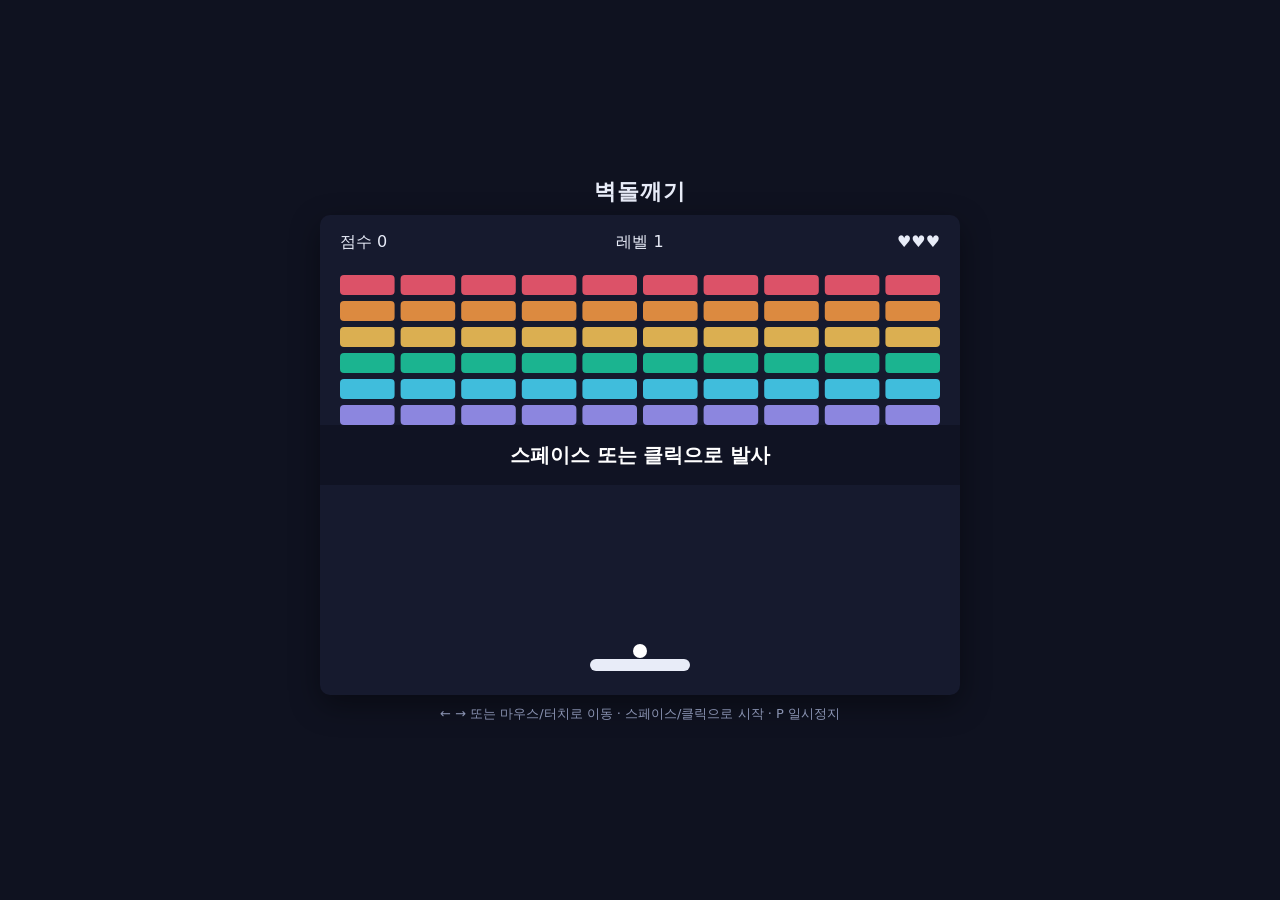
<file: breakout/index.html>
<!doctype html>
<html lang="ko">
<head>
<meta charset="utf-8">
<meta name="viewport" content="width=device-width, initial-scale=1">
<title>벽돌깨기</title>
<style>
  :root { --bg: #0f1220; --fg: #e8ecf8; --muted: #8a93b2; }
  * { box-sizing: border-box; }
  html, body { margin: 0; height: 100%; background: var(--bg); color: var(--fg);
    font-family: system-ui, -apple-system, "Apple SD Gothic Neo", "Malgun Gothic", sans-serif; }
  body { display: flex; flex-direction: column; align-items: center; justify-content: center; padding: 16px; }
  h1 { margin: 0 0 8px; font-size: 22px; letter-spacing: 1px; }
  #wrap { width: 100%; max-width: 640px; }
  canvas { display: block; width: 100%; height: auto; background: #161a2e; border-radius: 10px;
    touch-action: none; box-shadow: 0 10px 30px rgba(0,0,0,.4); }
  p { color: var(--muted); font-size: 13px; text-align: center; margin: 10px 0 0; }
</style>
</head>
<body>
<h1>벽돌깨기</h1>
<div id="wrap"><canvas id="game" width="640" height="480"></canvas></div>
<p>← → 또는 마우스/터치로 이동 · 스페이스/클릭으로 시작 · P 일시정지</p>
<script>
(() => {
  const canvas = document.getElementById('game');
  const ctx = canvas.getContext('2d');
  const W = canvas.width, H = canvas.height;

  const COLS = 10, ROWS = 6, BRICK_H = 20, BRICK_GAP = 6, TOP = 60, SIDE = 20;
  const BRICK_W = (W - SIDE * 2 - BRICK_GAP * (COLS - 1)) / COLS;
  const COLORS = ['#ff5d73', '#ff9f43', '#feca57', '#1dd1a1', '#48dbfb', '#a29bfe'];

  const paddle = { w: 100, h: 12, x: W / 2 - 50, y: H - 36, speed: 8 };
  const ball = { r: 7, x: 0, y: 0, vx: 0, vy: 0 };
  let bricks = [], score = 0, lives = 3, level = 1;
  let state = 'ready'; // ready | playing | paused | over | win
  const keys = {};

  function buildBricks() {
    bricks = [];
    for (let r = 0; r < ROWS; r++) {
      for (let c = 0; c < COLS; c++) {
        bricks.push({
          x: SIDE + c * (BRICK_W + BRICK_GAP),
          y: TOP + r * (BRICK_H + BRICK_GAP),
          hp: r < level - 1 ? 2 : 1,
          color: COLORS[r % COLORS.length],
          points: (ROWS - r) * 10,
        });
      }
    }
  }

  function resetBall() {
    ball.x = paddle.x + paddle.w / 2;
    ball.y = paddle.y - ball.r - 1;
    ball.vx = 0; ball.vy = 0;
  }

  function launch() {
    const speed = 5 + (level - 1) * 0.6;
    const angle = (Math.random() * 0.5 + 0.25) * Math.PI; // 45°~135°
    ball.vx = Math.cos(angle) * speed;
    ball.vy = -Math.abs(Math.sin(angle) * speed);
    state = 'playing';
  }

  function newGame() {
    score = 0; lives = 3; level = 1;
    buildBricks(); resetBall(); state = 'ready';
  }

  function update() {
    if (keys.ArrowLeft) paddle.x -= paddle.speed;
    if (keys.ArrowRight) paddle.x += paddle.speed;
    paddle.x = Math.max(0, Math.min(W - paddle.w, paddle.x));

    if (state === 'ready') { resetBall(); return; }
    if (state !== 'playing') return;

    // Substeps keep the fast ball from tunneling through bricks.
    const steps = Math.ceil(Math.hypot(ball.vx, ball.vy) / ball.r);
    for (let i = 0; i < steps; i++) {
      ball.x += ball.vx / steps;
      ball.y += ball.vy / steps;
      if (collide()) break;
    }
  }

  function collide() {
    if (ball.x - ball.r < 0) { ball.x = ball.r; ball.vx = Math.abs(ball.vx); }
    if (ball.x + ball.r > W) { ball.x = W - ball.r; ball.vx = -Math.abs(ball.vx); }
    if (ball.y - ball.r < 0) { ball.y = ball.r; ball.vy = Math.abs(ball.vy); }

    if (ball.y - ball.r > H) {
      lives--;
      if (lives <= 0) state = 'over';
      else { state = 'ready'; resetBall(); }
      return true;
    }

    // Paddle: bounce angle depends on where the ball hits.
    if (ball.vy > 0 &&
        ball.y + ball.r >= paddle.y && ball.y + ball.r <= paddle.y + paddle.h + ball.vy &&
        ball.x >= paddle.x - ball.r && ball.x <= paddle.x + paddle.w + ball.r) {
      const hit = (ball.x - (paddle.x + paddle.w / 2)) / (paddle.w / 2);
      const speed = Math.hypot(ball.vx, ball.vy);
      const angle = hit * (Math.PI / 3);
      ball.vx = Math.sin(angle) * speed;
      ball.vy = -Math.cos(angle) * speed;
      ball.y = paddle.y - ball.r;
      return true;
    }

    for (const b of bricks) {
      if (b.hp <= 0) continue;
      const cx = Math.max(b.x, Math.min(ball.x, b.x + BRICK_W));
      const cy = Math.max(b.y, Math.min(ball.y, b.y + BRICK_H));
      const dx = ball.x - cx, dy = ball.y - cy;
      if (dx * dx + dy * dy > ball.r * ball.r) continue;

      if (Math.abs(dx) > Math.abs(dy)) ball.vx = dx > 0 ? Math.abs(ball.vx) : -Math.abs(ball.vx);
      else ball.vy = dy > 0 ? Math.abs(ball.vy) : -Math.abs(ball.vy);

      b.hp--;
      if (b.hp <= 0) score += b.points;
      if (bricks.every(x => x.hp <= 0)) {
        level++;
        if (level > 5) state = 'win';
        else { buildBricks(); state = 'ready'; resetBall(); }
      }
      return true;
    }
    return false;
  }

  function roundRect(x, y, w, h, r) {
    ctx.beginPath();
    ctx.moveTo(x + r, y);
    ctx.arcTo(x + w, y, x + w, y + h, r);
    ctx.arcTo(x + w, y + h, x, y + h, r);
    ctx.arcTo(x, y + h, x, y, r);
    ctx.arcTo(x, y, x + w, y, r);
    ctx.closePath();
  }

  function draw() {
    ctx.clearRect(0, 0, W, H);

    for (const b of bricks) {
      if (b.hp <= 0) continue;
      ctx.fillStyle = b.color;
      ctx.globalAlpha = b.hp > 1 ? 1 : 0.85;
      roundRect(b.x, b.y, BRICK_W, BRICK_H, 4); ctx.fill();
      if (b.hp > 1) { ctx.strokeStyle = '#fff'; ctx.lineWidth = 2; ctx.stroke(); }
    }
    ctx.globalAlpha = 1;

    ctx.fillStyle = '#e8ecf8';
    roundRect(paddle.x, paddle.y, paddle.w, paddle.h, 6); ctx.fill();

    ctx.beginPath(); ctx.arc(ball.x, ball.y, ball.r, 0, Math.PI * 2);
    ctx.fillStyle = '#fff'; ctx.fill();

    ctx.fillStyle = '#e8ecf8';
    ctx.font = '16px system-ui, sans-serif';
    ctx.textAlign = 'left'; ctx.fillText(`점수 ${score}`, 20, 32);
    ctx.textAlign = 'center'; ctx.fillText(`레벨 ${level}`, W / 2, 32);
    ctx.textAlign = 'right'; ctx.fillText('♥'.repeat(Math.max(lives, 0)), W - 20, 32);

    const msg = { ready: '스페이스 또는 클릭으로 발사', paused: '일시정지',
                  over: `게임 오버 · ${score}점 — 클릭하여 다시`, win: `클리어! ${score}점 — 클릭하여 다시` }[state];
    if (msg) {
      ctx.fillStyle = 'rgba(15,18,32,.75)';
      ctx.fillRect(0, H / 2 - 30, W, 60);
      ctx.fillStyle = '#fff'; ctx.textAlign = 'center';
      ctx.font = 'bold 20px system-ui, sans-serif';
      ctx.fillText(msg, W / 2, H / 2 + 7);
    }
  }

  function action() {
    if (state === 'ready') launch();
    else if (state === 'over' || state === 'win') newGame();
  }

  function pointerX(e) {
    const rect = canvas.getBoundingClientRect();
    return (e.clientX - rect.left) * (W / rect.width);
  }

  document.addEventListener('keydown', e => {
    keys[e.key] = true;
    if (e.code === 'Space') { e.preventDefault(); action(); }
    if (e.key === 'p' || e.key === 'P') {
      if (state === 'playing') state = 'paused';
      else if (state === 'paused') state = 'playing';
    }
  });
  document.addEventListener('keyup', e => { keys[e.key] = false; });
  canvas.addEventListener('pointermove', e => { paddle.x = pointerX(e) - paddle.w / 2; });
  canvas.addEventListener('pointerdown', e => { paddle.x = pointerX(e) - paddle.w / 2; action(); });

  function loop() { update(); draw(); requestAnimationFrame(loop); }
  newGame();
  loop();
})();
</script>
</body>
</html>
</file>
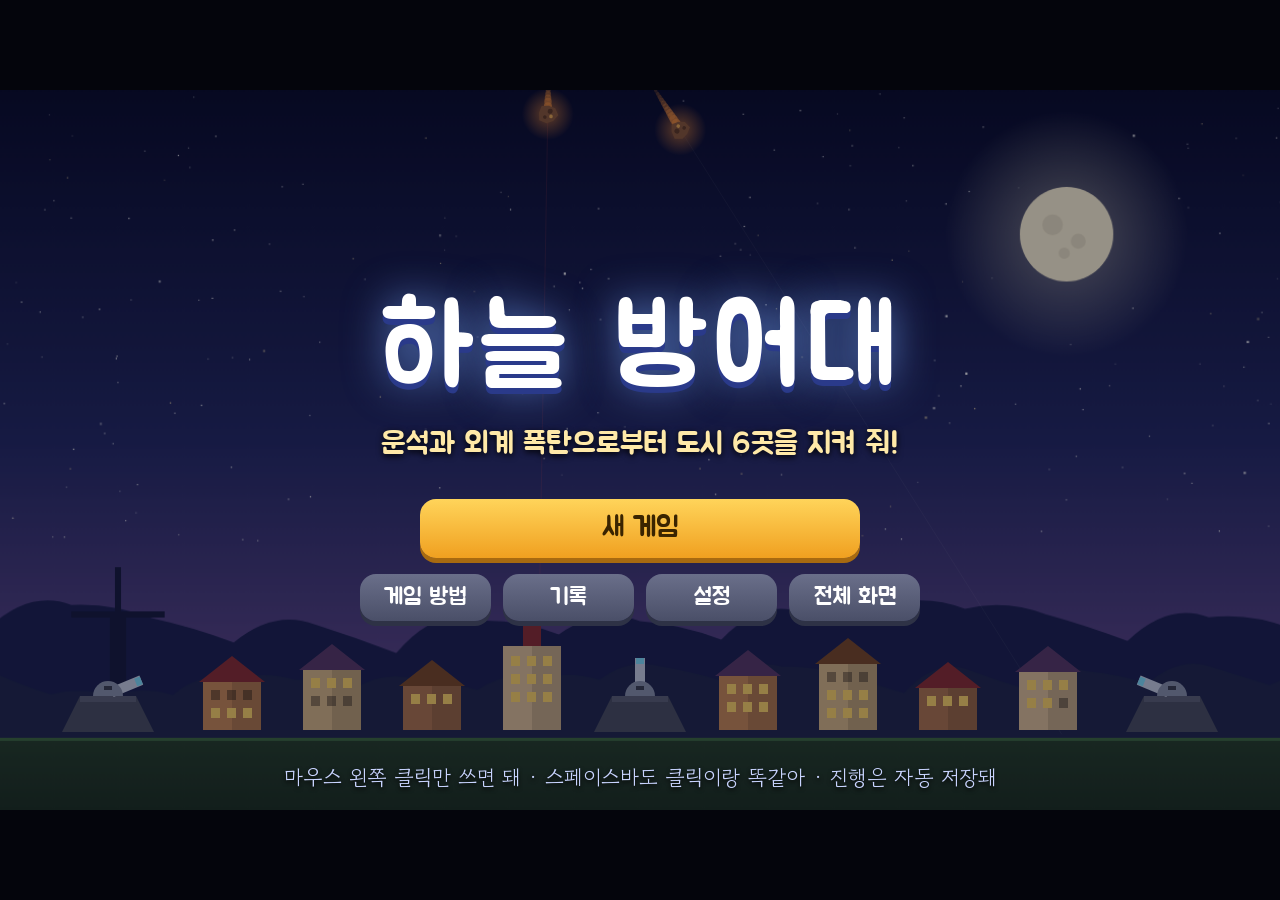
<file: sky-defense/sky-defense.html>
<!doctype html><html lang="ko"><head><meta charset="utf-8"><meta name="viewport" content="width=device-width, initial-scale=1">
<title>하늘 방어대</title>
<link rel="preconnect" href="https://fonts.googleapis.com"><link rel="preconnect" href="https://fonts.gstatic.com" crossorigin>
<link href="https://fonts.googleapis.com/css2?family=Gowun+Dodum&family=Jua&display=swap" rel="stylesheet">
<style>
* { box-sizing: border-box; margin: 0; padding: 0; }
html, body { width: 100%; height: 100%; overflow: hidden; background: #04050c; color: #f2f4ff;
  font-family: 'Gowun Dodum', 'Malgun Gothic', sans-serif; user-select: none; -webkit-user-select: none; }
#stage { position: absolute; left: 0; top: 0; width: 1280px; height: 720px; transform-origin: 0 0; overflow: hidden; background: #070b2a; }
#cv { position: absolute; left: 0; top: 0; width: 1280px; height: 720px; display: block; }
#stage.aim #cv { cursor: none; }
.hidden { display: none !important; }
button { font-family: 'Jua', sans-serif; cursor: pointer; }

/* 위쪽 정보 막대 */
#hud { position: absolute; left: 0; top: 0; width: 1280px; height: 60px; display: flex; align-items: center; justify-content: space-between;
  padding: 0 14px 0 20px; background: linear-gradient(rgba(5,6,22,0.88), rgba(5,6,22,0.4)); pointer-events: none; font-family: 'Jua', sans-serif; font-size: 27px; }
#hud .hl, #hud .hr { display: flex; align-items: center; gap: 14px; }
#hud .hl, #hud .hr { width: 470px; }
#hud .hr { justify-content: flex-end; }
#hud .hc { flex: 1; text-align: center; color: #ffe9a8; }
#hWave { color: #bcd0ff; }
.tag { font-size: 20px; padding: 3px 12px; border-radius: 12px; background: #ff7a4a; color: #fff; }
.tag.boss { background: #d8304a; }
.parts { color: #9fe8b8; }
.hbtn { pointer-events: auto; font-size: 22px; height: 42px; padding: 0 14px; border-radius: 12px; border: 2px solid rgba(255,255,255,0.25); background: rgba(40,50,90,0.85); color: #fff; }
.hbtn:hover { background: rgba(70,90,150,0.95); }
.hbtn.icon { width: 46px; padding: 0; font-size: 20px; }
.hbtn.mega b { color: #ffd34a; }
.hbtn.mega.on { background: #f0a020; border-color: #ffe9a0; color: #3a2400; }
.hbtn.mega.on b { color: #3a2400; }
.hbtn:disabled { opacity: 0.4; cursor: default; }
#megaHint { position: absolute; top: 70px; left: 50%; transform: translateX(-50%); font-family: 'Jua'; font-size: 26px; color: #3a2400;
  background: #ffcf4a; padding: 6px 20px; border-radius: 14px; pointer-events: none; }

/* 화면 */
#scr { position: absolute; inset: 0; }
#scr:empty { display: none; }
.full { position: absolute; inset: 0; display: flex; flex-direction: column; align-items: center; justify-content: center; }
.panel { background: rgba(13,15,40,0.93); border: 2px solid rgba(150,175,255,0.35); border-radius: 22px; box-shadow: 0 14px 44px rgba(0,0,0,0.55); }
.btn { font-size: 28px; padding: 12px 30px; border-radius: 16px; border: none; color: #fff; background: linear-gradient(#5f90ff, #3a5fd8);
  box-shadow: 0 5px 0 #22348a; transition: transform 0.06s; }
.btn:hover { filter: brightness(1.13); transform: translateY(-2px); }
.btn:active { transform: translateY(2px); box-shadow: 0 2px 0 #22348a; }
.btn.gold { background: linear-gradient(#ffd45a, #f0a020); color: #3a2400; box-shadow: 0 5px 0 #a86a10; }
.btn.green { background: linear-gradient(#5ad88a, #2fae64); box-shadow: 0 5px 0 #1f6e40; }
.btn.gray { background: linear-gradient(#6a6f8a, #4a4f68); box-shadow: 0 5px 0 #2e3246; }
.btn.red { background: linear-gradient(#ff6a7a, #d83a4a); box-shadow: 0 5px 0 #8a1f2a; }
.btn.small { font-size: 23px; padding: 9px 20px; }
.btn:disabled { opacity: 0.4; cursor: default; filter: none; transform: none; }
h1, h2, h3 { font-family: 'Jua', sans-serif; font-weight: normal; }

/* 타이틀 */
.title h1 { font-size: 112px; color: #fff; letter-spacing: 6px; text-shadow: 0 6px 0 #2a3a8a, 0 0 40px rgba(120,170,255,0.7); }
.title .sub { font-family: 'Jua'; font-size: 30px; color: #ffe9a8; margin: 6px 0 36px; text-shadow: 0 2px 6px #000; }
.title .menu { display: flex; flex-direction: column; gap: 16px; width: 560px; align-items: center; }
.title .menu > .btn { width: 440px; }
.title .row { display: flex; gap: 12px; width: 560px; }
.title .row .btn { flex: 1; padding: 9px 8px; white-space: nowrap; }
.title .foot { position: absolute; bottom: 18px; font-size: 21px; color: #c9d4ff; text-shadow: 0 2px 4px #000; }
.title .save { font-size: 20px; color: #bfe0ff; margin-top: -6px; text-align: center; }

/* 지도 */
.map { padding: 26px 40px; }
.map h2 { font-size: 48px; margin-bottom: 4px; text-align: center; }
.map .info { text-align: center; font-size: 23px; color: #c9d4ff; margin-bottom: 18px; }
.cities { display: grid; grid-template-columns: repeat(3, 330px); gap: 20px; }
.city { position: relative; height: 190px; border-radius: 20px; border: 3px solid rgba(255,255,255,0.18); color: #fff; text-align: left; padding: 16px 20px;
  font-family: 'Jua'; overflow: hidden; }
.city:hover:not(:disabled) { border-color: #ffe9a0; transform: translateY(-3px); }
.city .no { font-size: 20px; opacity: 0.85; }
.city .nm { font-size: 36px; margin: 2px 0 6px; text-shadow: 0 2px 4px rgba(0,0,0,0.6); }
.city .st { font-size: 34px; color: #ffd34a; letter-spacing: 2px; text-shadow: 0 2px 4px rgba(0,0,0,0.6); }
.city .st i { color: rgba(255,255,255,0.28); font-style: normal; }
.city .ne { font-size: 19px; opacity: 0.92; margin-top: 4px; }
.city.lock { filter: grayscale(0.85) brightness(0.55); }
.city .lk { position: absolute; right: 16px; top: 14px; font-size: 22px; }
.city .now { position: absolute; right: 14px; top: 14px; font-size: 19px; background: #ffcf4a; color: #3a2400; padding: 3px 10px; border-radius: 10px; }
.map .bar { display: flex; justify-content: center; gap: 16px; margin-top: 22px; }

/* 도시 소개 */
.intro { width: 940px; padding: 22px 40px 24px; text-align: center; }
.intro .no { font-family: 'Jua'; font-size: 24px; color: #bcd0ff; }
.intro h2 { font-size: 58px; margin: 0 0 4px; }
.intro .desc { font-size: 26px; line-height: 1.45; color: #e8ecff; margin-bottom: 14px; }
.intro .newE { display: flex; align-items: center; gap: 18px; text-align: left; background: rgba(255,255,255,0.06); border-radius: 16px; padding: 10px 18px; margin: 0 auto 12px; width: 840px; }
.intro .newE canvas { width: 80px; height: 80px; flex: none; }
.intro .newE .t1 { font-family: 'Jua'; font-size: 28px; color: #ffcf7a; }
.intro .newE .t2 { font-size: 23px; color: #e2e8ff; margin-top: 2px; }
.intro .bossP { font-family: 'Jua'; font-size: 23px; color: #ff9aa8; margin-bottom: 14px; }
.intro .how { text-align: left; font-size: 22px; line-height: 1.5; background: rgba(90,140,255,0.12); border-radius: 14px; padding: 10px 20px; margin: 0 auto 12px; width: 840px; }
.intro .how b { color: #ffe9a8; font-weight: normal; font-family: 'Jua'; }
.btnrow { display: flex; justify-content: center; gap: 16px; }

/* 정산·상점 */
.prep { position: absolute; inset: 0; display: grid; grid-template-columns: 400px 1fr; grid-template-rows: 1fr auto; gap: 16px; padding: 20px 24px 18px; }
.res { padding: 20px 24px; display: flex; flex-direction: column; }
.res h3 { font-size: 34px; margin-bottom: 10px; color: #9fe8b8; }
.res h3.ready { color: #bcd0ff; }
.res .line { display: flex; justify-content: space-between; font-size: 23px; padding: 5px 0; border-bottom: 1px dashed rgba(255,255,255,0.12); }
.res .line b { font-family: 'Jua'; font-weight: normal; color: #9fe8b8; }
.res .sum { display: flex; justify-content: space-between; font-family: 'Jua'; font-size: 30px; margin-top: 10px; color: #ffe9a8; }
.res .note { font-size: 21px; color: #9fe8ff; margin-top: 10px; line-height: 1.4; }
.res .next { margin-top: auto; padding-top: 12px; font-family: 'Jua'; font-size: 25px; color: #ffcf7a; line-height: 1.35; }
.res .next span { display: block; font-family: 'Gowun Dodum'; font-size: 20px; color: #e2e8ff; }
.shop { padding: 18px 22px; display: flex; flex-direction: column; }
.shopHead { display: flex; justify-content: space-between; align-items: center; margin-bottom: 12px; }
.shopHead h3 { font-size: 34px; }
.shopHead .parts { font-family: 'Jua'; font-size: 32px; }
.cards { display: grid; grid-template-columns: repeat(4, 1fr); gap: 12px; }
.card { position: relative; height: 196px; border-radius: 16px; border: 2px solid rgba(255,255,255,0.16); background: rgba(40,48,95,0.85); color: #fff;
  display: flex; flex-direction: column; align-items: center; padding: 10px 8px 8px; }
.card:hover:not(:disabled) { border-color: #9fe8b8; background: rgba(55,70,130,0.95); }
.card:disabled { opacity: 0.5; cursor: default; }
.card.max { opacity: 0.75; }
.card svg { width: 46px; height: 46px; }
.card .cn { font-size: 24px; margin-top: 4px; }
.card .pips { font-size: 15px; letter-spacing: 3px; color: #9fe8b8; margin-top: 2px; }
.card .pips i { color: rgba(255,255,255,0.22); font-style: normal; }
.card .cv { font-family: 'Gowun Dodum'; font-size: 20px; color: #e2e8ff; margin-top: 3px; }
.card .cc { margin-top: auto; font-size: 24px; color: #9fe8b8; }
.card .cc.no { color: #ff9a9a; }
.bottom { grid-column: 1 / 3; display: flex; align-items: center; justify-content: space-between; padding: 12px 20px; }
.blds { display: flex; gap: 6px; align-items: flex-end; }
.blds svg { width: 40px; height: 40px; }
.blds .lbl { font-family: 'Jua'; font-size: 24px; margin-right: 8px; }

/* 실패·클리어·엔딩 */
.mid { width: 760px; padding: 32px 40px; text-align: center; }
.mid h2 { font-size: 62px; margin-bottom: 8px; }
.mid .msg { font-size: 26px; line-height: 1.5; color: #e2e8ff; margin-bottom: 18px; }
.mid .assist { font-size: 23px; color: #9fe8ff; background: rgba(90,200,255,0.12); border-radius: 14px; padding: 10px 16px; margin-bottom: 20px; }
.bigstars { font-size: 92px; color: #ffd34a; letter-spacing: 8px; text-shadow: 0 4px 0 #a86a10; margin: -4px 0 6px; }
.bigstars i { color: rgba(255,255,255,0.2); text-shadow: none; font-style: normal; }
.bigstars span { display: inline-block; animation: pop 0.5s both; }
@keyframes pop { 0% { transform: scale(0); } 70% { transform: scale(1.3); } 100% { transform: scale(1); } }
.stats { display: grid; grid-template-columns: 1fr 1fr; gap: 6px 26px; text-align: left; font-size: 24px; margin: 6px auto 20px; width: 560px; }
.stats div { display: flex; justify-content: space-between; border-bottom: 1px dashed rgba(255,255,255,0.12); padding: 3px 0; }
.stats b { font-family: 'Jua'; font-weight: normal; color: #ffe9a8; }
.rank { font-family: 'Jua'; font-size: 40px; color: #ffcf7a; margin-bottom: 8px; }

/* 모달 */
#modal { position: absolute; inset: 0; background: rgba(4,4,14,0.6); display: flex; align-items: center; justify-content: center; z-index: 10; }
#modal .box { min-width: 560px; max-width: 900px; padding: 28px 36px; text-align: center; }
#modal h2 { font-size: 44px; margin-bottom: 16px; }
#modal .col { display: flex; flex-direction: column; gap: 14px; align-items: center; }
#modal .col .btn { width: 380px; }
.opt { display: flex; align-items: center; gap: 10px; margin: 10px auto; width: 600px; }
.opt .on2 { font-family: 'Jua'; font-size: 25px; width: 150px; text-align: left; }
.opt.c { justify-content: center; }
.help { text-align: left; font-size: 22px; line-height: 1.45; margin-bottom: 10px; }
.help p { margin: 3px 0; }
.help b { font-family: 'Jua'; font-weight: normal; color: #ffe9a8; }
.hlist { display: grid; grid-template-columns: 1fr 1fr; gap: 6px 18px; text-align: left; margin-bottom: 16px; }
.hrow { display: flex; align-items: center; gap: 10px; font-size: 19px; line-height: 1.3; }
.hrow canvas { width: 56px; height: 56px; flex: none; }
.hrow b { display: block; font-family: 'Jua'; font-weight: normal; font-size: 22px; color: #ffcf7a; }
.seg { font-size: 22px; padding: 8px 16px; border-radius: 12px; border: 2px solid rgba(255,255,255,0.2); background: rgba(40,48,95,0.85); color: #fff; }
.seg.on { background: #3a5fd8; border-color: #bcd0ff; }
.recs { display: grid; grid-template-columns: 1fr 1fr; gap: 8px 30px; font-size: 24px; text-align: left; margin-bottom: 20px; }
.recs div { display: flex; justify-content: space-between; border-bottom: 1px dashed rgba(255,255,255,0.15); padding: 4px 0; }
.recs b { font-family: 'Jua'; font-weight: normal; color: #ffe9a8; }
.mtext { font-size: 25px; line-height: 1.5; margin-bottom: 20px; color: #e2e8ff; }
</style></head><body>
<div id="stage">
  <canvas id="cv"></canvas>
  <div id="hud" class="hidden">
    <div class="hl"><span id="hCity"></span><span id="hWave"></span><span id="hTheme" class="tag hidden"></span></div>
    <div class="hc"><span id="hScore"></span></div>
    <div class="hr">
      <span id="hParts" class="parts"></span>
      <button id="bMega" class="hbtn mega">메가 폭탄 <b id="hMega">0</b></button>
      <button id="bPause" class="hbtn icon" title="일시 정지">❚❚</button>
      <button id="bFull" class="hbtn icon" title="전체 화면">⛶</button>
    </div>
  </div>
  <div id="megaHint" class="hidden">메가 폭탄 조준 중! 터뜨릴 곳을 클릭해</div>
  <div id="scr"></div>
  <div id="modal" class="hidden"><div class="box panel" id="mbox"></div></div>
</div>
<script>
// ===== 하늘 방어대 — 데이터 =====
const VW = 1280, VH = 720, GROUND = 640, TOPBAR = 60;
const BLD_X = [232, 332, 432, 532, 748, 848, 948, 1048];
const BLD_W = 66;
const BAT_POS = [{ x: 640, y: 600 }, { x: 108, y: 600 }, { x: 1172, y: 600 }];

// 적 종류
const ENEMY = {
  meteor: { name: '운석',     speed: 56, r: 10, hp: 1, pts: 25,  chain: 1.0,  tip: '천천히 떨어지는 돌덩이야. 앞쪽을 살짝 노리면 돼.' },
  bomb:   { name: '외계 폭탄', speed: 96, r: 8,  hp: 1, pts: 50,  chain: 1.1,  tip: '운석보다 훨씬 빨라. 떨어질 자리를 미리 노려!' },
  split:  { name: '분열 운석', speed: 56, r: 13, hp: 1, pts: 60,  chain: 1.25, tip: '하늘 중간에서 셋으로 갈라져. 갈라지기 전에 터뜨려!' },
  drone:  { name: '외계 드론', speed: 64, r: 10, hp: 1, pts: 80,  chain: 0.95, tip: '좌우로 흔들리며 내려와. 흔들림 한가운데를 노려 봐.' },
  armor:  { name: '철갑 폭탄', speed: 46, r: 14, hp: 2, pts: 120, chain: 1.35, tip: '두 번 맞혀야 터져. 대신 터질 때 크게 터져!' },
};

// 웨이브 구성 (1~10)
const WAVE_THEME = [null, 'normal', 'normal', 'normal', 'shower', 'normal', 'normal', 'rush', 'normal', 'storm', 'boss'];
const THEME_INFO = {
  normal: { label: '',       tip: '' },
  shower: { label: '유성우',  tip: '운석이 떼로 몰려와! 한 방에 여러 개를 노려 봐.' },
  rush:   { label: '기습',    tip: '적들이 빠르게 내려와. 조금 앞을 노려!' },
  storm:  { label: '총공세',  tip: '온갖 적이 한꺼번에 몰려와. 요격탄도 넉넉히 줄게!' },
  boss:   { label: '모선 출현', tip: '모선을 맞혀서 격추해! 모선 근처에서 터진 연쇄 폭발도 모선에 맞아.' },
};

// 도시 6곳
const CITIES = [
  { id: 'village', name: '별빛 마을',    style: 'village', newEnemy: 'meteor',
    desc: '언덕 위 작은 마을이야. 밤하늘에서 첫 운석들이 떨어지기 시작했어.',
    pool: { meteor: 1 }, song: 'c1',
    boss: { name: '정찰 모선 「흑점」',    hp: 10, w: 200, h: 60, speed: 70, drops: ['meteor'], every: 3.1, n: [1, 1], charge: 0, shield: 0 } },
  { id: 'harbor',  name: '노을 항구',    style: 'harbor', newEnemy: 'bomb',
    desc: '노을 지는 바닷가 항구 도시야. 빠른 외계 폭탄이 섞여서 내려와.',
    pool: { meteor: 3, bomb: 1.3 }, song: 'c2',
    boss: { name: '폭격 모선 「붉은 갈퀴」', hp: 14, w: 214, h: 62, speed: 80, drops: ['bomb', 'meteor'], every: 2.9, n: [1, 2], charge: 0, shield: 0 } },
  { id: 'oasis',   name: '모래 오아시스', style: 'oasis', newEnemy: 'split',
    desc: '사막 한가운데 오아시스 마을이야. 갈라지는 운석을 조심해.',
    pool: { meteor: 3, bomb: 1.4, split: 1.2 }, song: 'c3',
    boss: { name: '사막 모선 「모래 전갈」', hp: 18, w: 228, h: 64, speed: 85, drops: ['split', 'meteor', 'bomb'], every: 2.8, n: [1, 2], charge: 0, shield: 0 } },
  { id: 'snow',    name: '눈꽃 산성',    style: 'snow', newEnemy: 'drone',
    desc: '눈 덮인 산 위의 성이야. 흔들리며 내려오는 드론이 나타나.',
    pool: { meteor: 3, bomb: 1.5, split: 1, drone: 1.3 }, song: 'c4',
    boss: { name: '얼음 모선 「서리 눈」',  hp: 20, w: 244, h: 68, speed: 88, drops: ['drone', 'meteor', 'bomb'], every: 2.9, n: [1, 2], charge: 15, shield: 0 } },
  { id: 'crystal', name: '수정 도시',    style: 'crystal', newEnemy: 'armor',
    desc: '빛나는 수정 탑의 도시야. 두 번 맞혀야 하는 철갑 폭탄이 와.',
    pool: { meteor: 2.6, bomb: 1.5, split: 1, drone: 1.1, armor: 1.1 }, song: 'c5',
    boss: { name: '수정 모선 「프리즘」',   hp: 24, w: 258, h: 70, speed: 92, drops: ['armor', 'bomb', 'drone', 'meteor'], every: 2.9, n: [1, 2], charge: 14, shield: 11 } },
  { id: 'capital', name: '별빛 왕도',    style: 'capital', newEnemy: null,
    desc: '왕국의 수도이자 마지막 도시야. 모든 적과 거대 모선이 몰려와!',
    pool: { meteor: 2.6, bomb: 1.6, split: 1.1, drone: 1.2, armor: 1.1 }, song: 'c6',
    boss: { name: '거대 모선 「검은 별」',  hp: 30, w: 320, h: 84, speed: 78, drops: ['meteor', 'bomb', 'split', 'drone', 'armor'], every: 2.9, n: [1, 2], charge: 12, shield: 10 } },
];

// 포대 강화
const UPGRADES = [
  { id: 'radius',  name: '폭발 범위', costs: [160, 340, 580, 900, 1350],
    val: lv => 54 + lv * 9,       fmt: v => v + '',          unit: '',   desc: '요격탄 폭발이 커져.' },
  { id: 'speed',   name: '요격탄 속도', costs: [140, 290, 520, 800, 1150],
    val: lv => 640 + lv * 110,    fmt: v => v + '',          unit: '',   desc: '요격탄이 더 빨리 날아가.' },
  { id: 'ammo',    name: '탄약 보급', costs: [160, 340, 580, 900, 1350],
    val: lv => lv * 2,            fmt: v => '+' + v,         unit: '발', desc: '웨이브마다 요격탄이 늘어나.' },
  { id: 'chain',   name: '연쇄 폭발', costs: [340, 700, 1150],
    val: lv => 0.62 + lv * 0.12,  fmt: v => Math.round(v * 100) + '%', unit: '', desc: '적이 터질 때 생기는 폭발이 커져.' },
  { id: 'battery', name: '포대 증설', costs: [560, 1000],
    val: lv => 1 + lv,            fmt: v => v + '',          unit: '기', desc: '끝 쪽에 포대가 생겨서 빨리 닿아. 요격탄도 1발 더.' },
  { id: 'shield',  name: '방어막',   costs: [450, 900, 1500],
    val: lv => lv,                fmt: v => v + '',          unit: '회', desc: '웨이브마다 건물 피해를 막아 줘.' },
];
const UPG = Object.fromEntries(UPGRADES.map(u => [u.id, u]));
// 도시별 건물 높이 (8칸)
const BLD_H = {
  village: [50, 62, 46, 84, 56, 68, 44, 60],
  harbor:  [58, 44, 70, 52, 48, 64, 104, 56],
  oasis:   [48, 60, 86, 52, 56, 50, 62, 46],
  snow:    [70, 56, 92, 60, 62, 88, 54, 72],
  crystal: [78, 96, 64, 108, 100, 70, 92, 80],
  capital: [72, 86, 66, 100, 102, 68, 88, 74],
};
const MEGA_MAX = 3, MEGA_COST = 200, MEGA_R = 175;
const repairCost = c => 100 + c * 20;

const RANKS = [
  { min: 18, name: '전설의 하늘 방어대장' },
  { min: 15, name: '하늘 방어대장' },
  { min: 11, name: '베테랑 포수' },
  { min: 0,  name: '새내기 포수' },
];
// ===== 하늘 방어대 — 게임 규칙 (화면 없이도 돌아가) =====
const Engine = (() => {
  function rngOf(seed) {
    let a = seed >>> 0;
    return () => { a = a + 0x6D2B79F5 | 0; let t = Math.imul(a ^ a >>> 15, 1 | a); t = t + Math.imul(t ^ t >>> 7, 61 | t) ^ t; return ((t ^ t >>> 14) >>> 0) / 4294967296; };
  }
  const clamp = (v, a, b) => v < a ? a : v > b ? b : v;

  function newRun(diff) {
    return {
      v: 1, diff: diff ? 1 : 0, city: 0, wave: 1, attempt: 0, stage: 'intro',
      bld: [1, 1, 1, 1, 1, 1, 1, 1],
      up: { radius: 0, speed: 0, ammo: 0, chain: 0, battery: 0, shield: 0 },
      parts: 0, score: 0, megas: 1,
      stars: [0, 0, 0, 0, 0, 0], unlocked: 0, cleared: false,
      cityRun: { score: 0, lost: 0, kills: 0, chain: 0, fails: 0 },
      stats: { kills: 0, fired: 0, bestChain: 0, fails: 0, bosses: 0, time: 0, waves: 0 },
      seed: (Math.random() * 1e9) | 0,
    };
  }

  // ----- 웨이브 계획 -----
  function plan(run) {
    const c = run.city, w = run.wave, theme = WAVE_THEME[w], hard = run.diff;
    const boss = theme === 'boss';
    let count = 10 + (w - 1) * 1.3 + c * 2.2;
    if (theme === 'shower') count *= 1.4;
    if (theme === 'rush') count *= 0.8;
    if (theme === 'storm') count *= 1.3;
    if (boss) count *= 0.35;
    if (hard) count *= 1.3;
    count = Math.round(count);
    let spd = 1 + (w - 1) * 0.04 + c * 0.08;
    if (theme === 'rush') spd *= 1.15;
    if (hard) spd *= 1.28;
    let dur = 16 + w * 0.8 + c * 0.6;
    if (theme === 'shower') dur *= 0.9;
    if (theme === 'rush') dur *= 0.8;
    if (boss) dur = 34 + c * 4;
    return { theme, boss, count, spd, dur };
  }

  function poolFor(run, theme) {
    const city = CITIES[run.city], w = run.wave;
    const pool = Object.assign({}, city.pool);
    const ne = city.newEnemy;
    if (ne && ne !== 'meteor') pool[ne] *= Math.min(1.25, 0.45 + 0.11 * w);
    if (theme === 'shower') { pool.meteor *= 2.6; if (pool.split) pool.split *= 1.4; }
    if (theme === 'rush') { if (pool.bomb) pool.bomb *= 2.4; if (pool.drone) pool.drone *= 1.5; }
    return pool;
  }
  function pickType(pool, rng) {
    let sum = 0; for (const k in pool) sum += pool[k];
    let r = rng() * sum;
    for (const k in pool) { r -= pool[k]; if (r <= 0) return k; }
    return 'meteor';
  }

  function buildQueue(run, P, rng) {
    const q = [], pool = poolFor(run, P.theme);
    const shower = P.theme === 'shower', storm = P.theme === 'storm';
    const avg = shower ? 4 : storm ? 3 : 2.3;
    let left = P.count, t = 2.4;
    const gap = P.dur / Math.max(1, Math.round(P.count / avg));
    let vol = 0;
    while (left > 0) {
      let size;
      if (shower) size = 3 + Math.floor(rng() * 3);
      else if (storm) size = 2 + Math.floor(rng() * 3);
      else size = 1 + Math.floor(rng() * 3) + (rng() < 0.22 ? 1 : 0);
      if (vol === 0) size = Math.min(size, 2);
      size = Math.min(size, left);
      const cx = 90 + rng() * 1100, spread = shower ? 80 : 150;
      const grp = shower ? vol + 1 : 0;
      for (let i = 0; i < size; i++)
        q.push({ t: t + i * (shower ? 0.16 : 0.32) + rng() * 0.25, type: pickType(pool, rng), x: clamp(cx + (rng() - 0.5) * spread, 30, 1250), grp });
      left -= size; vol++;
      t += gap * (size / avg) * (0.7 + rng() * 0.6);
    }
    q.sort((a, b) => a.t - b.t);
    return q;
  }

  // ----- 웨이브 시작 -----
  function startWave(run) {
    const P = plan(run);
    const rng = rngOf(run.seed + run.city * 1013 + run.wave * 97 + run.attempt * 7919);
    const style = CITIES[run.city].style;
    const nb = UPG.battery.val(run.up.battery);
    const W = {
      P, rng, t: 0, city: run.city, wave: run.wave, theme: P.theme, diff: run.diff, spd: P.spd * (1 - Math.min(4, run.attempt) * 0.06), assist: Math.min(4, run.attempt),
      R: UPG.radius.val(run.up.radius), shotSpeed: UPG.speed.val(run.up.speed), chainF: UPG.chain.val(run.up.chain),
      bld: BLD_X.map((x, i) => ({ i, x, w: BLD_W, h: BLD_H[style][i], alive: !!run.bld[i], targeted: 0, hitT: 0 })),
      bats: BAT_POS.slice(0, nb).map(p => ({ x: p.x, y: p.y, cd: 0, q: [], fireT: 0 })),
      shields: UPG.shield.val(run.up.shield) + Math.min(2, run.attempt), shieldMax: UPG.shield.val(run.up.shield) + Math.min(2, run.attempt),
      queue: buildQueue(run, P, rng), qi: 0, grpTarget: {},
      enemies: [], shots: [], blasts: [], groups: {}, ev: [],
      ammo: 0, ammoStart: 0, megas: run.megas, megaUsed: 0, megaArmed: false,
      kills: 0, chainBest: 0, fired: 0, lost: 0, score: 0, nid: 1,
      boss: null, resupT: 0, over: false, result: null, failT: -1, winT: -1,
    };
    const ratio = (P.theme === 'shower' ? 0.6 : 0.72) - run.city * 0.025 - run.diff * 0.06;
    const att = Math.min(4, run.attempt);
    let ammo = Math.ceil(P.count * ratio) + 2 + UPG.ammo.val(run.up.ammo) + (nb - 1) + att * 4;
    if (P.theme === 'storm') ammo += 3;
    if (P.boss) {
      const d = CITIES[run.city].boss;
      const hp = Math.round(d.hp * (run.diff ? 1.25 : 1) * (1 - att * 0.12));
      ammo += Math.ceil(hp * 0.9) + 2;
      W.boss = {
        def: d, x: 640, y: -140, baseY: 150, w: d.w, h: d.h, hp, maxHp: hp, dir: rng() < 0.5 ? -1 : 1,
        enter: 0, t: 0, dropT: 4, shieldT: 0, shieldCd: d.shield ? d.shield * 0.6 : 0,
        charge: 0, chargeCd: d.charge ? d.charge * 0.65 : 0, chargeHits: 0, chargeBi: -1,
        stun: 0, flash: 0, enraged: false, dead: false, deathT: 0, fxT: 0,
      };
      W.ev.push({ k: 'bossEnter' });
    }
    W.ammo = W.ammoStart = ammo;
    return W;
  }

  // ----- 목표 고르기 -----
  function pickTarget(W, grp) {
    const alive = W.bld.filter(b => b.alive);
    if (grp && W.grpTarget[grp] != null) {
      const b = W.bld[W.grpTarget[grp]];
      const near = alive.filter(o => Math.abs(o.i - b.i) <= 1);
      if (near.length) { const o = near[(W.rng() * near.length) | 0]; o.targeted++; return { x: o.x + (W.rng() - 0.5) * o.w * 0.5, y: GROUND - o.h + 6, bi: o.i }; }
    }
    if (alive.length && W.rng() < 0.8) {
      let best = null, bv = 1e9;
      for (const b of alive) { const v = b.targeted + W.rng() * 1.6; if (v < bv) { bv = v; best = b; } }
      best.targeted++;
      if (grp) W.grpTarget[grp] = best.i;
      return { x: best.x + (W.rng() - 0.5) * best.w * 0.5, y: GROUND - best.h + 6, bi: best.i };
    }
    return { x: 50 + W.rng() * 1180, y: GROUND + 4, bi: -1 };
  }

  function spawnEnemy(W, type, x, y, grp, speedMul) {
    const d = ENEMY[type], tg = pickTarget(W, grp);
    const e = {
      id: W.nid++, type, x, y, sx: x, sy: y, tx: tg.x, ty: tg.y, bi: tg.bi, p: 0,
      len: Math.max(1, Math.hypot(tg.x - x, tg.y - y)),
      speed: d.speed * W.spd * (0.92 + W.rng() * 0.16) * (speedMul || 1),
      r: d.r, hp: d.hp, maxHp: d.hp, age: 0, ph: W.rng() * 6.283, trail: [], tt: 0, dead: false, hitT: 0,
    };
    if (type === 'split') e.splitY = 230 + W.rng() * 110;
    if (type === 'drone') { e.amp = 50 + W.rng() * 35; e.freq = 0.45 + W.rng() * 0.25; }
    W.enemies.push(e);
    return e;
  }

  // 적 위치 (예측에도 씀)
  function enemyPos(e, p, age) {
    let x = e.sx + (e.tx - e.sx) * p, y = e.sy + (e.ty - e.sy) * p;
    if (e.type === 'drone') {
      const env = Math.min(1, p * 7, (1 - p) * 2.6);
      x += Math.sin(e.ph + age * e.freq * 6.283) * e.amp * Math.max(0, env);
      x = clamp(x, 16, VW - 16);
    }
    return [x, y];
  }
  function predict(e, dt) {
    const p = Math.min(1, e.p + e.speed * dt / e.len);
    return enemyPos(e, p, e.age + dt);
  }

  // ----- 발사 -----
  function fire(W, x, y) {
    if (W.over || W.failT >= 0) return false;
    x = clamp(x, 8, VW - 8); y = clamp(y, 14, GROUND - 34);
    const mega = W.megaArmed && W.megas > 0;
    W.megaArmed = false;
    if (!mega && W.ammo <= 0) { W.ev.push({ k: 'empty' }); return false; }
    let best = null, bt = 1e9;
    for (const b of W.bats) {
      const t = Math.max(0, b.cd) + b.q.length * 0.2 + Math.hypot(x - b.x, y - b.y) / W.shotSpeed;
      if (t < bt) { bt = t; best = b; }
    }
    if (best.q.length >= 3) return false;
    if (mega) { W.megas--; W.megaUsed++; } else W.ammo--;
    W.fired++;
    best.q.push({ x, y, mega });
    return true;
  }
  function launch(W, b, s) {
    b.cd = 0.2; b.fireT = 0.25;
    W.shots.push({ id: W.nid++, bx: b.x, by: b.y, x: b.x, y: b.y, tx: s.x, ty: s.y, speed: W.shotSpeed * (s.mega ? 0.85 : 1), mega: s.mega });
    W.ev.push({ k: 'fire', x: b.x, y: b.y, tx: s.x, ty: s.y, mega: s.mega });
  }

  // ----- 폭발 -----
  function addBlast(W, x, y, R, depth, root, kind) {
    const T = kind === 'mega' ? [0.34, 0.65, 0.45] : kind === 'shot' ? [0.22, 0.38, 0.32] : kind === 'fx' ? [0.2, 0.25, 0.35] : [0.18, 0.3, 0.28];
    const b = { id: W.nid++, x, y, R, t: 0, g: T[0], h: T[1], f: T[2], depth, root, kind, hit: new Set(), hitBoss: kind === 'fx' };
    W.blasts.push(b);
    W.ev.push({ k: 'boom', x, y, R, depth, kind });
    return b;
  }
  function blastR(b) {
    if (b.t < b.g) { const u = b.t / b.g; return b.R * (1 - (1 - u) * (1 - u)); }
    if (b.t < b.g + b.h) return b.R;
    return b.R * Math.max(0, 1 - (b.t - b.g - b.h) / b.f);
  }

  function kill(W, e, b) {
    e.dead = true;
    if (e.bi >= 0) W.bld[e.bi].targeted--;
    const d = ENEMY[e.type];
    if (!b) { W.score += d.pts; W.kills++; W.ev.push({ k: 'kill', x: e.x, y: e.y, type: e.type, n: 1, pts: d.pts, quiet: true }); return; }
    const g = W.groups[b.root] || (W.groups[b.root] = { n: 0 });
    g.n++;
    const pts = Math.round(d.pts * Math.min(g.n, 8) * (W.diff ? 1.5 : 1));
    W.score += pts; W.kills++;
    if (g.n > W.chainBest) W.chainBest = g.n;
    W.ev.push({ k: 'kill', x: e.x, y: e.y, type: e.type, n: g.n, pts });
    addBlast(W, e.x, e.y, W.R * W.chainF * d.chain, b.depth + 1, b.root, 'chain');
  }

  function damage(W, e, b) {
    e.hp -= b.kind === 'mega' ? 3 : 1;
    if (e.hp <= 0) kill(W, e, b);
    else { e.hitT = 0.5; W.ev.push({ k: 'armor', x: e.x, y: e.y }); }
  }

  function impact(W, e) {
    e.dead = true;
    if (e.bi >= 0) {
      const b = W.bld[e.bi];
      b.targeted--;
      if (b.alive) {
        if (W.shields > 0) { W.shields--; W.ev.push({ k: 'impact', x: e.x, y: e.y, bi: b.i, shield: true }); return; }
        b.alive = false; b.hitT = 1; W.lost++;
        W.ev.push({ k: 'impact', x: e.x, y: e.y, bi: b.i, hit: true });
        return;
      }
    }
    W.ev.push({ k: 'impact', x: e.x, y: e.y, bi: -1 });
  }

  function split(W, e) {
    e.dead = true;
    if (e.bi >= 0) W.bld[e.bi].targeted--;
    W.ev.push({ k: 'split', x: e.x, y: e.y });
    for (let i = 0; i < 3; i++) {
      const c = spawnEnemy(W, 'meteor', e.x, e.y, 0, 1.08);
      c.speed = Math.max(c.speed, e.speed * 1.05);
    }
  }

  function hitsBoss(B, x, y, r) {
    const ax = B.w / 2 + r * 0.75, ay = B.h / 2 + r * 0.75;
    const dx = (x - B.x) / ax, dy = (y - B.y) / ay;
    return dx * dx + dy * dy < 1;
  }

  // ----- 모선 -----
  function stepBoss(W, dt) {
    const B = W.boss, d = B.def;
    B.t += dt; if (B.flash > 0) B.flash -= dt;
    if (B.dead) {
      B.deathT += dt; B.fxT -= dt;
      if (B.fxT <= 0 && B.deathT < 2.2) {
        B.fxT = 0.16;
        addBlast(W, B.x + (W.rng() - 0.5) * B.w * 0.9, B.y + (W.rng() - 0.5) * B.h, 40 + W.rng() * 50, 0, 0, 'fx');
      }
      return;
    }
    if (B.enter < 1) {
      B.enter = Math.min(1, B.enter + dt / 2.6);
      const u = 1 - Math.pow(1 - B.enter, 3);
      B.y = -140 + (B.baseY + 140) * u;
      return;
    }
    const sp = B.def.speed * (B.enraged ? 1.3 : 1) * (B.charge > 0 ? 0.25 : 1) * (W.diff ? 1.1 : 1);
    B.x += B.dir * sp * dt;
    const m = B.w / 2 + 30;
    if (B.x > VW - m) { B.x = VW - m; B.dir = -1; }
    if (B.x < m) { B.x = m; B.dir = 1; }
    B.y = B.baseY + Math.sin(B.t * 1.2) * 9;
    if (B.stun > 0) { B.stun -= dt; return; }
    // 방어막
    if (d.shield) {
      if (B.shieldT > 0) B.shieldT -= dt;
      else if (B.charge <= 0) { B.shieldCd -= dt; if (B.shieldCd <= 0) { B.shieldT = 2.6; B.shieldCd = d.shield * (B.enraged ? 0.8 : 1); W.ev.push({ k: 'bossShield' }); } }
    }
    // 광선 충전
    if (d.charge) {
      if (B.charge > 0) {
        B.charge -= dt;
        if (B.chargeHits >= 2) {
          B.charge = 0; B.stun = 1.8; B.chargeCd = d.charge;
          W.score += 300; W.ev.push({ k: 'chargeCancel', x: B.x, y: B.y });
        } else if (B.charge <= 0) {
          B.chargeCd = d.charge * (B.enraged ? 0.85 : 1);
          const b = W.bld[B.chargeBi];
          if (b && b.alive) {
            if (W.shields > 0) { W.shields--; W.ev.push({ k: 'beam', bi: b.i, shield: true }); }
            else { b.alive = false; b.hitT = 1; W.lost++; W.ev.push({ k: 'beam', bi: b.i, hit: true }); }
          } else W.ev.push({ k: 'beam', bi: B.chargeBi });
        }
      } else if (B.shieldT <= 0) {
        B.chargeCd -= dt;
        if (B.chargeCd <= 0) {
          const alive = W.bld.filter(b => b.alive);
          if (alive.length) {
            alive.sort((a, b) => Math.abs(a.x - B.x) - Math.abs(b.x - B.x));
            const pick = alive[Math.min(alive.length - 1, (W.rng() * 2) | 0)];
            B.charge = 3.8; B.chargeHits = 0; B.chargeBi = pick.i;
            W.ev.push({ k: 'charge', bi: pick.i });
          } else B.chargeCd = 3;
        }
      }
    }
    // 폭탄 떨구기
    if (B.charge <= 0) {
      B.dropT -= dt;
      if (B.dropT <= 0) {
        B.dropT = d.every * (B.enraged ? 0.72 : 1) * (W.diff ? 0.88 : 1);
        const n = d.n[0] + Math.floor(W.rng() * (d.n[1] - d.n[0] + 1)) + (B.enraged && W.rng() < 0.4 ? 1 : 0);
        for (let i = 0; i < n; i++) {
          const type = d.drops[(W.rng() * d.drops.length) | 0];
          spawnEnemy(W, type, B.x + (W.rng() - 0.5) * B.w * 0.55, B.y + B.h * 0.35, 0);
        }
        W.ev.push({ k: 'bossDrop', x: B.x, y: B.y + B.h * 0.4, n });
      }
    }
  }

  function bossHit(W, B, b) {
    b.hitBoss = true;
    if (B.dead || B.enter < 1) return;
    if (B.shieldT > 0) { W.ev.push({ k: 'bossBlock', x: b.x, y: b.y }); return; }
    const dmg = b.kind === 'mega' ? 3 : 1;
    B.hp -= dmg; B.flash = 0.18;
    if (B.charge > 0) B.chargeHits += dmg;
    W.score += 50 * dmg;
    W.ev.push({ k: 'bossHit', x: b.x, y: b.y, dmg });
    if (!B.enraged && B.hp <= B.maxHp / 2 && B.hp > 0) { B.enraged = true; W.ev.push({ k: 'enrage' }); }
    if (B.hp <= 0) {
      B.hp = 0; B.dead = true; B.charge = 0; B.shieldT = 0;
      W.score += 1500 + W.city * 500;
      W.ev.push({ k: 'bossDie', x: B.x, y: B.y });
      for (const e of W.enemies) if (!e.dead) { kill(W, e, null); addBlast(W, e.x, e.y, 34, 1, 0, 'fx'); }
    }
  }

  // ----- 한 걸음 -----
  function step(W, dt) {
    if (W.over) return;
    W.t += dt;
    const B = W.boss;
    // 등장
    const spawning = W.failT < 0 && !(B && B.dead);
    while (spawning && W.qi < W.queue.length && W.queue[W.qi].t <= W.t) {
      const q = W.queue[W.qi++];
      spawnEnemy(W, q.type, q.x, -18, q.grp);
    }
    // 포대
    for (const b of W.bats) {
      if (b.cd > 0) b.cd -= dt;
      if (b.fireT > 0) b.fireT -= dt;
      if (b.cd <= 0 && b.q.length) launch(W, b, b.q.shift());
    }
    // 요격탄
    for (const s of W.shots) {
      const dx = s.tx - s.x, dy = s.ty - s.y, d = Math.hypot(dx, dy), mv = s.speed * dt;
      if (d <= mv) { s.done = true; addBlast(W, s.tx, s.ty, s.mega ? MEGA_R : W.R, 0, s.id, s.mega ? 'mega' : 'shot'); }
      else { s.x += dx / d * mv; s.y += dy / d * mv; }
    }
    // 적
    for (const e of W.enemies) {
      if (e.dead) continue;
      e.age += dt; if (e.hitT > 0) e.hitT -= dt;
      e.p += e.speed * dt / e.len;
      if (e.p >= 1) { e.p = 1; const pp = enemyPos(e, 1, e.age); e.x = pp[0]; e.y = pp[1]; impact(W, e); continue; }
      const pp = enemyPos(e, e.p, e.age); e.x = pp[0]; e.y = pp[1];
      e.tt += dt; if (e.tt > 0.045) { e.tt = 0; e.trail.push(e.x, e.y); if (e.trail.length > 32) e.trail.splice(0, 2); }
      if (e.type === 'split' && e.y >= e.splitY) split(W, e);
    }
    // 폭발
    for (const b of W.blasts) {
      b.t += dt;
      if (b.kind === 'fx') continue;
      const r = blastR(b);
      if (r <= 1) continue;
      for (const e of W.enemies) {
        if (e.dead || b.hit.has(e.id)) continue;
        const dx = e.x - b.x, dy = e.y - b.y, rr = r + e.r * 0.6;
        if (dx * dx + dy * dy < rr * rr) { b.hit.add(e.id); damage(W, e, b); }
      }
      if (B && !b.hitBoss && hitsBoss(B, b.x, b.y, r)) bossHit(W, B, b);
    }
    if (B) stepBoss(W, dt);
    // 보급 (모선전)
    if (B && !B.dead) {
      W.resupT += dt;
      if (W.resupT >= 7 && W.ammo < 5) { W.resupT = 0; W.ammo += 5; W.ev.push({ k: 'resupply', n: 5 }); }
    }
    for (const b of W.bld) if (b.hitT > 0) b.hitT -= dt;
    // 정리
    if (W.enemies.some(e => e.dead)) W.enemies = W.enemies.filter(e => !e.dead);
    if (W.shots.some(s => s.done)) W.shots = W.shots.filter(s => !s.done);
    if (W.blasts.some(b => b.t >= b.g + b.h + b.f)) W.blasts = W.blasts.filter(b => b.t < b.g + b.h + b.f);
    // 끝?
    if (W.failT >= 0) { W.failT -= dt; if (W.failT < 0) { W.over = true; W.result = 'fail'; } return; }
    if (!W.bld.some(b => b.alive)) { W.failT = 2.0; W.ev.push({ k: 'fall' }); return; }
    if (W.winT >= 0) { W.winT -= dt; if (W.winT < 0) { W.over = true; W.result = 'win'; } return; }
    const pendingShots = W.bats.some(b => b.q.length);
    if (B) {
      if (B.dead && B.deathT >= 2.4) { W.winT = 0.6; W.ev.push({ k: 'win' }); }
    } else if (W.qi >= W.queue.length && !W.enemies.length && !W.shots.length && !pendingShots && !W.blasts.length) {
      W.winT = 1.5; W.ev.push({ k: 'win' });
    }
  }

  // ----- 웨이브 끝 정산 -----
  function finishWave(run, W) {
    const alive = W.bld.filter(b => b.alive).length;
    const parts = {
      bld: alive * 10,
      ammo: W.ammo * 2,
      kill: W.kills,
      chain: W.chainBest >= 3 ? W.chainBest * 10 : 0,
      perfect: W.lost === 0 ? 30 : 0,
      boss: W.boss ? 200 + W.city * 40 : 0,
    };
    const total = Object.values(parts).reduce((a, b) => a + b, 0);
    const bonusScore = alive * 100 + W.ammo * 20;
    const r = { alive, lost: W.lost, kills: W.kills, chainBest: W.chainBest, ammoLeft: W.ammo, fired: W.fired, parts, total, waveScore: W.score, bonusScore, boss: !!W.boss };
    run.parts += total;
    run.score += W.score + bonusScore;
    run.megas = W.megas;
    run.bld = W.bld.map(b => b.alive ? 1 : 0);
    const cr = run.cityRun;
    cr.score += W.score + bonusScore; cr.lost += W.lost; cr.kills += W.kills; cr.chain = Math.max(cr.chain, W.chainBest);
    const st = run.stats;
    st.kills += W.kills; st.fired += W.fired; st.bestChain = Math.max(st.bestChain, W.chainBest); st.waves++;
    run.attempt = 0;
    if (W.boss) {
      st.bosses++;
      const stars = alive >= 7 ? 3 : alive >= 4 ? 2 : 1;
      r.stars = stars; r.newBest = stars > run.stars[run.city];
      run.stars[run.city] = Math.max(run.stars[run.city], stars);
      r.clearBonus = 150 + run.city * 50;
      run.parts += r.clearBonus;
      r.firstClear = run.unlocked <= run.city;
      run.unlocked = Math.max(run.unlocked, Math.min(6, run.city + 1));
      r.cityRun = Object.assign({}, cr);
      if (run.city === 5 && !run.cleared) { run.cleared = true; r.ending = true; }
      run.stage = 'clear';
    } else {
      run.wave++;
      run.stage = 'prep';
      // 4·7웨이브 전에 시민들이 건물 하나를 다시 지어 줌
      if ((run.wave === 4 || run.wave === 7) && run.bld.some(v => !v)) {
        let bi = -1, bd = 1e9;
        run.bld.forEach((v, i) => { if (!v) { const d = Math.abs(BLD_X[i] - 640); if (d < bd) { bd = d; bi = i; } } });
        run.bld[bi] = 1; r.rebuilt = bi;
      }
    }
    return r;
  }

  function startCity(run, c) {
    run.city = c; run.wave = 1; run.attempt = 0; run.bld = [1, 1, 1, 1, 1, 1, 1, 1];
    run.cityRun = { score: 0, lost: 0, kills: 0, chain: 0, fails: 0 };
    run.stage = 'intro';
  }

  // ----- 상점 -----
  function upCost(run, id) { const u = UPG[id], lv = run.up[id]; return lv < u.costs.length ? u.costs[lv] : null; }
  function buyUp(run, id) {
    const c = upCost(run, id);
    if (c == null || run.parts < c) return false;
    run.parts -= c; run.up[id]++; return true;
  }
  function canRepair(run) { return run.bld.some(v => !v) && run.parts >= repairCost(run.city); }
  function buyRepair(run) {
    if (!canRepair(run)) return -1;
    // 가운데에 가까운 무너진 건물부터
    let bi = -1, bd = 1e9;
    run.bld.forEach((v, i) => { if (!v) { const d = Math.abs(BLD_X[i] - 640); if (d < bd) { bd = d; bi = i; } } });
    run.parts -= repairCost(run.city); run.bld[bi] = 1; return bi;
  }
  function buyMega(run) {
    if (run.megas >= MEGA_MAX || run.parts < MEGA_COST) return false;
    run.parts -= MEGA_COST; run.megas++; return true;
  }

  return { rngOf, newRun, plan, startWave, step, fire, finishWave, startCity, upCost, buyUp, canRepair, buyRepair, buyMega, blastR, enemyPos, predict, hitsBoss };
})();
// ===== 하늘 방어대 — 그리기 (캔버스) =====
const Render = (() => {
  let cv, ctx, k = 1, bg = {}, T = 0;
  const parts = [], texts = [], beams = [];
  let shakeA = 0, sx = 0, sy = 0, banner = null, flashA = 0, flashCol = '#fff';
  const FONT = '"Jua", "Gowun Dodum", sans-serif';
  const opt = { shake: true, lines: true };

  function init(canvas) { cv = canvas; ctx = cv.getContext('2d'); }
  function resize(scale) {
    const nk = Math.max(1, Math.min(2, scale * (window.devicePixelRatio || 1)));
    if (Math.abs(nk - k) < 0.01 && cv.width === Math.round(VW * nk)) return;
    k = nk; cv.width = Math.round(VW * k); cv.height = Math.round(VH * k); bg = {};
  }

  // ----- 도시 풍경 -----
  const THEME = {
    village: { sky: [[0, '#070b2a'], [0.55, '#232a66'], [1, '#6b4f93']], stars: 220, ground: ['#26402c', '#1b2e20'], edge: '#3d6b42' },
    harbor:  { sky: [[0, '#25174a'], [0.45, '#8d3e6e'], [0.8, '#e7845a'], [1, '#f6b86a']], stars: 60, ground: ['#5a4136', '#3e2c25'], edge: '#7a5a48' },
    oasis:   { sky: [[0, '#141c48'], [0.5, '#4d3f86'], [0.85, '#d9895f'], [1, '#f0b77a']], stars: 120, ground: ['#c99a5e', '#a8783f'], edge: '#e2b97a' },
    snow:    { sky: [[0, '#050d22'], [0.55, '#183563'], [1, '#5f86b3']], stars: 200, ground: ['#dfe8f4', '#b9c9de'], edge: '#ffffff' },
    crystal: { sky: [[0, '#070618'], [0.5, '#22164a'], [1, '#2f5c80']], stars: 240, ground: ['#2b2446', '#1c1730'], edge: '#5a4a8e' },
    capital: { sky: [[0, '#0e0614'], [0.5, '#3a0f2e'], [1, '#8f3a3d']], stars: 140, ground: ['#3b3343', '#2a2430'], edge: '#5a4f62' },
  };

  function ridge(g, base, amp, step, col, r, smooth) {
    g.fillStyle = col; g.beginPath(); g.moveTo(0, GROUND + 2);
    let y = base;
    for (let x = 0; x <= VW + step; x += step) {
      y = base - r() * amp;
      if (smooth) g.quadraticCurveTo(x - step / 2, y - amp * 0.3, x, y); else g.lineTo(x, y);
    }
    g.lineTo(VW, GROUND + 2); g.closePath(); g.fill();
  }

  function makeBg(style) {
    const c = document.createElement('canvas'); c.width = cv.width; c.height = cv.height;
    const g = c.getContext('2d'); g.setTransform(k, 0, 0, k, 0, 0);
    const th = THEME[style], r = Engine.rngOf(style.length * 7919 + style.charCodeAt(0));
    const sky = g.createLinearGradient(0, 0, 0, GROUND);
    th.sky.forEach(([o, col]) => sky.addColorStop(o, col));
    g.fillStyle = sky; g.fillRect(0, 0, VW, GROUND);
    for (let i = 0; i < th.stars; i++) {
      g.globalAlpha = 0.25 + r() * 0.75; g.fillStyle = r() < 0.15 ? '#ffe9b0' : '#ffffff';
      const s = r() < 0.08 ? 2.2 : 1.2; g.fillRect(r() * VW, r() * GROUND * 0.7, s, s);
    }
    g.globalAlpha = 1;
    if (style === 'village') {
      moon(g, 1060, 150, 46, '#fff6d8');
      ridge(g, 560, 50, 80, '#1b2152', r, true);
      ridge(g, 600, 30, 60, '#20284f', r, true);
      // 풍차
      g.fillStyle = '#161b40'; g.fillRect(118, 520, 16, 70);
      g.save(); g.translate(126, 520); g.strokeStyle = '#161b40'; g.lineWidth = 6;
      for (let i = 0; i < 4; i++) { g.rotate(Math.PI / 2); g.beginPath(); g.moveTo(0, 0); g.lineTo(0, 46); g.stroke(); }
      g.restore();
    } else if (style === 'harbor') {
      const sun = g.createRadialGradient(300, 560, 10, 300, 560, 160);
      sun.addColorStop(0, 'rgba(255,230,160,1)'); sun.addColorStop(0.35, 'rgba(255,170,90,0.9)'); sun.addColorStop(1, 'rgba(255,120,80,0)');
      g.fillStyle = sun; g.fillRect(100, 380, 400, 260);
      g.fillStyle = '#ffdca0'; g.beginPath(); g.arc(300, 566, 62, Math.PI, 0); g.fill();
      // 바다
      const sea = g.createLinearGradient(0, 566, 0, GROUND);
      sea.addColorStop(0, '#5a3a6a'); sea.addColorStop(1, '#2a2348');
      g.fillStyle = sea; g.fillRect(0, 566, VW, GROUND - 566);
      g.fillStyle = 'rgba(255,210,150,0.3)';
      for (let i = 0; i < 18; i++) { const w = 16 + r() * 40 * (1 - i / 20); g.fillRect(300 - w / 2 + (r() - 0.5) * 50, 572 + i * 3.4, w, 1.4); }
      // 먼 배
      g.fillStyle = '#2b1d3a';
      g.beginPath(); g.moveTo(860, 566); g.lineTo(940, 566); g.lineTo(928, 576); g.lineTo(870, 576); g.fill();
      g.fillRect(896, 530, 3, 36); g.beginPath(); g.moveTo(899, 532); g.lineTo(926, 560); g.lineTo(899, 560); g.fill();
    } else if (style === 'oasis') {
      moon(g, 1000, 130, 34, '#fff1d0');
      ridge(g, 580, 40, 140, '#9a5f55', r, true);
      ridge(g, 610, 26, 110, '#b9784f', r, true);
      // 야자수
      [[90, 600], [1200, 596], [640, 612]].forEach(([x, y]) => palm(g, x, y));
    } else if (style === 'snow') {
      moon(g, 220, 130, 40, '#eaf4ff');
      peaks(g, 560, 170, 6, 11, '#3b5b8a', '#e8f1fb');
      peaks(g, 605, 90, 9, 23, '#28446e', '#9fb8d8');
    } else if (style === 'crystal') {
      for (let i = 0; i < 16; i++) {
        const x = r() * VW, h = 60 + r() * 120, w = 14 + r() * 26;
        const cg = g.createLinearGradient(x, GROUND - h, x, GROUND);
        cg.addColorStop(0, 'rgba(160,120,255,0.55)'); cg.addColorStop(1, 'rgba(60,40,120,0.2)');
        g.fillStyle = cg; g.beginPath(); g.moveTo(x - w / 2, GROUND); g.lineTo(x, GROUND - h); g.lineTo(x + w / 2, GROUND); g.fill();
      }
    } else if (style === 'capital') {
      const m = g.createRadialGradient(1050, 150, 10, 1050, 150, 120);
      m.addColorStop(0, 'rgba(255,140,120,0.9)'); m.addColorStop(0.4, 'rgba(220,70,70,0.5)'); m.addColorStop(1, 'rgba(160,40,60,0)');
      g.fillStyle = m; g.fillRect(900, 0, 300, 300);
      g.fillStyle = '#ffb3a0'; g.beginPath(); g.arc(1050, 150, 40, 0, 6.283); g.fill();
      // 먼 성
      g.fillStyle = '#2a1028';
      g.fillRect(560, 470, 160, 140);
      for (let i = 0; i < 5; i++) g.fillRect(560 + i * 36, 455, 18, 16);
      g.fillRect(520, 430, 40, 180); g.fillRect(720, 430, 40, 180);
      tri(g, 516, 430, 564, 430, 540, 380); tri(g, 716, 430, 764, 430, 740, 380);
      g.fillRect(615, 380, 50, 90); tri(g, 610, 380, 670, 380, 640, 320);
      ridge(g, 600, 20, 90, '#231226', r, true);
    }
    // 땅
    const gr = g.createLinearGradient(0, GROUND, 0, VH);
    gr.addColorStop(0, th.ground[0]); gr.addColorStop(1, th.ground[1]);
    g.fillStyle = gr; g.fillRect(0, GROUND, VW, VH - GROUND);
    g.fillStyle = th.edge; g.fillRect(0, GROUND, VW, 3);
    if (style === 'capital') { g.strokeStyle = 'rgba(0,0,0,0.25)'; g.lineWidth = 1; for (let x = 0; x < VW; x += 26) { g.beginPath(); g.moveTo(x + (x % 52 ? 13 : 0), GROUND + 3); g.lineTo(x, VH); g.stroke(); } }
    return c;
  }
  function moon(g, x, y, r, col) {
    const h = g.createRadialGradient(x, y, r * 0.6, x, y, r * 2.6);
    h.addColorStop(0, 'rgba(255,250,220,0.35)'); h.addColorStop(1, 'rgba(255,250,220,0)');
    g.fillStyle = h; g.fillRect(x - r * 3, y - r * 3, r * 6, r * 6);
    g.fillStyle = col; g.beginPath(); g.arc(x, y, r, 0, 6.283); g.fill();
    g.fillStyle = 'rgba(0,0,0,0.08)';
    [[-0.3, -0.2, 0.22], [0.25, 0.15, 0.16], [-0.05, 0.4, 0.12]].forEach(([a, b, c]) => { g.beginPath(); g.arc(x + a * r, y + b * r, c * r, 0, 6.283); g.fill(); });
  }
  function tri(g, x1, y1, x2, y2, x3, y3) { g.beginPath(); g.moveTo(x1, y1); g.lineTo(x2, y2); g.lineTo(x3, y3); g.closePath(); g.fill(); }
  function peaks(g, base, amp, n, seed, body, cap) {
    const rr = Engine.rngOf(seed), step = VW / n;
    for (let i = -1; i <= n; i++) {
      const x = i * step + rr() * step * 0.5, h = amp * (0.5 + rr() * 0.5), top = base - h, hw = step * 0.45 + 30;
      g.fillStyle = body; tri(g, x - hw, GROUND, x + hw, GROUND, x, top);
      if (cap) { const d = (GROUND - top) * 0.22, f = d / (GROUND - top); g.fillStyle = cap; tri(g, x - hw * f, top + d, x + hw * f, top + d, x, top); }
    }
  }
  function palm(g, x, y) {
    g.strokeStyle = '#3b2a2a'; g.lineWidth = 6; g.beginPath(); g.moveTo(x, y); g.quadraticCurveTo(x + 10, y - 40, x + 4, y - 74); g.stroke();
    g.fillStyle = '#2f4a3a';
    for (let i = 0; i < 6; i++) {
      const a = -Math.PI / 2 + (i - 2.5) * 0.55;
      g.save(); g.translate(x + 4, y - 74); g.rotate(a); g.beginPath(); g.ellipse(26, 0, 28, 7, 0.25, 0, 6.283); g.fill(); g.restore();
    }
  }

  // ----- 건물 -----
  const BCOL = {
    village: { body: ['#c98b5a', '#d9b98a', '#b07650', '#e0c39a'], roof: ['#8b2f35', '#5a3b6b', '#7a4a2a'], win: '#ffd76a' },
    harbor:  { body: ['#3f7d86', '#d8c7a0', '#4f6b8f', '#c9805a'], roof: ['#2a3e55', '#6b3b3b', '#36554a'], win: '#ffe08a' },
    oasis:   { body: ['#e3b57c', '#d6a066', '#efc794', '#cf9a62'], roof: ['#3a8a9a', '#2f6f8f', '#4aa0a0'], win: '#ffe7a0' },
    snow:    { body: ['#8a96b0', '#7a86a3', '#9aa6bf', '#6f7c99'], roof: ['#3b5ea8', '#2f4f8f', '#4a6fb8'], win: '#ffd68a' },
    crystal: { body: ['#5a8ee8', '#9a6be8', '#4fc4d8', '#c86bd8'], roof: ['#bfe6ff', '#efc6ff', '#c6fff6'], win: '#ffffff' },
    capital: { body: ['#d8d0c4', '#c9bfb2', '#e6dfd4', '#bfb4a6'], roof: ['#2f4fa8', '#27408f', '#3a5fc0'], win: '#ffd76a' },
  };
  function drawBuilding(b, style, t) {
    const x = b.x - b.w / 2, h = b.h, y = GROUND - h, C = BCOL[style], i = b.i;
    if (!b.alive) {
      ctx.fillStyle = '#2a2326';
      ctx.beginPath(); ctx.moveTo(x + 2, GROUND); ctx.lineTo(x + 10, GROUND - 14); ctx.lineTo(x + 22, GROUND - 9); ctx.lineTo(x + 33, GROUND - 22);
      ctx.lineTo(x + 45, GROUND - 12); ctx.lineTo(x + 56, GROUND - 17); ctx.lineTo(x + b.w - 2, GROUND); ctx.fill();
      ctx.fillStyle = 'rgba(255,120,40,' + (0.35 + 0.25 * Math.sin(t * 5 + i)) + ')';
      ctx.fillRect(x + 20, GROUND - 6, 4, 3); ctx.fillRect(x + 40, GROUND - 8, 3, 3);
      if (Math.random() < 0.05) addPart({ x: b.x + (Math.random() - 0.5) * 40, y: GROUND - 12, vx: (Math.random() - 0.5) * 8, vy: -18 - Math.random() * 14, life: 2.4, size: 8 + Math.random() * 8, col: 'rgba(70,64,70,', type: 'smoke' });
      return;
    }
    const body = C.body[i % C.body.length], roof = C.roof[i % C.roof.length];
    ctx.save();
    if (b.hitT > 0) ctx.globalAlpha = 0.6 + 0.4 * Math.sin(t * 40);
    if (style === 'crystal') {
      const g = ctx.createLinearGradient(x, y, x + b.w, GROUND);
      g.addColorStop(0, roof); g.addColorStop(0.5, body); g.addColorStop(1, '#2a2050');
      ctx.fillStyle = g;
      ctx.beginPath(); ctx.moveTo(x + 6, GROUND); ctx.lineTo(x + 2, y + h * 0.3); ctx.lineTo(b.x, y - 10); ctx.lineTo(x + b.w - 2, y + h * 0.3); ctx.lineTo(x + b.w - 6, GROUND); ctx.fill();
      ctx.fillStyle = 'rgba(255,255,255,' + (0.35 + 0.2 * Math.sin(t * 2 + i)) + ')';
      ctx.beginPath(); ctx.moveTo(b.x, y - 6); ctx.lineTo(b.x + 6, y + h * 0.35); ctx.lineTo(b.x, y + h * 0.75); ctx.lineTo(b.x - 4, y + h * 0.35); ctx.fill();
      ctx.restore(); return;
    }
    // 몸통
    ctx.fillStyle = body; ctx.fillRect(x + 4, y, b.w - 8, h);
    ctx.fillStyle = 'rgba(0,0,0,0.12)'; ctx.fillRect(x + b.w / 2, y, b.w / 2 - 4, h);
    // 지붕
    ctx.fillStyle = roof;
    if (style === 'village') {
      if (h > 80) { ctx.fillRect(b.x - 9, y - 30, 18, 30); tri(ctx, b.x - 13, y - 30, b.x + 13, y - 30, b.x, y - 58); ctx.fillStyle = '#ffd76a'; ctx.fillRect(b.x - 1, y - 72, 2, 14); ctx.fillRect(b.x - 5, y - 67, 10, 2); }
      else tri(ctx, x, y + 2, x + b.w, y + 2, b.x, y - 24);
    } else if (style === 'harbor') {
      if (h > 90) {
        ctx.fillStyle = '#e8e2d8'; ctx.fillRect(b.x - 12, y, 24, h);
        ctx.fillStyle = '#c0404a'; for (let j = 0; j < 4; j++) ctx.fillRect(b.x - 12, y + 10 + j * 24, 24, 11);
        ctx.fillStyle = '#2a3e55'; ctx.fillRect(b.x - 15, y - 14, 30, 14); tri(ctx, b.x - 15, y - 14, b.x + 15, y - 14, b.x, y - 28);
        const a = t * 1.5;
        ctx.fillStyle = 'rgba(255,240,170,0.25)'; ctx.beginPath(); ctx.moveTo(b.x, y - 8); ctx.lineTo(b.x + Math.cos(a) * 200, y - 8 - 24); ctx.lineTo(b.x + Math.cos(a) * 200, y - 8 + 24); ctx.fill();
        ctx.fillStyle = '#fff3b0'; ctx.beginPath(); ctx.arc(b.x, y - 8, 5, 0, 6.283); ctx.fill();
        ctx.restore(); return;
      }
      ctx.fillRect(x + 1, y - 8, b.w - 2, 10);
    } else if (style === 'oasis') {
      if (h > 80) { ctx.fillStyle = body; ctx.fillRect(b.x - 10, y - 26, 20, 26); ctx.fillStyle = roof; ctx.beginPath(); ctx.arc(b.x, y - 26, 12, Math.PI, 0); ctx.fill(); ctx.fillRect(b.x - 1, y - 48, 2, 10); }
      else { ctx.beginPath(); ctx.arc(b.x, y + 2, b.w * 0.32, Math.PI, 0); ctx.fill(); }
    } else if (style === 'snow') {
      if (h > 85) { tri(ctx, x + 2, y + 2, x + b.w - 2, y + 2, b.x, y - 38); ctx.fillStyle = '#ffffff'; tri(ctx, b.x - 9, y - 22, b.x + 9, y - 22, b.x, y - 38); }
      else { ctx.fillStyle = body; for (let j = 0; j < 4; j++) ctx.fillRect(x + 4 + j * 16, y - 9, 10, 10); ctx.fillStyle = '#ffffff'; for (let j = 0; j < 4; j++) ctx.fillRect(x + 4 + j * 16, y - 11, 10, 4); }
    } else if (style === 'capital') {
      if (h > 95) {
        tri(ctx, x + 2, y + 2, x + b.w - 2, y + 2, b.x, y - 40);
        ctx.fillStyle = '#ffd76a'; ctx.fillRect(b.x - 1, y - 60, 2, 22);
        ctx.fillStyle = '#d84a5a'; ctx.beginPath(); ctx.moveTo(b.x + 1, y - 60); ctx.lineTo(b.x + 18 + Math.sin(t * 4 + i) * 3, y - 55); ctx.lineTo(b.x + 1, y - 50); ctx.fill();
      } else { ctx.fillRect(x + 1, y - 10, b.w - 2, 12); ctx.fillStyle = '#ffd76a'; ctx.fillRect(x + 1, y - 2, b.w - 2, 3); }
    }
    // 창문
    const cols = 3, rows = Math.max(1, Math.floor((h - 14) / 18));
    for (let ry = 0; ry < rows; ry++) for (let cx = 0; cx < cols; cx++) {
      const on = ((i * 7 + ry * 3 + cx * 5) % 5) !== 0;
      ctx.fillStyle = on ? C.win : 'rgba(0,0,0,0.35)';
      if (on && ((i + ry + cx + Math.floor(t * 0.3)) % 11 === 0)) ctx.fillStyle = 'rgba(0,0,0,0.35)';
      ctx.fillRect(x + 12 + cx * 16, y + 10 + ry * 18, 9, 10);
    }
    ctx.restore();
  }

  // ----- 포대 -----
  function drawBattery(b, idx, mx, my, W) {
    ctx.fillStyle = '#4a4f63';
    ctx.beginPath(); ctx.moveTo(b.x - 46, GROUND + 2); ctx.lineTo(b.x - 28, b.y + 6); ctx.lineTo(b.x + 28, b.y + 6); ctx.lineTo(b.x + 46, GROUND + 2); ctx.fill();
    ctx.fillStyle = '#5c6279'; ctx.fillRect(b.x - 28, b.y + 6, 56, 6);
    const a = Math.atan2(my - b.y, mx - b.x);
    const recoil = b.fireT > 0 ? b.fireT * 24 : 0;
    ctx.save(); ctx.translate(b.x, b.y + 4); ctx.rotate(Math.min(-0.15, Math.max(-Math.PI + 0.15, a)));
    ctx.fillStyle = '#c9d2e6'; ctx.fillRect(4 - recoil, -5, 32, 10);
    ctx.fillStyle = '#7fe0ff'; ctx.fillRect(30 - recoil, -4, 6, 8);
    ctx.restore();
    ctx.fillStyle = '#8a93ad'; ctx.beginPath(); ctx.arc(b.x, b.y + 6, 15, Math.PI, 0); ctx.fill();
    ctx.fillStyle = '#3a3f52'; ctx.fillRect(b.x - 4, b.y - 4, 8, 4);
    if (b.fireT > 0.1) { ctx.fillStyle = 'rgba(160,240,255,' + b.fireT * 3 + ')'; ctx.beginPath(); ctx.arc(b.x, b.y, 22, 0, 6.283); ctx.fill(); }
  }

  // ----- 방어막 -----
  function drawShield(W, t) {
    if (W.shields <= 0) return;
    ctx.save();
    const a = 0.08 + 0.04 * Math.sin(t * 2.4);
    [[380, 230], [900, 230]].forEach(([cx, rw]) => {
      ctx.strokeStyle = 'rgba(120,220,255,' + (a * 3) + ')'; ctx.lineWidth = 2;
      ctx.fillStyle = 'rgba(120,220,255,' + a + ')';
      ctx.beginPath(); ctx.ellipse(cx, GROUND, rw, 150, 0, Math.PI, 0); ctx.fill(); ctx.stroke();
    });
    ctx.restore();
  }

  // ----- 적 -----
  const ECOL = { meteor: [255, 150, 60], bomb: [110, 255, 140], split: [200, 120, 255], drone: [90, 220, 255], armor: [255, 220, 120] };
  function drawTrail(e) {
    const tr = e.trail, n = tr.length / 2, c = ECOL[e.type];
    if (n < 2) return;
    ctx.lineCap = 'round';
    for (let i = 1; i < n; i++) {
      const a = i / n;
      ctx.strokeStyle = `rgba(${c[0]},${c[1]},${c[2]},${a * 0.55})`;
      ctx.lineWidth = 1 + a * e.r * 0.9;
      ctx.beginPath(); ctx.moveTo(tr[i * 2 - 2], tr[i * 2 - 1]); ctx.lineTo(i === n - 1 ? e.x : tr[i * 2], i === n - 1 ? e.y : tr[i * 2 + 1]); ctx.stroke();
    }
  }
  function drawEnemy(e, t) {
    const c = ECOL[e.type], x = e.x, y = e.y, r = e.r;
    // 빛무리
    const g = ctx.createRadialGradient(x, y, r * 0.3, x, y, r * 2.6);
    g.addColorStop(0, `rgba(${c[0]},${c[1]},${c[2]},0.55)`); g.addColorStop(1, `rgba(${c[0]},${c[1]},${c[2]},0)`);
    ctx.fillStyle = g; ctx.beginPath(); ctx.arc(x, y, r * 2.6, 0, 6.283); ctx.fill();
    const ang = Math.atan2(e.ty - e.sy, e.tx - e.sx);
    ctx.save(); ctx.translate(x, y);
    if (e.type === 'meteor') {
      ctx.rotate(e.age * 2 + e.ph);
      ctx.fillStyle = '#8a5a3a'; ctx.beginPath();
      for (let i = 0; i < 8; i++) { const a = i / 8 * 6.283, rr = r * (0.82 + ((i * 37 + e.id) % 5) * 0.06); ctx.lineTo(Math.cos(a) * rr, Math.sin(a) * rr); }
      ctx.fill();
      ctx.fillStyle = '#5e3a26'; ctx.beginPath(); ctx.arc(-r * 0.3, -r * 0.2, r * 0.25, 0, 6.283); ctx.arc(r * 0.35, r * 0.25, r * 0.18, 0, 6.283); ctx.fill();
      ctx.fillStyle = 'rgba(255,190,90,0.8)'; ctx.beginPath(); ctx.arc(r * 0.2, -r * 0.35, r * 0.18, 0, 6.283); ctx.fill();
    } else if (e.type === 'bomb') {
      ctx.rotate(ang - Math.PI / 2);
      ctx.fillStyle = '#3c4252'; ctx.beginPath(); ctx.ellipse(0, 0, r * 0.8, r * 1.5, 0, 0, 6.283); ctx.fill();
      ctx.fillStyle = '#5c6478'; tri(ctx, -r * 0.8, -r * 1.2, r * 0.8, -r * 1.2, 0, -r * 0.2);
      ctx.fillStyle = (Math.floor(t * 6 + e.id) % 2) ? '#ff4a4a' : '#7dff8a';
      ctx.beginPath(); ctx.arc(0, r * 0.5, r * 0.36, 0, 6.283); ctx.fill();
    } else if (e.type === 'split') {
      const pulse = 0.5 + 0.5 * Math.sin(t * (6 + Math.max(0, (e.y - 120) / 30)));
      ctx.rotate(e.age * 1.2);
      ctx.fillStyle = '#5a3a7a'; ctx.beginPath();
      for (let i = 0; i < 9; i++) { const a = i / 9 * 6.283, rr = r * (0.85 + (i % 3) * 0.08); ctx.lineTo(Math.cos(a) * rr, Math.sin(a) * rr); }
      ctx.fill();
      ctx.strokeStyle = `rgba(230,170,255,${0.5 + pulse * 0.5})`; ctx.lineWidth = 2.2;
      ctx.beginPath(); for (let i = 0; i < 3; i++) { const a = i / 3 * 6.283; ctx.moveTo(0, 0); ctx.lineTo(Math.cos(a) * r * 0.9, Math.sin(a) * r * 0.9); } ctx.stroke();
    } else if (e.type === 'drone') {
      ctx.rotate(Math.sin(e.age * e.freq * 6.283 + e.ph) * 0.35);
      ctx.fillStyle = '#9aa6bc'; ctx.beginPath(); ctx.ellipse(0, 0, r * 1.5, r * 0.55, 0, 0, 6.283); ctx.fill();
      ctx.fillStyle = 'rgba(120,230,255,0.9)'; ctx.beginPath(); ctx.ellipse(0, -r * 0.25, r * 0.7, r * 0.6, 0, Math.PI, 0); ctx.fill();
      for (let i = 0; i < 3; i++) { ctx.fillStyle = (Math.floor(t * 5) + i) % 3 ? '#3a4a5a' : '#ffef6a'; ctx.beginPath(); ctx.arc((i - 1) * r * 0.8, r * 0.15, 2, 0, 6.283); ctx.fill(); }
    } else if (e.type === 'armor') {
      ctx.rotate(ang - Math.PI / 2);
      ctx.fillStyle = e.hp > 1 ? '#6a7286' : '#4a3a36'; ctx.beginPath(); ctx.arc(0, 0, r, 0, 6.283); ctx.fill();
      if (e.hp > 1) {
        ctx.strokeStyle = '#ffd76a'; ctx.lineWidth = 3; ctx.beginPath(); ctx.arc(0, 0, r * 0.72, 0, 6.283); ctx.stroke();
        ctx.fillStyle = '#c9d0de'; for (let i = 0; i < 6; i++) { const a = i / 6 * 6.283; ctx.beginPath(); ctx.arc(Math.cos(a) * r * 0.72, Math.sin(a) * r * 0.72, 1.8, 0, 6.283); ctx.fill(); }
      } else {
        ctx.fillStyle = `rgba(255,140,60,${0.6 + 0.4 * Math.sin(t * 20)})`; ctx.beginPath(); ctx.arc(0, 0, r * 0.55, 0, 6.283); ctx.fill();
        ctx.strokeStyle = '#1a1414'; ctx.lineWidth = 2; ctx.beginPath(); ctx.moveTo(-r * 0.6, -r * 0.2); ctx.lineTo(0, r * 0.1); ctx.lineTo(r * 0.5, -r * 0.5); ctx.stroke();
      }
    }
    ctx.restore();
    if (e.hitT > 0) { ctx.fillStyle = `rgba(255,255,255,${e.hitT})`; ctx.beginPath(); ctx.arc(x, y, r * 1.2, 0, 6.283); ctx.fill(); }
  }

  // ----- 모선 -----
  const BOSS_COL = [
    { hull: ['#6a6f86', '#2f3246'], dome: 'rgba(160,140,255,0.85)', light: '#ff5a6a' },
    { hull: ['#a8505a', '#4a1f2a'], dome: 'rgba(255,170,120,0.85)', light: '#ffd76a' },
    { hull: ['#c09060', '#5a3a22'], dome: 'rgba(255,220,140,0.85)', light: '#ff8a3a' },
    { hull: ['#a8c8e8', '#3a5878'], dome: 'rgba(190,240,255,0.85)', light: '#7af0ff' },
    { hull: ['#b88ae8', '#40306a'], dome: 'rgba(255,190,255,0.85)', light: '#ff7af0' },
    { hull: ['#4a4458', '#141020'], dome: 'rgba(255,90,90,0.85)', light: '#ff3a3a' },
  ];
  function drawBoss(W, t) {
    const B = W.boss; if (!B) return;
    if (B.dead && B.deathT > 1.6) return;
    const C = BOSS_COL[W.city], w = B.w, h = B.h;
    ctx.save(); ctx.translate(B.x + (B.dead ? (Math.random() - 0.5) * 8 : 0), B.y);
    if (B.dead) ctx.globalAlpha = Math.max(0, 1 - B.deathT / 1.6);
    // 아래 빛
    const ug = ctx.createRadialGradient(0, h * 0.3, 4, 0, h * 0.3, w * 0.5);
    ug.addColorStop(0, 'rgba(255,255,255,0.18)'); ug.addColorStop(1, 'rgba(255,255,255,0)');
    ctx.fillStyle = ug; ctx.beginPath(); ctx.ellipse(0, h * 0.35, w * 0.5, h * 0.6, 0, 0, 6.283); ctx.fill();
    // 몸체
    if (W.city === 5) { // 거대 모선: 옆 날개
      ctx.fillStyle = C.hull[1];
      ctx.beginPath(); ctx.moveTo(-w * 0.5, 0); ctx.lineTo(-w * 0.62, -h * 0.25); ctx.lineTo(-w * 0.62, h * 0.3); ctx.closePath(); ctx.fill();
      ctx.beginPath(); ctx.moveTo(w * 0.5, 0); ctx.lineTo(w * 0.62, -h * 0.25); ctx.lineTo(w * 0.62, h * 0.3); ctx.closePath(); ctx.fill();
    }
    const hg = ctx.createLinearGradient(0, -h / 2, 0, h / 2);
    hg.addColorStop(0, C.hull[0]); hg.addColorStop(1, C.hull[1]);
    ctx.fillStyle = hg; ctx.beginPath(); ctx.ellipse(0, 0, w / 2, h * 0.32, 0, 0, 6.283); ctx.fill();
    ctx.fillStyle = 'rgba(0,0,0,0.25)'; ctx.beginPath(); ctx.ellipse(0, h * 0.12, w * 0.42, h * 0.14, 0, 0, Math.PI); ctx.fill();
    // 돔
    ctx.fillStyle = C.dome; ctx.beginPath(); ctx.ellipse(0, -h * 0.16, w * 0.2, h * 0.4, 0, Math.PI, 0); ctx.fill();
    ctx.fillStyle = 'rgba(255,255,255,0.35)'; ctx.beginPath(); ctx.ellipse(-w * 0.07, -h * 0.36, w * 0.05, h * 0.1, -0.4, 0, 6.283); ctx.fill();
    // 눈
    const eyeX = Math.max(-w * 0.08, Math.min(w * 0.08, (B.dir || 0) * w * 0.06));
    ctx.fillStyle = '#1a1020'; ctx.beginPath(); ctx.ellipse(eyeX, -h * 0.28, w * 0.05, h * 0.12, 0, 0, 6.283); ctx.fill();
    ctx.fillStyle = B.enraged ? '#ff3030' : '#ffef9a'; ctx.beginPath(); ctx.arc(eyeX, -h * 0.28, Math.min(w * 0.03, 7), 0, 6.283); ctx.fill();
    // 둘레 불빛
    const nl = 9;
    for (let i = 0; i < nl; i++) {
      const a = Math.PI * (0.08 + 0.84 * i / (nl - 1));
      const lx = -Math.cos(a) * w * 0.44, ly = Math.sin(a) * h * 0.14 + 2;
      const on = (Math.floor(t * 8) + i) % 3 === 0;
      ctx.fillStyle = on ? (B.enraged ? '#ff4040' : C.light) : 'rgba(255,255,255,0.25)';
      ctx.beginPath(); ctx.arc(lx, ly, on ? 4.5 : 3, 0, 6.283); ctx.fill();
    }
    // 충전
    if (B.charge > 0) {
      const p = 1 - B.charge / 3.8;
      const cg = ctx.createRadialGradient(0, h * 0.3, 2, 0, h * 0.3, 18 + p * 34);
      cg.addColorStop(0, 'rgba(255,255,255,1)'); cg.addColorStop(0.4, 'rgba(255,80,80,0.9)'); cg.addColorStop(1, 'rgba(255,0,0,0)');
      ctx.fillStyle = cg; ctx.beginPath(); ctx.arc(0, h * 0.3, 18 + p * 34, 0, 6.283); ctx.fill();
    }
    // 맞음
    if (B.flash > 0) { ctx.fillStyle = `rgba(255,255,255,${B.flash * 3})`; ctx.beginPath(); ctx.ellipse(0, 0, w / 2, h * 0.34, 0, 0, 6.283); ctx.fill(); }
    // 방어막
    if (B.shieldT > 0) {
      const a = Math.min(1, B.shieldT * 2) * (0.55 + 0.15 * Math.sin(t * 18));
      ctx.strokeStyle = `rgba(140,230,255,${a})`; ctx.lineWidth = 4;
      ctx.fillStyle = `rgba(140,230,255,${a * 0.25})`;
      ctx.beginPath(); ctx.ellipse(0, 0, w * 0.6, h * 0.8, 0, 0, 6.283); ctx.fill(); ctx.stroke();
    }
    ctx.restore();
    // 광선 예고
    if (B.charge > 0 && W.bld[B.chargeBi]) {
      const b = W.bld[B.chargeBi];
      ctx.save(); ctx.setLineDash([10, 10]); ctx.lineDashOffset = -t * 60;
      ctx.strokeStyle = `rgba(255,70,70,${0.4 + 0.4 * Math.sin(t * 16)})`; ctx.lineWidth = 3;
      ctx.beginPath(); ctx.moveTo(B.x, B.y + h * 0.3); ctx.lineTo(b.x, GROUND - b.h); ctx.stroke();
      ctx.restore();
      ctx.fillStyle = '#ff5050'; ctx.font = '34px ' + FONT; ctx.textAlign = 'center';
      ctx.fillText('⚠', b.x, GROUND - b.h - 16 + Math.sin(t * 10) * 3);
    }
  }
  function drawBossBar(W) {
    const B = W.boss; if (!B || B.dead) return;
    const bw = 520, x = 640 - bw / 2, y = TOPBAR + 14;
    ctx.fillStyle = 'rgba(10,8,20,0.7)'; rr(x - 8, y - 6, bw + 16, 40, 10); ctx.fill();
    ctx.fillStyle = '#3a2030'; ctx.fillRect(x, y + 18, bw, 12);
    const p = B.hp / B.maxHp;
    const g = ctx.createLinearGradient(x, 0, x + bw, 0); g.addColorStop(0, '#ff4a6a'); g.addColorStop(1, '#ffb04a');
    ctx.fillStyle = g; ctx.fillRect(x, y + 18, bw * p, 12);
    ctx.fillStyle = '#fff'; ctx.font = '19px ' + FONT; ctx.textAlign = 'left'; ctx.textBaseline = 'alphabetic';
    ctx.fillText(B.def.name + (B.enraged ? '  (분노!)' : ''), x, y + 13);
    ctx.textAlign = 'right'; ctx.fillText(B.hp + ' / ' + B.maxHp, x + bw, y + 13);
  }
  function rr(x, y, w, h, r) { ctx.beginPath(); ctx.moveTo(x + r, y); ctx.arcTo(x + w, y, x + w, y + h, r); ctx.arcTo(x + w, y + h, x, y + h, r); ctx.arcTo(x, y + h, x, y, r); ctx.arcTo(x, y, x + w, y, r); ctx.closePath(); }

  // ----- 폭발 -----
  const BLAST_COL = [
    ['255,240,170', '255,140,60'],
    ['255,220,120', '255,90,90'],
    ['255,180,230', '220,80,255'],
    ['190,220,255', '90,140,255'],
    ['180,255,230', '60,220,170'],
  ];
  function drawBlast(b) {
    const r = Engine.blastR(b);
    if (r <= 0.5) return;
    let c = b.kind === 'mega' ? ['220,250,255', '90,190,255'] : b.kind === 'fx' ? ['255,220,150', '255,100,40'] : BLAST_COL[Math.min(b.depth, BLAST_COL.length - 1)];
    const fade = b.t > b.g + b.h ? Math.max(0, 1 - (b.t - b.g - b.h) / b.f) : 1;
    const g = ctx.createRadialGradient(b.x, b.y, 0, b.x, b.y, r);
    g.addColorStop(0, `rgba(255,255,255,${0.95 * fade})`);
    g.addColorStop(0.3, `rgba(${c[0]},${0.85 * fade})`);
    g.addColorStop(0.75, `rgba(${c[1]},${0.55 * fade})`);
    g.addColorStop(1, `rgba(${c[1]},0)`);
    ctx.fillStyle = g; ctx.beginPath(); ctx.arc(b.x, b.y, r, 0, 6.283); ctx.fill();
    if (b.t < 0.32) {
      ctx.strokeStyle = `rgba(255,255,255,${(0.32 - b.t) * 2})`; ctx.lineWidth = 3;
      ctx.beginPath(); ctx.arc(b.x, b.y, b.R * (0.6 + b.t * 2.2), 0, 6.283); ctx.stroke();
    }
  }

  // ----- 파티클 -----
  function addPart(p) { if (parts.length < 900) { p.max = p.life; parts.push(p); } }
  function burst(x, y, n, col, speed, life, type) {
    for (let i = 0; i < n; i++) {
      const a = Math.random() * 6.283, s = speed * (0.3 + Math.random() * 0.9);
      addPart({ x, y, vx: Math.cos(a) * s, vy: Math.sin(a) * s, life: life * (0.6 + Math.random() * 0.6), size: type === 'debris' ? 2 + Math.random() * 3 : 2, col, type: type || 'spark', g: type === 'debris' ? 260 : 40 });
    }
  }
  function stepParts(dt) {
    for (const p of parts) {
      p.life -= dt; p.x += p.vx * dt; p.y += p.vy * dt;
      if (p.type === 'smoke') { p.vx *= 0.98; p.size += dt * 10; }
      else { p.vy += (p.g || 0) * dt; p.vx *= 0.985; }
      if (p.type === 'debris' && p.y > GROUND) { p.y = GROUND; p.vy *= -0.3; p.vx *= 0.6; }
    }
    for (let i = parts.length - 1; i >= 0; i--) if (parts[i].life <= 0) parts.splice(i, 1);
  }
  function drawParts() {
    for (const p of parts) {
      const a = Math.max(0, p.life / p.max);
      if (p.type === 'smoke') { ctx.fillStyle = p.col + (a * 0.35) + ')'; ctx.beginPath(); ctx.arc(p.x, p.y, p.size, 0, 6.283); ctx.fill(); }
      else if (p.type === 'debris') { ctx.fillStyle = p.col + a + ')'; ctx.fillRect(p.x - p.size / 2, p.y - p.size / 2, p.size, p.size); }
      else { ctx.strokeStyle = p.col + a + ')'; ctx.lineWidth = p.size; ctx.beginPath(); ctx.moveTo(p.x, p.y); ctx.lineTo(p.x - p.vx * 0.04, p.y - p.vy * 0.04); ctx.stroke(); }
    }
  }

  // ----- 글자 -----
  function text(x, y, s, col, size, life, vy) { texts.push({ x, y, s, col, size: size || 26, life: life || 1.1, max: life || 1.1, vy: vy == null ? -40 : vy }); if (texts.length > 40) texts.shift(); }
  function drawTexts(dt) {
    ctx.textAlign = 'center'; ctx.textBaseline = 'middle';
    for (const o of texts) {
      o.life -= dt; o.y += o.vy * dt;
      const a = Math.min(1, o.life / o.max * 2.5), pop = 1 + Math.max(0, (o.life - o.max + 0.15) / 0.15) * 0.4;
      ctx.globalAlpha = Math.max(0, a);
      ctx.font = Math.round(o.size * pop) + 'px ' + FONT;
      ctx.lineWidth = 5; ctx.strokeStyle = 'rgba(10,8,25,0.85)'; ctx.strokeText(o.s, o.x, o.y);
      ctx.fillStyle = o.col; ctx.fillText(o.s, o.x, o.y);
    }
    ctx.globalAlpha = 1;
    for (let i = texts.length - 1; i >= 0; i--) if (texts[i].life <= 0) texts.splice(i, 1);
  }
  function setBanner(s, sub, dur, col) { banner = { s, sub, t: 0, dur: dur || 2.2, col: col || '#ffffff' }; }
  function drawBanner(dt) {
    if (!banner) return;
    banner.t += dt;
    const b = banner, u = b.t / b.dur;
    if (u >= 1) { banner = null; return; }
    const a = Math.min(1, b.t * 4, (1 - u) * 4);
    ctx.globalAlpha = a; ctx.textAlign = 'center'; ctx.textBaseline = 'middle';
    ctx.fillStyle = 'rgba(8,6,24,0.55)'; ctx.fillRect(0, 262, VW, b.sub ? 132 : 92);
    ctx.font = '58px ' + FONT; ctx.lineWidth = 6; ctx.strokeStyle = 'rgba(0,0,0,0.6)';
    ctx.strokeText(b.s, 640, 308); ctx.fillStyle = b.col; ctx.fillText(b.s, 640, 308);
    if (b.sub) { ctx.font = '28px ' + FONT; ctx.fillStyle = '#ffe9a8'; ctx.fillText(b.sub, 640, 362); }
    ctx.globalAlpha = 1;
  }
  function beam(x1, y1, x2, y2) { beams.push({ x1, y1, x2, y2, t: 0.45 }); }
  function shake(a) { if (opt.shake) shakeA = Math.max(shakeA, a); }
  function flash(a, col) { flashA = Math.max(flashA, a); flashCol = col || '#fff'; }

  // ----- 한 장면 그리기 -----
  function frame(dt, W, view) {
    T += dt;
    if (!W) { ctx.setTransform(k, 0, 0, k, 0, 0); ctx.fillStyle = '#070b2a'; ctx.fillRect(0, 0, VW, VH); return; }
    const style = CITIES[W.city].style;
    if (!bg[style]) bg[style] = makeBg(style);
    stepParts(dt);
    shakeA = Math.max(0, shakeA - dt * 30);
    sx = (Math.random() - 0.5) * shakeA; sy = (Math.random() - 0.5) * shakeA;
    ctx.setTransform(k, 0, 0, k, sx * k, sy * k);
    ctx.drawImage(bg[style], -10, -10, VW + 20, VH + 20);
    // 움직이는 하늘
    if (style === 'snow') {
      ctx.fillStyle = 'rgba(255,255,255,0.75)';
      for (let i = 0; i < 70; i++) { const x = (i * 97.3 + T * (14 + i % 5 * 4) + Math.sin(T + i) * 10) % VW, y = (i * 53.7 + T * (30 + i % 7 * 6)) % GROUND; ctx.fillRect(x, y, 2, 2); }
    } else if (style === 'crystal') {
      for (let j = 0; j < 3; j++) {
        ctx.fillStyle = `rgba(${j === 1 ? '255,120,220' : '90,255,200'},${0.06 + 0.04 * Math.sin(T * 0.7 + j)})`;
        ctx.beginPath(); ctx.moveTo(0, 150 + j * 50);
        for (let x = 0; x <= VW; x += 64) ctx.lineTo(x, 150 + j * 50 + Math.sin(x / 160 + T * 0.5 + j) * 40);
        for (let x = VW; x >= 0; x -= 64) ctx.lineTo(x, 230 + j * 50 + Math.sin(x / 140 + T * 0.4 + j * 2) * 40);
        ctx.fill();
      }
    } else if (style === 'harbor') {
      ctx.fillStyle = 'rgba(255,220,180,0.10)';
      for (let i = 0; i < 4; i++) { const x = (i * 360 + T * 8) % (VW + 300) - 150; ctx.beginPath(); ctx.ellipse(x, 160 + i * 40, 120, 18, 0, 0, 6.283); ctx.fill(); }
    }
    // 위협선
    if (opt.lines) {
      ctx.lineWidth = 1;
      for (const e of W.enemies) {
        ctx.strokeStyle = e.bi >= 0 && W.bld[e.bi].alive ? 'rgba(255,90,90,0.13)' : 'rgba(255,255,255,0.05)';
        ctx.beginPath(); ctx.moveTo(e.x, e.y); ctx.lineTo(e.tx, e.ty); ctx.stroke();
      }
    }
    for (const b of W.bld) drawBuilding(b, style, T);
    drawShield(W, T);
    drawBoss(W, T);
    // 요격탄
    for (const s of W.shots) {
      ctx.strokeStyle = s.mega ? 'rgba(255,230,120,0.6)' : 'rgba(140,230,255,0.45)'; ctx.lineWidth = s.mega ? 3 : 2;
      ctx.beginPath(); ctx.moveTo(s.bx, s.by); ctx.lineTo(s.x, s.y); ctx.stroke();
      ctx.fillStyle = '#ffffff'; ctx.beginPath(); ctx.arc(s.x, s.y, s.mega ? 5 : 3.2, 0, 6.283); ctx.fill();
      const blink = Math.floor(T * 10) % 2;
      ctx.strokeStyle = blink ? (s.mega ? '#ffe070' : '#9ff0ff') : '#ffffff'; ctx.lineWidth = 2;
      ctx.beginPath(); ctx.moveTo(s.tx - 6, s.ty - 6); ctx.lineTo(s.tx + 6, s.ty + 6); ctx.moveTo(s.tx + 6, s.ty - 6); ctx.lineTo(s.tx - 6, s.ty + 6); ctx.stroke();
    }
    for (const b of W.bats) for (const q of b.q) {
      ctx.strokeStyle = 'rgba(255,255,255,0.6)'; ctx.lineWidth = 2;
      ctx.beginPath(); ctx.moveTo(q.x - 5, q.y - 5); ctx.lineTo(q.x + 5, q.y + 5); ctx.moveTo(q.x + 5, q.y - 5); ctx.lineTo(q.x - 5, q.y + 5); ctx.stroke();
    }
    for (const e of W.enemies) drawTrail(e);
    for (const e of W.enemies) {
      drawEnemy(e, T);
      if (e.p > 0.72 && e.bi >= 0 && W.bld[e.bi].alive && Math.floor(T * 6) % 2) {
        ctx.strokeStyle = 'rgba(255,80,80,0.8)'; ctx.lineWidth = 2;
        ctx.beginPath(); ctx.arc(e.tx, e.ty, 9, 0, 6.283); ctx.stroke();
      }
    }
    ctx.globalCompositeOperation = 'lighter';
    for (const b of W.blasts) drawBlast(b);
    for (const bm of beams) {
      bm.t -= dt;
      const a = Math.max(0, bm.t / 0.45);
      ctx.strokeStyle = `rgba(255,80,80,${a})`; ctx.lineWidth = 18 * a + 4;
      ctx.beginPath(); ctx.moveTo(bm.x1, bm.y1); ctx.lineTo(bm.x2, bm.y2); ctx.stroke();
      ctx.strokeStyle = `rgba(255,255,255,${a})`; ctx.lineWidth = 5 * a + 1; ctx.stroke();
    }
    for (let i = beams.length - 1; i >= 0; i--) if (beams[i].t <= 0) beams.splice(i, 1);
    drawParts();
    ctx.globalCompositeOperation = 'source-over';
    for (const [i, b] of W.bats.entries()) drawBattery(b, i, view.mx, view.my, W);
    // 아래 정보
    ctx.setTransform(k, 0, 0, k, 0, 0);
    if (view.hud) drawBottom(W);
    drawBossBar(W);
    drawTexts(dt);
    drawBanner(dt);
    if (view.hud && view.mouseIn) drawReticle(W, view.mx, view.my);
    if (flashA > 0) { ctx.globalAlpha = flashA; ctx.fillStyle = flashCol; ctx.fillRect(0, 0, VW, VH); ctx.globalAlpha = 1; flashA = Math.max(0, flashA - dt * 2.5); }
    if (view.dim) { ctx.fillStyle = `rgba(6,6,20,${view.dim})`; ctx.fillRect(0, 0, VW, VH); }
  }

  function pill(x, y, w, h, bgc, s, col, size) {
    ctx.fillStyle = bgc; rr(x - w / 2, y - h / 2, w, h, h / 2); ctx.fill();
    ctx.fillStyle = col; ctx.font = size + 'px ' + FONT; ctx.textAlign = 'center'; ctx.textBaseline = 'middle';
    ctx.fillText(s, x, y + 1);
  }
  function drawBottom(W) {
    const low = W.ammo <= 3;
    const bgc = W.ammo === 0 ? 'rgba(160,30,40,0.85)' : low ? `rgba(160,60,40,${0.65 + 0.25 * Math.sin(T * 8)})` : 'rgba(10,12,30,0.72)';
    pill(640, 683, 220, 46, bgc, '요격탄 ' + W.ammo, '#ffffff', 30);
    const alive = W.bld.filter(b => b.alive).length;
    pill(420, 683, 170, 40, 'rgba(10,12,30,0.6)', '건물 ' + alive + '/8', alive <= 2 ? '#ff9a9a' : '#e8f0ff', 24);
    if (W.shieldMax > 0) pill(860, 683, 170, 40, 'rgba(10,30,50,0.65)', '방어막 ' + W.shields, '#9fe8ff', 24);
    if (!W.boss) {
      const left = W.queue.length - W.qi + W.enemies.length;
      pill(1150, 683, 190, 40, 'rgba(10,12,30,0.6)', left ? '남은 적 ' + left : '거의 끝!', '#ffd9a8', 24);
    }
  }
  function drawReticle(W, x, y) {
    const mega = W.megaArmed && W.megas > 0;
    const R = mega ? MEGA_R : W.R;
    ctx.save();
    ctx.strokeStyle = mega ? 'rgba(255,220,100,0.85)' : W.ammo > 0 ? 'rgba(255,255,255,0.5)' : 'rgba(255,90,90,0.6)';
    ctx.lineWidth = 2; ctx.setLineDash([6, 6]); ctx.lineDashOffset = -T * 20;
    ctx.beginPath(); ctx.arc(x, y, R, 0, 6.283); ctx.stroke();
    ctx.setLineDash([]); ctx.lineWidth = 2.5; ctx.strokeStyle = mega ? '#ffe070' : '#ffffff';
    ctx.beginPath(); ctx.moveTo(x - 14, y); ctx.lineTo(x - 5, y); ctx.moveTo(x + 5, y); ctx.lineTo(x + 14, y);
    ctx.moveTo(x, y - 14); ctx.lineTo(x, y - 5); ctx.moveTo(x, y + 5); ctx.lineTo(x, y + 14); ctx.stroke();
    ctx.restore();
  }

  // 작은 그림 (도감·소개용)
  function enemyIcon(canvas, type) {
    const g = canvas.getContext('2d'), s = canvas.width / 80;
    const save = ctx; ctx = g;
    g.setTransform(s, 0, 0, s, 0, 0); g.clearRect(0, 0, 80, 80);
    const e = { type, x: 40, y: 40, sx: 20, sy: 0, tx: 60, ty: 80, r: ENEMY[type].r * 1.9, hp: ENEMY[type].hp, age: 0.4, ph: 1, id: 3, freq: 0.5, hitT: 0 };
    drawEnemy(e, 0.2);
    ctx = save;
  }

  return { init, resize, frame, burst, addPart, text, setBanner, shake, flash, beam, enemyIcon, opt, clear() { parts.length = 0; texts.length = 0; beams.length = 0; banner = null; } };
})();
// ===== 하늘 방어대 — 소리 (WebAudio 합성) =====
const Sound = (() => {
  let ctx = null, master = null, bgmGain = null, sfxGain = null, noise = null;
  let sfxVol = 0.85, bgmVol = 0.5, bgmTimer = null, bgmStep = 0, bgmSong = 'title';
  let boomBudget = 0, boomT = 0;

  function init() {
    if (ctx) { if (ctx.state === 'suspended') ctx.resume(); return; }
    try {
      ctx = new (window.AudioContext || window.webkitAudioContext)();
      const comp = ctx.createDynamicsCompressor();
      comp.threshold.value = -14; comp.ratio.value = 6; comp.knee.value = 8;
      master = ctx.createGain(); master.gain.value = 1.6;   // 넉넉하게 큰 편
      master.connect(comp); comp.connect(ctx.destination);
      sfxGain = ctx.createGain(); sfxGain.gain.value = sfxVol; sfxGain.connect(master);
      bgmGain = ctx.createGain(); bgmGain.gain.value = bgmVol * 0.5; bgmGain.connect(master);
      const len = ctx.sampleRate * 2, buf = ctx.createBuffer(1, len, ctx.sampleRate), d = buf.getChannelData(0);
      for (let i = 0; i < len; i++) d[i] = Math.random() * 2 - 1;
      noise = buf;
      startBgm();
    } catch (e) { ctx = null; }
  }

  function tone(freq, t0, dur, type, vol, dest, slideTo) {
    if (!ctx) return;
    const o = ctx.createOscillator(), g = ctx.createGain();
    o.type = type || 'triangle';
    o.frequency.setValueAtTime(freq, t0);
    if (slideTo) o.frequency.exponentialRampToValueAtTime(slideTo, t0 + dur);
    g.gain.setValueAtTime(0.0001, t0);
    g.gain.exponentialRampToValueAtTime(vol, t0 + 0.01);
    g.gain.exponentialRampToValueAtTime(0.0001, t0 + dur);
    o.connect(g); g.connect(dest || sfxGain);
    o.start(t0); o.stop(t0 + dur + 0.05);
  }
  function hiss(t0, dur, vol, f0, f1, type, dest) {
    if (!ctx) return;
    const s = ctx.createBufferSource(), f = ctx.createBiquadFilter(), g = ctx.createGain();
    s.buffer = noise; s.playbackRate.value = 1;
    f.type = type || 'lowpass'; f.frequency.setValueAtTime(f0, t0); f.frequency.exponentialRampToValueAtTime(Math.max(40, f1), t0 + dur);
    g.gain.setValueAtTime(vol, t0); g.gain.exponentialRampToValueAtTime(0.0001, t0 + dur);
    s.connect(f); f.connect(g); g.connect(dest || sfxGain);
    s.start(t0, Math.random() * 1.5); s.stop(t0 + dur + 0.05);
  }
  const N = n => 440 * Math.pow(2, (n - 69) / 12);
  function seq(notes, step, type, vol, dur) {
    if (!ctx) return;
    const t = ctx.currentTime + 0.01;
    notes.forEach((n, i) => { if (n) tone(N(n), t + i * step, dur || step * 1.6, type, vol); });
  }
  const PENTA = [72, 74, 76, 79, 81, 84, 86, 88, 91, 93, 96];

  const FX = {
    click:  () => tone(N(84), ctx.currentTime, 0.06, 'square', 0.15),
    select: () => seq([76, 83], 0.06, 'triangle', 0.4),
    cancel: () => seq([72, 65], 0.06, 'triangle', 0.35),
    buy:    () => seq([79, 84, 91], 0.07, 'square', 0.25),
    error:  () => seq([60, 56], 0.09, 'square', 0.22),
    fire:   () => { const t = ctx.currentTime; hiss(t, 0.18, 0.35, 4000, 900, 'bandpass'); tone(320, t, 0.14, 'square', 0.12, null, 980); },
    mega:   () => { const t = ctx.currentTime; hiss(t, 0.4, 0.5, 2500, 400, 'bandpass'); tone(160, t, 0.4, 'sawtooth', 0.18, null, 640); },
    empty:  () => { tone(N(50), ctx.currentTime, 0.05, 'square', 0.2); tone(N(45), ctx.currentTime + 0.06, 0.05, 'square', 0.16); },
    armor:  () => { const t = ctx.currentTime; tone(1300, t, 0.12, 'square', 0.16, null, 900); tone(2100, t, 0.08, 'triangle', 0.14); hiss(t, 0.08, 0.2, 6000, 3000, 'highpass'); },
    split:  () => { const t = ctx.currentTime; tone(500, t, 0.16, 'triangle', 0.3, null, 180); hiss(t, 0.15, 0.25, 3000, 600); },
    bld:    () => { const t = ctx.currentTime; hiss(t, 1.1, 0.9, 900, 60); tone(90, t, 0.7, 'square', 0.3, null, 30); tone(60, t + 0.05, 0.9, 'sine', 0.5, null, 25); },
    ground: () => { const t = ctx.currentTime; hiss(t, 0.35, 0.3, 700, 80); tone(80, t, 0.25, 'sine', 0.3, null, 40); },
    shield: () => { const t = ctx.currentTime; tone(700, t, 0.35, 'sine', 0.4, null, 300); tone(1400, t, 0.25, 'triangle', 0.18, null, 700); },
    siren:  () => { const t = ctx.currentTime; for (let i = 0; i < 3; i++) { tone(520, t + i * 0.6, 0.3, 'sawtooth', 0.12, null, 820); tone(820, t + i * 0.6 + 0.3, 0.3, 'sawtooth', 0.12, null, 520); } },
    horn:   () => { const t = ctx.currentTime; tone(N(33), t, 1.3, 'sawtooth', 0.32); tone(N(40), t, 1.3, 'sawtooth', 0.24); tone(N(45), t + 0.1, 1.2, 'square', 0.12); },
    bossHit: () => { const t = ctx.currentTime; tone(240, t, 0.2, 'square', 0.28, null, 120); tone(1800, t, 0.06, 'square', 0.14); hiss(t, 0.15, 0.3, 5000, 1500, 'highpass'); },
    block:  () => { const t = ctx.currentTime; tone(1200, t, 0.2, 'sine', 0.3, null, 1600); tone(600, t, 0.25, 'triangle', 0.2); },
    bshield: () => { const t = ctx.currentTime; tone(300, t, 0.6, 'sine', 0.3, null, 900); tone(450, t, 0.6, 'triangle', 0.16, null, 1350); },
    charge: () => { const t = ctx.currentTime; tone(120, t, 3.6, 'sawtooth', 0.14, null, 900); tone(122, t, 3.6, 'square', 0.06, null, 910); },
    cancel2: () => seq([84, 79, 88, 91], 0.07, 'square', 0.3),
    beam:   () => { const t = ctx.currentTime; tone(1600, t, 0.5, 'sawtooth', 0.3, null, 80); hiss(t, 0.6, 0.7, 3000, 100); },
    enrage: () => { const t = ctx.currentTime; tone(N(36), t, 0.8, 'sawtooth', 0.3, null, N(48)); tone(N(43), t + 0.1, 0.7, 'sawtooth', 0.2, null, N(55)); },
    bossDie: () => { const t = ctx.currentTime; for (let i = 0; i < 7; i++) { hiss(t + i * 0.22, 0.9, 0.9, 2000, 60); tone(120 - i * 8, t + i * 0.22, 0.6, 'sine', 0.5, null, 30); } },
    resupply: () => seq([67, 72, 79], 0.08, 'triangle', 0.4),
    drop:   () => tone(300, ctx.currentTime, 0.2, 'square', 0.12, null, 120),
    wave:   () => seq([72, 76, 79, 84, 0, 79, 84], 0.09, 'square', 0.28, 0.2),
    win:    () => seq([67, 72, 76, 79, 0, 76, 79, 84, 84, 84], 0.1, 'square', 0.3, 0.22),
    fall:   () => seq([72, 71, 70, 69, 0, 64, 0, 60], 0.18, 'triangle', 0.45, 0.35),
    clear:  () => seq([72, 76, 79, 84, 0, 84, 86, 88, 0, 88, 91, 96], 0.11, 'square', 0.3, 0.25),
    star:   () => seq([88, 93, 100], 0.07, 'triangle', 0.4),
    ending: () => seq([72, 76, 79, 84, 83, 79, 76, 79, 84, 88, 91, 96], 0.16, 'triangle', 0.5, 0.4),
    start:  () => seq([60, 64, 67, 72], 0.07, 'triangle', 0.45),
  };
  function play(name) {
    if (!ctx || !FX[name]) return;
    try { FX[name](); } catch (e) { /* 무시 */ }
  }
  // 폭발: 연쇄가 깊을수록 높은 음이 겹쳐
  function boom(kind, n) {
    if (!ctx) return;
    const now = ctx.currentTime;
    if (now - boomT > 0.05) { boomT = now; boomBudget = 0; }
    if (++boomBudget > 4) return;
    try {
      const big = kind === 'mega' ? 1.6 : kind === 'shot' ? 1 : 0.75;
      hiss(now, 0.55 * big, 0.55 * big, 2600, 120);
      tone(140, now, 0.4 * big, 'sine', 0.45 * big, null, 38);
      if (n && n >= 2) tone(N(PENTA[Math.min(PENTA.length - 1, n - 2)]), now, 0.32, 'triangle', 0.3);
      if (n && n >= 4) tone(N(PENTA[Math.min(PENTA.length - 1, n - 2)] + 12), now + 0.03, 0.25, 'sine', 0.18);
    } catch (e) { /* 무시 */ }
  }

  // 배경음: 멜로디 + 베이스 + 북
  const SONGS = {
    title: { tempo: 0.2, mel: [72, 0, 67, 72, 76, 0, 74, 72, 74, 0, 71, 67, 69, 71, 72, 0, 72, 0, 67, 72, 76, 0, 79, 77, 76, 74, 72, 71, 72, 0, 0, 0],
             bass: [48, 48, 43, 43, 45, 45, 41, 43, 48, 48, 43, 43, 41, 43, 48, 48], drum: 1 },
    c1: { tempo: 0.18, mel: [76, 0, 79, 81, 79, 76, 72, 0, 74, 76, 74, 72, 69, 0, 72, 0, 76, 0, 79, 81, 84, 81, 79, 76, 74, 76, 79, 74, 72, 0, 0, 0],
          bass: [48, 55, 45, 52, 41, 48, 43, 50, 48, 55, 45, 52, 41, 43, 48, 48], drum: 1 },
    c2: { tempo: 0.18, mel: [69, 72, 76, 72, 74, 72, 69, 0, 67, 71, 74, 71, 72, 71, 67, 0, 69, 72, 76, 79, 77, 76, 74, 72, 71, 74, 72, 71, 69, 0, 0, 0],
          bass: [45, 52, 45, 52, 43, 50, 43, 50, 41, 48, 41, 48, 40, 47, 45, 45], drum: 1 },
    c3: { tempo: 0.17, mel: [76, 77, 80, 77, 76, 0, 74, 76, 77, 76, 74, 72, 71, 0, 0, 0, 76, 77, 80, 81, 80, 77, 76, 0, 74, 72, 71, 72, 76, 0, 0, 0],
          bass: [40, 40, 41, 41, 40, 40, 38, 38, 40, 40, 41, 41, 44, 44, 40, 40], drum: 2 },
    c4: { tempo: 0.19, mel: [69, 0, 72, 0, 76, 0, 74, 72, 71, 0, 67, 0, 69, 0, 0, 0, 72, 0, 76, 0, 79, 0, 77, 76, 74, 0, 71, 0, 69, 0, 0, 0],
          bass: [45, 45, 41, 41, 43, 43, 40, 40, 45, 45, 41, 41, 44, 44, 45, 45], drum: 1 },
    c5: { tempo: 0.16, mel: [74, 78, 81, 86, 81, 78, 74, 78, 76, 79, 83, 88, 83, 79, 76, 79, 74, 78, 81, 86, 85, 81, 78, 81, 79, 83, 86, 83, 81, 0, 0, 0],
          bass: [50, 50, 47, 47, 52, 52, 45, 45, 50, 50, 47, 47, 43, 45, 50, 50], drum: 2 },
    c6: { tempo: 0.17, mel: [69, 69, 72, 69, 76, 0, 74, 72, 71, 71, 74, 71, 77, 0, 76, 74, 72, 72, 76, 72, 81, 0, 79, 77, 76, 74, 72, 71, 69, 0, 0, 0],
          bass: [45, 45, 45, 45, 43, 43, 43, 43, 41, 41, 41, 41, 40, 40, 44, 44], drum: 2 },
    boss: { tempo: 0.15, mel: [69, 0, 69, 72, 0, 69, 75, 74, 69, 0, 69, 72, 0, 69, 67, 68, 69, 0, 69, 72, 0, 69, 75, 74, 77, 76, 75, 74, 73, 72, 71, 70],
            bass: [33, 33, 33, 36, 33, 33, 39, 38, 33, 33, 33, 36, 33, 33, 31, 32], drum: 3 },
    shop: { tempo: 0.26, mel: [72, 0, 76, 0, 79, 0, 76, 0, 77, 0, 74, 0, 71, 0, 0, 0, 72, 0, 76, 0, 79, 0, 84, 0, 83, 0, 79, 0, 76, 0, 0, 0],
            bass: [48, 0, 52, 0, 53, 0, 50, 0, 48, 0, 52, 0, 55, 0, 48, 0], drum: 0 },
    ending: { tempo: 0.24, mel: [72, 76, 79, 84, 83, 79, 76, 0, 77, 81, 84, 88, 86, 0, 84, 0, 81, 79, 77, 76, 74, 76, 77, 79, 76, 0, 72, 0, 0, 0, 0, 0],
              bass: [48, 55, 52, 55, 53, 57, 55, 59, 53, 57, 48, 52, 50, 55, 48, 55], drum: 1 },
  };
  function drum(t, i, kind) {
    if (!kind) return;
    if (i % 8 === 0 || (kind >= 2 && i % 8 === 6)) { tone(150, t, 0.16, 'sine', 0.35, bgmGain, 45); }
    if (i % 8 === 4) hiss(t, 0.12, 0.22, 4000, 1200, 'bandpass', bgmGain);
    if (i % 2 === 1 && kind >= 1) hiss(t, 0.04, kind >= 3 ? 0.12 : 0.07, 9000, 6000, 'highpass', bgmGain);
  }
  function startBgm() {
    if (!ctx || bgmTimer) return;
    let next = ctx.currentTime + 0.1;
    bgmTimer = setInterval(() => {
      if (!ctx) return;
      const song = SONGS[bgmSong];
      if (next < ctx.currentTime - 0.05) next = ctx.currentTime + 0.05;  // 탭이 쉬는 동안 밀린 음은 건너뜀
      while (next < ctx.currentTime + 0.4) {
        const i = bgmStep % song.mel.length;
        if (bgmVol > 0) {
          if (song.mel[i]) tone(N(song.mel[i]), next, song.tempo * 1.8, 'square', 0.09, bgmGain);
          if (song.mel[i]) tone(N(song.mel[i] + 12), next, song.tempo * 1.4, 'triangle', 0.075, bgmGain);
          if (i % 2 === 0) { const b = song.bass[(i / 2) % song.bass.length]; if (b) tone(N(b), next, song.tempo * 1.9, 'triangle', 0.22, bgmGain); }
          drum(next, i, song.drum);
        }
        next += song.tempo; bgmStep++;
      }
    }, 100);
  }
  function setSong(name) { if (SONGS[name] && bgmSong !== name) { bgmSong = name; bgmStep = 0; } }
  function setSfx(v) { sfxVol = v; if (sfxGain) sfxGain.gain.value = v; }
  function setBgm(v) { bgmVol = v; if (bgmGain) bgmGain.gain.value = v * 0.5; }

  return { init, play, boom, setSfx, setBgm, setSong, get sfx() { return sfxVol; }, get bgm() { return bgmVol; } };
})();
// ===== 하늘 방어대 — 화면·진행·저장 =====
(() => {
  const $ = id => document.getElementById(id);
  const SAVE = 'skyDefense.save.v1', META = 'skyDefense.meta.v1';
  let run = null, W = null, snap = null, mode = 'title', paused = false, demo = null, demoT = 0, demoCity = 0;
  const mouse = { x: 640, y: 380, cx: -1, cy: -1, inCv: false };

  // ----- 저장 -----
  function store(k, v) { try { localStorage.setItem(k, JSON.stringify(v)); } catch (e) { /* 저장 불가 */ } }
  function load(k) { try { const s = localStorage.getItem(k); return s ? JSON.parse(s) : null; } catch (e) { return null; } }
  const meta = Object.assign({ best: 0, clears: 0, hardClears: 0, time: 0, kills: 0, bestChain: 0, sfx: 0.85, bgm: 0.6, shake: true, lines: true, seenHow: false }, load(META) || {});
  function saveMeta() { store(META, meta); }
  function saveRun() { if (run) store(SAVE, run); }
  function validRun(r) {
    return r && r.v === 1 && r.up && Array.isArray(r.bld) && r.bld.length === 8 && Array.isArray(r.stars) && r.city >= 0 && r.city < 6 && r.wave >= 1 && r.wave <= 10;
  }
  function loadRun() {
    const r = load(SAVE);
    if (!validRun(r)) return null;
    const base = Engine.newRun(r.diff);
    for (const k in base) if (r[k] === undefined) r[k] = base[k];
    for (const k in base.up) if (typeof r.up[k] !== 'number') r.up[k] = 0;
    for (const k in base.stats) if (typeof r.stats[k] !== 'number') r.stats[k] = 0;
    return r;
  }

  // ----- 화면 맞추기 -----
  function fit() {
    const st = $('stage'), s = Math.min(innerWidth / 1280, innerHeight / 720);
    st.style.transform = `scale(${s})`;
    st.style.left = (innerWidth - 1280 * s) / 2 + 'px';
    st.style.top = (innerHeight - 720 * s) / 2 + 'px';
    Render.resize(s);
  }
  function toggleFull() {
    try {
      if (!document.fullscreenElement) document.documentElement.requestFullscreen().catch(() => {});
      else document.exitFullscreen();
    } catch (e) { /* 지원 안 함 */ }
  }

  // ----- 입력 -----
  function toStage(cx, cy) {
    const r = $('cv').getBoundingClientRect();
    return [(cx - r.left) / r.width * VW, (cy - r.top) / r.height * VH];
  }
  window.addEventListener('mousemove', e => {
    mouse.cx = e.clientX; mouse.cy = e.clientY;
    const p = toStage(e.clientX, e.clientY); mouse.x = p[0]; mouse.y = p[1];
    mouse.inCv = e.target === $('cv');
  });
  $('cv').addEventListener('mouseleave', () => { mouse.inCv = false; });
  $('cv').addEventListener('click', e => {
    Sound.init();
    if (mode !== 'play' || paused || !W) return;
    const p = toStage(e.clientX, e.clientY);
    const wasMega = W.megaArmed;
    Engine.fire(W, p[0], p[1]);
    if (wasMega) updateHud(true);
  });
  // 스페이스바 = 좌클릭
  window.addEventListener('keydown', e => {
    if (e.code !== 'Space' && e.key !== ' ') return;
    e.preventDefault();
    if (e.repeat) return;
    const x = mouse.cx >= 0 ? mouse.cx : innerWidth / 2, y = mouse.cy >= 0 ? mouse.cy : innerHeight / 2;
    const el = document.elementFromPoint(x, y);
    if (el) el.dispatchEvent(new MouseEvent('click', { bubbles: true, cancelable: true, clientX: x, clientY: y, view: window }));
  });
  window.addEventListener('keyup', e => { if (e.code === 'Space' || e.key === ' ') e.preventDefault(); });
  document.addEventListener('click', e => {
    const b = e.target.closest && e.target.closest('button');
    if (b) { Sound.init(); setTimeout(() => b.blur(), 0); }
  }, true);
  document.addEventListener('contextmenu', e => e.preventDefault());
  document.addEventListener('visibilitychange', () => { if (document.hidden && mode === 'play' && !paused) openPause(); });
  window.addEventListener('blur', () => { if (mode === 'play' && !paused) openPause(); });

  // ----- 작은 도우미 -----
  const fmt = n => Math.round(n).toLocaleString('ko-KR');
  // 받침에 맞는 조사: J('노을 항구', '을', '를') → '노을 항구를'
  function J(word, a, b) {
    let ch = 0;
    for (let i = word.length - 1; i >= 0; i--) { const c = word.charCodeAt(i); if (c >= 0xAC00 && c <= 0xD7A3) { ch = c; break; } if (/[0-9]/.test(word[i])) { ch = -1; break; } }
    const jong = ch > 0 ? (ch - 0xAC00) % 28 : 0;
    if (a === '으로') return word + (jong && jong !== 8 ? '으로' : '로');
    return word + (jong ? a : b);
  }
  const starStr = n => '★'.repeat(n) + '<i>' + '★'.repeat(3 - n) + '</i>';
  const ICON = {
    radius: '<svg viewBox="0 0 48 48"><circle cx="24" cy="24" r="10" fill="#fff3b0"/><g stroke="#ffb040" stroke-width="4" stroke-linecap="round"><path d="M24 3v8M24 37v8M3 24h8M37 24h8M9 9l6 6M33 33l6 6M39 9l-6 6M9 39l6-6"/></g></svg>',
    speed: '<svg viewBox="0 0 48 48"><path d="M31 5c8 2 12 6 12 12L22 38 10 26 31 5z" fill="#cfe0ff"/><circle cx="31" cy="17" r="4" fill="#5a8cff"/><path d="M10 26l-7 7 8 2 2 8 7-7z" fill="#ff8a4a"/></svg>',
    ammo: '<svg viewBox="0 0 48 48"><g fill="#e8f0ff"><rect x="11" y="5" width="7" height="16" rx="3.5"/><rect x="20.5" y="3" width="7" height="18" rx="3.5"/><rect x="30" y="5" width="7" height="16" rx="3.5"/></g><rect x="5" y="18" width="38" height="25" rx="3" fill="#b07a3a"/><rect x="5" y="18" width="38" height="6" fill="#8a5a2a"/></svg>',
    chain: '<svg viewBox="0 0 48 48"><g fill="none" stroke-width="5"><circle cx="15" cy="31" r="10" stroke="#ff9a4a"/><circle cx="33" cy="17" r="10" stroke="#ff5aa0"/></g><circle cx="24" cy="24" r="5" fill="#fff"/></svg>',
    battery: '<svg viewBox="0 0 48 48"><path d="M3 45l8-14h26l8 14z" fill="#6a7088"/><rect x="21" y="6" width="6" height="22" rx="3" fill="#dfe8ff" transform="rotate(28 24 30)"/><path d="M13 31a11 11 0 0 1 22 0z" fill="#aab4cc"/></svg>',
    shield: '<svg viewBox="0 0 48 48"><path d="M24 3l17 6v13c0 11-8 19-17 23C15 41 7 33 7 22V9z" fill="#5ac8ff"/><path d="M24 10l10 4v8c0 7-4 12-10 15z" fill="#c6f0ff"/></svg>',
    repair: '<svg viewBox="0 0 48 48"><path d="M8 45V23l16-12 16 12v22z" fill="#d9b98a"/><path d="M4 25L24 9l20 16" fill="none" stroke="#8b2f35" stroke-width="5" stroke-linejoin="round"/><rect x="20" y="31" width="8" height="14" fill="#6a4a2a"/></svg>',
    mega: '<svg viewBox="0 0 48 48"><circle cx="24" cy="28" r="16" fill="#3a3f52"/><circle cx="24" cy="28" r="10" fill="#ffd34a"/><path d="M31 12l4-7M35 15l8-3" stroke="#ff8a3a" stroke-width="3.5" stroke-linecap="round"/><path d="M24 21l2.2 4.6 5 .7-3.6 3.5.9 5-4.5-2.4-4.5 2.4.9-5-3.6-3.5 5-.7z" fill="#fff"/></svg>',
  };
  function bldSvg(alive, i) {
    const h = [26, 32, 24, 38, 30, 34, 22, 30][i];
    return alive
      ? `<svg viewBox="0 0 40 40"><rect x="7" y="${40 - h}" width="26" height="${h}" fill="#d9b98a"/><path d="M5 ${42 - h}L20 ${30 - h}L35 ${42 - h}z" fill="#8b2f35"/><rect x="12" y="${46 - h}" width="5" height="5" fill="#ffd76a"/><rect x="23" y="${46 - h}" width="5" height="5" fill="#ffd76a"/></svg>`
      : '<svg viewBox="0 0 40 40"><path d="M4 40l5-8 6 3 6-9 7 6 5-4 3 12z" fill="#4a4048"/></svg>';
  }
  function screen(html) { $('scr').innerHTML = html; }
  function on(id, fn) { const el = $(id); if (el) el.onclick = fn; }
  function showHud(v) {
    $('hud').classList.toggle('hidden', !v);
    $('stage').classList.toggle('aim', v);
    if (!v) $('megaHint').classList.add('hidden');
  }

  // ----- 데모 (배경에서 저절로 싸움) -----
  function newDemo(c) {
    const r = Engine.newRun(0);
    r.city = c; r.wave = 3 + ((Math.random() * 5) | 0); r.up.radius = 2; r.up.speed = 3; r.up.battery = 2; r.seed = (Math.random() * 1e9) | 0;
    const w = Engine.startWave(r); w.ammo = 999; if (w.boss) { w.boss = null; }
    return w;
  }
  function stepDemo(dt) {
    if (!demo || demo.city !== demoCity) demo = newDemo(demoCity);
    demoT -= dt;
    if (demoT <= 0) {
      demoT = 0.55 + Math.random() * 0.5;
      const es = demo.enemies.filter(e => e.y > 90 && e.y < 520);
      if (es.length) { es.sort((a, b) => b.y - a.y); const e = es[(Math.random() * Math.min(2, es.length)) | 0]; const p = Engine.predict(e, 0.75); Engine.fire(demo, p[0], p[1]); }
    }
    Engine.step(demo, dt);
    for (const ev of demo.ev) visual(ev, true, demo);
    demo.ev.length = 0;
    if (demo.over || demo.failT >= 0 || demo.t > 50) demo = newDemo(demoCity);
  }

  // ----- 사건 → 소리·효과 -----
  const CHAIN_COL = ['#ffffff', '#ffffff', '#ffe27a', '#ffb05a', '#ff7aa8', '#c98aff', '#7ad8ff', '#7affc8'];
  function visual(ev, quiet, w) {
    const S = n => { if (!quiet) Sound.play(n); };
    switch (ev.k) {
      case 'fire': S(ev.mega ? 'mega' : 'fire'); Render.burst(ev.x, ev.y - 8, 6, 'rgba(160,240,255,', 140, 0.3); break;
      case 'boom':
        if (ev.kind !== 'chain' && !quiet) Sound.boom(ev.kind, 0);
        if (ev.kind === 'mega') { Render.shake(14); Render.flash(0.22, '#cfeaff'); }
        Render.burst(ev.x, ev.y, ev.kind === 'chain' ? 9 : 14, ev.kind === 'mega' ? 'rgba(170,230,255,' : 'rgba(255,200,120,', ev.kind === 'mega' ? 420 : 230, 0.6);
        break;
      case 'kill': {
        if (!quiet) Sound.boom('chain', ev.n);
        Render.burst(ev.x, ev.y, 8, ev.type === 'bomb' ? 'rgba(140,255,160,' : ev.type === 'drone' ? 'rgba(120,230,255,' : ev.type === 'split' ? 'rgba(210,150,255,' : 'rgba(200,140,90,', 180, 0.9, 'debris');
        if (quiet) break;
        if (ev.n >= 2) Render.text(ev.x, ev.y - 26, (ev.n >= 6 ? '대' : '') + ev.n + '연쇄!', CHAIN_COL[Math.min(ev.n, 7)], 24 + Math.min(ev.n, 8) * 3, 1.1);
        Render.text(ev.x, ev.y + 6, '+' + ev.pts, '#ffe9a0', 18, 0.8, -30);
        if (ev.n >= 5) Render.shake(4 + Math.min(ev.n, 10));
        break;
      }
      case 'armor': S('armor'); Render.burst(ev.x, ev.y, 10, 'rgba(255,240,180,', 260, 0.35); if (!quiet) Render.text(ev.x, ev.y - 22, '깡!', '#ffe27a', 22, 0.6); break;
      case 'split': S('split'); Render.burst(ev.x, ev.y, 14, 'rgba(220,160,255,', 200, 0.5); break;
      case 'impact':
        if (ev.shield) { S('shield'); Render.burst(ev.x, ev.y, 18, 'rgba(140,230,255,', 260, 0.5); if (!quiet) Render.text(ev.x, ev.y - 30, '방어막!', '#9fe8ff', 26, 1); }
        else if (ev.hit) {
          S('bld'); Render.shake(10); Render.burst(ev.x, ev.y, 26, 'rgba(255,170,90,', 320, 0.8); Render.burst(ev.x, ev.y, 16, 'rgba(120,100,90,', 200, 1.4, 'debris');
          for (let i = 0; i < 6; i++) Render.addPart({ x: ev.x + (Math.random() - 0.5) * 40, y: ev.y, vx: (Math.random() - 0.5) * 30, vy: -30 - Math.random() * 30, life: 2, size: 12, col: 'rgba(80,70,80,', type: 'smoke' });
          if (!quiet) Render.text(ev.x, ev.y - 40, '건물 피해!', '#ff8a8a', 28, 1.2);
        } else { S('ground'); Render.burst(ev.x, ev.y, 12, 'rgba(200,170,130,', 160, 0.6, 'debris'); }
        break;
      case 'empty': S('empty'); Render.text(mouse.x, mouse.y - 40, '요격탄이 없어!', '#ff9a9a', 24, 0.8); break;
      case 'bossEnter': break;
      case 'bossHit': S('bossHit'); Render.burst(ev.x, ev.y, 12, 'rgba(255,255,200,', 300, 0.4); Render.text(ev.x, ev.y - 20, '-' + ev.dmg, '#ffb0b0', 28, 0.8); break;
      case 'bossBlock': S('block'); Render.text(ev.x, ev.y - 20, '막혔어!', '#9fe8ff', 24, 0.8); break;
      case 'bossShield': S('bshield'); Render.text(w.boss.x, w.boss.y - 70, '방어막 전개! 잠깐 기다려', '#9fe8ff', 26, 1.6, -10); break;
      case 'charge': S('charge'); Render.setBanner('광선 충전!', '모선을 두 번 맞히면 막을 수 있어!', 2.4, '#ff8a8a'); break;
      case 'chargeCancel': S('cancel2'); Render.text(ev.x, ev.y - 60, '저지 성공! +300', '#9fe8b8', 30, 1.4, -20); break;
      case 'beam': {
        S('beam'); const b = w.bld[ev.bi];
        if (b && w.boss) Render.beam(w.boss.x, w.boss.y + w.boss.h * 0.3, b.x, GROUND - b.h);
        Render.shake(12); Render.flash(0.18, '#ff8080');
        if (ev.hit) { Render.burst(b.x, GROUND - b.h, 30, 'rgba(255,120,120,', 320, 0.9); Render.text(b.x, GROUND - b.h - 30, '건물 피해!', '#ff8a8a', 28, 1.2); }
        if (ev.shield && b) Render.text(b.x, GROUND - b.h - 30, '방어막!', '#9fe8ff', 28, 1.2);
        break;
      }
      case 'enrage': S('enrage'); Render.text(w.boss.x, w.boss.y - 80, '모선이 화났어!', '#ff7a7a', 32, 1.6, -10); break;
      case 'bossDie': S('bossDie'); Render.shake(22); Render.flash(0.5, '#fff1d0'); Render.setBanner('모선 격추!', J(CITIES[w.city].boss.name, '을', '를') + ' 물리쳤어!', 2.6, '#ffe27a'); break;
      case 'resupply': S('resupply'); Render.text(640, 600, '요격탄 보급 +' + ev.n, '#9fe8b8', 28, 1.4, -20); break;
      case 'bossDrop': S('drop'); break;
      case 'fall': S('fall'); Render.setBanner('도시가 무너졌어…', '괜찮아, 이 웨이브를 다시 할 수 있어', 2.2, '#ff9a9a'); break;
      case 'win': if (!w.boss) { S('win'); Render.setBanner('웨이브 클리어!', null, 1.4, '#9fe8b8'); } break;
    }
  }

  // ----- 위쪽 정보 -----
  let hudKey = '';
  function updateHud(force) {
    if (!W || !run) return;
    const key = [run.city, run.wave, run.score + W.score, run.parts, W.megas, W.megaArmed].join('|');
    if (!force && key === hudKey) return;
    hudKey = key;
    $('hCity').textContent = CITIES[run.city].name;
    $('hWave').textContent = '웨이브 ' + run.wave + '/10';
    const th = THEME_INFO[W.theme];
    $('hTheme').textContent = th.label; $('hTheme').classList.toggle('hidden', !th.label); $('hTheme').classList.toggle('boss', W.theme === 'boss');
    $('hScore').textContent = '점수 ' + fmt(run.score + W.score);
    $('hParts').textContent = '부품 ' + fmt(run.parts);
    $('hMega').textContent = W.megas;
    $('bMega').disabled = W.megas <= 0;
    $('bMega').classList.toggle('on', W.megaArmed);
    $('megaHint').classList.toggle('hidden', !W.megaArmed);
  }
  on('bMega', () => { if (mode !== 'play' || !W || W.megas <= 0) return; W.megaArmed = !W.megaArmed; Sound.play(W.megaArmed ? 'select' : 'cancel'); updateHud(true); });
  on('bPause', () => { if (mode === 'play') openPause(); });
  on('bFull', toggleFull);

  // ----- 웨이브 진행 -----
  function startWave() {
    snap = JSON.stringify(run);
    W = Engine.startWave(run);
    mode = 'play'; paused = false;
    screen(''); closeModal(); showHud(true); Render.clear();
    const th = THEME_INFO[W.theme];
    if (W.P.boss) {
      Render.setBanner('⚠ 모선 출현 ⚠', CITIES[run.city].boss.name, 3.2, '#ff8a8a');
      Sound.play('siren'); setTimeout(() => { if (mode === 'play') Sound.play('horn'); }, 900);
      Sound.setSong('boss');
    } else {
      const first = run.city === 0 && run.wave === 1;
      Render.setBanner('웨이브 ' + run.wave, th.label ? th.label + ' — ' + th.tip : first ? '떨어지는 운석 근처를 클릭해 봐!' : null, first ? 3.4 : 2.4);
      Sound.play('wave'); Sound.setSong(CITIES[run.city].song);
    }
    if (W.assist) Render.text(640, 440, '재도전 지원 — 요격탄 +' + W.assist * 4 + ', 적 속도 -' + W.assist * 6 + '%, 방어막 +' + Math.min(2, W.assist), '#9fe8ff', 25, 3.4, 0);
    updateHud(true);
  }
  function waveOver() {
    const w = W;
    showHud(false);
    if (w.result === 'fail') {
      const t = run.stats.time;
      run = JSON.parse(snap); run.stats.time = t;
      run.attempt++; run.stats.fails++; run.cityRun.fails++;
      saveRun(); mode = 'screen';
      showFail();
      return;
    }
    const r = Engine.finishWave(run, w);
    if (r.ending) { if (run.diff) meta.hardClears++; else meta.clears++; run.endingSeen = false; }
    meta.kills += r.kills; meta.bestChain = Math.max(meta.bestChain, r.chainBest); meta.best = Math.max(meta.best, run.score);
    saveMeta(); saveRun();
    mode = 'screen';
    if (r.boss) showClear(r); else showPrep(r);
  }

  // ----- 화면들 -----
  function showTitle() {
    mode = 'title'; showHud(false); closeModal(); Sound.setSong('title');
    demoCity = (Math.random() * 6) | 0;
    const saved = loadRun();
    const where = saved ? (saved.cleared && saved.stage === 'clear' ? '모든 도시 해방 · 별 ' + saved.stars.reduce((a, b) => a + b, 0) + '/18' : CITIES[saved.city].name + ' · 웨이브 ' + saved.wave) + (saved.diff ? ' · 어려움' : '') : '';
    screen(`<div class="full title">
      <h1>하늘 방어대</h1>
      <div class="sub">운석과 외계 폭탄으로부터 도시 6곳을 지켜 줘!</div>
      <div class="menu">
        ${saved ? `<button class="btn gold" id="tCont">이어하기</button><div class="save">${where}</div>` : ''}
        <button class="btn ${saved ? '' : 'gold'}" id="tNew">새 게임</button>
        ${meta.clears > 0 ? '<button class="btn red" id="tHard">어려움 모드로 새 게임</button>' : ''}
        <div class="row"><button class="btn gray small" id="tHelp">게임 방법</button><button class="btn gray small" id="tRec">기록</button><button class="btn gray small" id="tSet">설정</button><button class="btn gray small" id="tFull">전체 화면</button></div>
      </div>
      <div class="foot">마우스 왼쪽 클릭만 쓰면 돼 · 스페이스바도 클릭이랑 똑같아 · 진행은 자동 저장돼</div>
    </div>`);
    on('tCont', () => { Sound.play('start'); run = saved; resume(); });
    on('tNew', () => confirmNew(0, !!saved));
    on('tHard', () => confirmNew(1, !!saved));
    on('tHelp', () => showHelp());
    on('tRec', showRecords);
    on('tSet', () => openSettings(false));
    on('tFull', toggleFull);
  }
  function confirmNew(diff, hasSave) {
    const go = () => { Sound.play('start'); run = Engine.newRun(diff); Engine.startCity(run, 0); saveRun(); showIntro(); };
    if (!hasSave) return go();
    modal(`<h2>새로 시작할까?</h2><div class="mtext">지금 저장된 진행은 지워져.</div>
      <div class="btnrow"><button class="btn red" id="mYes">새로 시작</button><button class="btn gray" id="mNo">취소</button></div>`);
    on('mYes', () => { closeModal(); go(); });
    on('mNo', closeModal);
  }
  function resume() {
    if (run.cleared && run.endingSeen === false) showEnding();
    else if (run.stage === 'intro') showIntro();
    else if (run.stage === 'prep') showPrep(null);
    else showMap();
  }

  function showMap() {
    mode = 'map'; showHud(false); closeModal(); Sound.setSong('shop');
    demoCity = Math.min(5, run.unlocked);
    const total = run.stars.reduce((a, b) => a + b, 0);
    const cards = CITIES.map((c, i) => {
      const lock = i > run.unlocked;
      const nowTag = i === run.city && run.stage === 'prep' ? `<span class="now">웨이브 ${run.wave}부터</span>`
        : i === run.unlocked && !run.stars[i] ? '<span class="now">다음 도시</span>' : '';
      const grad = ['#2b3a8a,#6b4f93', '#8d3e6e,#e7845a', '#4d3f86,#d9895f', '#183563,#5f86b3', '#22164a,#2f8080', '#3a0f2e,#8f3a3d'][i];
      return `<button class="city ${lock ? 'lock' : ''}" id="city${i}" ${lock ? 'disabled' : ''} style="background:linear-gradient(135deg,${grad})">
        <div class="no">도시 ${i + 1}</div><div class="nm">${c.name}</div>
        <div class="st">${starStr(run.stars[i])}</div>
        <div class="ne">${lock ? '앞 도시를 지키면 열려' : c.newEnemy ? '새 적: ' + ENEMY[c.newEnemy].name : '모든 적 + 거대 모선'}</div>
        ${lock ? '<span class="lk">잠김</span>' : nowTag}
      </button>`;
    }).join('');
    screen(`<div class="full"><div class="map panel">
      <h2>도시 지도</h2>
      <div class="info">별 ${total}/18 · 점수 ${fmt(run.score)} · 부품 ${fmt(run.parts)}${run.diff ? ' · 어려움 모드' : ''}</div>
      <div class="cities">${cards}</div>
      <div class="bar"><button class="btn gray small" id="mTitle">타이틀로</button><button class="btn gray small" id="mSet">설정</button></div>
    </div></div>`);
    CITIES.forEach((c, i) => on('city' + i, () => pickCity(i)));
    on('mTitle', showTitle);
    on('mSet', () => openSettings(false));
  }
  function pickCity(i) {
    Sound.play('select');
    if (i === run.city && run.stage === 'prep') return showPrep(null);
    if (i === run.city && run.stage === 'intro') return showIntro();
    const go = () => { Engine.startCity(run, i); saveRun(); showIntro(); };
    if (run.stage === 'prep' && run.wave > 1) {
      modal(`<h2>다른 도시로 갈까?</h2><div class="mtext">${J(CITIES[run.city].name, '은', '는')} 웨이브 ${run.wave}까지 진행 중이야.<br>옮기면 그 도시는 나중에 처음부터 다시 해야 해.</div>
        <div class="btnrow"><button class="btn gold" id="mYes">옮기기</button><button class="btn gray" id="mNo">취소</button></div>`);
      on('mYes', () => { closeModal(); go(); });
      on('mNo', closeModal);
    } else go();
  }

  function showIntro() {
    mode = 'intro'; showHud(false); closeModal(); Sound.setSong(CITIES[run.city].song);
    demoCity = run.city;
    const c = CITIES[run.city], ne = c.newEnemy;
    const how = run.city === 0 ? `<div class="how">
      • <b>클릭</b>(스페이스바도 돼)한 곳으로 요격탄이 날아가서 크게 터져.<br>
      • 폭발에 닿은 적은 같이 터지고, 그 폭발이 옆의 적을 또 터뜨려. <b>연쇄!</b><br>
      • 요격탄 수가 정해져 있으니 <b>한 방에 여러 개</b>를 노려 봐. 빨간 선은 건물을 노리는 적이야.<br>
      • 웨이브가 끝나면 남은 건물만큼 <b>부품</b>을 받아 포대를 강화해.</div>` : '';
    screen(`<div class="full"><div class="intro panel">
      <div class="no">도시 ${run.city + 1} / 6${run.diff ? ' · 어려움' : ''}</div>
      <h2>${c.name}</h2>
      <div class="desc">${c.desc}</div>
      ${ne ? `<div class="newE"><canvas id="neIcon" width="160" height="160"></canvas><div><div class="t1">${run.city === 0 ? '적' : '새 적'}: ${ENEMY[ne].name}</div><div class="t2">${ENEMY[ne].tip}</div></div></div>` : '<div class="newE"><div><div class="t1">마지막 도시</div><div class="t2">지금까지 나온 적이 모두 섞여서 와. 마지막 웨이브엔 거대 모선이 기다려!</div></div></div>'}
      ${how}
      <div class="bossP">10번째 웨이브: ${c.boss.name}<br><span style="color:#ffe9a8">끝까지 건물을 7채 이상 지키면 별 3개, 4채 이상이면 별 2개!</span></div>
      <div class="btnrow"><button class="btn gray small" id="iMap">지도</button><button class="btn" id="iShop">포대 강화</button><button class="btn gold" id="iGo">방어 시작!</button></div>
    </div></div>`);
    if (ne) Render.enemyIcon($('neIcon'), ne);
    on('iMap', showMap);
    on('iShop', () => { run.stage = 'prep'; saveRun(); showPrep(null); });
    on('iGo', () => { Sound.play('start'); run.stage = 'prep'; startWave(); });
  }

  function showPrep(r) {
    mode = 'prep'; showHud(false); closeModal(); Sound.setSong('shop');
    demoCity = run.city;
    run.stage = 'prep'; saveRun();
    renderPrep(r);
  }
  function renderPrep(r) {
    const P = Engine.plan(run), th = THEME_INFO[P.theme];
    let res;
    if (r) {
      const p = r.parts;
      res = `<h3>웨이브 ${run.wave - 1} 클리어!</h3>
        <div class="line">남은 건물 ${r.alive}/8 <b>+${p.bld}</b></div>
        <div class="line">남은 요격탄 ${r.ammoLeft}발 <b>+${p.ammo}</b></div>
        <div class="line">격추 ${r.kills} <b>+${p.kill}</b></div>
        <div class="line">최대 연쇄 ${r.chainBest} <b>+${p.chain}</b></div>
        ${p.perfect ? `<div class="line">무피해 보너스 <b>+${p.perfect}</b></div>` : ''}
        <div class="sum"><span>받은 부품</span><span>+${r.total}</span></div>
        <div class="line" style="border:none">웨이브 점수 <b style="color:#ffe9a8">${fmt(r.waveScore + r.bonusScore)}</b></div>
        ${r.rebuilt != null ? '<div class="note">시민들이 무너진 건물 하나를 다시 지었어!</div>' : ''}`;
    } else {
      res = `<h3 class="ready">작전 준비</h3>
        <div class="line">도시 <b style="color:#fff">${CITIES[run.city].name}</b></div>
        <div class="line">점수 <b style="color:#ffe9a8">${fmt(run.score)}</b></div>
        <div class="line">메가 폭탄 <b style="color:#ffd34a">${run.megas}개</b></div>
        ${run.attempt ? `<div class="note">재도전 지원 중: 요격탄 +${Math.min(4, run.attempt) * 4}, 적 속도 -${Math.min(4, run.attempt) * 6}%, 방어막 +${Math.min(2, run.attempt)}</div>` : ''}`;
    }
    const next = P.boss ? `<div class="next">다음: 웨이브 10 · 모선 출현!<span>${J(CITIES[run.city].boss.name, '이', '가')} 와. 모선을 맞혀서 격추해!</span></div>`
      : `<div class="next">다음: 웨이브 ${run.wave}${th.label ? ' · ' + th.label : ''}<span>${th.tip || '적 ' + P.count + '개 정도가 내려와.'}</span></div>`;
    const cards = UPGRADES.map(u => {
      const lv = run.up[u.id], cost = Engine.upCost(run, u.id), max = cost == null;
      const pips = '●'.repeat(lv) + '<i>' + '●'.repeat(u.costs.length - lv) + '</i>';
      const cv = max ? u.fmt(u.val(lv)) + u.unit + ' (최고)' : u.fmt(u.val(lv)) + ' → ' + u.fmt(u.val(lv + 1)) + u.unit;
      return `<button class="card ${max ? 'max' : ''}" id="up_${u.id}" ${max || run.parts < cost ? 'disabled' : ''} title="${u.desc}">
        ${ICON[u.id]}<div class="cn">${u.name}</div><div class="pips">${pips}</div><div class="cv">${cv}</div>
        <div class="cc ${!max && run.parts < cost ? 'no' : ''}">${max ? '완료' : '부품 ' + cost}</div></button>`;
    }).join('');
    const dead = run.bld.filter(v => !v).length, rc = repairCost(run.city);
    const items = `<button class="card" id="itRepair" ${dead && run.parts >= rc ? '' : 'disabled'}>${ICON.repair}<div class="cn">건물 수리</div><div class="cv">무너진 건물 ${dead}채</div><div class="cv">하나 다시 짓기</div><div class="cc ${run.parts < rc ? 'no' : ''}">${dead ? '부품 ' + rc : '필요 없음'}</div></button>
      <button class="card" id="itMega" ${run.megas < MEGA_MAX && run.parts >= MEGA_COST ? '' : 'disabled'}>${ICON.mega}<div class="cn">메가 폭탄</div><div class="cv">아주 크게 터지는 한 방</div><div class="cv">가진 것 ${run.megas}/${MEGA_MAX}</div><div class="cc ${run.parts < MEGA_COST ? 'no' : ''}">${run.megas >= MEGA_MAX ? '가득' : '부품 ' + MEGA_COST}</div></button>`;
    const blds = run.bld.map((v, i) => bldSvg(v, i)).join('');
    screen(`<div class="prep">
      <div class="res panel">${res}${next}</div>
      <div class="shop panel">
        <div class="shopHead"><h3>포대 강화</h3><span class="parts">부품 ${fmt(run.parts)}</span></div>
        <div class="cards">${cards}${items}</div>
      </div>
      <div class="bottom panel">
        <div class="blds"><span class="lbl">건물</span>${blds}</div>
        <div class="btnrow"><button class="btn gray small" id="pMap">지도</button><button class="btn gray small" id="pTitle">저장하고 나가기</button><button class="btn gold" id="pGo">${P.boss ? '모선 맞서기 ▶' : '웨이브 ' + run.wave + ' 시작 ▶'}</button></div>
      </div>
    </div>`);
    UPGRADES.forEach(u => on('up_' + u.id, () => { if (Engine.buyUp(run, u.id)) { Sound.play('buy'); saveRun(); renderPrep(r); } else Sound.play('error'); }));
    on('itRepair', () => { if (Engine.buyRepair(run) >= 0) { Sound.play('buy'); saveRun(); renderPrep(r); } else Sound.play('error'); });
    on('itMega', () => { if (Engine.buyMega(run)) { Sound.play('buy'); saveRun(); renderPrep(r); } else Sound.play('error'); });
    on('pMap', showMap);
    on('pTitle', () => { saveRun(); showTitle(); });
    on('pGo', () => { Sound.play('start'); startWave(); });
  }

  function showFail() {
    mode = 'fail'; showHud(false); Sound.setSong('shop');
    const a = Math.min(4, run.attempt);
    screen(`<div class="full"><div class="mid panel">
      <h2>도시가 무너졌어…</h2>
      <div class="msg">${CITIES[run.city].name} 웨이브 ${run.wave}부터 다시 할 수 있어.<br>부품과 강화는 웨이브 시작 전 그대로야.</div>
      <div class="assist">재도전 지원: 요격탄 +${a * 4} · 적 속도 -${a * 6}% · 방어막 +${Math.min(2, a)}${run.wave === 10 ? ' · 모선 체력 -' + a * 12 + '%' : ''}</div>
      <div class="btnrow"><button class="btn" id="fShop">포대 강화 들르기</button><button class="btn gold" id="fGo">다시 도전 ▶</button></div>
    </div></div>`);
    on('fShop', () => showPrep(null));
    on('fGo', () => { Sound.play('start'); startWave(); });
  }

  function showClear(r) {
    mode = 'clear'; showHud(false); Sound.setSong('ending');
    Sound.play('clear');
    const cr = r.cityRun, c = CITIES[run.city];
    const stars = Array.from({ length: 3 }, (_, i) => i < r.stars ? `<span style="animation-delay:${0.3 + i * 0.35}s">★</span>` : `<span style="animation-delay:${0.3 + i * 0.35}s"><i>★</i></span>`).join('');
    for (let i = 0; i < r.stars; i++) setTimeout(() => Sound.play('star'), 300 + i * 350);
    screen(`<div class="full"><div class="mid panel">
      <h2>${J(c.name, '을', '를')} 지켜냈어!</h2>
      <div class="bigstars">${stars}</div>
      <div class="msg" style="margin-bottom:8px">${r.stars === 3 ? '완벽한 방어야!' : r.stars === 2 ? '건물이 7채 이상 남으면 별 3개야.' : '건물이 4채 이상 남으면 별 2개야.'}${r.newBest && !r.firstClear ? ' 별 기록을 새로 세웠어!' : ''}</div>
      <div class="stats">
        <div>남은 건물 <b>${r.alive}/8</b></div><div>격추 <b>${cr.kills}</b></div>
        <div>최대 연쇄 <b>${cr.chain}</b></div><div>잃은 건물 <b>${cr.lost}</b></div>
        <div>도시 점수 <b>${fmt(cr.score)}</b></div><div>재도전 <b>${cr.fails}번</b></div>
        <div>모선 보상 <b>부품 +${r.parts.boss}</b></div><div>도시 보상 <b>부품 +${r.clearBonus}</b></div>
      </div>
      <div class="btnrow">${r.ending ? '<button class="btn gold" id="cEnd">마지막 이야기 ▶</button>'
        : `<button class="btn gray" id="cMap">지도</button>${run.city < 5 ? `<button class="btn gold" id="cNext">${J(CITIES[run.city + 1].name, '으로', '로')} ▶</button>` : ''}`}</div>
    </div></div>`);
    on('cEnd', showEnding);
    on('cMap', showMap);
    on('cNext', () => { Sound.play('start'); Engine.startCity(run, run.city + 1); saveRun(); showIntro(); });
  }

  function showEnding() {
    mode = 'ending'; Sound.setSong('ending'); Sound.play('ending');
    run.endingSeen = true;
    meta.best = Math.max(meta.best, run.score); saveMeta(); saveRun();
    const total = run.stars.reduce((a, b) => a + b, 0), rank = RANKS.find(x => total >= x.min).name;
    const mins = Math.round(run.stats.time / 60);
    screen(`<div class="full"><div class="mid panel" style="width:860px">
      <h2>하늘이 다시 맑아졌어!</h2>
      <div class="msg">거대 모선 「검은 별」이 무너지고, 외계 함대는 멀리 물러갔어.<br>여섯 도시의 사람들이 밤하늘의 불꽃놀이를 올려다보며 하늘 방어대를 외쳐!</div>
      <div class="rank">칭호: ${rank}</div>
      <div class="stats">
        <div>모은 별 <b>${total}/18</b></div><div>총점 <b>${fmt(run.score)}</b></div>
        <div>격추 <b>${fmt(run.stats.kills)}</b></div><div>최대 연쇄 <b>${run.stats.bestChain}</b></div>
        <div>재도전 <b>${run.stats.fails}번</b></div><div>플레이 시간 <b>${mins}분</b></div>
      </div>
      <div class="msg" style="font-size:22px">${run.diff ? '어려움 모드까지 깼어! 진짜 전설이야.' : '타이틀에서 어려움 모드가 열렸어. 지도에서 도시를 다시 골라 별을 더 모을 수도 있어.'}</div>
      <div class="btnrow"><button class="btn gray" id="eMap">지도</button><button class="btn gold" id="eTitle">타이틀로</button></div>
    </div></div>`);
    let n = 0;
    const fw = setInterval(() => {
      if (mode !== 'ending' || n++ > 40) return clearInterval(fw);
      const x = 120 + Math.random() * 1040, y = 90 + Math.random() * 300;
      Render.burst(x, y, 40, ['rgba(255,220,120,', 'rgba(255,140,200,', 'rgba(140,220,255,', 'rgba(160,255,170,'][n % 4], 260, 1.4);
      if (n % 3 === 0) Sound.boom('fx', 0);
    }, 450);
    on('eMap', showMap);
    on('eTitle', showTitle);
  }

  // ----- 모달 -----
  function modal(html) { $('mbox').innerHTML = html; $('modal').classList.remove('hidden'); }
  function closeModal() { $('modal').classList.add('hidden'); $('mbox').innerHTML = ''; }
  function openPause() {
    paused = true; showHud(true);
    $('stage').classList.remove('aim');
    modal(`<h2>잠깐 쉬는 중</h2><div class="col">
      <button class="btn gold" id="psGo">계속하기</button>
      <button class="btn" id="psSet">설정</button>
      <button class="btn" id="psHelp">게임 방법</button>
      <button class="btn gray" id="psRe">이 웨이브 처음부터</button>
      <button class="btn gray" id="psOut">나가기 (웨이브 시작 전으로 저장됨)</button></div>`);
    on('psGo', resumePlay);
    on('psSet', () => openSettings(true));
    on('psHelp', () => showHelp(openPause));
    on('psRe', () => { const t = run.stats.time; run = JSON.parse(snap); run.stats.time = t; closeModal(); startWave(); });
    on('psOut', () => { const t = run.stats.time; run = JSON.parse(snap); run.stats.time = t; saveRun(); W = null; showTitle(); });
  }
  function resumePlay() { closeModal(); paused = false; $('stage').classList.add('aim'); }
  function openSettings(fromPause) {
    const levels = [['끄기', 0], ['작게', 0.3], ['보통', 0.6], ['크게', 0.85], ['최대', 1]];
    const near = cur => levels.reduce((bi, l, i) => Math.abs(l[1] - cur) < Math.abs(levels[bi][1] - cur) ? i : bi, 0);
    const seg = (key, cur) => levels.map(([n], i) => `<button class="seg ${near(cur) === i ? 'on' : ''}" id="s_${key}_${i}">${n}</button>`).join('');
    const tog = (key, cur) => `<button class="seg ${cur ? 'on' : ''}" id="s_${key}_1">켜기</button><button class="seg ${!cur ? 'on' : ''}" id="s_${key}_0">끄기</button>`;
    modal(`<h2>설정</h2>
      <div class="opt"><span class="on2">효과음</span>${seg('sfx', meta.sfx)}</div>
      <div class="opt"><span class="on2">배경 음악</span>${seg('bgm', meta.bgm)}</div>
      <div class="opt"><span class="on2">화면 흔들림</span>${tog('shake', meta.shake)}</div>
      <div class="opt"><span class="on2">조준 보조선</span>${tog('lines', meta.lines)}</div>
      <div class="opt c" style="margin-top:18px"><button class="btn gray small" id="sFull">전체 화면</button><button class="btn gold small" id="sClose">닫기</button></div>`);
    levels.forEach(([n, v], i) => {
      on(`s_sfx_${i}`, () => { meta.sfx = v; applyOpts(); saveMeta(); Sound.play('fire'); openSettings(fromPause); });
      on(`s_bgm_${i}`, () => { meta.bgm = v; applyOpts(); saveMeta(); openSettings(fromPause); });
    });
    ['shake', 'lines'].forEach(k => [0, 1].forEach(v => on(`s_${k}_${v}`, () => { meta[k] = !!v; applyOpts(); saveMeta(); openSettings(fromPause); })));
    on('sFull', toggleFull);
    on('sClose', () => { if (fromPause) openPause(); else closeModal(); });
  }
  function applyOpts() { Sound.setSfx(meta.sfx); Sound.setBgm(meta.bgm); Render.opt.shake = meta.shake; Render.opt.lines = meta.lines; }
  function showHelp(back) {
    const list = Object.keys(ENEMY).map(k => `<div class="hrow"><canvas id="hi_${k}" width="120" height="120"></canvas><div><b>${ENEMY[k].name}</b>${ENEMY[k].tip}</div></div>`).join('');
    modal(`<h2>게임 방법</h2>
      <div class="help">
        <p>• 하늘을 <b>클릭</b>(스페이스바도 같아)하면 요격탄이 날아가 그 자리에서 터져.</p>
        <p>• 폭발에 닿은 적은 같이 터지고, 옆의 적을 또 터뜨려. <b>연쇄</b>일수록 점수가 몇 배!</p>
        <p>• 요격탄 수는 정해져 있어. 남기면 부품을 더 줘. 빨간 선은 건물을 노리는 적이야.</p>
        <p>• <b>메가 폭탄</b> 버튼을 누르고 하늘을 클릭하면 아주 크게 터져. 모선에는 3배로 아파.</p>
        <p>• 도시마다 웨이브 10개, 마지막엔 모선이 와. 건물이 다 무너지면 그 웨이브만 다시 하면 돼.</p>
      </div>
      <div class="hlist">${list}</div>
      <button class="btn gold small" id="hClose">닫기</button>`);
    Object.keys(ENEMY).forEach(k => Render.enemyIcon($('hi_' + k), k));
    on('hClose', () => { if (back) back(); else closeModal(); });
  }
  function showRecords() {
    const r = loadRun();
    const mins = Math.round(meta.time / 60);
    modal(`<h2>기록</h2><div class="recs">
      <div>최고 점수 <b>${fmt(meta.best)}</b></div><div>최대 연쇄 <b>${meta.bestChain}</b></div>
      <div>모든 도시 해방 <b>${meta.clears}번</b></div><div>어려움 모드 해방 <b>${meta.hardClears}번</b></div>
      <div>총 격추 <b>${fmt(meta.kills)}</b></div><div>총 플레이 <b>${mins}분</b></div>
      ${r ? `<div>지금 별 <b>${r.stars.reduce((a, b) => a + b, 0)}/18</b></div><div>지금 점수 <b>${fmt(r.score)}</b></div>` : ''}
      </div><button class="btn gold small" id="rClose">닫기</button>`);
    on('rClose', closeModal);
  }

  // ----- 돌아가는 고리 -----
  let last = performance.now(), speedMul = 1;
  function loop(now) {
    const dt = Math.min(0.05, Math.max(0, (now - last) / 1000)) * speedMul; last = now;
    if (mode === 'play' && W && !paused) {
      let left = dt;
      while (left > 1e-6 && !W.over) { const h = Math.min(left, 1 / 60); Engine.step(W, h); left -= h; }
      for (const ev of W.ev) visual(ev, false, W);
      W.ev.length = 0;
      run.stats.time += dt; meta.time += dt;
      updateHud();
      if (W.over) waveOver();
    } else if (mode !== 'play') stepDemo(dt);
    const play = mode === 'play' && W;
    Render.frame(play && !paused ? dt : (play ? 0 : dt), play ? W : demo, {
      mx: mouse.x, my: mouse.y, mouseIn: mouse.inCv && play && !paused, hud: !!play, dim: play ? (paused ? 0.45 : 0) : 0.42,
    });
    requestAnimationFrame(loop);
  }

  // ----- 시작 -----
  Render.init($('cv'));
  window.addEventListener('resize', fit);
  document.addEventListener('fullscreenchange', fit);
  fit(); applyOpts();
  setInterval(saveMeta, 15000);
  window.addEventListener('beforeunload', saveMeta);
  showTitle();
  requestAnimationFrame(loop);
  window.__sky = { get run() { return run; }, get W() { return W; }, get mode() { return mode; }, set speed(v) { speedMul = v; }, startWave, showPrep, showTitle, showMap };
})();
</script></body></html>
</file>
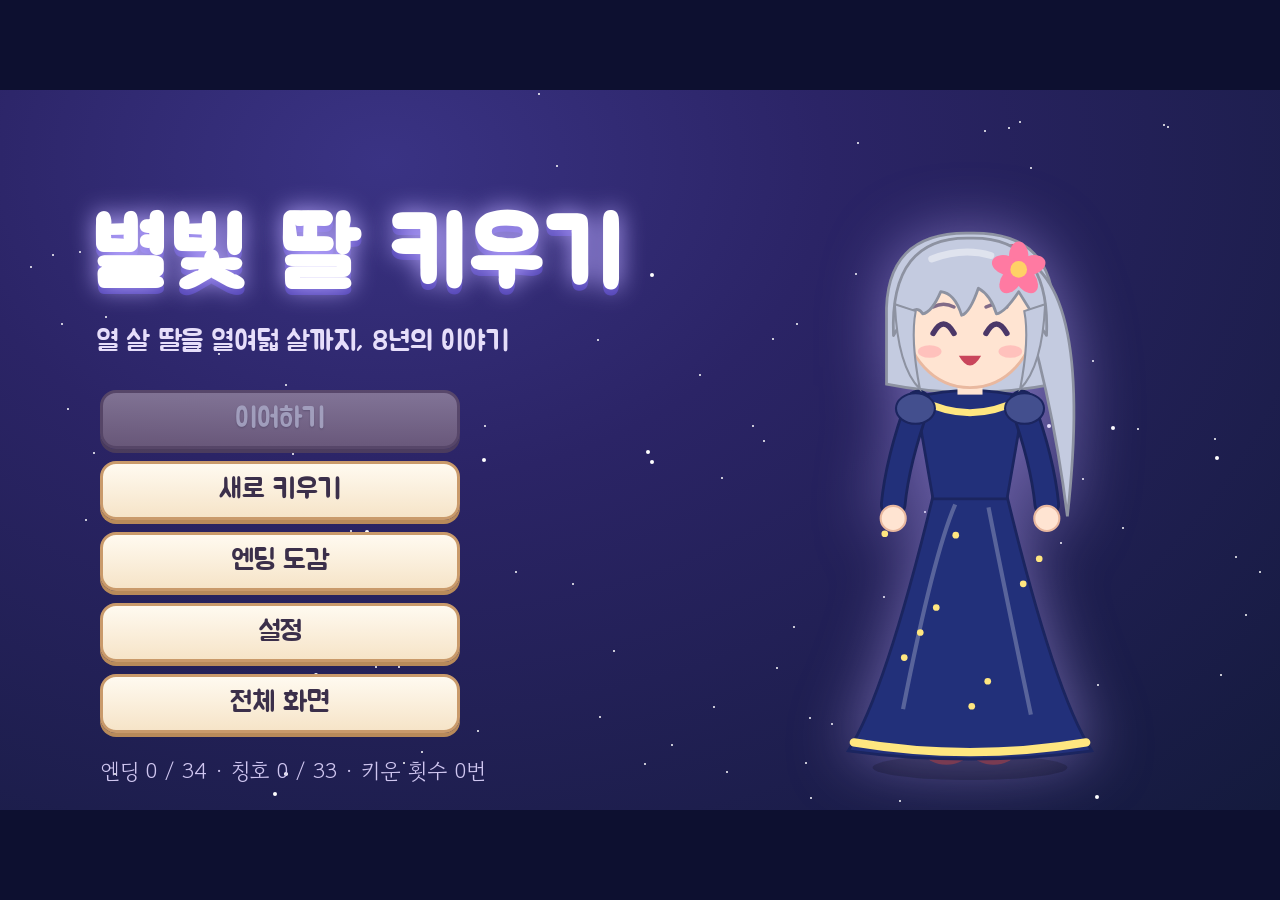
<file: star-daughter/star-daughter.html>
<!doctype html><html lang="ko"><head><meta charset="utf-8"><meta name="viewport" content="width=device-width, initial-scale=1">
<title>별빛 딸 키우기</title>
<link rel="preconnect" href="https://fonts.googleapis.com"><link rel="preconnect" href="https://fonts.gstatic.com" crossorigin>
<link href="https://fonts.googleapis.com/css2?family=Gowun+Dodum&family=Jua&display=swap" rel="stylesheet">
<style>
:root {
  --ink: #3b2f4a; --ink2: #6b5d7a; --paper: #fff9ef; --paper2: #f7ead6; --line: #e2cfb2;
  --accent: #e86a92; --accent2: #7a6cf0; --gold: #e0a92e; --good: #2f9e6e; --bad: #d4495b;
  --night1: #141a3d; --night2: #2b2466;
}
* { box-sizing: border-box; }
html, body { margin: 0; height: 100%; overflow: hidden; background: #0d1030; }
body { font-family: 'Gowun Dodum', 'Malgun Gothic', 'Apple SD Gothic Neo', sans-serif; color: var(--ink); user-select: none; -webkit-user-select: none; }
button { font-family: inherit; color: inherit; }
.jua { font-family: 'Jua', 'Gowun Dodum', 'Malgun Gothic', sans-serif; }

#stage { position: absolute; left: 50%; top: 50%; width: 1280px; height: 720px; transform-origin: 0 0; overflow: hidden;
  background: radial-gradient(ellipse at 30% 10%, #3a3384 0%, var(--night2) 35%, var(--night1) 100%); }
#stars { position: absolute; inset: 0; pointer-events: none; }
#stars i { position: absolute; width: 3px; height: 3px; border-radius: 50%; background: #fff; animation: twinkle 3s infinite ease-in-out; }
@keyframes twinkle { 0%,100% { opacity: .25 } 50% { opacity: 1 } }

.screen { position: absolute; inset: 0; display: none; }
.screen.on { display: block; }

.btn { border: 3px solid #c99a6b; background: linear-gradient(#fffaf0, #f6e4c8); border-radius: 16px; padding: 10px 22px; font-size: 24px; cursor: pointer;
  box-shadow: 0 4px 0 #b88a5a; transition: transform .08s, filter .1s; }
.btn:hover { filter: brightness(1.06); transform: translateY(-1px); }
.btn:active { transform: translateY(2px); box-shadow: 0 2px 0 #b88a5a; }
.btn.pri { background: linear-gradient(#ff9fbd, #e86a92); border-color: #c24a72; color: #fff; box-shadow: 0 4px 0 #a83a5f; text-shadow: 0 1px 2px rgba(0,0,0,.25); }
.btn.vio { background: linear-gradient(#a99cff, #7a6cf0); border-color: #5a4cc8; color: #fff; box-shadow: 0 4px 0 #4a3cb0; }
.btn:disabled, .btn.off { filter: grayscale(.8) opacity(.55); cursor: default; transform: none; }
.btn.small { font-size: 20px; padding: 6px 14px; border-radius: 12px; }

/* ---------- 타이틀 ---------- */
#title .logo { position: absolute; left: 90px; top: 110px; color: #fff; }
#title .logo h1 { margin: 0; font-size: 92px; letter-spacing: 4px; text-shadow: 0 0 24px #b9a8ff, 0 6px 0 #4a3cb0; }
#title .logo p { margin: 10px 0 0 6px; font-size: 28px; color: #e6defa; }
#title .menu { position: absolute; left: 100px; top: 300px; display: flex; flex-direction: column; gap: 12px; width: 360px; }
#title .menu .btn { font-size: 28px; padding: 9px 24px; }
#title .info { position: absolute; left: 100px; bottom: 24px; color: #cfc6f0; font-size: 22px; }
#title .pic { position: absolute; right: 90px; top: 50px; width: 440px; height: 640px; }
#title .pic svg { width: 100%; height: 100%; filter: drop-shadow(0 0 30px rgba(190,170,255,.5)); }

/* ---------- 새로 시작 ---------- */
#setup .panel { position: absolute; left: 60px; top: 40px; width: 740px; height: 640px; background: var(--paper); border: 4px solid var(--line); border-radius: 26px; padding: 24px 36px; }
#setup h2 { margin: 0 0 6px; font-size: 38px; }
#setup .lbl { font-size: 23px; margin: 12px 0 8px; }
#nameInput { font-family: inherit; font-size: 30px; padding: 6px 16px; width: 340px; border: 3px solid #c99a6b; border-radius: 14px; background: #fff; color: var(--ink); outline: none; }
#nameInput:focus { border-color: var(--accent); }
.chips { display: flex; flex-wrap: wrap; gap: 10px; }
.chip { font-size: 21px; padding: 4px 13px; border-radius: 999px; border: 2px solid #d8c09c; background: #fff; cursor: pointer; }
.chip:hover { background: #fff1e0; }
.swatch { width: 52px; height: 52px; border-radius: 50%; border: 4px solid #fff; box-shadow: 0 0 0 3px #d8c09c; cursor: pointer; }
.swatch.on { box-shadow: 0 0 0 5px var(--accent); }
#setup .preview { position: absolute; right: 80px; top: 60px; width: 380px; height: 560px; border-radius: 26px; overflow: hidden; border: 4px solid var(--line); background: #fdf1dc; }
#setup .preview > div { position: absolute; inset: 0; }
#setup .preview svg { width: 100%; height: 100%; }
#setup .bonus { font-size: 20px; color: var(--accent2); margin-top: 10px; min-height: 26px; }
.chip.on { background: var(--accent); color: #fff; border-color: #c24a72; }
#setup .go { position: absolute; left: 36px; bottom: 22px; display: flex; gap: 14px; }

/* ---------- 메인 ---------- */
#hud { position: absolute; left: 0; top: 0; right: 0; height: 66px; display: flex; align-items: center; gap: 16px; padding: 0 18px; color: #fff; }
#hud .date { font-size: 29px; text-shadow: 0 2px 0 rgba(0,0,0,.3); min-width: 280px; }
#hud .gold { font-size: 27px; background: rgba(255,255,255,.12); padding: 4px 16px; border-radius: 999px; min-width: 170px; text-align: center; }
#hud .sp { flex: 1; }
#hud { gap: 10px; }
#hud .btn { font-size: 20px; padding: 6px 12px; position: relative; }
#hud .btn.dot::after { content: ''; position: absolute; right: -3px; top: -3px; width: 14px; height: 14px; border-radius: 50%; background: #ff5a7a; border: 2px solid #fff; }

.card { position: absolute; background: var(--paper); border: 4px solid var(--line); border-radius: 22px; }
#pcard { left: 14px; top: 76px; width: 384px; height: 630px; overflow: hidden; padding: 0; }
#pcard .room, #pcard .girl { position: absolute; left: 0; top: 0; width: 376px; height: 420px; }
#pcard .room svg, #pcard .girl svg { width: 100%; height: 100%; }
#pcard .girl { transition: transform .3s; }
#pcard .girl.bounce { animation: bounce .5s; }
@keyframes bounce { 0%,100% { transform: translateY(0) } 40% { transform: translateY(-14px) } }
#bubble { position: absolute; left: 14px; top: 12px; max-width: 250px; background: #fff; border: 3px solid #d8c09c; border-radius: 18px; padding: 8px 14px; font-size: 20px; line-height: 1.35; box-shadow: 0 3px 0 rgba(0,0,0,.08); }
#bubble:empty { display: none; }
#pinfo { position: absolute; left: 0; right: 0; top: 420px; bottom: 0; padding: 6px 18px; background: var(--paper); border-top: 3px solid var(--line); }
#pinfo .nm { font-size: 30px; }
#pinfo .ttl { font-size: 18px; color: var(--accent2); margin-left: 8px; }
.meter { display: flex; align-items: center; gap: 10px; margin-top: 6px; font-size: 21px; }
.meter.aff b { width: auto; }
.hearts { color: #e8507a; font-size: 24px; letter-spacing: 2px; }
.meter b { width: 82px; font-weight: normal; }
.meter .bar { flex: 1; height: 20px; background: #eadcc6; border-radius: 10px; overflow: hidden; }
.meter .bar i { display: block; height: 100%; border-radius: 10px; transition: width .5s; }
.meter span { width: 48px; text-align: right; }

#stats { left: 410px; top: 76px; width: 370px; height: 470px; padding: 12px 16px; }
.srow { display: flex; align-items: center; height: 43px; gap: 8px; font-size: 22px; border-radius: 10px; padding: 0 4px; transition: background .3s; }
.srow b { width: 50px; font-weight: normal; }
.srow .arrow { width: 26px; text-align: center; font-size: 18px; }
.srow .bar { flex: 1; height: 18px; background: #eadcc6; border-radius: 9px; overflow: hidden; }
.srow .bar i { display: block; height: 100%; border-radius: 9px; transition: width .6s; }
.srow span { width: 46px; text-align: right; font-variant-numeric: tabular-nums; }
.srow.flash { background: #fff1b8; }
.up { color: var(--good); } .down { color: var(--bad); }

#acts { left: 792px; top: 76px; width: 476px; height: 470px; padding: 8px; display: grid; grid-template-columns: repeat(2, minmax(0, 1fr)); grid-auto-rows: 61px; gap: 4px 6px; }
.act { position: relative; display: flex; align-items: center; gap: 8px; border-radius: 14px; border: 3px solid transparent; padding: 2px 10px; cursor: pointer; text-align: left; font-size: 22px; }
.act.lesson { background: #eef0ff; border-color: #c9cdf5; }
.act.job { background: #eaf7ee; border-color: #b9e0c5; }
.act.rest, .act.travel { background: #fff0f3; border-color: #f2c4d0; }
.act:hover { filter: brightness(1.04); border-color: var(--accent); }
.act .ic { font-size: 30px; width: 38px; text-align: center; line-height: 1; display: flex; flex-direction: column; align-items: center; }
.act .tx { flex: 1; line-height: 1.15; min-width: 0; }
.act .r1 { display: flex; justify-content: space-between; align-items: baseline; white-space: nowrap; font-size: 21px; }
.act .tx small { display: block; font-size: 16px; color: var(--ink2); white-space: nowrap; overflow: hidden; }
.act .lv { font-size: 10px; color: #c99a2e; letter-spacing: -1px; margin-top: 3px; }
.act .money { font-size: 17px; }
.act.dis { filter: grayscale(.9) opacity(.5); cursor: default; }

#sched { left: 410px; top: 556px; width: 858px; height: 150px; padding: 8px 10px; display: flex; gap: 10px; align-items: stretch; }
.slot { width: 160px; border: 3px dashed #d8c09c; border-radius: 16px; display: flex; flex-direction: column; align-items: center; justify-content: center; cursor: pointer; background: #fffdf8; position: relative; }
.slot .when { position: absolute; top: 4px; left: 10px; font-size: 18px; color: var(--ink2); }
.slot .ic { font-size: 42px; margin-top: 12px; }
.slot .nm { font-size: 22px; }
.slot.filled { border-style: solid; border-color: var(--accent); background: #fff3f7; }
.slot.empty .nm { color: #b8a58a; font-size: 19px; }
.slot.next { box-shadow: 0 0 0 3px #ffd2e0 inset; }
#sched .side { flex: 1; display: flex; flex-direction: column; gap: 6px; justify-content: center; }
#sched .side .sum { font-size: 19px; color: var(--ink2); text-align: center; }
#repeatBtn { font-size: 18px; padding: 3px 10px; box-shadow: 0 3px 0 #b88a5a; }
#startBtn { font-size: 27px; padding: 7px 10px; }

/* 진행 화면 */
#run { position: absolute; left: 410px; top: 76px; width: 858px; height: 630px; display: none; background: var(--paper); border: 4px solid var(--line); border-radius: 22px; overflow: hidden; }
#run.on { display: block; }
#run .head { height: 70px; display: flex; align-items: center; gap: 14px; padding: 0 22px; font-size: 30px; background: var(--paper2); border-bottom: 3px solid var(--line); }
#run .head .steps { margin-left: auto; display: flex; gap: 8px; }
#run .head .steps i { width: 22px; height: 22px; border-radius: 50%; background: #e2d2b8; display: block; }
#run .head .steps i.on { background: var(--accent); }
#run .head .steps i.done { background: var(--good); }
#run .scene { position: absolute; left: 0; right: 0; top: 70px; height: 300px; overflow: hidden; border-bottom: 3px solid var(--line); }
#run .scene > svg { width: 100%; height: 100%; display: block; }
.nbub { position: absolute; right: 16px; top: 80px; max-width: 330px; background: #fff; border: 3px solid #d8c09c; border-radius: 16px; padding: 8px 14px; font-size: 20px; line-height: 1.35; opacity: 0; transform: translateY(8px); transition: all .3s; pointer-events: none; }
.nbub.on { opacity: 1; transform: none; }
.nbub b { color: var(--accent2); margin-right: 4px; }
/* 장면 움직임 */
.pose-swing { animation: pSwing 0.8s infinite ease-in-out; }
.pose-bob { animation: pBob 0.9s infinite ease-in-out; }
.pose-nod { animation: pNod 1.6s infinite ease-in-out; }
.pose-sway { animation: pSway 1.8s infinite ease-in-out; }
.pose-walk { animation: pWalk 0.7s infinite ease-in-out; }
.pose-breathe { animation: pBreathe 2.4s infinite ease-in-out; }
@keyframes pSwing { 0%,100% { transform: rotate(-5deg) } 50% { transform: rotate(5deg) translateY(-6px) } }
@keyframes pBob { 0%,100% { transform: translateY(0) } 50% { transform: translateY(-10px) } }
@keyframes pNod { 0%,100% { transform: rotate(0) } 50% { transform: rotate(2deg) translateY(3px) } }
@keyframes pSway { 0%,100% { transform: rotate(-3deg) } 50% { transform: rotate(3deg) } }
@keyframes pWalk { 0%,100% { transform: translateY(0) rotate(-2deg) } 50% { transform: translateY(-8px) rotate(2deg) } }
@keyframes pBreathe { 0%,100% { transform: scaleY(1) } 50% { transform: scaleY(1.02) } }
.npc-in { animation: npcIn .5s; }
@keyframes npcIn { from { opacity: 0; transform: translateX(30px) } to { opacity: 1; transform: none } }
svg .float { animation: fl 1.8s infinite ease-in-out; }
@keyframes fl { 0% { transform: translateY(0); opacity: 0 } 30% { opacity: 1 } 100% { transform: translateY(-50px); opacity: 0 } }
svg .glow { animation: glow 1.6s infinite ease-in-out; }
@keyframes glow { 0%,100% { opacity: .55 } 50% { opacity: 1 } }
svg .tw { animation: twinkle 3s infinite ease-in-out; }
svg .ember { animation: ember 3s infinite linear; }
@keyframes ember { 0% { transform: translateY(0); opacity: 1 } 100% { transform: translateY(-120px); opacity: 0 } }
svg .drift { animation: drift 8s infinite ease-in-out; }
@keyframes drift { 0%,100% { transform: translateX(0) } 50% { transform: translateX(40px) } }
svg .clash { animation: clash .6s infinite; transform-origin: 425px 130px; }
@keyframes clash { 0%,100% { transform: scale(.8); opacity: .6 } 50% { transform: scale(1.2); opacity: 1 } }
svg .card { animation: cardUp 1.2s infinite alternate; }
@keyframes cardUp { from { transform: translateY(10px) } to { transform: translateY(0) } }
svg .firework { animation: fw 1.4s infinite ease-out; }
@keyframes fw { 0% { transform: scale(.1); opacity: 1 } 80% { opacity: 1 } 100% { transform: scale(1.4); opacity: 0 } }
#run .days { position: absolute; left: 0; right: 0; top: 384px; display: flex; justify-content: center; gap: 10px; }
#run .days i { width: 30px; height: 30px; border-radius: 8px; background: #eadcc6; display: block; transition: background .15s, transform .15s; }
#run .days i.on { background: #f5b13d; transform: scale(1.1); }
#run .line { position: absolute; left: 0; right: 0; top: 426px; text-align: center; font-size: 28px; min-height: 40px; }
#run .result { position: absolute; left: 0; right: 0; top: 470px; text-align: center; }
#run .result .kind { font-size: 40px; display: inline-block; }
#run .result .kind.great { color: #e0702e; animation: pop .4s; }
#run .result .kind.ok { color: var(--good); animation: pop .4s; }
#run .result .kind.fail { color: var(--bad); animation: pop .4s; }
#run .result .kind.sick { color: #7a6cf0; animation: pop .4s; }
@keyframes pop { 0% { transform: scale(.4) } 70% { transform: scale(1.15) } 100% { transform: scale(1) } }
.chgs { display: flex; flex-wrap: wrap; justify-content: center; gap: 8px; margin-top: 8px; }
.chg { font-size: 22px; padding: 3px 12px; border-radius: 999px; background: #fff; border: 2px solid #e2d2b8; }
.chg.up { border-color: #9fd8b9; } .chg.down { border-color: #f0b0b8; }
#run .skip { position: absolute; right: 16px; bottom: 10px; font-size: 17px; color: var(--ink2); }
#run .summary { position: absolute; inset: 70px 0 0 0; background: var(--paper); display: none; flex-direction: column; align-items: center; justify-content: center; gap: 12px; font-size: 28px; }
#run .summary.on { display: flex; }

/* ---------- 모달 ---------- */
#modalWrap { position: absolute; inset: 0; background: rgba(10,8,30,.55); display: none; align-items: center; justify-content: center; z-index: 50; }
#modalWrap.on { display: flex; }
.modal { background: var(--paper); border: 5px solid var(--line); border-radius: 26px; padding: 22px 34px; min-width: 560px; max-width: 1180px; max-height: 690px; box-shadow: 0 16px 50px rgba(0,0,0,.45); position: relative; animation: mIn .22s; }
@keyframes mIn { from { transform: scale(.9); opacity: 0 } to { transform: scale(1); opacity: 1 } }
.modal h3 { margin: 0 0 12px; font-size: 36px; display: flex; align-items: center; gap: 12px; }
.modal h3 .ic { font-size: 50px; }
.modal p { font-size: 26px; line-height: 1.5; margin: 8px 0; }
.modal .btns { display: flex; flex-wrap: wrap; gap: 12px; margin-top: 18px; justify-content: center; }
.modal .btns .btn { min-width: 170px; }
.modal .x { position: absolute; right: 16px; top: 12px; }

/* 생일 선물 */
.gifts { display: grid; grid-template-columns: repeat(4, 1fr); gap: 14px; margin-top: 12px; }
.gift { border: 3px solid #e2d2b8; border-radius: 18px; background: #fff; padding: 12px; text-align: center; cursor: pointer; font-size: 22px; }
.gift:hover { border-color: var(--accent); background: #fff3f7; }
.gift .ic { font-size: 56px; display: block; }
.gift small { display: block; color: var(--ink2); font-size: 18px; margin-top: 4px; }

/* 옷가게 */
.shop { display: grid; grid-template-columns: repeat(8, 1fr); gap: 8px; width: 1100px; }
.ocard { border: 3px solid #e2d2b8; border-radius: 16px; background: #fff; cursor: pointer; position: relative; overflow: hidden; height: 232px; }
.ocard:hover { border-color: #f0a0bc; }
.ocard.sel { border-color: var(--accent); box-shadow: 0 0 0 3px #ffd2e0; }
.ocard .pv { height: 160px; background: #fdf1dc; }
.ocard .pv svg { width: 100%; height: 100%; }
.ocard .nm { font-size: 18px; white-space: nowrap; text-align: center; margin-top: 4px; }
.ocard .pr { font-size: 19px; text-align: center; color: var(--gold); }
.ocard .tag { position: absolute; left: 8px; top: 8px; font-size: 16px; background: var(--good); color: #fff; padding: 2px 10px; border-radius: 999px; }
.ocard .tag.wear { background: var(--accent); }
.shopinfo { display: flex; align-items: center; gap: 16px; margin-top: 14px; font-size: 23px; min-height: 60px; }
.shopinfo .d { flex: 1; }

/* 도감 */
.codex { display: grid; grid-template-columns: repeat(7, 1fr); gap: 6px; width: 1100px; }
.ecard { border: 3px solid #e2d2b8; border-radius: 14px; background: #fff; padding: 4px 8px; height: 70px; display: flex; align-items: center; gap: 8px; cursor: default; position: relative; }
.ecard .ic { font-size: 30px; }
.ecard .nm { font-size: 18px; line-height: 1.15; word-break: keep-all; }
.ecard.lock { background: #f1ebe2; }
.ecard.lock .ic { filter: grayscale(1) opacity(.45); }
.ecard.got { border-color: #f0a0bc; background: #fff6f9; }
.ecard .pg { position: absolute; left: 10px; right: 10px; bottom: 5px; height: 6px; background: #eadcc6; border-radius: 3px; overflow: hidden; }
.ecard .pg i { display: block; height: 100%; background: var(--accent2); }
.ecard:hover { border-color: var(--accent2); }
.rqs { font-size: 19px; margin-top: 4px; color: var(--ink2); }
.cpic { float: left; width: 74px; height: 104px; margin: -6px 12px 0 -6px; }
.cpic svg { width: 100%; height: 100%; }
#ending .missed { font-size: 19px; color: #ffe2a8; margin-top: 6px; }
.rq.ok { color: var(--good); }
.rq.no { color: var(--bad); }
.rq small { font-size: 15px; color: var(--ink2); }
.cinfo { margin-top: 10px; font-size: 21px; min-height: 96px; background: #fff; border-radius: 14px; padding: 10px 16px; border: 2px dashed #e2d2b8; }

/* 설정 */
.setrow { display: flex; align-items: center; gap: 12px; font-size: 25px; margin: 12px 0; }
.setrow b { width: 150px; font-weight: normal; }
.seg { display: flex; gap: 6px; }
.seg .btn { font-size: 21px; padding: 6px 16px; }
.seg .btn.on { background: linear-gradient(#ff9fbd, #e86a92); color: #fff; border-color: #c24a72; }

/* 축제 */
.fest { display: grid; grid-template-columns: repeat(4, 240px); gap: 14px; margin-top: 8px; }
.fcard { border: 3px solid #e2d2b8; border-radius: 18px; background: #fff; padding: 14px; text-align: center; cursor: pointer; }
.fcard:hover { border-color: var(--accent); background: #fff3f7; }
.fcard .ic { font-size: 60px; }
.fcard .nm { font-size: 26px; }
.fcard small { display: block; font-size: 18px; color: var(--ink2); }
.fcard .chance { font-size: 21px; margin-top: 6px; }
.match { width: 900px; }
.vs { display: flex; align-items: center; gap: 18px; margin: 18px 0; font-size: 26px; }
.vs .who { width: 250px; }
.vs .bar { flex: 1; height: 34px; background: #eadcc6; border-radius: 17px; overflow: hidden; }
.vs .bar i { display: block; height: 100%; width: 0; border-radius: 17px; transition: width 1.4s ease-out; }
.vs .sc { width: 70px; text-align: right; font-variant-numeric: tabular-nums; }
.rlabel { font-size: 32px; text-align: center; }
.rres { font-size: 40px; text-align: center; min-height: 54px; }

/* 엔딩 */
#ending { z-index: 40; }
#ending .bgc { position: absolute; inset: 0; transition: background 1s; }
#ending .pic { position: absolute; left: 70px; top: 40px; width: 430px; height: 640px; opacity: 0; transition: opacity 1.2s; }
#ending .pic svg { width: 100%; height: 100%; filter: drop-shadow(0 0 28px rgba(255,240,200,.45)); }
#ending .txt { position: absolute; left: 530px; top: 34px; width: 720px; color: #fff; opacity: 0; transition: opacity 1.2s; }
#ending .txt .no { font-size: 24px; color: #ffe2a8; }
#ending .txt h2 { margin: 4px 0 10px; font-size: 56px; text-shadow: 0 4px 0 rgba(0,0,0,.25); }
#ending .txt p { font-size: 25px; line-height: 1.55; margin: 8px 0; }
#ending .txt .new { display: inline-block; background: #ffcf4a; color: #5a3a00; font-size: 22px; padding: 2px 14px; border-radius: 999px; margin-left: 12px; vertical-align: middle; }
#ending .final { white-space: nowrap; display: grid; grid-template-columns: repeat(5, 1fr); gap: 4px 14px; font-size: 19px; margin-top: 10px; background: rgba(255,255,255,.12); padding: 12px 16px; border-radius: 16px; }
#ending .btn:not(.pri) { color: var(--ink); }
#ending .btns { display: flex; gap: 10px; margin-top: 14px; }
#ending .btns .btn { font-size: 21px; padding: 8px 14px; }
#ending .intro { position: absolute; inset: 0; display: flex; align-items: center; justify-content: center; color: #fff; font-size: 40px; text-align: center; line-height: 1.7; transition: opacity 1s; }

#toast { position: absolute; left: 50%; bottom: 20px; transform: translateX(-50%); background: rgba(40,30,70,.92); color: #fff; font-size: 24px; padding: 10px 26px; border-radius: 999px; z-index: 80; opacity: 0; transition: opacity .3s; pointer-events: none; }
#toast.on { opacity: 1; }

/* 대화창 */
.modal.dlgm { width: 900px; padding: 18px 26px; }
.dlg .dhead { font-size: 30px; display: flex; align-items: center; gap: 10px; margin-bottom: 10px; }
.dlg .dhead .ic { font-size: 40px; }
.dbody { display: flex; gap: 20px; align-items: flex-start; min-height: 170px; background: #fffdf8; border: 3px solid #eadcc6; border-radius: 18px; padding: 14px 18px; }
.dbody.narr { background: #f6efff; border-color: #ddd0f5; }
.dpic { width: 150px; height: 150px; flex: none; border-radius: 16px; overflow: hidden; background: linear-gradient(#e8f0ff, #fdf1dc); border: 3px solid #e2d2b8; }
.dpic.me { background: linear-gradient(#ffe8f0, #fdf1dc); }
.dpic svg { width: 100%; height: 100%; }
.dadic { font-size: 84px; text-align: center; line-height: 150px; }
.dtext { flex: 1; }
.dname { font-size: 26px; color: var(--accent2); margin-bottom: 4px; }
.dname small { font-size: 17px; color: var(--ink2); margin-left: 6px; font-family: 'Gowun Dodum', sans-serif; }
.dtext p { font-size: 26px; line-height: 1.55; margin: 4px 0; }
.dbody.narr .dtext p { font-style: italic; color: #4a3f6a; }
/* 딸과의 시간 */
.dadacts { display: grid; grid-template-columns: repeat(5, 1fr); gap: 10px; margin-top: 8px; }
.dadact { border: 3px solid #f2c4d0; background: #fff6f9; border-radius: 16px; padding: 12px 6px; cursor: pointer; display: flex; flex-direction: column; align-items: center; gap: 4px; font-family: inherit; }
.dadact:hover:not(:disabled) { border-color: var(--accent); }
.dadact:disabled { filter: grayscale(.8) opacity(.5); cursor: default; }
.dadact .ic { font-size: 40px; }
.dadact b { font-size: 22px; font-weight: normal; }
.dadact small { font-size: 16px; color: var(--ink2); }
/* 탭 */
.tabs { display: inline-flex; gap: 6px; margin-left: 16px; }
.tab { font-family: 'Jua', sans-serif; font-size: 21px; border: 3px solid #d8c09c; background: #fff; border-radius: 12px; padding: 4px 14px; cursor: pointer; }
.tab.on { background: var(--accent); color: #fff; border-color: #c24a72; }
.shop.acc { grid-template-columns: repeat(6, 1fr); }
.shop.acc .ocard { height: 196px; }
.shop.acc .pv { height: 118px; }
.act .boost { position: absolute; right: 6px; bottom: 4px; font-size: 11px; background: #ff8aa6; color: #fff; padding: 0 5px; border-radius: 6px; }
.ecard.hid.lock { background: #e8e2f2; }
.tgrid { display: grid; grid-template-columns: repeat(4, 1fr); gap: 8px; max-height: 540px; overflow: auto; width: 1100px; }
.tcard { border: 2px solid #e2d2b8; background: #f1ebe2; border-radius: 12px; padding: 6px 10px; }
.tcard b { font-size: 19px; font-weight: normal; display: block; }
.tcard small { font-size: 15px; color: var(--ink2); }
.tcard.got { background: #fff6e0; border-color: #f2c94c; }
/* 프롤로그 */
#story { z-index: 30; cursor: pointer; }
.stbg { position: absolute; inset: 0; }
.stbg > svg { width: 100%; height: 100%; }
.stbox { position: absolute; left: 60px; right: 60px; bottom: 36px; min-height: 200px; background: rgba(255,249,239,.96); border: 5px solid var(--line); border-radius: 26px; display: flex; gap: 22px; padding: 20px 26px; align-items: flex-start; }
.stbox.narr { background: rgba(30,24,60,.85); border-color: #6a5aa8; color: #fff; }
.stbox.narr .sttext p { color: #f0eaff; }
.stpic { width: 160px; height: 160px; flex: none; border-radius: 18px; overflow: hidden; background: linear-gradient(#e8f0ff, #fdf1dc); border: 3px solid #e2d2b8; }
.stpic svg { width: 100%; height: 100%; }
.sttext { flex: 1; }
.sttext p { font-size: 30px; line-height: 1.6; margin: 6px 0; }
.stnext { position: absolute; right: 26px; bottom: 14px; font-size: 18px; opacity: .7; animation: twinkle 1.6s infinite; }
.stskip { position: absolute; right: 24px; top: 20px; }
.match .mscene { height: 300px; border-radius: 16px; overflow: hidden; margin-bottom: 6px; }
.match .mscene > svg { width: 100%; height: 100%; }
.match .vs { margin: 8px 0; }
#ending .txt .epi { font-size: 21px; color: #ffe9c8; opacity: 0; transition: opacity 1.4s; border-left: 4px solid rgba(255,233,200,.5); padding-left: 14px; }
#ending .txt .epi.on { opacity: 1; }
</style></head><body>
<div id="stage">
  <div id="stars"></div>

  <!-- 타이틀 -->
  <section id="title" class="screen">
    <div class="logo jua"><h1>별빛 딸 키우기</h1><p>열 살 딸을 열여덟 살까지, 8년의 이야기</p></div>
    <div class="menu">
      <button class="btn pri jua" id="tContinue">이어하기</button>
      <button class="btn jua" id="tNew">새로 키우기</button>
      <button class="btn jua" id="tCodex">엔딩 도감</button>
      <button class="btn jua" id="tSettings">설정</button>
      <button class="btn jua" id="tFull">전체 화면</button>
    </div>
    <div class="info" id="tInfo"></div>
    <div class="pic" id="tPic"></div>
  </section>

  <!-- 새로 시작 -->
  <section id="setup" class="screen">
    <div class="panel">
      <h2 class="jua">딸을 맞이하자</h2>
      <div class="lbl">이름 (키보드로 입력하거나 아래에서 골라 줘)</div>
      <input id="nameInput" maxlength="6" autocomplete="off" spellcheck="false">
      <div class="chips" id="nameChips" style="margin-top:12px"></div>
      <div class="lbl">머리 색</div>
      <div class="chips" id="hairChips"></div>
      <div class="lbl">머리 모양</div>
      <div class="chips" id="styleChips"></div>
      <div class="bonus" id="ngBonus"></div>
      <div class="go">
        <button class="btn pri jua" id="setupGo" style="font-size:30px">키우기 시작!</button>
        <button class="btn jua" id="setupBack">돌아가기</button>
      </div>
    </div>
    <div class="preview"><div id="setupRoom"></div><div id="setupGirl"></div></div>
  </section>

  <!-- 메인 -->
  <section id="main" class="screen">
    <div id="hud">
      <div class="date jua" id="hDate"></div>
      <div class="gold jua" id="hGold"></div>
      <div class="sp"></div>
      <button class="btn jua" id="hDad">💕 딸과 시간</button>
      <button class="btn jua" id="hRufus">💬 루퍼스</button>
      <button class="btn jua" id="hShop">👗 옷가게</button>
      <button class="btn jua" id="hCodex">📖 도감</button>
      <button class="btn jua" id="hSet">⚙️ 설정</button>
      <button class="btn jua" id="hFull">⛶</button>
    </div>
    <div class="card" id="pcard">
      <div class="room" id="pRoom"></div>
      <div class="girl" id="pGirl"></div>
      <div id="bubble"></div>
      <div id="pinfo">
        <div><span class="nm jua" id="pName"></span><span class="ttl" id="pTitle"></span></div>
        <div class="meter"><b>스트레스</b><div class="bar"><i id="mStress"></i></div><span id="vStress"></span></div>
        <div class="meter"><b>평판</b><div class="bar"><i id="mFame" style="background:#e0a92e"></i></div><span id="vFame"></span></div>
        <div class="meter aff" id="pAff"></div>
        <div class="meter" style="font-size:18px;color:#6b5d7a" id="pMisc"></div>
      </div>
    </div>
    <div class="card" id="stats"></div>
    <div class="card" id="acts"></div>
    <div class="card" id="sched">
      <div class="slot" data-slot="0"></div>
      <div class="slot" data-slot="1"></div>
      <div class="slot" data-slot="2"></div>
      <div class="side">
        <div class="sum" id="schedSum"></div>
        <button class="btn small jua" id="repeatBtn">↺ 지난달과 같이</button>
        <button class="btn pri jua" id="startBtn">이번 달 시작 ▶</button>
      </div>
    </div>
    <div id="run">
      <div class="head jua"><span id="rTitle"></span><div class="steps" id="rSteps"><i></i><i></i><i></i></div></div>
      <div class="scene" id="rScene"></div>
      <div class="nbub" id="rNpc"></div>
      <div class="days" id="rDays"></div>
      <div class="line" id="rLine"></div>
      <div class="result" id="rResult"></div>
      <div class="summary" id="rSummary"></div>
      <div class="skip">클릭하면 빨리 넘어가</div>
    </div>
  </section>

  <!-- 프롤로그 -->
  <section id="story" class="screen">
    <div class="stbg" id="stBg"></div>
    <button class="btn small jua stskip" id="stSkip">건너뛰기 ▶▶</button>
    <div class="stbox" id="stBox">
      <div class="stpic" id="stPic"></div>
      <div class="sttext"><div class="dname jua" id="stName"></div><p id="stText"></p><div class="stnext">클릭 ▶</div></div>
    </div>
  </section>

  <!-- 엔딩 -->
  <section id="ending" class="screen">
    <div class="bgc" id="eBg"></div>
    <div class="intro jua" id="eIntro"></div>
    <div class="pic" id="ePic"></div>
    <div class="txt" id="eTxt"></div>
  </section>

  <div id="modalWrap"><div class="modal" id="modal"></div></div>
  <div id="toast"></div>
</div>
<script>
// ===== 게임 데이터 =====
const STATS = [
  { k: 'hp',   n: '체력', col: '#ef6f6c' },
  { k: 'str',  n: '근력', col: '#f29e4c' },
  { k: 'int',  n: '지능', col: '#4fa3e0' },
  { k: 'ele',  n: '기품', col: '#9b7fe6' },
  { k: 'cha',  n: '매력', col: '#f07fb4' },
  { k: 'sen',  n: '감성', col: '#3fb8a5' },
  { k: 'mag',  n: '마력', col: '#6f63e8' },
  { k: 'mor',  n: '도덕', col: '#d9b23a' },
  { k: 'cook', n: '요리', col: '#e3814f' },
  { k: 'swd',  n: '검술', col: '#7d93ab' },
];
const STAT_NAME = Object.fromEntries(STATS.map(s => [s.k, s.n]));
const STAT_MAX = 999;

// type: lesson(수업) / job(아르바이트) / rest / travel.  place: 장면, npc: 선생님·주인
const ACTS = [
  { id: 'sword', type: 'lesson', name: '검술', icon: '⚔️', cost: 40, gain: { swd: 6, str: 3, hp: 2, ele: -2 }, stress: 8, place: 'yard', npc: 'bold', prop: 'sword',
    lines: ['목검을 힘차게 휘둘렀어!', '사범님께 자세를 칭찬받았어.', '땀을 뻘뻘 흘리며 기합을 넣었어.', '허수아비를 한 번에 쓰러뜨렸어!', '대련에서 한 방 먹었어...'] },
  { id: 'study', type: 'lesson', name: '학문', icon: '📚', cost: 40, gain: { int: 6, mor: 1, hp: -1 }, stress: 7, place: 'class', npc: 'elma', prop: 'book',
    lines: ['어려운 수학 문제를 풀었어!', '역사책을 끝까지 읽었어.', '선생님 질문에 척척 대답했어.', '별자리 이름을 열 개나 외웠어.', '꾸벅꾸벅 졸았어...'] },
  { id: 'manner', type: 'lesson', name: '예절', icon: '🫖', cost: 50, gain: { ele: 6, mor: 2, cha: 1, str: -1 }, stress: 6, place: 'salon', npc: 'rose', prop: 'tea',
    lines: ['찻잔을 우아하게 들었어.', '인사하는 법을 배웠어.', '책을 머리에 얹고 걸었어.', '포크와 나이프를 순서대로 썼어.', '드레스 자락을 밟았어...'] },
  { id: 'music', type: 'lesson', name: '음악', icon: '🎻', cost: 50, gain: { sen: 5, cha: 3, ele: 1 }, stress: 5, place: 'music', npc: 'pio', prop: 'violin',
    lines: ['바이올린 소리가 맑아졌어.', '새 노래를 배웠어!', '선생님이 박수를 쳐 줬어.', '악보를 처음 보고도 연주했어.', '음이 자꾸 삑사리가 났어...'] },
  { id: 'magic', type: 'lesson', name: '마법', icon: '🔮', cost: 60, gain: { mag: 6, int: 2, mor: -1 }, stress: 8, place: 'tower', npc: 'melissa', prop: 'staff',
    lines: ['손끝에 작은 불빛이 켜졌어!', '마법진을 정확하게 그렸어.', '빗자루가 살짝 떠올랐어.', '물을 얼음으로 바꿨어!', '물약이 펑 하고 터졌어...'] },
  { id: 'art', type: 'lesson', name: '미술', icon: '🎨', cost: 45, gain: { sen: 6, int: 1, ele: 1, str: -1 }, stress: 5, place: 'atelier', npc: 'van', prop: 'brush',
    lines: ['노을을 그렸어. 예쁘다!', '선생님 초상화를 그렸어.', '붓질이 한결 부드러워졌어.', '사과 정물화를 완성했어.', '물감이 옷에 잔뜩 묻었어...'] },

  { id: 'bakery', type: 'job', name: '빵집', icon: '🥐', pay: 30, key: 'cook', gain: { cook: 5, hp: 1, cha: 1 }, stress: 6, place: 'bakery', npc: 'martha', prop: 'bread',
    lines: ['갓 구운 빵 냄새가 가득해.', '반죽을 쭉쭉 늘렸어.', '손님이 맛있다고 했어!', '크림을 예쁘게 짰어.', '빵을 살짝 태웠어...'] },
  { id: 'farm', type: 'job', name: '농장', icon: '🌾', pay: 35, key: 'hp', gain: { hp: 5, str: 3, ele: -2, sen: 1 }, stress: 7, place: 'farm', npc: 'tom', prop: 'hoe',
    lines: ['소젖을 짰어!', '감자를 한가득 캤어.', '닭을 쫓아다녔어.', '송아지가 태어나는 걸 봤어!', '흙투성이가 됐어...'] },
  { id: 'church', type: 'job', name: '성당', icon: '⛪', pay: 20, key: 'mor', gain: { mor: 5, mag: 1, sen: 1, cha: -1 }, stress: 4, fame: 1, place: 'church', npc: 'benedict', prop: 'candle',
    lines: ['성당 바닥을 반짝반짝 닦았어.', '고아원 아이들에게 동화를 읽어 줬어.', '기도문을 외웠어.', '성가대 노래에 맞춰 종을 쳤어.', '촛대를 떨어뜨렸어...'] },
  { id: 'tavern', type: 'job', name: '주점 심부름', icon: '🍺', pay: 55, key: 'cha', gain: { cha: 4, cook: 2, mor: -4, ele: -2 }, stress: 8, fame: -1, place: 'tavern', npc: 'greta', prop: 'mug',
    lines: ['손님들이 팁을 줬어!', '쟁반을 높이 들고 날랐어.', '뱃사람들의 모험담을 들었어.', '시끄러운 노랫소리가 가득해.', '술 취한 손님에게 혼났어...'] },
  { id: 'hunter', type: 'job', name: '사냥꾼 조수', icon: '🏹', pay: 60, key: 'str', gain: { swd: 2, str: 3, hp: 3, sen: -2 }, stress: 9, minAge: 13, place: 'forest', npc: 'wolf', prop: 'bow',
    lines: ['덫을 능숙하게 놓았어.', '활로 과녁을 맞혔어!', '숲속 발자국을 찾았어.', '토끼 굴을 찾아냈어.', '멧돼지에게 쫓겼어...'] },
  { id: 'scribe', type: 'job', name: '왕궁 서기', icon: '📜', pay: 80, key: 'int', gain: { int: 3, ele: 2, hp: -1 }, stress: 8, minAge: 14, req: { int: 150 }, place: 'library', npc: 'oswald', prop: 'quill',
    lines: ['깔끔한 글씨로 문서를 옮겼어.', '대신님께 칭찬받았어!', '두꺼운 장부를 정리했어.', '오래된 지도를 베껴 그렸어.', '잉크를 쏟았어...'] },

  { id: 'rest', type: 'rest', name: '휴식', icon: '🛏️', cost: 0, gain: { hp: 2 }, stress: -30, place: 'bedroom', prop: 'none',
    lines: ['푹 자고 일어났어.', '마당에서 낮잠을 잤어.', '좋아하는 책을 뒹굴뒹굴 읽었어.', '별똥이랑 실컷 놀았어.', '루퍼스 아저씨가 쿠키를 구워 줬어.'] },
  { id: 'travel', type: 'travel', name: '여행', icon: '🧳', cost: 120, gain: { sen: 4, cha: 2, hp: 1 }, stress: -45, place: 'road', prop: 'none',
    lines: ['바다를 처음 봤어!', '높은 산 꼭대기에 올랐어.', '왕도의 큰 시장을 구경했어.', '별이 쏟아지는 호숫가에서 잤어.', '꽃이 가득한 언덕을 달렸어.'] },
];
const ACT = Object.fromEntries(ACTS.map(a => [a.id, a]));
const LESSON_LV = [0, 8, 20, 36, 56];   // 수업 누적 횟수 → 단계(1~5)

// 옷: act = 활동 효과 배율, contest = 대회 가산, bonus = 매달 변화
const OUTFITS = [
  { id: 'basic', name: '무명 원피스', price: 0,    col: '#8fb3d9', acc: '#ffffff', style: 'dress', desc: '루퍼스 아저씨가 고쳐 준 첫 옷.' },
  { id: 'sky',   name: '하늘색 드레스', price: 300,  col: '#79c3ee', acc: '#ffffff', style: 'dress', bonus: { cha: 1 }, desc: '매달 매력 +1' },
  { id: 'check', name: '체크 원피스', price: 320,  col: '#c96a4a', acc: '#f6e2b0', style: 'dress', pattern: 'check', bonus: { int: 1 }, desc: '매달 지능 +1' },
  { id: 'apron', name: '앞치마 차림', price: 220,  col: '#e79a9a', acc: '#ffffff', style: 'apron', act: { bakery: 1.15 }, contest: { cook: 20 }, desc: '빵집 효과 +15%, 요리 대회 +20' },
  { id: 'train', name: '수련복',     price: 260,  col: '#c9a36b', acc: '#6b4f2e', style: 'train', act: { sword: 1.15 }, contest: { martial: 20 }, desc: '검술 효과 +15%, 무술 대회 +20' },
  { id: 'hunt',  name: '사냥복',     price: 300,  col: '#5f8a4a', acc: '#4a3a22', style: 'train', act: { hunter: 1.15, farm: 1.15 }, desc: '사냥·농장 효과 +15%' },
  { id: 'choir', name: '성가대복',   price: 260,  col: '#f4f1e8', acc: '#4a6fb5', style: 'robe', act: { church: 1.15 }, bonus: { mor: 1 }, desc: '성당 효과 +15%, 매달 도덕 +1' },
  { id: 'sailor', name: '세일러복',  price: 350,  col: '#f7f7fb', acc: '#2d4a8a', style: 'sailor', act: { study: 1.15 }, desc: '학문 효과 +15%' },
  { id: 'smock', name: '화가 작업복', price: 280, col: '#e8dcc4', acc: '#8a6a4a', style: 'smock', act: { art: 1.15 }, desc: '미술 효과 +15%' },
  { id: 'dancer', name: '무용복',    price: 380,  col: '#ff9ec0', acc: '#ffffff', style: 'tutu', act: { music: 1.15 }, bonus: { cha: 1 }, desc: '음악 효과 +15%, 매달 매력 +1' },
  { id: 'maid',  name: '시녀복',     price: 400,  col: '#3a3340', acc: '#ffffff', style: 'maid', act: { manner: 1.15, scribe: 1.15 }, desc: '예절·서기 효과 +15%' },
  { id: 'robe',  name: '마법사 로브', price: 420,  col: '#4b3a8c', acc: '#e8c547', style: 'robe', act: { magic: 1.15 }, contest: { magic: 20 }, desc: '마법 효과 +15%, 마법 대회 +20' },
  { id: 'coat',  name: '겨울 코트',  price: 450,  col: '#8a4a5a', acc: '#f2c94c', style: 'coat', bonus: { stress: -3, hp: 1 }, desc: '매달 스트레스 -3, 체력 +1' },
  { id: 'silk',  name: '실크 드레스', price: 900,  col: '#d65a8a', acc: '#ffd6e6', style: 'gown', bonus: { ele: 1 }, contest: { beauty: 40 }, desc: '매달 기품 +1, 미인 대회 +40' },
  { id: 'rose',  name: '장미 드레스', price: 1500, col: '#b8304f', acc: '#ffe0ea', style: 'gown', bonus: { cha: 1, ele: 1 }, contest: { beauty: 70 }, desc: '매달 매력·기품 +1, 미인 대회 +70' },
  { id: 'star',  name: '별빛 드레스', price: 2400, col: '#22307a', acc: '#ffe680', style: 'gown', sparkle: '#ffe680', bonus: { cha: 2, ele: 1 }, contest: { beauty: 100 }, desc: '매달 매력 +2·기품 +1, 미인 대회 +100' },
  // 엔딩 그림 전용
  { id: 'armor', hidden: true, col: '#9fb2c8', acc: '#e8c547', style: 'armor', cape: '#b53a4a' },
  { id: 'armorGold', hidden: true, col: '#d8dfe8', acc: '#e8c547', style: 'armor', cape: '#d9a42e' },
  { id: 'armorBlue', hidden: true, col: '#9fb2c8', acc: '#ffffff', style: 'armor', cape: '#3a5ab5' },
  { id: 'armorViolet', hidden: true, col: '#b8b2d8', acc: '#e8c547', style: 'armor', cape: '#6a4ab5' },
  { id: 'starrobe', hidden: true, col: '#1d2557', acc: '#ffe680', style: 'robe', sparkle: '#ffe680' },
  { id: 'labcoat', hidden: true, col: '#eef2f6', acc: '#4fa3e0', style: 'coat' },
  { id: 'scholarrobe', hidden: true, col: '#2f4a6b', acc: '#e8c547', style: 'robe' },
  { id: 'clerk', hidden: true, col: '#5a2f3f', acc: '#e8c547', style: 'robe' },
  { id: 'merchantcoat', hidden: true, col: '#7a5a2a', acc: '#e8c547', style: 'coat' },
  { id: 'designer', hidden: true, col: '#9b5ac0', acc: '#ffd6e6', style: 'gown', sparkle: '#ffffff' },
  { id: 'royal', hidden: true, col: '#f3f0ff', acc: '#e8c547', style: 'gown', sparkle: '#e8c547' },
  { id: 'witch', hidden: true, col: '#2d2340', acc: '#8f5cd6', style: 'robe' },
  { id: 'nun',   hidden: true, col: '#30324a', acc: '#ffffff', style: 'robe' },
  { id: 'north', hidden: true, col: '#3d5a80', acc: '#e0e8f5', style: 'gown', sparkle: '#ffffff' },
  { id: 'travel', hidden: true, col: '#7a5a3a', acc: '#e8c547', style: 'coat' },
];
const OUTFIT = Object.fromEntries(OUTFITS.map(o => [o.id, o]));

// 액세서리 (한 개만 착용)
const ACC_ITEMS = [
  { id: 'flower',   name: '꽃 머리핀',   price: 150, slot: 'head', bonus: { cha: 1 }, desc: '매달 매력 +1' },
  { id: 'strawhat', name: '밀짚모자',    price: 180, slot: 'head', act: { farm: 1.1 }, desc: '농장 효과 +10%' },
  { id: 'glasses',  name: '동그란 안경',  price: 200, slot: 'head', act: { study: 1.1, scribe: 1.1 }, desc: '학문·서기 효과 +10%' },
  { id: 'beret',    name: '빨간 베레모',  price: 220, slot: 'head', act: { art: 1.1 }, desc: '미술 효과 +10%' },
  { id: 'catears',  name: '고양이 머리띠', price: 300, slot: 'head', bonus: { stress: -2 }, desc: '매달 스트레스 -2' },
  { id: 'feather',  name: '깃털 모자',   price: 320, slot: 'head', act: { music: 1.1 }, contest: { beauty: 15 }, desc: '음악 효과 +10%, 미인 대회 +15' },
  { id: 'magehat',  name: '별 마법 모자', price: 380, slot: 'head', act: { magic: 1.1 }, contest: { magic: 25 }, desc: '마법 효과 +10%, 마법 대회 +25' },
  { id: 'bigribbon', name: '큰 리본',    price: 260, slot: 'head', bonus: { cha: 1 }, contest: { beauty: 20 }, desc: '매달 매력 +1, 미인 대회 +20' },
  { id: 'pearl',    name: '진주 목걸이',  price: 600, slot: 'neck', bonus: { ele: 1 }, contest: { beauty: 30 }, desc: '매달 기품 +1, 미인 대회 +30' },
  { id: 'brooch',   name: '별 브로치',   price: 500, slot: 'neck', contest: { martial: 15, cook: 15, magic: 15, beauty: 15 }, desc: '모든 대회 +15' },
  { id: 'tiara',    name: '은 티아라',   price: 1200, slot: 'head', bonus: { ele: 1 }, contest: { beauty: 50 }, desc: '매달 기품 +1, 미인 대회 +50' },
];
const ACC_ITEM = Object.fromEntries(ACC_ITEMS.map(a => [a.id, a]));

const HAIRS = [
  { id: 'brown', n: '갈색', col: '#7a4a2a' },
  { id: 'gold',  n: '금발', col: '#e3b955' },
  { id: 'black', n: '흑발', col: '#2e2633' },
  { id: 'pink',  n: '분홍', col: '#e58bb0' },
  { id: 'silver', n: '은발', col: '#c4cbe0' },
  { id: 'red',   n: '붉은색', col: '#b5452f' },
];
const HAIR_STYLES = [
  { id: 'long', n: '긴 생머리' }, { id: 'twin', n: '양갈래' }, { id: 'pony', n: '포니테일' }, { id: 'bob', n: '단발' },
];
const NAME_SUGGEST = ['별이', '하늘', '아리아', '루나', '소피', '다온', '세라', '미리'];

const CONTESTS = [
  { id: 'martial', name: '무술 대회', icon: '⚔️', stat: '검술·근력·체력',
    power: s => s.swd * 1.0 + s.str * 0.5 + s.hp * 0.3,
    rivals: ['대장장이 아들 토마', '용병 딸 카렌', '기사 견습 루카스', '떠돌이 검사 진', '근위대 신참 엘사', '곰 사냥꾼 보리스', '은빛 기사 레온', '쌍검의 미라'] },
  { id: 'beauty', name: '미인 대회', icon: '👑', stat: '매력·기품·옷',
    power: s => s.cha * 0.8 + s.ele * 0.7 + s.sen * 0.2,
    rivals: ['꽃집 딸 로제', '백작 영애 비앙카', '항구의 인기인 마리', '무희 샤샤', '시장 딸 엘레나', '이웃 마을 미녀 클라라', '귀족 영애 이사벨', '은방울 소녀 리리'] },
  { id: 'cook', name: '요리 대회', icon: '🍰', stat: '요리·감성·지능',
    power: s => s.cook * 1.1 + s.sen * 0.3 + s.int * 0.2,
    rivals: ['식당집 아들 피에르', '여관 주인 그레타', '떠돌이 요리사 장', '수도원 수사 베네', '귀족댁 요리사 앙리', '케이크 장인 모모', '시장 국밥집 덕배', '항구 생선구이 오스카'] },
  { id: 'magic', name: '마법 대회', icon: '✨', stat: '마력·지능·감성',
    power: s => s.mag * 1.1 + s.int * 0.4 + s.sen * 0.2,
    rivals: ['견습 마법사 테오', '숲의 소녀 니나', '마법탑 학생 오스카', '점성술사 셀린', '불꽃술사 레드', '얼음 마녀 유키', '마법탑 수석 아델', '대마법사의 제자 노아'] },
];
const CONTEST = Object.fromEntries(CONTESTS.map(c => [c.id, c]));

const BDAY_GIFTS = [
  { id: 'book',  n: '두꺼운 책',  icon: '📕', fx: { int: 10 } },
  { id: 'doll',  n: '곰 인형',   icon: '🧸', fx: { sen: 8, stress: -10 } },
  { id: 'ribbon', n: '레이스 리본', icon: '🎀', fx: { cha: 10 } },
  { id: 'wsword', n: '목검',      icon: '🗡️', fx: { swd: 8, str: 4 } },
  { id: 'wand',  n: '별 지팡이', icon: '🪄', fx: { mag: 10 } },
  { id: 'teaset', n: '찻잔 세트', icon: '☕', fx: { ele: 10 } },
  { id: 'pan',   n: '작은 프라이팬', icon: '🍳', fx: { cook: 10 } },
  { id: 'gold',  n: '용돈',      icon: '🪙', fx: { gold: 150 } },
  { id: 'music', n: '오르골',    icon: '🎶', fx: { sen: 6, cha: 4 } },
  { id: 'boots', n: '튼튼한 장화', icon: '🥾', fx: { hp: 10 } },
];

// 칭호: 조건을 만족하면 자동으로 얻음 (도감에 영구 기록)
const TITLES = [
  { id: 'w_martial', name: '무술 대회 우승자', desc: '무술 대회에서 우승', c: s => s.wins.martial >= 1 },
  { id: 'w_beauty', name: '미인 대회 우승자', desc: '미인 대회에서 우승', c: s => s.wins.beauty >= 1 },
  { id: 'w_cook', name: '요리 대회 우승자', desc: '요리 대회에서 우승', c: s => s.wins.cook >= 1 },
  { id: 'w_magic', name: '마법 대회 우승자', desc: '마법 대회에서 우승', c: s => s.wins.magic >= 1 },
  { id: 'l_martial', name: '무술 대회의 전설', desc: '무술 대회 3회 우승', c: s => s.wins.martial >= 3 },
  { id: 'l_beauty', name: '왕국 제일의 미녀', desc: '미인 대회 3회 우승', c: s => s.wins.beauty >= 3 },
  { id: 'l_cook', name: '황금 국자', desc: '요리 대회 3회 우승', c: s => s.wins.cook >= 3 },
  { id: 'l_magic', name: '축제의 대마법사', desc: '마법 대회 3회 우승', c: s => s.wins.magic >= 3 },
  { id: 'allfest', name: '축제의 여왕', desc: '서로 다른 대회 세 가지에서 우승', c: s => ['martial', 'beauty', 'cook', 'magic'].filter(k => s.wins[k] > 0).length >= 3 },
  { id: 'm_sword', name: '검의 길', desc: '검술 수업 5단계', c: s => s.cnt.sword >= 56 },
  { id: 'm_study', name: '책벌레', desc: '학문 수업 5단계', c: s => s.cnt.study >= 56 },
  { id: 'm_manner', name: '예절의 화신', desc: '예절 수업 5단계', c: s => s.cnt.manner >= 56 },
  { id: 'm_music', name: '작은 음악가', desc: '음악 수업 5단계', c: s => s.cnt.music >= 56 },
  { id: 'm_magic', name: '견습 마법사', desc: '마법 수업 5단계', c: s => s.cnt.magic >= 56 },
  { id: 'm_art', name: '붓의 요정', desc: '미술 수업 5단계', c: s => s.cnt.art >= 56 },
  { id: 'j_bakery', name: '빵집 간판 소녀', desc: '빵집에서 24번 일하기', c: s => s.cnt.bakery >= 24 },
  { id: 'j_farm', name: '농장의 일꾼', desc: '농장에서 24번 일하기', c: s => s.cnt.farm >= 24 },
  { id: 'j_church', name: '성당의 천사', desc: '성당에서 24번 일하기', c: s => s.cnt.church >= 24 },
  { id: 'j_tavern', name: '주점의 인기인', desc: '주점에서 24번 일하기', c: s => s.cnt.tavern >= 24 },
  { id: 'j_hunter', name: '숲의 사냥꾼', desc: '사냥꾼 조수 24번', c: s => s.cnt.hunter >= 24 },
  { id: 'j_scribe', name: '왕궁의 필경사', desc: '왕궁 서기 24번', c: s => s.cnt.scribe >= 24 },
  { id: 'traveler', name: '여행가', desc: '여행 10번', c: s => s.cnt.travel >= 10 },
  { id: 'fashion', name: '패셔니스타', desc: '옷 10벌 모으기', c: s => s.owned.length >= 10 },
  { id: 'rich', name: '알뜰 소녀', desc: '돈 5000G 모으기', c: s => s.gold >= 5000 },
  { id: 'famous', name: '마을의 유명인', desc: '평판 300', c: s => s.fame >= 300 },
  { id: 'strong', name: '튼튼이', desc: '체력 400', c: s => s.st.hp >= 400 },
  { id: 'haru', name: '하루의 단짝', desc: '하루와의 이야기를 끝까지', c: s => (s.flags.haru || 0) >= 5 },
  { id: 'liana', name: '공주의 벗', desc: '리아나 공주와의 이야기를 끝까지', c: s => (s.flags.liana || 0) >= 4 },
  { id: 'bianca', name: '라이벌이자 친구', desc: '비앙카와의 이야기를 끝까지', c: s => (s.flags.bianca || 0) >= 4 },
  { id: 'locket', name: '은 목걸이의 주인', desc: '목걸이의 비밀을 모두 풀기', c: s => (s.flags.locket || 0) >= 4 },
  { id: 'daddy', name: '아빠 바라기', desc: '아빠와의 사이 최고', c: s => s.aff >= 90 },
  { id: 'cat', name: '고양이 집사', desc: '길고양이를 데려오기', c: s => (s.flags.cat || 0) >= 1 },
  { id: 'runaway', name: '가출 경험자', desc: '집을 나간 적이 있음', c: s => s.runaways >= 1 },
];
const TITLE = Object.fromEntries(TITLES.map(t => [t.id, t]));

// 엔딩: 위에서부터 먼저 맞는 것 하나.  hidden: 도감에서 조건을 가림
const ENDINGS = [
  { id: 'hero', tier: 'S', name: '전설의 용사', icon: '🗡️', outfit: 'armorGold', acc: 'sword', bg: '#3b2f6b',
    hint: '검술·마력·체력이 모두 아주 높고, 여행을 많이 다녀야 해.',
    req: { st: { swd: 400, mag: 260, hp: 350 }, cnt: { travel: 8 } },
    text: '{n}{은} 왕국을 위협하던 검은 용을 쓰러뜨렸어. 사람들은 {n}{을} 전설의 용사라고 불렀고, 그 이름은 노래가 되어 대대로 전해졌어.',
    epi: '개선 행진 날, {n}{은} 왕보다 먼저 아빠를 찾아 달려왔어. "아빠한테 배운 첫 자세, 한 번도 잊은 적 없어."' },
  { id: 'diplomat', tier: 'S', name: '왕국의 대사', icon: '🕊️', outfit: 'royal', acc: 'tiara', bg: '#6b2f55',
    hint: '기품·매력이 아주 높고 지능도 높아야 해. 리아나 공주와 깊은 우정을 쌓아야 해.',
    req: { st: { ele: 360, cha: 280, int: 220 }, flags: { liana: 3 } },
    text: '리아나 공주의 추천으로 {n}{은} 왕국의 대사가 되었어. 전쟁이 남긴 상처를 누구보다 잘 아는 {n}{은} 이웃 나라들과 평화 조약을 맺어 냈어.',
    epi: '조약 서명식에서 {n}{은} 이렇게 말했어. "저는 전쟁 고아였습니다. 저를 키워 준 건 칼을 내려놓은 한 기사였지요." 회의장이 오래도록 조용했어.' },
  { id: 'saint', tier: 'S', name: '대성당의 성녀', icon: '🕊️', outfit: 'choir', acc: 'halo', bg: '#2f5a6b',
    hint: '도덕이 아주 높고 마력도 높아야 해. 성당 일을 많이(30번 이상) 하고 평판도 쌓아야 해.',
    req: { st: { mor: 460, mag: 260 }, cnt: { church: 30 }, fame: 150 },
    text: '{n}의 손이 닿으면 아픈 사람이 낫는다는 소문이 퍼졌어. 대성당은 {n}{을} 성녀로 맞이했고, 많은 이들이 그 미소에 위로받았어.',
    epi: '베네딕트 신부님은 은퇴하며 말했어. "그 아이가 처음 성당 바닥을 닦던 날을 기억하네. 그때부터 빛이 났지."' },
  { id: 'knightcap', tier: 'S', name: '기사단장', icon: '🛡️', outfit: 'armor', acc: 'sword', bg: '#2f3f6b',
    hint: '검술·근력이 아주 높고 무술 대회 우승 3회 이상. 기사답게 도덕도 갖춰야 해.',
    req: { st: { swd: 420, str: 320, mor: 150 }, wins: { martial: 3 } },
    text: '무술 대회를 휩쓴 {n}{은} 왕국 최초의 여성 기사단장이 되었어. 은빛 갑옷을 입은 {n}{이} 지나가면 기사들이 모두 경례했어.',
    epi: '취임식 날, 볼드 사범님이 아빠 어깨를 툭 쳤어. "자네보다 낫구먼." 아빠는 아무 말 없이 웃기만 했어.' },
  { id: 'archmage', tier: 'S', name: '궁정 마법사', icon: '🔮', outfit: 'robe', acc: 'magehat', bg: '#3b2f7a',
    hint: '마력·지능이 아주 높고 마법 대회 우승 2회 이상.',
    req: { st: { mag: 420, int: 320 }, wins: { magic: 2 } },
    text: '{n}{은} 마법탑의 시험을 단숨에 통과하고 궁정 마법사가 되었어. 밤하늘에 쏘아 올린 {n}의 별빛 마법은 축제의 자랑이 되었지.',
    epi: '멜리사 선생님은 마법탑 꼭대기에 {n}의 이름을 새기며 중얼거렸어. "커튼 태우던 꼬마가 말이야…"' },
  { id: 'chef', tier: 'S', name: '왕궁 요리장', icon: '🍽️', outfit: 'apron', acc: 'chefhat', bg: '#7a4a2f',
    hint: '요리가 아주 높고 요리 대회 우승 2회 이상.',
    req: { st: { cook: 400 }, wins: { cook: 2 } },
    text: '{n}의 요리를 맛본 임금님이 감탄했어. {n}{은} 왕궁 주방을 맡게 되었고, 매일 성 안 가득 맛있는 냄새가 퍼졌어.',
    epi: '왕궁 연회의 마지막 디저트는 언제나 크림빵이었어. 마사 할머니에게 처음 배운 그 맛 그대로.' },
  { id: 'scholar', tier: 'A', name: '왕립 학자', icon: '🎓', outfit: 'scholarrobe', acc: 'glasses', bg: '#2f4a6b',
    hint: '지능이 아주 높아야 해. 기품도 조금.',
    req: { st: { int: 450, ele: 150 } },
    text: '{n}{은} 왕립 학술원에 최연소로 들어갔어. 별의 움직임을 밝힌 {n}의 논문은 온 대륙의 학자들을 놀라게 했어.',
    epi: '엘마 선생님은 논문 첫 장의 헌사를 읽고 안경을 벗었어. 「글을 가르쳐 준 엘마 선생님과, 밤마다 촛불을 켜 준 아빠에게.」' },
  { id: 'courtclerk', tier: 'A', name: '궁정 서기관', icon: '🖋️', outfit: 'clerk', acc: 'glasses', bg: '#4a3f2f',
    hint: '지능과 기품을 함께 갖추면…',
    req: { st: { int: 330, ele: 300 } },
    text: '{n}{은} 왕궁의 서기관이 되었어. 왕의 칙서도, 이웃 나라에 보내는 편지도 {n}의 손을 거쳐야 세상에 나갔어.',
    epi: '오스왈드 서기장은 은퇴하며 자기 깃펜을 {n}에게 물려줬어. "글씨에 마음이 담긴 사람은 처음 봤네."' },
  { id: 'painter', tier: 'A', name: '화가', icon: '🖼️', outfit: 'smock', acc: 'beret', bg: '#2f6b5a',
    hint: '감성이 아주 높고 미술 수업을 많이(40번 이상).',
    req: { st: { sen: 450 }, cnt: { art: 40 } },
    text: '{n}의 그림이 왕도 미술관에 걸렸어. 별빛을 담은 듯한 색채에 사람들이 줄을 서서 그림을 보러 왔어.',
    epi: '가장 유명한 그림의 제목은 「별이 떨어진 밤의 언덕」. 그림 구석에는 손을 내미는 기사가 작게 그려져 있었어.' },
  { id: 'musician', tier: 'A', name: '궁정 악사', icon: '🎻', outfit: 'silk', acc: 'violin', bg: '#5a2f6b',
    hint: '감성이 아주 높고 매력도 조금. 음악 수업을 아주 많이(40번 이상).',
    req: { st: { sen: 430, cha: 220 }, cnt: { music: 40 } },
    text: '{n}의 바이올린 연주에 왕궁 연회장이 고요해졌어. {n}{은} 궁정 악사가 되어 매일 밤 아름다운 음악을 들려줬어.',
    epi: '피오 선생님이 만든 곡에 {n}{이} 가사를 붙였어. 「언덕 위의 작은 집」. 왕도 아이들이 다 따라 부르는 노래가 되었어.' },
  { id: 'merchant', tier: 'A', name: '대상인', icon: '💰', outfit: 'merchantcoat', acc: 'coin', bg: '#6b5a2f',
    hint: '돈을 15000G 넘게 모으고 지능도 꽤 높아야 해.',
    req: { gold: 15000, st: { int: 220 } },
    text: '알뜰하게 모은 돈으로 {n}{은} 작은 가게를 열었어. 가게는 금세 커져서 바다 건너까지 배를 띄우는 큰 상회가 되었어.',
    epi: '상회의 첫 번째 배 이름은 「아빠의 지갑호」였어. 선원들은 이름을 듣고 한참 웃었대.' },
  { id: 'heir', tier: 'S', name: '북부 가문의 계승자', icon: '🏔️', outfit: 'north', acc: 'locket', bg: '#2f4a6b', hidden: true,
    hint: '은 목걸이의 비밀을 모두 풀고(할머니를 만나러 가야 해), 기품과 지능이 아주 높아야 해.',
    req: { flags: { locket: 4 }, st: { ele: 320, int: 280 } },
    text: '목걸이 속 문장은 전쟁으로 무너진 북부 루나리스 가문의 것이었어. 살아 있던 할머니가 {n}{을} 끌어안았고, {n}{은} 폐허가 된 고향을 다시 일으키는 영주가 되었어.',
    epi: '떠나기 전날 밤, {n}{은} 아빠 손에 목걸이를 쥐여 줬어. "이건 아빠가 갖고 있어. 내 진짜 집은 여기라는 증거니까." 북부 성의 깃발에는 작은 별 하나가 새로 수놓아졌어.' },
  { id: 'wanderer', tier: 'W', name: '바람 같은 떠돌이', icon: '🍂', outfit: 'travel', acc: 'none', bg: '#4a3a2f', hidden: true,
    hint: '집을 자주 나가 버리면…',
    req: { runaways: 2 },
    text: '{n}{은} 열여덟 살 생일 아침, 짧은 편지를 남기고 길을 떠났어. 어디에도 매이지 않는 바람 같은 삶이었어.',
    epi: '그래도 해마다 가을 축제가 되면, 문 앞에 들꽃 한 다발이 놓여 있었어. 쪽지에는 서툰 글씨로 「미안해, 고마워」.' },
  { id: 'witch', tier: 'A', name: '숲의 마녀', icon: '🧙‍♀️', outfit: 'witch', acc: 'witchhat', bg: '#2a2340',
    hint: '마력은 아주 높은데 도덕이 낮고… 금지된 마법서에 손을 댔다면.',
    req: { st: { mag: 380 }, max: { mor: 130 }, flags: { forbidden: 1 } },
    text: '{n}{은} 깊은 숲속 오두막에서 혼자 마법을 연구하며 살게 되었어. 사람들은 무서워했지만, 길 잃은 아이에게는 늘 따뜻한 수프를 내주었대.',
    epi: '아빠가 찾아가면 마녀는 투덜대면서도 제일 좋은 찻잔을 꺼냈어. 그 찻잔은 열한 살 생일 선물이었지.' },
  { id: 'thief', tier: 'A', name: '의적 두목', icon: '🗝️', outfit: 'train', acc: 'mask', bg: '#3a2f2f',
    hint: '근력·검술이 꽤 높고 도덕이 낮은데… 주점의 수상한 제안을 받아들였다면.',
    req: { st: { str: 250, swd: 200 }, max: { mor: 100 }, flags: { dark: 1 } },
    text: '{n}{은} 욕심 많은 귀족의 금고만 터는 의적단의 두목이 되었어. 가난한 마을에는 언제나 몰래 금화 주머니가 놓여 있었지.',
    epi: '현상금 전단을 본 아빠는 한숨을 쉬었어. 그런데 그림 속 의적이 아빠가 준 수련복을 입고 있어서, 조금 웃고 말았어.' },
  { id: 'adventurer', tier: 'A', name: '모험가', icon: '🧭', outfit: 'travel', acc: 'sword', bg: '#4a6b2f',
    hint: '검술·체력이 높고 여행을 많이(10번 이상) 다녀야 해.',
    req: { st: { swd: 300, hp: 350 }, cnt: { travel: 10 } },
    text: '배낭 하나 메고 {n}{은} 세상 끝을 향해 떠났어. 가끔 먼 나라에서 신기한 기념품과 편지가 날아와.',
    epi: '편지는 언제나 같은 말로 끝났어. 「아빠, 이번에도 무사히 돌아갈게. 루퍼스 아저씨 쿠키 남겨 둬.」' },
  { id: 'guard', tier: 'A', name: '근위 기사', icon: '⚔️', outfit: 'armorBlue', acc: 'none', bg: '#2f4f6b',
    hint: '검술이 높고 기품도 갖춰야 해.',
    req: { st: { swd: 300, ele: 220 } },
    text: '{n}{은} 리아나 공주를 지키는 근위 기사가 되었어. 우아하면서도 강한 {n}{은} 왕궁에서 가장 믿음직한 기사였어.',
    epi: '공주는 가끔 몰래 성을 빠져나가 별빛 언덕으로 놀러 왔어. 물론 호위 기사도 함께. 둘은 그때마다 아빠의 스튜를 세 그릇씩 먹었대.' },
  { id: 'magicknight', tier: 'A', name: '마법 기사', icon: '⚡', outfit: 'armorViolet', acc: 'staff', bg: '#2f3f7a',
    hint: '검술과 마력을 둘 다 높이면…',
    req: { st: { swd: 300, mag: 260 } },
    text: '{n}{은} 검에 별빛 마법을 실어 싸우는 마법 기사가 되었어. 국경 수비대의 아이들은 {n}의 빛나는 검을 보며 꿈을 키웠어.',
    epi: '첫 임무를 마치고 돌아온 날, {n}{은} 아빠의 낡은 검을 닦으며 말했어. "아빠 검은 마법이 없어도 제일 빛나."' },
  { id: 'strategist', tier: 'A', name: '기사단 참모', icon: '🗺️', outfit: 'train', acc: 'book', bg: '#3a4f6b',
    hint: '검술과 지능을 함께 갖추면…',
    req: { st: { swd: 260, int: 320 } },
    text: '{n}{은} 기사단의 참모가 되었어. 싸우지 않고 이기는 작전으로, 다시는 국경 마을이 불타지 않게 지켜 냈어.',
    epi: '작전 회의 탁자 위엔 언제나 작은 목마가 놓여 있었어. 열 살 때 아빠가 깎아 준 장난감이었지.' },
  { id: 'healer', tier: 'A', name: '치유사', icon: '💊', outfit: 'choir', acc: 'none', bg: '#2f6b4a',
    hint: '지능·도덕이 높고 마력도 조금 있어야 해.',
    req: { st: { int: 370, mor: 300, mag: 150 } },
    text: '{n}{은} 마을에 작은 진료소를 열었어. 약초와 치유 마법으로 아픈 사람들을 돌보는 {n}{을} 모두가 고마워했어.',
    epi: '진료소 첫 손님은 비 오는 날마다 무릎이 쑤시는 은퇴한 기사였어. 치료비는 평생 무료래.' },
  { id: 'astrologer', tier: 'A', name: '왕실 점성술사', icon: '🔭', outfit: 'starrobe', acc: 'hat', bg: '#1d2557',
    hint: '마력과 기품을 함께 갖추면…',
    req: { st: { mag: 280, ele: 260 } },
    text: '{n}{은} 왕궁 탑 꼭대기에서 별을 읽는 왕실 점성술사가 되었어. {n}{이} 예언한 풍년과 평화는 한 번도 틀린 적이 없었대.',
    epi: '{n}{이} 가장 아끼는 별자리는 「기사자리」. 지붕 위에서 아빠와 처음 찾았던 바로 그 별이야.' },
  { id: 'researcher', tier: 'A', name: '마법탑 연구원', icon: '⚗️', outfit: 'labcoat', acc: 'book', bg: '#3b2f6b',
    hint: '마력과 지능을 함께 갖추면…',
    req: { st: { mag: 300, int: 350 } },
    text: '{n}{은} 마법탑의 연구원이 되었어. 밤새 별빛을 병에 담는 실험을 하다가, 아침이면 꾸벅꾸벅 졸며 아빠에게 편지를 썼어.',
    epi: '{n}{이} 발명한 「꺼지지 않는 별빛 등불」은 국경 마을 집집마다 걸렸어. 다시는 어둠 속에서 우는 아이가 없도록.' },
  { id: 'diva', tier: 'A', name: '무대의 가희', icon: '🎤', outfit: 'star', acc: 'mic', bg: '#6b2f4a',
    hint: '매력이 아주 높고 감성도 있어야 해. 무대에 서려면 평판도 필요해.',
    req: { st: { cha: 420, sen: 250 }, fame: 150 },
    text: '극장 무대에 선 {n}의 노래에 관객들이 눈물을 흘렸어. {n}{은} 왕도에서 가장 사랑받는 가희가 되었어.',
    epi: '공연이 끝나면 맨 앞줄 가운데 자리는 늘 비워 두었어. 무릎이 아파 늦게 오는 한 관객을 위해서.' },
  { id: 'writer', tier: 'A', name: '소설가', icon: '✒️', outfit: 'check', acc: 'book', bg: '#4a3f6b',
    hint: '지능과 감성이 둘 다 높아야 해.',
    req: { st: { int: 340, sen: 340 } },
    text: '{n}{이} 쓴 모험 소설이 큰 인기를 끌었어. 아이들은 밤마다 {n}의 책을 읽으며 잠들었대.',
    epi: '소설 속 주인공을 구해 준 무뚝뚝한 기사의 이름은 끝내 나오지 않았어. 독자들은 궁금해했지만, 한 사람만은 알고 있었지.' },
  { id: 'socialite', tier: 'A', name: '사교계의 꽃', icon: '🌹', outfit: 'silk', acc: 'tiara', bg: '#6b2f3f',
    hint: '기품·매력이 높아야 해.',
    req: { st: { ele: 350, cha: 300 } },
    text: '{n}{은} 왕도 사교계에서 가장 빛나는 사람이 되었어. {n}{이} 여는 다과회에는 귀족도 평민도 함께 웃었어.',
    epi: '다과회 초대장 맨 아래에는 늘 같은 한 줄이 있었어. 「드레스가 없는 분도 환영합니다. 저도 처음엔 무명 원피스뿐이었어요.」' },
  { id: 'designer', tier: 'A', name: '왕실 의상 디자이너', icon: '✂️', outfit: 'designer', acc: 'flower', bg: '#6b3f5a',
    hint: '감성과 기품이 함께 높으면…',
    req: { st: { sen: 320, ele: 280 } },
    text: '{n}{이} 지은 드레스가 왕궁 무도회에서 화제가 되었어. {n}{은} 왕실 의상실을 맡아 왕국의 유행을 이끌었어.',
    epi: '왕실 의상실 진열장 한가운데에는 낡은 무명 원피스 한 벌이 걸려 있었어. 루퍼스가 처음 고쳐 준 바로 그 옷.' },
  { id: 'orphanage', tier: 'A', name: '고아원 원장', icon: '🏠', outfit: 'apron', acc: 'none', bg: '#5a4f3a',
    hint: '도덕이 높고 요리도 할 줄 알아야 해. 성당 고아원과 인연을 쌓아야 해.',
    req: { st: { mor: 250, cook: 120 }, flags: { orphan: 2 } },
    text: '{n}{은} 전쟁으로 부모를 잃은 아이들을 위해 고아원을 열었어. 아이들은 {n}{을} "언니 원장님"이라고 부르며 따랐어.',
    epi: '고아원 이름은 「별빛 언덕의 집」. 첫 번째 규칙은 벽에 크게 쓰여 있었어. 「손을 내미는 어른이 되자.」' },
  { id: 'nun', tier: 'A', name: '수녀', icon: '📿', outfit: 'nun', acc: 'nunveil', bg: '#30324a',
    hint: '도덕이 높고 성당 일을 아주 많이(40번 이상) 해야 해.',
    req: { st: { mor: 400 }, cnt: { church: 40 } },
    text: '{n}{은} 성당에 남아 수녀가 되었어. 고아원 아이들에게 {n}{은} 엄마이자 언니 같은 존재였어.',
    epi: '매일 저녁 기도 끝에 {n}{은} 짧게 덧붙였어. "그리고 아빠 무릎이 덜 아프게 해 주세요."' },
  { id: 'teacher', tier: 'A', name: '마을 선생님', icon: '🍎', outfit: 'sailor', acc: 'glasses', bg: '#4a6b3f',
    hint: '지능·도덕이 적당히 높아야 해.',
    req: { st: { int: 370, mor: 280 } },
    text: '{n}{은} 마을 학교의 선생님이 되었어. 엄하지만 다정한 {n} 선생님을 아이들은 무척 좋아했어.',
    epi: '엘마 선생님이 쓰던 낡은 교탁은 이제 {n}의 것이 되었어. 서랍 안에는 열 살 때 받은 칭찬 스티커가 아직 붙어 있었어.' },
  { id: 'baker', tier: 'A', name: '빵집 주인', icon: '🥖', outfit: 'apron', acc: 'bread', bg: '#7a5a3a',
    hint: '요리가 높고 빵집 일을 아주 많이(60번 이상) 해야 해.',
    req: { st: { cook: 320 }, cnt: { bakery: 60 } },
    text: '일하던 빵집을 물려받은 {n}. 새벽마다 고소한 냄새가 골목에 퍼지면 사람들이 줄을 섰어.',
    epi: '마사 할머니는 가게 구석 흔들의자에 앉아 손님들에게 자랑했어. "저 반죽 솜씨, 내가 가르쳤지."' },
  { id: 'hostess', tier: 'A', name: '주점 여주인', icon: '🍻', outfit: 'apron', acc: 'flower', bg: '#6b3f2f',
    hint: '주점 일을 아주 많이(60번 이상) 하고 매력도 있어야 해.',
    req: { st: { cha: 320 }, cnt: { tavern: 60 } },
    text: '{n}{은} 그레타 아줌마의 주점을 물려받았어. 뱃사람들의 이야기와 노래가 끊이지 않는 활기찬 가게였어.',
    epi: '주점 벽에는 「기사님 전용석」이 하나 있었어. 그 자리에 앉은 손님에게는 언제나 우유가 나왔대.' },
  { id: 'farmer', tier: 'A', name: '농장주', icon: '🐄', outfit: 'hunt', acc: 'strawhat', bg: '#4f6b2f',
    hint: '체력이 높고 농장 일을 아주 많이(60번 이상) 해야 해.',
    req: { st: { hp: 380 }, cnt: { farm: 60 } },
    text: '{n}{은} 톰 아저씨의 농장 옆 들판을 사서 농장을 일궜어. 황금빛 밀밭과 통통한 젖소들, 수확철이면 온 마을이 잔치를 벌였어.',
    epi: '농장에서 처음 태어난 송아지 이름은 「루퍼스」. 루퍼스 아저씨는 영광인지 모욕인지 한참 고민했대.' },
  { id: 'dadsgirl', tier: 'D', name: '아빠의 곁에서', icon: '🏡', outfit: 'sky', acc: 'flower', bg: '#6b4f5a', hidden: true,
    hint: '특별한 길은 없지만… 딸과의 시간을 아주 많이 보내고, 아빠와의 사이가 최고라면.',
    req: { aff: 90, flags: { dadtime: 60 } },
    text: '{n}{은} 거창한 꿈 대신 별빛 언덕의 작은 집을 택했어. 아빠의 텃밭을 가꾸고, 루퍼스 아저씨와 장을 보고, 마을 사람들을 도우며 살았어.',
    epi: '저녁마다 둘은 현관 계단에 나란히 앉아 별을 봤어. "아빠, 그날 손 내밀어 줘서 고마워." "…내가 더 고맙다."' },
  { id: 'villager', tier: 'Z', name: '평범한 마을 아가씨', icon: '🌼', outfit: 'basic', acc: 'none', bg: '#4f5a6b',
    hint: '특별한 길을 정하지 않으면…',
    req: {},
    text: '{n}{은} 특별한 이름을 남기진 않았지만, 마을 사람들 모두에게 사랑받는 아가씨로 자랐어. 소박하고 따뜻한 나날이 이어졌어.',
    epi: '불탄 성당에서 처음 만났던 작은 아이는 이제 없어. 대신 매일 아침 "다녀오겠습니다!" 하고 달려 나가는 씩씩한 아가씨가 있지.' },
];
const ENDING = Object.fromEntries(ENDINGS.map(e => [e.id, e]));
// ===== 이야기: 인물 · 프롤로그 · 이벤트 · 대사 =====
// 화자: 인물 id / 'me'(딸) / 'dad'(아빠=플레이어) / 'n'(내레이션)

const NPCS = {
  rufus:    { name: '루퍼스', role: '집사', look: { sex: 'm', age: 'old', hair: '#9a9aa6', hs: 'short', cloth: '#2e2a3a', cloth2: '#fff', mustache: '#8a8a96' } },
  haru:     { name: '하루', role: '옆집 친구', look: { sex: 'm', age: 'kid', hair: '#6b3a1e', hs: 'spiky', cloth: '#e0803a', cloth2: '#f6e2b0' }, grown: { age: 'adult', cloth: '#5a6b80', cloth2: '#cdd8e4' } },
  liana:    { name: '리아나', role: '공주', look: { sex: 'f', age: 'kid', hair: '#f0cf6a', hs: 'long', cloth: '#f4d4e4', cloth2: '#fff', hat: 'tiara' }, grown: { age: 'adult' } },
  bianca:   { name: '비앙카', role: '백작 영애', look: { sex: 'f', age: 'kid', hair: '#c0452f', hs: 'curly', cloth: '#7a4aa0', cloth2: '#f4e4ff' }, grown: { age: 'adult', necklace: true } },
  bold:     { name: '볼드 사범', role: '검술 선생님', look: { sex: 'm', age: 'old', hair: '#8a8a8a', hs: 'bald', cloth: '#8a6a4a', cloth2: '#cdd8e4', beard: '#9a9a9a', patch: true } },
  elma:     { name: '엘마 선생님', role: '학문 선생님', look: { sex: 'f', age: 'old', hair: '#e6e6ee', hs: 'bun', cloth: '#4a6fb5', cloth2: '#fff', glasses: true } },
  rose:     { name: '마담 로즈', role: '예절 선생님', look: { sex: 'f', age: 'adult', hair: '#3a2633', hs: 'bun', cloth: '#9b4a8a', cloth2: '#ffe0f0', necklace: true } },
  pio:      { name: '피오 선생님', role: '음악 선생님', look: { sex: 'm', age: 'adult', hair: '#e8c36a', hs: 'short', cloth: '#3f8a5a', cloth2: '#fff', hat: 'feather', hatCol: '#2e6b4a' } },
  melissa:  { name: '멜리사', role: '마법 선생님', look: { sex: 'f', age: 'adult', hair: '#8a6ad6', hs: 'long', cloth: '#3b2f7a', cloth2: '#e8c547', hat: 'wizard' } },
  van:      { name: '반 선생님', role: '미술 선생님', look: { sex: 'm', age: 'adult', hair: '#2a2a33', hs: 'messy', cloth: '#d8c8a8', cloth2: '#c0392b', beard: '#2a2a33', hat: 'beret', hatCol: '#c0392b' } },
  martha:   { name: '마사 할머니', role: '빵집 주인', look: { sex: 'f', age: 'old', hair: '#d0d0d8', hs: 'bun', cloth: '#e79a9a', cloth2: '#fff', hat: 'scarf', hatCol: '#e9c46a' } },
  tom:      { name: '톰 아저씨', role: '농장 주인', look: { sex: 'm', age: 'adult', hair: '#8a5a2a', hs: 'short', cloth: '#4a6fb5', cloth2: '#f6e2b0', beard: '#8a5a2a', hat: 'straw' } },
  benedict: { name: '베네딕트 신부님', role: '성당 신부', look: { sex: 'm', age: 'old', hair: '#c8c8d0', hs: 'bald', cloth: '#f4f1e8', cloth2: '#4a6fb5', collar: 'priest' } },
  greta:    { name: '그레타 아줌마', role: '주점 주인', look: { sex: 'f', age: 'adult', hair: '#e07a3a', hs: 'bun', cloth: '#b5452f', cloth2: '#fff' } },
  wolf:     { name: '울프', role: '사냥꾼', look: { sex: 'm', age: 'adult', hair: '#5a4a3a', hs: 'messy', cloth: '#4a5a3a', cloth2: '#8a6a4a', beard: '#5a4a3a', hat: 'hood', hatCol: '#6b5a42' } },
  oswald:   { name: '오스왈드 서기장', role: '왕궁 서기장', look: { sex: 'm', age: 'old', hair: '#b8b8c0', hs: 'short', cloth: '#8a2a3a', cloth2: '#e8c547', glasses: true, mustache: '#b8b8c0' } },
  eleonora: { name: '엘레오노라', role: '루나리스 백작 부인', look: { sex: 'f', age: 'old', hair: '#e8ecf5', hs: 'bun', cloth: '#3d5a80', cloth2: '#e0e8f5', necklace: true } },
  sage:     { name: '떠돌이 학자', role: '나그네', look: { sex: 'm', age: 'old', hair: '#9a8a7a', hs: 'short', cloth: '#6b5a42', cloth2: '#d8c8a8', beard: '#cfcfcf', hat: 'wizard', hatCol: '#5a4a3a' } },
  peddler:  { name: '행상인', role: '나그네', look: { sex: 'm', age: 'adult', hair: '#3a2a22', hs: 'short', cloth: '#a8743a', cloth2: '#f6e2b0', mustache: '#3a2a22', hat: 'beret', hatCol: '#7a3a2a' } },
  mia:      { name: '미아', role: '고아원 아이', look: { sex: 'f', age: 'kid', hair: '#b07a4a', hs: 'short', cloth: '#9cc7a8', cloth2: '#fff' } },
  shady:    { name: '수상한 사내', role: '주점 손님', look: { sex: 'm', age: 'adult', hair: '#2a2a2a', hs: 'short', cloth: '#2a2a33', cloth2: '#555', hat: 'hood', hatCol: '#2a2a33', mustache: '#2a2a2a' } },
  fortune:  { name: '점쟁이 할멈', role: '나그네', look: { sex: 'f', age: 'old', hair: '#aaa', hs: 'long', cloth: '#5a2f6b', cloth2: '#e8c547', hat: 'scarf', hatCol: '#8f5cd6' } },
};

const PROLOGUE = [
  { bg: 'ruins', who: 'n', t: '북쪽 국경 전쟁이 끝난 지 석 달.' },
  { bg: 'ruins', who: 'n', t: '무릎 부상으로 기사단을 떠난 당신은, 고향 「별빛 언덕」으로 돌아가는 길이었어.' },
  { bg: 'ruins', who: 'n', t: '불타 무너진 국경 마을의 성당. 잿더미 속에서, 작은 은 목걸이를 꼭 쥔 여자아이가 웅크리고 있었어.' },
  { bg: 'ruins', who: 'me', t: '…아저씨도, 금방 떠날 거죠? 다들 그랬어요.', expr: 'cry' },
  { bg: 'ruins', who: 'dad', t: '아니. 같이 가자. 오늘부터 내가 네 아빠다.' },
  { bg: 'home', who: 'n', t: '아이의 이름은 {n}. 열 살이었어.' },
  { bg: 'home', who: 'rufus', t: '어서 오십시오, 기사님. 아니, 이제는 「아빠」시군요. 이 루퍼스가 힘껏 돕겠습니다.' },
  { bg: 'home', who: 'me', t: '…잘 부탁해요. 아니, 잘 부탁해… 아빠.', expr: 'happy' },
  { bg: 'home', who: 'n', t: '그렇게 별빛 언덕의 작은 집에서, 8년의 이야기가 시작되었어.' },
];

// 수업 단계가 오를 때 선생님 한마디 (2~5단계)
const TEACH_LINES = {
  bold:    ['자세가 잡혔구나. 네 아빠 어릴 때보다 낫다.', '좋아, 이제 진검을 들어도 되겠어.', '검이 너를 따르기 시작했다. 겁내지 마라.', '더 가르칠 게 없구나. …허허, 늙은 눈에 눈물이 다 나네.'],
  elma:    ['어머나, 질문이 날카로워졌구나.', '이 책장은 이제 네 거란다. 마음껏 꺼내 보렴.', '선생님도 모르는 걸 물어보는구나. 기쁘다.', '나보다 똑똑한 제자는 네가 처음이야.'],
  rose:    ['찻잔 소리가 나지 않게 되었네요. 훌륭해요.', '걸음걸이에 품위가 생겼어요.', '어느 무도회에 내놓아도 부끄럽지 않겠어요.', '이제 제가 배워야겠네요, 아가씨.'],
  pio:     ['오, 방금 그 음! 그거야!', '네 연주를 들으면 새들이 조용해져.', '무대에 서 볼 생각 없어?', '내 노래보다 네 노래가 좋다니, 질투 나는데!'],
  melissa: ['불꽃이 안정됐네. 커튼은 무사하겠어.', '마법진 없이도 빛을 켜다니, 재능 있어.', '마법탑 장로님들이 네 이름을 묻더라.', '나를 넘어섰구나. 축하해, 꼬마 마법사.'],
  van:     ['색을 섞을 줄 알게 됐군.', '빛을 그리기 시작했어. 좋아!', '네 그림 앞에서 한참 서 있었다.', '내 화실 열쇠를 줄게. 이제 너도 화가야.'],
};
// 일터 주인 한마디 (대성공 때, 단골이 됐을 때)
const BOSS_LINES = {
  martha:   { great: ['어머, 오늘 빵은 내 것보다 맛있구나!', '손님들이 네 크림빵만 찾는다니까.'], loyal: '우리 빵집 간판 아가씨가 다 됐구나.' },
  tom:      { great: ['힘이 장사로구나! 오늘 품삯 두둑하게 주마.', '소들이 너만 보면 좋아하는구나.'], loyal: '이제 농장 일은 너한테 맡겨도 되겠어.' },
  benedict: { great: ['아이들이 네가 언제 오냐고 매일 묻는단다.', '네 기도에는 진심이 담겨 있구나.'], loyal: '성당은 언제나 너의 집이기도 하단다.' },
  greta:    { great: ['팁을 이렇게 많이 받아 오다니, 타고났구나!', '오늘 손님들이 너 때문에 노래를 불렀다고!'], loyal: '나중에 이 가게 물려받을래? 농담 아니다?' },
  wolf:     { great: ['…발소리가 안 들렸다. 쓸 만하군.', '오늘 사냥감은 네 몫이다.'], loyal: '숲이 너를 받아들였다.' },
  oswald:   { great: ['한 글자도 틀림이 없군. 훌륭하네.', '대신님께서 자네 이름을 물으셨네.'], loyal: '자네 같은 서기가 열 명만 있으면 좋겠군.' },
};

// 이벤트
// cond(s, t=능력치, a=나이, cm=달 0~11) · month: 그 달에만 · repeat: 여러 번 · weight 99: 조건 맞으면 반드시
const EVENTS = [
  // ---------- 하루 (소꿉친구) ----------
  { id: 'haru1', icon: '👦', title: '울타리 너머의 아이', cond: (s, t, a) => a <= 12 && !s.flags.haru,
    lines: [['n', '마당에서 혼자 돌멩이를 줍던 {n}에게 옆집 대장간 아이가 말을 걸었어.'], ['haru', '야! 너 새로 왔지? 나 하루야. 같이 개구리 잡으러 갈래?'], ['me', '…개구리?']],
    choices: [{ t: '같이 놀다 오렴', fx: { stress: -12, cha: 3, haru: 1, aff: 2 }, after: [['me', '아빠! 하루가 개구리 다섯 마리나 잡았어! 나는 세 마리!', 'happy']] },
              { t: '공부 먼저 하자', fx: { int: 5, stress: 6, haru: 1 }, after: [['haru', '치, 그럼 내일 놀자! 약속이다!'], ['me', '…응, 약속.']] }] },
  { id: 'haru2', icon: '💢', title: '하루와 싸웠어', cond: (s, t, a) => a >= 11 && a <= 13 && s.flags.haru === 1,
    lines: [['n', '{n}{이} 울면서 집에 돌아왔어.'], ['me', '하루가… 아빠는 진짜 아빠도 아니라고 했어.', 'cry'], ['rufus', '(조용히) 기사님, 어떻게 하시겠습니까?']],
    choices: [{ t: '꼭 안아 주고 함께 하루네 간다', fx: { aff: 8, mor: 4, haru: 1 }, after: [['haru', '…미안해. 우리 아빠가 그런 말 하는 거 아니래. 너네 아빠, 진짜 아빠 맞아.'], ['me', '…알았어. 대신 내일 개구리 잡는 거 너가 다 해.', 'happy']] },
              { t: '스스로 화해해 보라고 한다', fx: { int: 3, stress: 8, haru: 1 }, after: [['n', '사흘 뒤, 하루가 어설프게 접은 종이꽃을 들고 찾아왔어.'], ['me', '…용서해 줄게. 이번만.']] }] },
  { id: 'haru3', icon: '🗡️', title: '하루의 꿈', cond: (s, t, a) => a >= 12 && a <= 15 && s.flags.haru === 2,
    lines: [['haru', '아저씨! 아저씨 예전에 기사였죠? 저 기사가 되고 싶어요!'], ['me', '하루가 기사? 넘어지기 대장이?'], ['haru', '시끄러! …아저씨, 저 좀 가르쳐 주세요.']],
    choices: [{ t: '둘 다 마당으로 나와라', fx: { swd: 8, str: 4, haru: 1, aff: 3 }, after: [['n', '그날 저녁까지 마당에 목검 소리가 울렸어.'], ['haru', '{n}, 너 왜 나보다 잘하냐…'], ['me', '헤헤, 우리 아빠한테 배웠으니까.', 'happy']] },
              { t: '볼드 사범을 소개해 준다', fx: { swd: 4, haru: 1 }, after: [['bold', '대장간 꼬맹이로군. 팔 힘은 쓸 만하겠어. 내일부터 나와.'], ['haru', '감사합니다!']] }] },
  { id: 'haru4', icon: '🎒', title: '하루가 떠나는 날', cond: (s, t, a) => a >= 14 && a <= 17 && s.flags.haru === 3,
    lines: [['haru', '나… 견습 기사 시험에 붙었어. 다음 주에 왕도로 가.'], ['me', '…그래? 축하해. 잘됐다.', 'sulky'], ['n', '{n}{은} 웃었지만, 그날 밤 방에서 한참 뒤척였어.']],
    choices: [{ t: '손수건에 수를 놓아 선물하자', fx: { sen: 6, haru: 1, stress: -5 }, after: [['haru', '이거… 별 모양이네. 평생 갖고 다닐게.'], ['me', '잃어버리면 가만 안 둬.', 'happy']] },
              { t: '부적을 만들어 주자', fx: { mag: 5, haru: 1, stress: -5 }, after: [['haru', '오, 진짜 마법 부적이야? 이거 있으면 안 다치겠다!'], ['me', '…다치지 마. 진짜로.']] }] },
  { id: 'haru5', icon: '✉️', title: '왕도에서 온 편지', cond: (s, t, a) => a >= 15 && s.flags.haru === 4,
    lines: [['n', '하루에게서 편지가 왔어. 삐뚤빼뚤한 글씨 그대로였어.'], ['haru', '「나 드디어 정식 기사가 됐어! 근데 {n}, 너는 뭐가 될 거야? 뭐가 되든 내가 제일 먼저 축하해 줄게.」'], ['me', '…뭐가 될까, 나. 아빠는 어떻게 생각해?']],
    choices: [{ t: '"네가 웃을 수 있는 거라면 뭐든."', fx: { sen: 5, aff: 6, stress: -10, haru: 1 }, after: [['me', '…그 대답, 반칙이야. 그래도 좋아.', 'happy']] }] },

  // ---------- 리아나 공주 ----------
  { id: 'liana1', icon: '🧕', title: '시장의 수상한 소녀', cond: (s, t, a) => a >= 10 && a <= 13 && s.m >= 8 && !s.flags.liana,
    lines: [['n', '장터에서 두건을 깊이 쓴 소녀의 지갑을 소매치기가 낚아챘어!'], ['liana', '앗, 내 지갑! 누가 좀 잡아 줘요!'], ['me', '아빠, 어떡해?', 'surprise']],
    choices: [{ t: '뒤쫓아 가라!', fx: { str: 3, fame: 5, liana: 1 }, after: [['n', '{n}{이} 골목 끝에서 소매치기의 발을 걸었어. 두건이 벗겨진 소녀의 머리 위에서 작은 티아라가 반짝였어.'], ['liana', '쉿! 나 리아나야. …이 나라 공주. 비밀 지켜 줄 거지?']] },
              { t: '경비병을 불러라', fx: { int: 3, liana: 1 }, after: [['n', '경비병들이 소매치기를 붙잡았어. 그런데 경비병들이 소녀를 보더니 모두 무릎을 꿇었어.'], ['liana', '아, 들켰다… 나 리아나야. 고마워, 친구!']] }] },
  { id: 'liana2', icon: '🍲', title: '공주님의 가출', cond: (s, t, a) => a >= 11 && a <= 15 && s.flags.liana === 1,
    lines: [['n', '밤늦게 누가 창문을 두드렸어. 리아나 공주였어!'], ['liana', '궁에서 너무 답답해서 몰래 나왔어. {n}, 너희 집 밥 먹어 보고 싶어!'], ['rufus', '(작게) 기사님… 이건 반역죄일까요, 환대일까요.']],
    choices: [{ t: '아빠표 스튜를 끓여 준다', fx: { cook: 3, aff: 3, liana: 1, stress: -8 }, after: [['liana', '세상에, 궁전 요리보다 맛있어! 나 매일 올래!'], ['me', '매일은 안 돼. 아빠 잡혀가.', 'happy'], ['n', '새벽에 루퍼스가 공주를 몰래 성문까지 데려다줬어.']] },
              { t: '조용히 성으로 돌려보낸다', fx: { mor: 5, liana: 1 }, after: [['liana', '…알았어. 대신 다음엔 낮에 정식으로 놀러 올게!']] }] },
  { id: 'liana3', icon: '🫖', title: '왕궁 다과회 초대장', cond: (s, t, a) => a >= 13 && a <= 16 && s.flags.liana === 2 && t.ele >= 100,
    lines: [['n', '왕궁 문장이 찍힌 초대장이 왔어. 리아나 공주의 다과회래.'], ['me', '왕궁…? 나 같은 애가 가도 돼?', 'surprise'], ['rufus', '드레스와 예물 준비에 100G쯤 들겠습니다.']],
    choices: [{ t: '당당하게 다녀와라 (-100G)', need: 100, fx: { gold: -100, ele: 10, cha: 5, liana: 1 }, after: [['liana', '모두들 봐! 이 아이가 내 제일 친한 친구야!'], ['n', '귀족들이 수군거렸지만, {n}{은} 마담 로즈에게 배운 인사로 모두를 조용하게 만들었어.']] },
              { t: '정중하게 사양한다', fx: { mor: 3 }, after: [['me', '…다음에 더 멋진 숙녀가 되면 갈게.']] }] },
  { id: 'liana4', icon: '🕊️', title: '공주의 고민', cond: (s, t, a) => a >= 15 && s.flags.liana === 3,
    lines: [['liana', '다음 달에 이웃 나라와 평화 회담이 있어. 내가 나서야 하는데… 무서워.'], ['liana', '전쟁이 또 나면 어떡하지? 난 전쟁을 본 적도 없는데.'], ['me', '…나는 봤어. 그래서 알아.']],
    choices: [{ t: '{n}에게 이야기를 맡긴다', fx: { int: 6, ele: 6, liana: 1, mor: 4 }, after: [['me', '불타는 마을에서 아빠가 손을 내밀어 줬어. 회담도 그런 거야. 먼저 손을 내미는 거.'], ['liana', '…고마워, {n}. 나 해 볼게.']] },
              { t: '"같이 도망가서 놀자!"는 딸을 말리지 않는다', fx: { cha: 5, stress: -10, liana: 1, mor: -3 }, after: [['n', '둘은 하루 종일 별빛 언덕을 뛰어다녔어. 돌아온 공주의 얼굴은 한결 밝았어.']] }] },

  // ---------- 비앙카 (라이벌) ----------
  { id: 'bianca1', icon: '💅', title: '백작 영애 비앙카', cond: (s, t, a) => a >= 10 && a <= 13 && !s.flags.bianca && s.cnt.manner >= 1,
    lines: [['bianca', '어머, 예절 수업에 전쟁 고아가 들어왔다고? 냄새 나는 거 아니야?'], ['me', '……', 'sulky'], ['rose', '(헛기침) 비앙카 양.']],
    choices: [{ t: '배운 대로 우아하게 인사해', fx: { ele: 6, bianca: 1, stress: 5 }, after: [['me', '처음 뵙겠습니다, 비앙카 님. 앞으로 잘 부탁드려요.'], ['bianca', '……흥. 제법이네.']] },
              { t: '참지 말고 한마디 해', fx: { cha: 3, mor: -3, bianca: 1, stress: -5 }, after: [['me', '냄새는 그 향수에서 나는 것 같은데?'], ['bianca', '뭐, 뭐라고?! 두고 봐!']] }] },
  { id: 'bianca2', icon: '🧤', title: '던져진 장갑', cond: (s, t, a) => a >= 12 && a <= 15 && s.flags.bianca === 1,
    lines: [['n', '광장 한복판에서 비앙카가 {n}의 발 앞에 장갑을 던졌어.'], ['bianca', '올가을 미인 대회에서 정정당당하게 겨뤄! 내가 이기면 다신 내 앞에 나타나지 마.'], ['me', '…아빠, 이거 주워야 해?']],
    choices: [{ t: '도전을 받아 줘라', fx: { cha: 5, ele: 3, bianca: 1, stress: 5 }, after: [['me', '좋아. 대신 내가 이기면… 친구 해.'], ['bianca', '뭐?! …웃기지 마!']] },
              { t: '상대하지 마렴', fx: { mor: 4, bianca: 1 }, after: [['n', '{n}{은} 장갑을 주워 비앙카에게 공손히 돌려줬어. 비앙카의 얼굴이 새빨개졌어.']] }] },
  { id: 'bianca3', icon: '🌧️', title: '빗속의 마차', cond: (s, t, a) => a >= 13 && a <= 16 && s.flags.bianca === 2,
    lines: [['n', '장대비 속, 진흙에 바퀴가 빠진 마차 옆에서 비앙카가 발을 동동 구르고 있었어.'], ['bianca', '마부는 도움 부르러 가고… 드레스가 다 젖겠어…'], ['me', '…저거, 비앙카네.']],
    choices: [{ t: '가서 도와줘라', fx: { str: 3, mor: 6, bianca: 1, stress: 5 }, after: [['n', '{n}{은} 흙투성이가 되어 바퀴를 밀었어. 마차가 빠져나오자 비앙카가 우산을 내밀었어.'], ['bianca', '…왜 도와준 거야? 난 너한테 못되게 굴었는데.'], ['me', '우리 아빠가 그랬거든. 손 내미는 건 이유가 필요 없대.']] },
              { t: '못 본 척 지나가자', fx: { stress: -3 }, after: [['me', '…괜찮겠지, 뭐.', 'sulky']] }] },
  { id: 'bianca4', icon: '🎁', title: '비앙카의 진심', cond: (s, t, a) => a >= 15 && s.flags.bianca === 3,
    lines: [['bianca', '…저기. 사실 나, 네가 부러웠어.'], ['bianca', '우리 아버지는 나한테 웃어 준 적이 없거든. 너희 아빠는 매일 웃던데.'], ['bianca', '이거, 받아. 우리 집 진주야. …친구 하자는 거 아니니까 착각하지 마!']],
    choices: [{ t: '고맙게 받으렴', fx: { ele: 8, cha: 4, bianca: 1, aff: 2 }, after: [['me', '응. 그럼 친구 아닌 친구 하자.', 'happy'], ['bianca', '…바보.']] }] },

  // ---------- 은 목걸이 ----------
  { id: 'locket1', icon: '🌙', title: '불의 꿈', cond: (s, t, a) => a <= 12 && s.m >= 2 && !s.flags.locket,
    lines: [['n', '한밤중, {n}의 방에서 비명 소리가 들렸어.'], ['me', '불… 불이야… 엄마… 엄마!', 'cry'], ['n', '{n}{은} 땀에 흠뻑 젖은 채 은 목걸이를 꽉 쥐고 있었어.']],
    choices: [{ t: '곁에 앉아 자장가를 불러 준다', fx: { aff: 8, stress: -10, locket: 1 }, after: [['me', '…아빠 노래 진짜 못한다.', 'happy'], ['me', '그래도… 계속 불러 줘.']] },
              { t: '루퍼스에게 따뜻한 우유를 부탁한다', fx: { stress: -14, aff: 3, locket: 1 }, after: [['rufus', '꿀을 듬뿍 넣었습니다, 아가씨. 나쁜 꿈은 우유가 다 먹어 버린답니다.'], ['me', '…정말?']] }] },
  { id: 'locket2', icon: '🔓', title: '열린 목걸이', cond: (s, t, a) => a >= 11 && a <= 14 && s.flags.locket === 1,
    lines: [['me', '아빠! 목걸이를 닦다가 딸깍 하고 열렸어!', 'surprise'], ['n', '목걸이 안쪽에는 달과 별이 겹쳐진 작은 문장, 그리고 「E. L.」이라는 글자가 새겨져 있었어.'], ['me', '…이거, 우리 엄마 거였을까?']],
    choices: [{ t: '"같이 알아보자."', fx: { int: 4, locket: 1 }, after: [['me', '응! 엘마 선생님한테 문장 책 빌려볼래.']] },
              { t: '"소중히 간직하렴."', fx: { aff: 5, sen: 3, locket: 1 }, after: [['me', '응… 그래도 언젠가는 알고 싶어.']] }] },
  { id: 'locket3', icon: '📜', title: '문장을 아는 나그네', cond: (s, t, a) => a >= 13 && a <= 16 && s.flags.locket === 2,
    lines: [['sage', '그 목걸이… 잠깐 볼 수 있겠소? 이건 북부 루나리스 가문의 문장이오.'], ['sage', '전쟁 때 성이 함락되어 일가가 몰살됐다고 들었는데… 아니, 백작 부인 한 분이 살아남으셨다는 소문이 있소.'], ['me', '…살아 있는 사람이, 있어?', 'surprise']],
    choices: [{ t: '더 알아봐 달라고 부탁한다 (-50G)', need: 50, fx: { gold: -50, int: 6, locket: 1 }, after: [['sage', '북부에 가는 길에 수소문해 보겠소. 소식이 닿으면 편지하리다.']] },
              { t: '"서두르지 말자." 딸의 손을 잡는다', fx: { aff: 5, locket: 1 }, after: [['me', '…응. 아빠가 있으니까, 천천히 해도 돼.']] }] },
  { id: 'locket4', icon: '💌', title: '북부에서 온 편지', cond: (s, t, a) => a >= 15 && s.flags.locket === 3,
    lines: [['n', '푸른 밀랍으로 봉인된 편지가 도착했어.'], ['eleonora', '「E. L.은 내 딸 엘리스의 이름이란다. 그 아이의 딸이 살아 있다니… 단 한 번만이라도 너를 안아 보고 싶구나. ─ 엘레오노라 루나리스」'], ['me', '…할머니? 나한테… 할머니가 있대.', 'cry']],
    choices: [{ t: '함께 북부로 만나러 가자 (-100G)', need: 100, fx: { gold: -100, ele: 8, sen: 6, locket: 1 }, after: [['eleonora', '엘리스와 똑같은 눈이로구나… 고맙소, 기사님. 이 아이를 지켜 주셔서.'], ['me', '할머니, 나 아빠랑 같이 살아도 돼? 가끔 놀러 올게.'], ['eleonora', '물론이지. 네가 행복한 곳이 네 집이란다.']] },
              { t: '딸의 결정을 기다린다', fx: { aff: 15 }, after: [['me', '…답장 쓸게. 고맙다고. 그리고 내 가족은 지금 여기 있다고.'], ['me', '언젠가 마음이 정리되면, 그때 만나러 갈래.']] }] },

  // ---------- 고아원 ----------
  { id: 'orphan1', icon: '🧒', title: '고아원 아이들', cond: (s) => s.cnt.church >= 3 && !s.flags.orphan,
    lines: [['benedict', '성당 고아원 아이들이 {n}{을} 무척 따르는구나.'], ['mia', '언니! 오늘도 동화 읽어 줄 거지?'], ['me', '(…나도 아빠가 없었으면, 여기 있었겠지.)']],
    choices: [{ t: '오늘은 늦게까지 놀아 주렴', fx: { mor: 5, sen: 3, orphan: 1, stress: 3 }, after: [['mia', '언니 최고! 나 커서 언니처럼 될래!']] },
              { t: '일 끝나면 바로 오렴', fx: { int: 2 }, after: [['me', '…미안, 다음에 꼭.']] }] },
  { id: 'orphan2', icon: '🧣', title: '고아원의 겨울 준비', cond: (s, t, a, cm) => (s.flags.orphan || 0) === 1 && (cm === 10 || cm === 11),
    lines: [['benedict', '올겨울은 장작도 담요도 모자라는구나…'], ['me', '아빠, 우리가 도울 수 있는 거 없을까?']],
    choices: [{ t: '100G를 기부하자', need: 100, fx: { gold: -100, mor: 8, fame: 10, orphan: 1 }, after: [['benedict', '주님의 축복이 그대들에게. 아이들이 따뜻한 겨울을 나겠구나.']] },
              { t: '직접 수프를 끓여 가져가자', fx: { cook: 6, mor: 5, orphan: 1, stress: 5 }, after: [['mia', '언니가 끓인 수프 세상에서 제일 맛있어!'], ['me', '헤헤, 아빠한테 배운 거야.', 'happy']] }] },
  { id: 'orphan3', icon: '🌱', title: '미아의 꿈', cond: (s, t, a) => a >= 15 && (s.flags.orphan || 0) >= 2,
    lines: [['mia', '언니, 나도 언니처럼 손 내미는 사람이 될래. 그래서 공부 열심히 하고 있어!'], ['me', '…미아. 너는 나보다 훨씬 멋진 사람이 될 거야.', 'happy']],
    choices: [{ t: '미아에게 책을 선물한다 (-30G)', need: 30, fx: { gold: -30, mor: 6, orphan: 1 }, after: [['n', '미아는 책을 가슴에 꼭 안고 한참을 놓지 않았어.']] },
              { t: '글자를 직접 가르쳐 준다', fx: { int: 3, mor: 4, orphan: 1, stress: 4 }, after: [['mia', '언니, 이거 「별」이라는 글자지? 언니 이름에도 있는 거!'], ['me', '…응. 맞아.', 'happy']] }] },

  // ---------- 선생님 · 일터 ----------
  { id: 'bold1', icon: '🍶', title: '볼드 사범의 옛이야기', cond: (s) => s.cnt.sword >= 5,
    lines: [['bold', '네 아빠가 기사단 시절 별명이 뭐였는지 아냐? 「무릎 꿇지 않는 가렌」이었지.'], ['bold', '북쪽 전선에서 날 업고 사흘을 걸었어. 그때 다친 게 그 무릎이야.'], ['me', '…아빠는 그런 얘기 한 번도 안 했어.', 'surprise']],
    choices: [{ t: '"…다 지난 일이다."', fx: { aff: 6, swd: 4, mor: 3 }, after: [['me', '아빠, 비 오는 날 무릎 아프면 꼭 말해. 내가 주물러 줄게.']] }] },
  { id: 'elma1', icon: '🗝️', title: '도서관 열쇠', cond: (s) => s.cnt.study >= 12,
    lines: [['elma', '이건 마을 도서관 안쪽 서고 열쇠란다. 귀한 책들이 많지.'], ['elma', '책은 날개야, {n}. 어디든 갈 수 있게 해 주지.']],
    choices: [{ t: '감사히 받는다', fx: { int: 10, sen: 3 }, after: [['me', '선생님, 저 거기서 살아도 돼요?', 'happy']] }] },
  { id: 'rose1', icon: '💃', title: '무도회 예행연습', cond: (s) => s.cnt.manner >= 10,
    lines: [['rose', '오늘은 특별히 무도회 연습을 해 볼까요. 아버님께서 상대역을 맡아 주시겠어요?'], ['me', '아빠가 춤을…? 풉.', 'happy']],
    choices: [{ t: '어색하게 손을 내민다', fx: { ele: 8, cha: 4, aff: 5 }, after: [['n', '아빠는 세 번이나 {n}의 발을 밟았어.'], ['me', '아빠, 기사 맞아? 하하하!', 'happy']] }] },
  { id: 'pio1', icon: '🎶', title: '광장 음악회', cond: (s) => s.cnt.music >= 6,
    lines: [['pio', '이번 주말 광장 음악회에 같이 서 보지 않을래? 반주는 내가 해 줄게!'], ['me', '사, 사람들 앞에서?', 'surprise']],
    choices: [{ t: '용기 내 보렴', fx: { cha: 8, sen: 4, fame: 10, stress: 5 }, after: [['n', '떨리는 첫 음이 지나자, {n}의 노래가 광장을 가득 채웠어. 박수가 쏟아졌어!']] },
              { t: '이번엔 구경만', fx: { sen: 3, stress: -5 }, after: [['pio', '다음엔 꼭이다!']] }] },
  { id: 'melissa1', icon: '💥', title: '커튼이 탔어!', cond: (s) => s.cnt.magic >= 5,
    lines: [['n', '펑! {n}의 방에서 연기가 피어올랐어.'], ['me', '아, 아빠… 불꽃 마법 연습하다가 커튼이…', 'surprise'], ['melissa', '(창밖에서) 아하하! 나도 처음엔 지붕을 태웠어!']],
    choices: [{ t: '"괜찮아, 새로 사자." (-60G)', fx: { gold: -60, mag: 6, aff: 3 }, after: [['melissa', '좋은 아빠네. 꼬마야, 다음엔 물 양동이 옆에서 하자.']] },
              { t: '따끔하게 혼낸다', fx: { mor: 6, stress: 10 }, after: [['me', '…죄송합니다.', 'sulky']] }] },
  { id: 'melissa2', icon: '🗼', title: '마법탑의 초대', cond: (s, t) => s.cnt.magic >= 20 && t.mag >= 150,
    lines: [['melissa', '마법탑 장로님들이 너를 한번 보자셔. 특별 강의야!'], ['me', '마법탑…! 아빠, 가도 돼?', 'surprise']],
    choices: [{ t: '다녀오렴', fx: { mag: 12, int: 5, stress: 5 }, after: [['n', '{n}{은} 밤새 별빛 마법진 이야기를 하느라 잠을 못 잤어.']] }] },
  { id: 'van1', icon: '🖼️', title: '마을 그림 대회', cond: (s) => s.cnt.art >= 5,
    lines: [['van', '광장 그림 대회가 있는데, 출품해 볼 텐가? 주제는 「가족」이야.'], ['me', '가족… 그럼 아빠랑 루퍼스 아저씨랑 별똥이 그려야지!']],
    choices: [{ t: '출품하렴', fx: { sen: 8, fame: 10 }, after: [['van', '장려상이다! 심사위원들이 아빠 얼굴이 너무 무섭게 그려졌다고 웃더군.'], ['me', '똑같이 그렸는데?', 'happy']] }] },
  { id: 'van2', icon: '🎨', title: '선생님의 모델', cond: (s) => s.cnt.art >= 15,
    lines: [['van', '이번 작품의 모델이 되어 주겠나? 「별을 줍는 소녀」라는 그림이야.']],
    choices: [{ t: '해 보렴', fx: { sen: 8, cha: 5, stress: 5 }, after: [['n', '완성된 그림은 왕도 화랑에 걸렸어. 그림 속 소녀는 은 목걸이를 하고 있었어.']] }] },
  { id: 'martha1', icon: '📒', title: '비밀 레시피', cond: (s) => s.cnt.bakery >= 10,
    lines: [['martha', '이건 우리 집안 대대로 내려오는 크림빵 레시피란다. 너한테만 알려 주마.'], ['me', '할머니, 진짜요? 아무한테도 안 말할게요!', 'happy']],
    choices: [{ t: '열심히 배워 와', fx: { cook: 15 }, after: [['n', '그날 저녁 식탁에 올라온 크림빵을 먹고 루퍼스가 눈물을 글썽였어.']] }] },
  { id: 'tom1', icon: '🐮', title: '송아지가 태어났어', cond: (s) => s.cnt.farm >= 8,
    lines: [['tom', '이 녀석 봐라! 밤새 네가 지켜 준 어미소가 송아지를 낳았어!'], ['me', '귀여워… 이름 지어 줘도 돼요?', 'happy']],
    choices: [{ t: '"별빛"이라고 지어 주렴', fx: { hp: 5, sen: 5, stress: -8 }, after: [['tom', '좋은 이름이구나. 별빛아, 쑥쑥 자라라!']] }] },
  { id: 'benedict1', icon: '⛪', title: '신부님의 칭찬', cond: (s) => s.cnt.church >= 8,
    lines: [['benedict', '기사님, 따님은 참 성실합니다. 아이들도, 노인들도 모두 {n}{을} 기다리지요.']],
    choices: [{ t: '"…다 저 아이가 잘해서지요."', fx: { mor: 8, fame: 10, aff: 2 }, after: [['me', '(문 뒤에서) …헤헤.', 'happy']] }] },
  { id: 'greta1', icon: '🍻', title: '주점 싸움', cond: (s) => s.cnt.tavern >= 8,
    lines: [['n', '주점에서 뱃사람 둘이 의자를 집어 들고 싸우기 시작했어!'], ['greta', '{n}! 위험하니까 뒤로 빠져!']],
    choices: [{ t: '쟁반으로 막아서 말린다', fx: { str: 4, cha: 5, fame: 5, stress: 6 }, after: [['greta', '하하! 쟁반 하나로 뱃사람 둘을 제압하다니! 오늘 저녁은 내가 쏜다!']] },
              { t: '얌전히 피한다', fx: { int: 3 }, after: [['me', '…그레타 아줌마가 국자로 둘 다 때려눕혔어.']] }] },
  { id: 'shady1', icon: '🕶️', title: '수상한 제안', repeat: true, key: true, cond: (s, t) => s.cnt.tavern >= 5 && t.mor < 220 && !s.flags.dark,
    lines: [['shady', '꼬마 아가씨, 손이 빠르던데. 밤에 재미있는 일 하나 할래? 금화가 짤랑짤랑하지.'], ['me', '…금화?']],
    choices: [{ t: '(모른 척한다)', fx: { str: 6, swd: 6, mor: -20, gold: 80, dark: 1 }, after: [['n', '{n}{이} 밤늦게 금화를 들고 돌아왔어. 어디서 났는지는 말하지 않았어.']] },
              { t: '절대 안 된다고 막는다', fx: { mor: 8, stress: 5 }, after: [['me', '알았어, 알았다고… 안 가.', 'sulky']] }] },
  { id: 'wolf1', icon: '🐺', title: '늑대 무리', cond: (s) => s.cnt.hunter >= 6,
    lines: [['wolf', '…움직이지 마. 늑대 무리다.'], ['n', '어둠 속에서 노란 눈 여섯 쌍이 번득였어.']],
    choices: [{ t: '활을 겨눠라', fx: { swd: 6, str: 3, stress: 8 }, after: [['wolf', '…네 화살이 우두머리를 쫓았다. 오늘부터 넌 내 정식 조수다.']] },
              { t: '천천히 물러나라', fx: { int: 4, hp: 2 }, after: [['wolf', '현명하군. 살아 있는 사냥꾼이 좋은 사냥꾼이다.']] }] },
  { id: 'oswald1', icon: '🖋️', title: '서류의 실수', cond: (s) => s.cnt.scribe >= 4,
    lines: [['n', '{n}{이} 베껴 쓴 세금 문서에서 숫자 하나가 틀린 걸 발견했어. 아무도 모르는 것 같아.'], ['me', '…어떡하지. 말하면 혼날 텐데.']],
    choices: [{ t: '솔직하게 말하렴', fx: { mor: 10, int: 3, fame: 5 }, after: [['oswald', '스스로 밝히다니. 실수보다 그 정직이 더 귀하네.']] },
              { t: '조용히 고쳐 두렴', fx: { int: 5, mor: -4 }, after: [['me', '…다음부턴 더 조심해야지.']] }] },

  // ---------- 아빠 · 루퍼스 ----------
  { id: 'knee', icon: '🌧️', title: '비 오는 날의 무릎', cond: (s, t, a) => a >= 12,
    lines: [['n', '장마가 시작되자 아빠의 무릎이 욱신거렸어.'], ['me', '아빠, 또 무릎 아프지? 표정 보면 다 알아.']],
    choices: [{ t: '"괜찮다." 하고 웃는다', fx: { aff: 4, mor: 3 }, after: [['me', '거짓말. 가만히 있어 봐, 주물러 줄게.'], ['n', '작은 손이 무릎을 꾹꾹 눌렀어. 생각보다 힘이 셌어.']] },
              { t: '"…조금 아프구나."', fx: { aff: 7, cook: 3 }, after: [['me', '루퍼스 아저씨! 생강차 끓이는 법 알려 줘요!']] }] },
  { id: 'armor', icon: '🛡️', title: '창고 속 낡은 갑옷', cond: (s, t, a) => a >= 13,
    lines: [['me', '아빠, 창고에서 이거 찾았어. 아빠 갑옷이야? 여기 칼자국 엄청 많다.', 'surprise'], ['me', '…전쟁, 무서웠어?']],
    choices: [{ t: '솔직하게 이야기해 준다', fx: { aff: 6, mor: 5, sen: 3 }, after: [['me', '…그래서 그날 나한테 손 내밀어 준 거구나.'], ['me', '아빠. 나 아빠 딸이라서 좋아.', 'happy']] },
              { t: '"그건 어른의 이야기란다."', fx: { int: 3 }, after: [['me', '…언젠가 꼭 얘기해 줘.']] }] },
  { id: 'dadbday1', icon: '🎂', title: '아빠의 생일', cond: (s, t, a, cm) => a >= 11 && a <= 13 && cm === 4,
    lines: [['rufus', '(소곤소곤) 기사님, 오늘은 모른 척해 주십시오.'], ['me', '짜잔! 아빠 생일 축하해!', 'happy']],
    choices: [{ t: '감동한 척… 아니, 진짜 감동한다', fx: { aff: 8, cook: 3, sen: 3, stress: -8 }, after: [['n', '조금 탄 케이크와 삐뚤빼뚤한 카드. 「아빠, 사랑해. 아빠 무릎도 사랑해.」']] }] },
  { id: 'dadbday2', icon: '🎁', title: '아빠의 생일 (2)', cond: (s, t, a, cm) => a >= 15 && cm === 4,
    lines: [['me', '아빠, 이거. 내가 일해서 번 돈으로 산 거야.'], ['n', '상자 안에는 무릎 보호대와 손수 뜬 목도리가 들어 있었어.']],
    choices: [{ t: '목도리를 바로 두른다 (5월인데)', fx: { aff: 8, stress: -10 }, after: [['me', '아빠, 더워 보여… 아니, 그래도 고마워.', 'happy']] }] },
  { id: 'rufusbday', icon: '🍪', title: '루퍼스 아저씨 생신', cond: (s, t, a, cm) => cm === 10,
    lines: [['me', '아빠, 다음 주가 루퍼스 아저씨 생신이래. 우리 몰래 파티 하자!']],
    choices: [{ t: '좋아, 선물 사자 (-40G)', need: 40, fx: { gold: -40, mor: 5, stress: -8, aff: 2 }, after: [['rufus', '이, 이런… 늙은이 눈에서 땀이 나는군요.'], ['me', '아저씨, 그거 눈물이야.', 'happy']] },
              { t: '직접 케이크를 굽자', fx: { cook: 6, mor: 3, stress: -5 }, after: [['rufus', '평생 먹어 본 케이크 중에 제일 맛있습니다, 아가씨.']] }] },
  { id: 'firstpay', icon: '💰', title: '첫 월급', cond: (s) => (s.cnt.bakery + s.cnt.farm + s.cnt.church + s.cnt.tavern) >= 4,
    lines: [['me', '아빠! 나 일해서 번 돈으로 이거 샀어!'], ['n', '{n}{이} 내민 건 아빠가 좋아하는 맥주 한 병이었어.']],
    choices: [{ t: '"…아껴 마시마."', fx: { aff: 8, mor: 3 }, after: [['me', '아끼지 말고 오늘 마셔. 내일 또 일하면 되지.', 'happy']] }] },
  { id: 'warday', icon: '🕯️', title: '종전 기념일', cond: (s, t, a, cm) => cm === 5 && s.m >= 12,
    lines: [['n', '마을 광장에서 전쟁 희생자를 기리는 추모식이 열렸어.'], ['me', '…아빠. 우리 엄마 아빠도 여기 이름이 있을까?']],
    choices: [{ t: '함께 촛불을 켠다', fx: { mor: 5, sen: 5, aff: 4 }, after: [['me', '엄마, 아빠. 나 잘 지내. 새 아빠가 노래는 못하는데, 좋은 사람이야.']] }] },
  { id: 'fire', icon: '🔥', title: '마을의 작은 불', cond: (s, t, a) => a >= 12 && (s.flags.locket || 0) >= 1,
    lines: [['n', '이웃집 헛간에 불이 났어. 다행히 금방 꺼졌지만, {n}{은} 그 자리에 얼어붙어 버렸어.'], ['me', '…아, 아빠…', 'cry']],
    choices: [{ t: '안아 들고 집으로 데려온다', fx: { aff: 8, stress: -10 }, after: [['me', '…이제 괜찮아. 아빠 심장 소리 들으니까 괜찮아졌어.']] },
              { t: '함께 물을 날라 돕게 한다', fx: { mor: 6, str: 3, stress: 5 }, after: [['me', '…무서웠는데, 끄고 나니까 덜 무서워.']] }] },

  // ---------- 계절 · 마을 ----------
  { id: 'newyear', icon: '🎍', title: '새해 소원', repeat: true, month: 0, weight: 99,
    lines: [['n', '새해 첫날! 루퍼스가 끓인 떡국 냄새가 집 안 가득해.'], ['me', '올해 소원 빌었어. 뭔지 맞혀 봐!']],
    choices: [{ t: '건강', fx: { hp: 8 }, after: [['me', '땡! …아니, 맞아. 아빠 무릎 건강.', 'happy']] }, { t: '공부', fx: { int: 8 }, after: [['me', '올해는 엘마 선생님 책장 절반 읽을 거야!']] },
              { t: '아름다움', fx: { cha: 8 }, after: [['me', '헤헤, 들켰다.', 'happy']] }, { t: '용돈', fx: { gold: 100 }, after: [['rufus', '세뱃돈입니다, 아가씨.']] }] },
  { id: 'blossom', icon: '🌸', title: '꽃 축제', month: 3, cond: () => true, repeat: true,
    lines: [['n', '별빛 언덕에 벚꽃이 흐드러졌어. 마을 꽃 축제 날이야.'], ['me', '아빠, 꽃 화관 만들어 줄까?']],
    choices: [{ t: '화관을 만들자', fx: { cha: 4, sen: 4, aff: 3, stress: -8 }, after: [['n', '아빠 머리 위에 분홍 화관이 얹혔어. 루퍼스가 웃음을 참느라 어깨를 떨었어.']] },
              { t: '꽃을 팔아 용돈 벌기', fx: { gold: 60, cha: 2 }, after: [['me', '다 팔았어! 60G!', 'happy']] }] },
  { id: 'river', icon: '🏞️', title: '여름 냇가', month: 6, cond: () => true, repeat: true,
    lines: [['me', '아빠, 너무 더워! 하루랑 다들 냇가에 간대!']],
    choices: [{ t: '다녀오렴', fx: { hp: 6, stress: -12 }, after: [['me', '물수제비 일곱 번 떴어!', 'happy']] }, { t: '깊은 데는 안 돼', fx: { mor: 3, stress: 4 }, after: [['me', '…알았어. 발만 담글게.']] }] },
  { id: 'fireflies', icon: '✨', title: '반딧불이 밤', month: 5, cond: () => true,
    lines: [['me', '아빠, 개울가에 반딧불이가 엄청 많대. 같이 보러 가자.']],
    choices: [{ t: '손잡고 산책 가자', fx: { aff: 6, sen: 4, stress: -10 }, after: [['me', '…예쁘다. 별이 땅에 내려온 것 같아.', 'happy']] }] },
  { id: 'meteor', icon: '🌠', title: '별똥별이 쏟아지는 밤', month: 7, cond: () => true,
    lines: [['n', '여름 밤하늘에 별똥별이 비처럼 쏟아졌어.'], ['me', '빨리, 소원 빌어!']],
    choices: [{ t: '마법을 잘하게', fx: { mag: 12 }, after: [['me', '손끝이 따끔따끔해!']] }, { t: '예뻐지게', fx: { cha: 12 }, after: [['me', '헤헤.', 'happy']] }, { t: '똑똑해지게', fx: { int: 12 }, after: [['me', '머리가 맑아진 것 같아!']] }] },
  { id: 'harvest', icon: '🎃', title: '수확 돕기', month: 8, cond: () => true,
    lines: [['tom', '기사님! 올해 밀농사가 대풍인데 일손이 모자라요!']],
    choices: [{ t: '{n}{과} 함께 돕는다', fx: { hp: 5, mor: 5, gold: 50, stress: 5 }, after: [['tom', '품삯이랑 호박 한 덩이! 고맙수다!']] }, { t: '이번엔 쉰다', fx: { stress: -10 }, after: [['me', '뒹굴뒹굴~']] }] },
  { id: 'snow', icon: '☃️', title: '첫눈', month: 11, cond: () => true, repeat: true,
    lines: [['me', '아빠! 첫눈이야! 눈사람 만들자!', 'happy']],
    choices: [{ t: '같이 만든다', fx: { stress: -15, sen: 4, aff: 3 }, after: [['n', '아빠만 한 눈사람이 완성됐어. 코는 당근, 눈은 루퍼스의 단추.'], ['rufus', '…제 조끼 단추가 다 어디 갔나 했습니다.']] },
              { t: '감기 걸린다', fx: { hp: 3, stress: 5 }, after: [['me', '치…', 'sulky']] }] },
  { id: 'winterfest', icon: '🎄', title: '겨울 별 축제', month: 11, cond: (s) => s.m >= 12,
    lines: [['n', '한 해의 마지막 날, 마을에 별 모양 등불이 걸렸어.'], ['me', '아빠, 선물 교환하자! 난 이미 준비했지롱.']],
    choices: [{ t: '목도리를 선물한다 (-50G)', need: 50, fx: { gold: -50, aff: 6, stress: -10 }, after: [['me', '…나도 목도리 떴는데. 똑같은 색이야!', 'happy']] }, { t: '편지를 써 준다', fx: { aff: 8, sen: 3 }, after: [['me', '…이거 평생 간직할 거야.', 'cry']] }] },
  { id: 'dance', icon: '💃', title: '여름 축제 무대', month: 6, cond: (s, t, a) => a >= 12,
    lines: [['me', '여름 축제에서 춤추는 무대가 있대. 나도 서 볼까?']],
    choices: [{ t: '나가 보렴', fx: { cha: 8, stress: -8, fame: 5 }, after: [['n', '{n}{이} 무대 위에서 반짝였어!']] }, { t: '같이 구경하자', fx: { stress: -5, aff: 2 }, after: [['me', '솜사탕 하나만 더!', 'happy']] }] },
  { id: 'play', icon: '🎭', title: '마을 연극', cond: (s, t, a) => a >= 13,
    lines: [['n', '마을 연극 「별의 공주」 배역 오디션이 열렸어.'], ['me', '주인공 해 보고 싶은데… 떨려.']],
    choices: [{ t: '주인공에 도전해라', fx: { cha: 8, fame: 8, stress: 6 }, after: [['n', '{n}{이} 주인공으로 뽑혔어! 공연 날, 맨 앞줄의 아빠가 제일 크게 박수를 쳤어.']] },
              { t: '무대 미술을 맡아 보렴', fx: { sen: 7, int: 2 }, after: [['me', '내가 그린 배경 봤어? 별이 반짝반짝하지!', 'happy']] }] },
  { id: 'cat', icon: '🐈', title: '비 맞은 아기 고양이', cond: () => true,
    lines: [['me', '아빠… 이 아이, 비에 젖어서 떨고 있었어. 키우면 안 돼?', 'cry']],
    choices: [{ t: '키우자', fx: { gold: -30, sen: 8, mor: 5, stress: -10, cat: 1, aff: 3 }, after: [['me', '이름은 별똥이! 별똥이야, 이제 우리 가족이야!', 'happy'], ['rufus', '…제 침대가 털투성이가 되겠군요.']] },
              { t: '성당에 맡기자', fx: { stress: 10, int: 2 }, after: [['me', '…응. 가끔 보러 가도 되지?', 'sulky']] }] },
  { id: 'catsick', icon: '😿', title: '별똥이가 아파', cond: (s) => (s.flags.cat || 0) >= 1 && s.m >= 20,
    lines: [['me', '아빠, 별똥이가 밥을 안 먹어… 어떡해…', 'cry']],
    choices: [{ t: '동물 의원에 데려가자 (-60G)', need: 60, fx: { gold: -60, sen: 4, aff: 5 }, after: [['me', '체한 거래! 별똥이 욕심쟁이!', 'happy']] }, { t: '밤새 곁을 지켜 주자', fx: { stress: 10, mor: 4, sen: 4 }, after: [['me', '아침에 별똥이가 내 볼을 핥았어. 다 나았나 봐.', 'happy']] }] },
  { id: 'storm', icon: '⛈️', title: '폭풍', cond: () => true,
    lines: [['n', '밤새 폭풍이 몰아쳐서 지붕이 새. 수리비 80G가 들겠어.'], ['me', '…아빠, 무서워. 오늘만 같이 자면 안 돼?']],
    choices: [{ t: '"그래, 오늘만."', fx: { gold: -80, aff: 4 }, after: [['n', '천둥이 칠 때마다 작은 손이 소매를 꼭 쥐었어.']] }] },
  { id: 'wallet', icon: '👛', title: '주운 지갑', cond: () => true,
    lines: [['me', '아빠, 길에서 지갑 주웠어. 돈이 엄청 많아…']],
    choices: [{ t: '주인을 찾아 주렴', fx: { mor: 10, fame: 12 }, after: [['n', '지갑 주인은 이웃 마을 상인이었어. 고맙다며 마을에 소문을 냈어.']] }, { t: '…가질까?', fx: { gold: 100, mor: -15 }, after: [['me', '…왠지 마음이 편하지 않아.', 'sulky']] }] },
  { id: 'bookfair', icon: '📖', title: '책 장터', cond: () => true,
    lines: [['me', '아빠, 저 책… 「별을 쫓는 기사」 완결판이야! 50G래…']],
    choices: [{ t: '사 주마 (-50G)', need: 50, fx: { gold: -50, int: 10, sen: 3 }, after: [['me', '밤새 읽을 거야!', 'happy']] }, { t: '다음에', fx: { stress: 5 }, after: [['me', '…응.', 'sulky']] }] },
  { id: 'cold', icon: '🤧', title: '감기', repeat: true, cond: (s, t) => t.hp < 150,
    lines: [['me', '콜록콜록… 아빠, 머리가 뜨거워…', 'sick']],
    choices: [{ t: '약을 사 오자 (-40G)', need: 40, fx: { gold: -40, hp: 4 }, after: [['rufus', '약 드시고 푹 주무시면 금방 나으실 겁니다.']] }, { t: '푹 재우고 곁을 지킨다', fx: { hp: -5, stress: 8, aff: 4 }, after: [['me', '…아빠 손 차가워서 좋다.', 'sick']] }] },
  { id: 'teen', icon: '😤', title: '사춘기', cond: (s, t, a) => a >= 13 && a <= 16 && s.stress >= 45,
    lines: [['me', '아빠는 아무것도 몰라! 내 마음대로 할 거야!', 'sulky'], ['n', '쾅! 방문이 세게 닫혔어.']],
    choices: [{ t: '문 앞에서 차분히 기다린다', fx: { stress: -20, mor: 3, aff: 4 }, after: [['n', '한 시간쯤 지나 문이 살짝 열렸어.'], ['me', '…아까는 미안. 그냥 좀 지쳤어.']] },
              { t: '따끔하게 혼낸다', fx: { mor: 8, stress: 15, aff: -5 }, after: [['me', '…알았어. 반성문 쓸게.', 'sulky']] }] },
  { id: 'lie', icon: '🏺', title: '깨진 꽃병', cond: (s, t, a) => a >= 11 && a <= 14,
    lines: [['n', '루퍼스가 아끼던 꽃병이 깨져 있었어. {n}{은} 모른다고 고개를 저었지만, 눈이 자꾸 피했어.']],
    choices: [{ t: '솔직하게 말할 때까지 기다린다', fx: { mor: 8, aff: 3 }, after: [['me', '…사실 내가 깼어. 공 던지다가. 아저씨 미안해요.', 'cry'], ['rufus', '말해 주셔서 고맙습니다, 아가씨. 꽃병보다 그게 더 귀하지요.']] },
              { t: '그냥 넘어간다', fx: { mor: -5, stress: -3 }, after: [['me', '(…들키지 않았다.)']] }] },
  { id: 'makeup', icon: '💄', title: '거울 앞에서', cond: (s, t, a) => a >= 14,
    lines: [['me', '아빠, 친구들은 다 화장품 있어. 나도 하나만… 80G인데.']],
    choices: [{ t: '사 주마 (-80G)', need: 80, fx: { gold: -80, cha: 10, stress: -5 }, after: [['me', '어때? 예뻐?', 'happy']] }, { t: '아직 일러', fx: { mor: 3, stress: 5 }, after: [['me', '치…', 'sulky']] }] },
  { id: 'ribbon', icon: '🎀', title: '친구들의 리본', cond: (s, t, a) => a <= 12,
    lines: [['me', '마을 애들이 다 새 리본 했어. 나도… 50G래.']],
    choices: [{ t: '사 주마 (-50G)', need: 50, fx: { gold: -50, cha: 5, stress: -10 }, after: [['me', '빙글빙글~ 고마워 아빠!', 'happy']] }, { t: '참자', fx: { stress: 6, mor: 2 }, after: [['me', '…알았어.']] }] },
  { id: 'fortune', icon: '🔮', title: '떠돌이 점쟁이', cond: (s) => s.m >= 12,
    lines: [['fortune', '흐흐… 20G면 따님의 미래를 봐 드리지.']],
    choices: [{ t: '점을 본다 (-20G)', need: 20, fx: { gold: -20, fortune: 1 } }, { t: '안 믿는다', fx: {}, after: [['dad', '미래는 우리가 만드는 거다.']] }] },
  { id: 'invest', icon: '🚢', title: '행상인의 제안', cond: (s, t, a) => a >= 13 && s.gold >= 200,
    lines: [['peddler', '기사 나리, 200G만 맡기시면 남쪽 항구에서 두 배로 불려 오겠습니다요!']],
    choices: [{ t: '맡긴다 (-200G)', need: 200, fx: { gold: -200, trade: 1, gamble: 1 } }, { t: '거절한다', fx: { int: 3 }, after: [['me', '아빠, 저 아저씨 눈이 막 굴러가던데.']] }] },
  { id: 'grandma', icon: '👵', title: '이웃 할머니', cond: (s, t) => t.mor >= 80,
    lines: [['me', '옆집 할머니가 아프시대. 내가 돌봐 드려도 돼?']],
    choices: [{ t: '도와드리렴', fx: { mor: 10, cook: 5, stress: 5, fame: 5 }, after: [['n', '할머니는 {n}{을} 손녀처럼 아껴 주셨어.']] }, { t: '바쁘잖니', fx: { mor: -3 }, after: [['me', '…마음에 걸리는데.', 'sulky']] }] },
  { id: 'lostkid', icon: '🧒', title: '길 잃은 꼬마', cond: () => true,
    lines: [['n', '시장에서 엉엉 우는 꼬마를 발견했어.'], ['me', '…예전의 나 같아.']],
    choices: [{ t: '집을 찾아 주렴', fx: { mor: 6, fame: 6, stress: 3 }, after: [['n', '꼬마 엄마가 고맙다며 사과 한 바구니를 줬어.']] }, { t: '경비병에게 맡기자', fx: { int: 2 }, after: [['me', '잘 찾아가겠지?']] }] },
  { id: 'knights', icon: '🏇', title: '기사단 행진', cond: (s, t) => t.swd >= 60,
    lines: [['me', '아빠! 기사단이 마을을 지나간대! 아빠 옛날 친구들도 있어?', 'surprise']],
    choices: [{ t: '구경 가자', fx: { swd: 8, str: 3, stress: -5, aff: 2 }, after: [['n', '행렬 맨 앞의 기사단장이 아빠를 보고 말에서 내려 경례했어.'], ['me', '…아빠 대단한 사람이었구나.', 'surprise']] }, { t: '집에 있자', fx: { ele: 3 }, after: [['me', '깃발만 봤어.']] }] },
  { id: 'scout', icon: '🛡️', title: '기사단 특별 훈련', cond: (s, t, a) => s.wins.martial >= 1 && a >= 13,
    lines: [['bold', '무술 대회를 본 기사단에서 너를 특별 훈련에 부르는구나. 혹독할 거다.']],
    choices: [{ t: '도전하렴', fx: { swd: 15, str: 5, stress: 12 }, after: [['me', '…죽는 줄 알았어. 그래도 끝까지 했어!']] }, { t: '아직은 이르다', fx: { stress: -5 }, after: [['bold', '그래, 서두를 것 없지.']] }] },
  { id: 'academy', icon: '🏛️', title: '왕립 아카데미 시험', cond: (s, t, a) => a >= 15 && t.int >= 200,
    lines: [['elma', '왕립 아카데미 장학생 시험이 있단다. {n}{이라}면 해 볼 만해.']],
    choices: [{ t: '도전하렴', fx: { int: 10, fame: 15, stress: 10 }, after: [['n', '수석 합격! 아카데미에서 주는 금빛 배지를 받았어.']] }, { t: '지금은 괜찮다', fx: { stress: -5 }, after: [['me', '나중에 갈래.']] }] },
  { id: 'scholar', icon: '🧙', title: '하룻밤 손님', cond: (s, t) => t.int >= 120,
    lines: [['sage', '하룻밤 묵어 가도 되겠소? 대신 이야기 값은 하리다.'], ['me', '아저씨, 바다 건너엔 뭐가 있어요?']],
    choices: [{ t: '실컷 물어보렴', fx: { int: 10, sen: 3 }, after: [['sage', '똑똑한 아이로구먼. 이 낡은 지도는 너 가지렴.']] }, { t: '손님 귀찮게 하면 안 돼', fx: { ele: 4 }, after: [['me', '…차 더 드릴까요?']] }] },
  { id: 'oldadv', icon: '🧔', title: '늙은 모험가', cond: (s) => s.cnt.travel >= 2,
    lines: [['n', '여행지 여관에서 늙은 모험가가 용과 싸운 이야기를 들려줬어.'], ['me', '아빠, 나도 언젠가 세상 끝까지 가 볼래!']],
    choices: [{ t: '"꼭 돌아오기만 해라."', fx: { swd: 4, sen: 4, adv: 1, aff: 2 }, after: [['me', '당연하지!', 'happy']] }] },
  { id: 'sparring', icon: '🤺', title: '골목 대장', cond: (s, t) => t.swd >= 50,
    lines: [['n', '동네 골목 대장이 {n}에게 시비를 걸었대.']],
    choices: [{ t: '정정당당히 겨뤄라', fx: { swd: 8, str: 4, fame: 5, ele: -3 }, after: [['me', '단숨에 이겼어! 이제 내 부하래.', 'happy']] }, { t: '피하렴', fx: { mor: 4, stress: 6 }, after: [['me', '…참았어.']] }] },
  { id: 'tutor', icon: '👶', title: '이웃 아기 돌보기', cond: (s, t, a) => a >= 12,
    lines: [['n', '옆집 아주머니가 하루만 아기를 봐 달래. 품삯은 40G.']],
    choices: [{ t: '해 보렴', fx: { gold: 40, mor: 3, cook: 3, stress: 6 }, after: [['me', '아기는… 전쟁보다 무서워.', 'tired']] }, { t: '사양하자', fx: {}, after: [['me', '휴~']] }] },
  { id: 'stars', icon: '🔭', title: '별자리 관찰', cond: (s, t) => t.int >= 60,
    lines: [['me', '아빠, 지붕 위에서 별 보자. 엘마 선생님이 별자리 알려 줬어!']],
    choices: [{ t: '지붕에 올라가자', fx: { int: 4, sen: 4, aff: 4, stress: -6 }, after: [['me', '저기 저 별이 「기사자리」래. 아빠 닮았다.', 'happy']] }] },
  { id: 'allowance', icon: '📒', title: '용돈 기입장', cond: (s, t, a) => a >= 12,
    lines: [['me', '아빠, 나 용돈 기입장 쓰기 시작했어. 근데 왜 매달 모자라지?']],
    choices: [{ t: '같이 계산해 보자', fx: { int: 5, mor: 2 }, after: [['me', '…사탕을 너무 많이 샀구나.', 'surprise']] }] },
  { id: 'growth', icon: '📏', title: '키 재기', cond: (s, t, a) => a >= 14,
    lines: [['n', '문틀에 그어 둔 키 눈금. 처음 온 날의 눈금은 이제 {n}의 가슴께에 있었어.'], ['me', '아빠, 나 많이 컸지? 곧 아빠만큼 클 거야!']],
    choices: [{ t: '"그만 커라…"', fx: { aff: 5, stress: -5 }, after: [['me', '뭐야, 아빠 우는 거야?', 'happy']] }] },

  // ---------- 선생님 · 일터 (후반) ----------
  { id: 'bold2', icon: '⚔️', title: '사범님의 진검', cond: (s) => s.cnt.sword >= 30,
    lines: [['bold', '이건 내가 기사 서임 때 받은 검이다. 이제 쓸 사람이 생겼구나.'], ['me', '사범님… 이건 받을 수 없어요.', 'surprise'], ['bold', '받아라. 네 아빠한테 진 빚, 이걸로 갚는 거다.']],
    choices: [{ t: '고개 숙여 받는다', fx: { swd: 12, str: 4 }, after: [['me', '평생 부끄럽지 않게 쓸게요.']] }] },
  { id: 'elma2', icon: '🍵', title: '엘마 선생님 병문안', cond: (s) => s.cnt.study >= 25,
    lines: [['n', '엘마 선생님이 감기로 수업을 쉬셨어.'], ['me', '아빠, 선생님 댁에 가 봐도 돼? 수프 끓여 갈래.']],
    choices: [{ t: '같이 가자', fx: { mor: 6, int: 6, cook: 3 }, after: [['elma', '어머나, 제자가 스승을 돌보다니… 오래 살고 볼 일이구나.']] }] },
  { id: 'rose2', icon: '🌹', title: '마담 로즈의 비밀', cond: (s) => s.cnt.manner >= 25,
    lines: [['rose', '사실 나도 귀족 태생이 아니에요. 시장 생선 가게 딸이었죠.'], ['rose', '품위는 태어나는 게 아니라, 매일 고르는 거랍니다.'], ['me', '…선생님, 저 그 말 평생 기억할게요.']],
    choices: [{ t: '감사 인사를 올린다', fx: { ele: 10, mor: 4 }, after: [['rose', '그 인사, 이제 왕궁에서도 통하겠네요.']] }] },
  { id: 'pio2', icon: '🎻', title: '왕궁 연주회', cond: (s, t) => s.cnt.music >= 20 && t.sen >= 180,
    lines: [['pio', '왕궁 봄 연주회에 제자 한 명을 데려가도 된대! 당연히 너지!'], ['me', '왕궁에서 연주를…? 손이 떨려.', 'surprise']],
    choices: [{ t: '용기 내 보렴', fx: { cha: 8, sen: 6, fame: 15, stress: 6 }, after: [['n', '연주가 끝나자 왕비님이 직접 박수를 치셨어.'], ['pio', '봤지? 넌 무대 체질이야!']] },
              { t: '다음 기회에', fx: { stress: -5 }, after: [['pio', '아쉽지만, 기회는 또 올 거야.']] }] },
  { id: 'van3', icon: '🖼️', title: '첫 전시회', cond: (s) => s.cnt.art >= 30,
    lines: [['van', '내 화랑 한쪽 벽을 비워 뒀다. 네 그림으로 채워 보지 않겠나?'], ['me', '제… 제 그림만으로요?', 'surprise']],
    choices: [{ t: '전시회를 열자', fx: { sen: 12, fame: 12, stress: 6 }, after: [['n', '전시회 첫날, 맨 앞줄에 루퍼스와 아빠가 정장을 차려입고 서 있었어.']] }] },
  { id: 'melissa3', icon: '⚗️', title: '금지된 마법서', key: true, cond: (s, t) => t.mag >= 220,
    lines: [['melissa', '마법탑 지하에 금지된 마법서가 있어. 힘은 엄청나지만… 마음을 갉아먹지.'], ['me', '…조금만 읽어 보면 안 될까?']],
    choices: [{ t: '절대 안 된다', fx: { mor: 8, mag: 4 }, after: [['melissa', '현명한 아빠네. 힘은 천천히 쌓는 거야.']] },
              { t: '네 판단에 맡긴다', fx: { mag: 15, mor: -12, stress: 8, forbidden: 1 }, after: [['me', '…무서운 책이었어. 그래도 뭔가 알 것 같아.', 'tired']] }] },
  { id: 'church2', icon: '🎄', title: '성탄 성가대', month: 11, cond: (s) => s.cnt.church >= 12,
    lines: [['benedict', '올해 성탄 미사 독창을 {n}에게 맡기고 싶구나.']],
    choices: [{ t: '불러 보렴', fx: { sen: 6, mor: 6, fame: 8 }, after: [['n', '촛불 아래, 맑은 노랫소리가 성당 천장까지 닿았어.']] }] },
  { id: 'farm2', icon: '☀️', title: '가뭄', cond: (s, t, a, cm) => s.cnt.farm >= 12 && (cm === 6 || cm === 7),
    lines: [['tom', '비가 한 달째 안 와… 이러다 밀이 다 말라 버리겠어.'], ['me', '아빠, 우리가 뭔가 할 수 있을까?']],
    choices: [{ t: '물동이를 나르자', fx: { hp: 8, str: 5, stress: 8 }, after: [['tom', '마을 사람 다 같이 물을 날라 밭을 살렸어! 고맙다!']] },
              { t: '비 마법을 시도해 봐 (마력)', fx: { mag: 8, fame: 10 }, after: [['n', '{n}의 손끝에서 작은 구름이 피어나더니, 정말로 보슬비가 내렸어!']] }] },
  { id: 'greta2', icon: '🍲', title: '그레타의 비법 스튜', cond: (s) => s.cnt.tavern >= 15,
    lines: [['greta', '우리 집 명물 뱃사람 스튜, 비법 알려 줄까? 대신 아무한테도 말하지 마!']],
    choices: [{ t: '배워 오렴', fx: { cook: 12, cha: 3 }, after: [['me', '아빠, 오늘 저녁은 내가 할게. 기대해!', 'happy']] }] },
  { id: 'wolf2', icon: '🌲', title: '울프의 이야기', cond: (s) => s.cnt.hunter >= 12,
    lines: [['wolf', '…나도 전쟁 고아였다. 숲이 나를 키웠지.'], ['wolf', '너는 운이 좋았다. 좋은 사람을 만났으니.'], ['me', '…응. 알아.']],
    choices: [{ t: '울프에게 저녁을 대접한다', fx: { swd: 6, sen: 6, mor: 4 }, after: [['wolf', '…맛있군. 가끔 와도 되나.'], ['me', '언제든지!', 'happy']] }] },
  { id: 'oswald2', icon: '🏰', title: '왕궁 연회의 기록', cond: (s) => s.cnt.scribe >= 10,
    lines: [['oswald', '이번 왕궁 연회의 기록 담당을 자네에게 맡기겠네. 귀빈들이 많이 오실 걸세.']],
    choices: [{ t: '정성껏 기록하렴', fx: { ele: 8, int: 5, fame: 8 }, after: [['n', '연회장 구석에서 기록하던 {n}에게 리아나 공주가 몰래 손을 흔들었어.']] }] },

  // ---------- 진로 · 성장 ----------
  { id: 'dream', icon: '🌠', title: '진로 이야기', cond: (s, t, a) => a === 16,
    lines: [['me', '아빠… 나 요즘 앞으로 뭘 할지 고민돼.'], ['me', '아빠는 내가 뭐가 됐으면 좋겠어?']],
    choices: [{ t: '"강하고 정의로운 사람"', fx: { swd: 8, mor: 6, aff: 3 }, after: [['me', '아빠처럼? …응, 노력해 볼게.']] },
              { t: '"세상을 넓게 보는 사람"', fx: { int: 8, sen: 6, aff: 3 }, after: [['me', '책도 여행도 더 많이 해야겠다!']] },
              { t: '"남을 웃게 하는 사람"', fx: { cha: 8, sen: 6, aff: 3 }, after: [['me', '그럼 먼저 아빠부터 웃게 해 줄게.', 'happy']] },
              { t: '"네가 정하렴"', fx: { aff: 8, stress: -10 }, after: [['me', '…그 말이 제일 듣고 싶었어.', 'happy']] }] },
  { id: 'cooking', icon: '🍳', title: '처음 차린 저녁상', cond: (s, t, a) => a >= 12 && t.cook >= 40,
    lines: [['me', '아빠, 오늘 저녁은 내가 차렸어! 루퍼스 아저씨는 쉬라고 했어.'], ['n', '식탁 위엔 조금 짠 수프와 모양이 제각각인 빵이 놓여 있었어.']],
    choices: [{ t: '"…세상에서 제일 맛있구나."', fx: { cook: 6, aff: 6 }, after: [['rufus', '(속삭이며) 소금은 다음에 제가 살짝 알려 드리겠습니다.']] }] },
  { id: 'rainyday', icon: '☔', title: '비 오는 날의 보드게임', cond: (s, t, a, cm) => cm === 6 || cm === 3,
    lines: [['me', '비 와서 아무 데도 못 가… 아빠, 루퍼스 아저씨! 셋이서 보드게임 하자!']],
    choices: [{ t: '좋아, 한 판 하자', fx: { int: 4, stress: -10, aff: 4 }, after: [['n', '세 판 연속으로 루퍼스가 이겼어. 아빠와 {n}{은} 수상하다며 주사위를 검사했어.']] }] },
  { id: 'neighbor', icon: '🏡', title: '이웃집 이사', cond: (s, t, a) => a >= 12 && a <= 15,
    lines: [['n', '옆집에 피난민 가족이 이사 왔어. 아이들이 낯선지 문밖으로 나오질 않아.'], ['me', '…나도 처음 왔을 때 저랬는데.']],
    choices: [{ t: '쿠키를 들고 인사 가자', fx: { mor: 6, cha: 4, cook: 2 }, after: [['me', '꼬마들이 내 뒤를 졸졸 따라다녀. 내가 언니래!', 'happy']] }] },
];

// 딸과의 시간: 대화 (나이 단계별 + 상태별)
const DAD_TALK = {
  0: [['아빠, 기사였을 때 용 봤어?', '아니? 그럼 내가 먼저 볼래!'], ['루퍼스 아저씨 콧수염은 왜 그렇게 길어?', '…자를 때 무슨 소원 비는 거래.'], ['오늘 하루가 또 개구리 넣었어.', '그래서 나도 지렁이 넣어 줬지.'], ['아빠, 나 여기 와서 좋아.', '…그냥, 말하고 싶었어.']],
  1: [['요즘 친구들이랑 무슨 얘기 하는지 알아?', '…비밀이야.'], ['아빠는 왜 결혼 안 했어?', '…아, 됐어. 대답 안 해도 돼.'], ['나 요즘 거울 보는 게 좋아.', '이상한가?'], ['어른들은 왜 다 바빠?', '아빠는 안 바빠서 좋다.']],
  2: [['아빠, 나 크면 뭐가 될 것 같아?', '…나도 궁금해.'], ['처음 만난 날 기억나?', '나는 다 기억나. 아빠 손 엄청 컸어.'], ['나 떠나면 아빠 혼자 괜찮아?', '…농담이야. 아직은.'], ['요즘 아빠 흰머리 늘었다.', '…다 나 때문인가?']],
};
const DAD_TALK_STATE = {
  tired: ['요즘 너무 힘들어… 쉬고 싶어.', '그래도 아빠랑 얘기하니까 좀 낫다.'],
  happy: ['요즘 매일매일 재밌어!', '아빠 덕분이야.'],
  poor: ['우리 집 돈 괜찮아? 나 일 더 할까?', '…아빠 혼자 고민하지 마.'],
};

// 루퍼스의 조언에 쓰는 문장 조각
const RUFUS = {
  stressHigh: '아가씨가 많이 지쳐 보이십니다. 이번 달은 휴식이나 여행을 꼭 넣어 주시지요.',
  stressMid: '조금 피곤해하시는군요. 무리하시면 앓아누우실 수도 있습니다.',
  poor: '살림이 빠듯합니다, 기사님. 아르바이트를 한 칸쯤 넣으시는 게 어떨지요.',
  rich: '살림이 넉넉합니다. 옷가게에 들러 보시는 건 어떻습니까? 옷마다 쓸모가 다르답니다.',
  festSoon: '다음 달은 가을 축제입니다. 아가씨에게는 「{c}」가 가장 승산이 있어 보입니다.',
  affLow: '요즘 아가씨와 이야기를 별로 안 나누셨지요? 「딸과의 시간」을 내 보시지요.',
  lvSoon: '「{l}」 수업이 곧 다음 단계에 오릅니다. 조금만 더 다니시면 효과가 커질 겁니다.',
  near: '제가 보기에 아가씨는 「{e}」 쪽에 재능이 보입니다. {h}',
  calm: '아가씨는 요즘 아주 잘 지내고 계십니다. 이대로만 가시지요.',
};
// ===== 게임 규칙 (화면과 분리: 시뮬레이션에서도 그대로 씀) =====
const Logic = (() => {
  let rng = Math.random;
  const setRng = f => { rng = f; };
  const clamp = (v, a, b) => Math.max(a, Math.min(b, v));
  const pick = arr => arr[Math.floor(rng() * arr.length)];

  const TOTAL_MONTHS = 96;
  const STIPEND = 60;   // 10살 기준, 해마다 +10
  const stipendOf = s => STIPEND + (age(s) - 10) * 10;
  const GAIN = 0.4;   // 수업·일 능력치 상승 배율
  const AFF_SOFT = 150;   // 사이가 높을수록 덜 오름
  const AFF_DRIFT = 1.5;  // 사이가 좋을 때(50 넘게) 딸과 시간을 안 보낸 달에 식는 만큼
  const age = s => 10 + Math.floor(s.m / 12);
  const calMonth = s => (2 + s.m) % 12;           // 0 = 1월
  const yearNo = s => Math.floor(s.m / 12) + 1;   // n년째
  const isBirthday = s => s.m > 0 && s.m % 12 === 0;
  const isFestival = s => s.m % 12 === 7;          // 10월

  // ----- 한국어 조사 -----
  function hasBatchim(word) {
    const ch = word.charCodeAt(word.length - 1);
    if (ch < 0xac00 || ch > 0xd7a3) return false;
    return (ch - 0xac00) % 28 !== 0;
  }
  const JOSA = { '은': ['은', '는'], '이': ['이', '가'], '을': ['을', '를'], '과': ['과', '와'], '아': ['아', '야'], '도': ['도', '도'], '이라': ['이라', '라'] };
  const josa = (word, j) => word + JOSA[j][hasBatchim(word) ? 0 : 1];
  function fmt(text, s) {
    const n = s.name;
    const b = hasBatchim(n);
    return text.replace(/\{n\}\{(이라|은|이|을|과|아|도)\}/g, (_, j) => n + JOSA[j][b ? 0 : 1]).replace(/\{n\}/g, () => n);
  }

  // ----- 새 게임 -----
  function newGame(name, hair, meta, hairStyle) {
    meta = meta || {};
    const r = () => Math.floor(rng() * 7) - 3;
    const s = {
      v: 2, name, hair, hairStyle: hairStyle || 'long', m: 0, aff: 30,
      st: { hp: 30 + r(), str: 15 + r(), int: 20 + r(), ele: 20 + r(), cha: 25 + r(), sen: 20 + r(), mag: 5 + r(), mor: 40 + r(), cook: 5 + r(), swd: 5 + r() },
      stress: 0, fame: 0,
      gold: 500 + newGamePlusGold(meta),
      outfit: 'basic',
      owned: Array.from(new Set(['basic', ...(meta.keptOutfits || [])])),
      wear: null, ownedAcc: Array.from(new Set(meta.keptAcc || [])), talkedM: -1,
      cnt: {}, flags: {}, wins: { martial: 0, beauty: 0, cook: 0, magic: 0 },
      titles: [], seen: {}, sched: [null, null, null], lastSched: null,
      sick: 0, runaways: 0, runaway: false, contestLog: [],
    };
    for (const a of ACTS) s.cnt[a.id] = 0;
    return s;
  }
  function newGamePlusGold(meta) {
    const n = Object.keys(meta.endings || {}).length;
    return Math.min(1000, n * 50);
  }

  // ----- 수업 단계 · 일 숙련도 (같은 기준) -----
  function lessonLv(s, id) {
    const c = s.cnt[id] || 0;
    let lv = 1;
    for (let i = 0; i < LESSON_LV.length; i++) if (c >= LESSON_LV[i]) lv = i + 1;
    return lv;
  }
  const lvMult = lv => 1 + (lv - 1) * 0.12;
  const costOf = (s, a) => Math.round((a.cost || 0) * (a.type === 'lesson' ? 1 + (lessonLv(s, a.id) - 1) * 0.15 : 1));

  const jobPayMult = lv => 1 + (lv - 1) * 0.08;
  function payOf(s, a) { return Math.round(a.pay * (1 + (age(s) - 10) * 0.12) * jobPayMult(lessonLv(s, a.id))); }

  function actState(s, a, plannedCost) {
    if (a.minAge && age(s) < a.minAge) return { ok: false, why: `${a.minAge}살부터` };
    if (a.req) for (const k in a.req) if (s.st[k] < a.req[k]) return { ok: false, why: `${STAT_NAME[k]} ${a.req[k]} 필요` };
    const cost = costOf(s, a);
    if (cost > 0 && s.gold - (plannedCost || 0) < cost) return { ok: false, why: '돈이 모자라' };
    return { ok: true };
  }
  function schedCost(s) {
    return s.sched.reduce((t, id) => t + (id ? costOf(s, ACT[id]) : 0), 0);
  }

  // ----- 옷 · 액세서리 -----
  function gear(s) { return [OUTFIT[s.outfit], s.wear && ACC_ITEM[s.wear]].filter(Boolean); }
  function gearMult(s, id) { let m = 1; for (const g of gear(s)) if (g.act && g.act[id]) m *= g.act[id]; return m; }
  function gearContest(s, id) { let p = 0; for (const g of gear(s)) if (g.contest && g.contest[id]) p += g.contest[id]; return p; }

  // ----- 스탯 적용 -----
  function addStat(s, k, d) {
    if (k === 'gold') { s.gold = Math.max(0, s.gold + d); return; }
    if (k === 'stress') { s.stress = clamp(s.stress + d, 0, 100); return; }
    if (k === 'fame') { s.fame = clamp(s.fame + d, 0, 999); return; }
    if (k === 'aff') { s.aff = clamp(s.aff + (d > 0 ? d * (1 - s.aff / AFF_SOFT) : d), 0, 100); return; }
    if (k in s.st) { s.st[k] = clamp(s.st[k] + d, 0, STAT_MAX); return; }
    s.flags[k] = (s.flags[k] || 0) + d;  // 플래그 (friend, prince 등)
  }
  // 실제로 변한 만큼을 돌려줌 (상한·하한, 사이 완만함 반영)
  function valueOf(s, k) {
    if (k === 'gold' || k === 'stress' || k === 'fame' || k === 'aff') return s[k];
    if (k in s.st) return s.st[k];
    return null;
  }
  function applyFx(s, fx) {
    const out = [];
    for (const k in fx) {
      const before = valueOf(s, k);
      addStat(s, k, fx[k]);
      const after = valueOf(s, k);
      out.push({ k, d: before === null ? fx[k] : Math.round(after - before) });
    }
    return out;
  }

  // ----- 스케줄 한 칸 실행 -----
  function runSlot(s, id) {
    const a = ACT[id];
    const res = { id, kind: 'ok', changes: [], gold: 0, stress: 0, line: pick(a.lines), lvUp: false };

    // 아픔 판정 (스트레스가 높으면)
    if (a.type !== 'rest' && a.type !== 'travel' && s.stress >= 80) {
      const p = clamp((s.stress - 75) / 50 + (s.st.hp < 100 ? 0.1 : 0), 0, 0.65);
      if (rng() < p) {
        res.kind = 'sick';
        const med = Math.min(s.gold, 40);
        s.gold -= med; res.gold = -med;
        addStat(s, 'stress', -25); res.stress = -25;
        addStat(s, 'hp', -3); res.changes.push({ k: 'hp', d: -3 });
        s.sick++;
        res.line = '열이 나서 앓아누웠어… 약값이 들었어.';
        return res;
      }
    }

    // 성공 판정
    const sp = Math.max(0, s.stress - 40) * 0.008;
    let pOk, pGreat;
    if (a.type === 'lesson') { pOk = 0.9 - sp; pGreat = 0.12; }
    else if (a.type === 'job') { const kv = s.st[a.key] || 0; pOk = clamp(0.55 + kv / 400, 0.55, 0.95) - sp; pGreat = 0.08 + Math.min(0.15, kv / 2000); }
    else { pOk = 1; pGreat = 0.15; }
    const roll = rng();
    res.kind = roll < pGreat ? 'great' : roll < pOk ? 'ok' : 'fail';
    if (res.kind === 'fail') res.line = a.lines[a.lines.length - 1];
    const mult = { great: 1.5, ok: 1, fail: 0.35 }[res.kind];

    // 효과 배율: 수업 단계 · 옷
    const leveled = a.type === 'lesson' || a.type === 'job';
    const before = leveled ? lessonLv(s, id) : 0;
    let m = leveled ? lvMult(before) : 1;
    m *= gearMult(s, id);

    for (const k in a.gain) {
      const base = a.gain[k];
      let d;
      if (base > 0) d = Math.max(res.kind === 'fail' ? 0 : 1, Math.round(base * GAIN * m * mult * (0.8 + rng() * 0.4)));
      else { const x = -base * GAIN; d = -(Math.floor(x) + (rng() < x - Math.floor(x) ? 1 : 0)); }  // 평균만큼만 깎임
      if (d !== 0) { addStat(s, k, d); res.changes.push({ k, d }); }
    }

    // 돈 (일 숙련도 반영은 payOf 안에서)
    if (a.type === 'job') {
      const g = Math.round(payOf(s, a) * (res.kind === 'great' ? 1.5 : res.kind === 'fail' ? 0.4 : 1));
      s.gold += g; res.gold = g;
    } else if (a.cost) {
      const c = Math.min(s.gold, costOf(s, a));
      s.gold -= c; res.gold = -c;
    }

    // 스트레스: 체력이 높을수록 덜 쌓여
    let sd = a.stress;
    if (sd > 0) sd = Math.round(sd * (1 - Math.min(0.45, s.st.hp / 900)) * (res.kind === 'fail' ? 1.3 : 1));
    else if (res.kind === 'great') sd = Math.round(sd * 1.3);
    addStat(s, 'stress', sd); res.stress = sd;

    if (a.fame) { addStat(s, 'fame', a.fame * (res.kind === 'fail' ? 0 : 1)); }
    if (a.type === 'job' && res.kind !== 'fail' && !a.fame) addStat(s, 'fame', 0.5);

    s.cnt[id] = (s.cnt[id] || 0) + 1;
    if (leveled && lessonLv(s, id) > before) res.lvUp = lessonLv(s, id);
    return res;
  }

  // ----- 달 마감 -----
  function monthEnd(s) {
    const out = { stipend: stipendOf(s), bonus: [], runaway: false };
    s.gold += out.stipend;
    for (const g of gear(s)) if (g.bonus) out.bonus = out.bonus.concat(applyFx(s, g.bonus));
    if (s.talkedM !== s.m && s.aff > 50) addStat(s, 'aff', -Math.min(AFF_DRIFT, s.aff - 50));
    s.fame = Math.round(s.fame * 10) / 10;
    // 아빠와 사이가 좋으면 집을 나가지 않아
    if (s.stress >= 100 && s.st.mor < 200 && s.aff < 60 && rng() < 0.5) { s.runaway = true; out.runaway = true; }
    s.lastSched = s.sched.slice();
    s.sched = [null, null, null];
    s.m++;
    return out;
  }

  function resolveRunaway(s) {
    s.runaway = false;
    s.runaways++;
    const lost = Math.min(s.gold, 100);
    s.gold -= lost;
    s.stress = 40;
    addStat(s, 'mor', -10);
    addStat(s, 'fame', -25);
    addStat(s, 'aff', -10);
    s.gold += stipendOf(s);
    s.m++;
    return { lost };
  }

  // ----- 이벤트 -----
  function eventOK(s, e) {
    if (!e.repeat && s.seen[e.id]) return false;
    if (e.month !== undefined && calMonth(s) !== e.month) return false;
    if (e.cond && !e.cond(s, s.st, age(s), calMonth(s))) return false;
    return true;
  }
  function pickEvent(s) {
    const fixed = EVENTS.filter(e => e.weight === 99 && eventOK(s, e));
    if (fixed.length) return fixed[0];
    if (s.m === 0 || rng() > 0.5) return null;
    const pool = EVENTS.filter(e => e.weight !== 99 && eventOK(s, e) && !(e.repeat && s.seen[e.id] && rng() < 0.6));
    if (!pool.length) return null;
    // 인물 이야기는 더 자주 나오게
    const w = e => /^(haru|liana|bianca|locket|orphan)\d/.test(e.id) ? 6 : e.key ? 4 : e.month !== undefined ? 3 : 1;
    let total = pool.reduce((t, e) => t + w(e), 0), r = rng() * total;
    for (const e of pool) { r -= w(e); if (r <= 0) return e; }
    return pool[pool.length - 1];
  }
  function chooseEvent(s, e, i) {
    s.seen[e.id] = (s.seen[e.id] || 0) + 1;
    const ch = e.choices[i];
    const fx = Object.assign({}, ch.fx);
    let after = (ch.after || []).slice();
    if (fx.gamble) {
      delete fx.gamble;
      if (rng() < 0.55) { fx.gold = (fx.gold || 0) + 450; after = [['peddler', '나리! 약속대로 450G 가져왔습니다요! 남쪽 항구 후추 값이 폭등했지 뭡니까!']]; }
      else after = [['n', '행상인은… 다시 나타나지 않았어.'], ['me', '아빠, 그러니까 내가 눈이 굴러간다고 했잖아.']];
    }
    if (fx.fortune) {
      delete fx.fortune;
      const near = nearestEnding(s);
      after = [['fortune', `흐흐… 따님에게서 「${near.name}」의 기운이 느껴지는구려.`], ['fortune', near.hint]];
    }
    const changes = applyFx(s, fx);
    return { after, changes };
  }

  // ----- 생일 -----
  function birthdayGifts(s) {
    const pool = BDAY_GIFTS.slice();
    const out = [];
    while (out.length < 4) out.push(pool.splice(Math.floor(rng() * pool.length), 1)[0]);
    return out;
  }

  // ----- 축제 대회 -----
  function contestPower(s, id) {
    const c = CONTEST[id];
    return Math.round(c.power(s.st) + gearContest(s, id));
  }
  function rivalBase(y) { return 40 + y * 62; }  // y: 1~8
  function runContest(s, id) {
    const c = CONTEST[id];
    const y = yearNo(s);
    const base = rivalBase(y);
    const names = c.rivals.slice().sort(() => rng() - 0.5);
    const rounds = [];
    const muls = [0.7, 0.9, 1.08];
    const labels = ['1회전', '준결승', '결승'];
    let won = true;
    const me = contestPower(s, id);
    for (let i = 0; i < 3; i++) {
      const them = Math.round(base * muls[i] * (0.88 + rng() * 0.24));
      const mine = Math.round(me * (0.9 + rng() * 0.2));
      const win = mine >= them;
      rounds.push({ label: labels[i], rival: names[i], me: mine, them, win });
      if (!win) { won = false; break; }
    }
    const prize = won ? 200 + y * 50 : rounds.length >= 2 ? 50 : 0;
    s.gold += prize;
    addStat(s, 'fame', won ? 40 : 5 + rounds.length * 3);
    addStat(s, 'stress', won ? -15 : 5);
    if (won) s.wins[id]++;
    s.contestLog.push({ y, id, won, reach: rounds.length });
    return { rounds, won, prize, power: me };
  }

  // ----- 엔딩 -----
  function reqMet(s, req) {
    if (req.st) for (const k in req.st) if (s.st[k] < req.st[k]) return false;
    if (req.max) for (const k in req.max) if (s.st[k] > req.max[k]) return false;
    if (req.cnt) for (const k in req.cnt) if ((s.cnt[k] || 0) < req.cnt[k]) return false;
    if (req.wins) for (const k in req.wins) if (s.wins[k] < req.wins[k]) return false;
    if (req.flags) for (const k in req.flags) if ((s.flags[k] || 0) < req.flags[k]) return false;
    if (req.gold && s.gold < req.gold) return false;
    if (req.aff && s.aff < req.aff) return false;
    if (req.fame && s.fame < req.fame) return false;
    if (req.runaways && s.runaways < req.runaways) return false;
    return true;
  }
  // 0~1: 조건에 얼마나 가까운지
  function reqProgress(s, req) {
    const parts = [];
    if (req.st) for (const k in req.st) parts.push(Math.min(1, s.st[k] / req.st[k]));

    if (req.cnt) for (const k in req.cnt) parts.push(Math.min(1, (s.cnt[k] || 0) / req.cnt[k]));
    if (req.wins) for (const k in req.wins) parts.push(Math.min(1, s.wins[k] / req.wins[k]));
    if (req.flags) for (const k in req.flags) parts.push(Math.min(1, (s.flags[k] || 0) / req.flags[k]));
    if (req.gold) parts.push(Math.min(1, s.gold / req.gold));
    if (req.aff) parts.push(Math.min(1, s.aff / req.aff));
    if (req.fame) parts.push(Math.min(1, s.fame / req.fame));
    if (req.runaways) parts.push(Math.min(1, s.runaways / req.runaways));
    if (!parts.length) return 0;
    // '도덕이 낮아야' 같은 상한 조건은 다른 조건이 반쯤 찼을 때만 진척으로 쳐
    const avg = parts.reduce((a, b) => a + b, 0) / parts.length;
    if (req.max) {
      for (const k in req.max) parts.push(avg < 0.5 ? 0 : s.st[k] <= req.max[k] ? 1 : Math.max(0, 1 - (s.st[k] - req.max[k]) / 200));
      return parts.reduce((a, b) => a + b, 0) / parts.length;
    }
    return avg;
  }
  // 같은 등급 안에서 고를 때: 조건마다 '얼마나 넘겼나(배수)'를 보고 가장 아슬아슬한 조건으로 비교.
  // 이야기·우승 조건은 채웠으면 넉넉한 것으로 침. 같으면 ENDINGS 앞쪽(더 어려운 쪽)이 이김
  const FIT_CAP = 3;
  function reqFit(s, req) {
    let low = FIT_CAP;
    const r = (v, t) => { low = Math.min(low, v / t); };
    if (req.st) for (const k in req.st) r(s.st[k], req.st[k]);
    if (req.max) for (const k in req.max) low = Math.min(low, 1 + Math.max(0, req.max[k] - s.st[k]) / 100);
    if (req.cnt) for (const k in req.cnt) r(s.cnt[k] || 0, req.cnt[k]);
    if (req.gold) r(s.gold, req.gold);
    if (req.aff) r(s.aff, req.aff);
    if (req.fame) r(s.fame, req.fame);
    return low;
  }
  // X의 조건이 Y의 조건을 모두 포함하고 더 높으면 X가 Y를 '덮음' (예: 치유사 ⊃ 교사)
  function covers(X, Y) {
    let more = false;
    const groups = ['st', 'cnt', 'wins', 'flags'];
    for (const g of groups) for (const k in (Y[g] || {})) {
      if (!X[g] || X[g][k] === undefined || X[g][k] < Y[g][k]) return false;
      if (X[g][k] > Y[g][k]) more = true;
    }
    for (const k of ['gold', 'fame', 'aff']) if (Y[k] !== undefined) { if (X[k] === undefined || X[k] < Y[k]) return false; if (X[k] > Y[k]) more = true; }
    if (Y.max) return false;
    for (const g of groups) for (const k in (X[g] || {})) if (!Y[g] || Y[g][k] === undefined) more = true;
    for (const k of ['gold', 'fame', 'aff']) if (X[k] !== undefined && Y[k] === undefined) more = true;
    return more;
  }
  const TIER_ORDER = ['S', 'H', 'A', 'W', 'D', 'Z'];
  function decideEnding(s) {
    for (const t of TIER_ORDER) {
      const met = ENDINGS.filter(e => e.tier === t && reqMet(s, e.req));
      const cand = met.filter(y => !met.some(x => x !== y && covers(x.req, y.req)));
      let best = null, bv = -1;
      for (const e of cand) { const v = reqFit(s, e.req); if (v > bv) { bv = v; best = e; } }
      if (best) return best;
    }
    return ENDING.villager;
  }
  function nearestEnding(s) {
    let best = null, bv = -1;
    for (const e of ENDINGS) {
      if (e.id === 'villager' || e.hidden) continue;
      const v = reqProgress(s, e.req);
      if (v > bv) { bv = v; best = e; }
    }
    return best;
  }

  // ----- 칭호 -----
  function checkTitles(s) {
    s.titles = s.titles || [];
    const got = [];
    for (const t of TITLES) if (!s.titles.includes(t.id) && t.c(s)) { s.titles.push(t.id); got.push(t); }
    return got;
  }

  // ----- 딸과의 시간 (한 달에 한 번) -----
  const DAD_ACTS = [
    { id: 'talk', name: '대화하기', icon: '💬', desc: '사이 ↑ 스트레스 ↓', fx: { aff: 4, stress: -8 } },
    { id: 'walk', name: '함께 산책', icon: '🌳', desc: '사이 ↑ 체력·감성 조금 ↑', fx: { aff: 3, stress: -6, hp: 1, sen: 1 } },
    { id: 'money', name: '용돈 주기', icon: '🪙', desc: '스트레스 ↓↓ 돈이 들어', fx: { stress: -15, aff: 2, mor: -1 } },
    { id: 'praise', name: '칭찬하기', icon: '👏', desc: '사이 ↑ 매력 조금 ↑', fx: { aff: 4, stress: -4, cha: 1 } },
    { id: 'scold', name: '꾸짖기', icon: '☝️', desc: '도덕 ↑ 스트레스 ↑ 사이 ↓', fx: { mor: 4, stress: 10, aff: -5 } },
  ];
  const allowance = s => 20 + age(s) * 5;
  function dadTime(s, id) {
    const d = DAD_ACTS.find(x => x.id === id);
    const fx = Object.assign({}, d.fx);
    if (id === 'money') fx.gold = -Math.min(s.gold, allowance(s));
    const st = stage(s);
    let lines;
    if (id === 'talk') {
      let pair;
      if (s.stress >= 70) pair = DAD_TALK_STATE.tired;
      else if (s.gold < 80) pair = DAD_TALK_STATE.poor;
      else if (s.stress <= 15 && rng() < 0.4) pair = DAD_TALK_STATE.happy;
      else pair = pick(DAD_TALK[st]);
      lines = [['me', pair[0]], ['me', pair[1], 'happy']];
    } else if (id === 'walk') lines = [['n', pick(['둘이 별빛 언덕을 천천히 걸었어.', '저녁노을 속을 나란히 걸었어.', '시장 골목을 구경하며 걸었어.'])], ['me', pick(['아빠 걸음 느려~ 무릎 괜찮아?', '이렇게 걷는 거 좋다.', '저 구름, 별똥이 닮았다!']), 'happy']];
    else if (id === 'money') lines = [['me', st === 0 ? '와! 사탕 사 먹어야지!' : st === 1 ? '고마워! 친구들이랑 맛있는 거 먹을래.' : '아빠, 고마워. 아껴 쓸게.', 'happy']];
    else if (id === 'praise') lines = [['dad', pick(['요즘 정말 열심히 하는구나. 대견하다.', '네가 자랑스럽다.', '오늘도 수고했다.'])], ['me', pick(['헤헤… 갑자기 왜 그래.', '…더 열심히 할게!', '아빠가 칭찬하니까 이상해. 좋은 쪽으로.']), 'happy']];
    else lines = [['dad', pick(['요즘 행동이 좀 지나치구나.', '해야 할 일을 소홀히 하면 안 된다.', '말투가 많이 거칠어졌어.'])], ['me', pick(['…알았어.', '잔소리…', '…미안해.']), 'sulky']];
    s.talkedM = s.m;
    s.flags.dadtime = (s.flags.dadtime || 0) + 1;
    return { lines, changes: applyFx(s, fx) };
  }

  // ----- 루퍼스의 조언 -----
  function rufusAdvice(s) {
    const out = [];
    if (s.stress >= 70) out.push(RUFUS.stressHigh);
    else if (s.stress >= 50) out.push(RUFUS.stressMid);
    if (s.gold < 150) out.push(RUFUS.poor);
    if (calMonth(s) === 8) {
      let best = CONTESTS[0], bv = -1;
      for (const c of CONTESTS) { const v = contestPower(s, c.id); if (v > bv) { bv = v; best = c; } }
      out.push(RUFUS.festSoon.replace('{c}', best.name));
    }
    if (s.aff < 40 && s.talkedM < s.m - 2) out.push(RUFUS.affLow);
    for (const a of ACTS) {
      if (a.type !== 'lesson') continue;
      const c = s.cnt[a.id] || 0;
      const next = LESSON_LV.find(v => v > c);
      if (next && c > 0 && next - c <= 3) { out.push(RUFUS.lvSoon.replace('{l}', a.name)); break; }
    }
    if (s.m >= 6) {
      const near = nearestEnding(s);
      if (near) out.push(RUFUS.near.replace('{e}', near.name).replace('{h}', near.hint));
    }
    if (s.gold >= 1200 && out.length < 3) out.push(RUFUS.rich);
    if (!out.length) out.push(RUFUS.calm);
    return out.slice(0, 3);
  }

  // 딸 표정
  function mood(s) {
    if (s.stress >= 80) return 'tired';
    if (s.stress >= 60) return 'sulky';
    if (s.stress <= 20) return 'happy';
    return 'normal';
  }
  function stage(s) {
    const a = age(s);
    return a <= 12 ? 0 : a <= 15 ? 1 : 2;
  }

  return {
    setRng, TOTAL_MONTHS, STIPEND, josa, age, calMonth, yearNo, isBirthday, isFestival, fmt, hasBatchim,
    newGame, lessonLv, lvMult, payOf, costOf, AFF_SOFT, reqFit, covers, actState, schedCost, applyFx, runSlot, monthEnd, resolveRunaway,
    pickEvent, chooseEvent, eventOK, birthdayGifts, contestPower, rivalBase, runContest,
    reqMet, reqProgress, decideEnding, nearestEnding, mood, stage, addStat,
    checkTitles, DAD_ACTS, allowance, dadTime, rufusAdvice, gearMult, gearContest,
  };
})();
if (typeof module !== 'undefined') module.exports = { Logic };
// ===== 그림 (SVG): 딸 · 인물 초상 · 방 =====
const Art = (() => {
  const SKIN = '#ffe4d2', SKIN_LINE = '#e9b89f', EYE = '#4b3768', IRIS = '#7a64c8';
  const BODY = [
    { hr: 58, hy: 128, neck: 180, sh: 60, waist: 252, hem: 322, foot: 398 },  // 10~12살
    { hr: 54, hy: 106, neck: 155, sh: 66, waist: 236, hem: 318, foot: 402 },  // 13~15살
    { hr: 50, hy: 88,  neck: 133, sh: 70, waist: 218, hem: 318, foot: 405 },  // 16~18살
  ];

  function shade(hex, f) {
    const n = parseInt(hex.slice(1), 16);
    let r = n >> 16, g = (n >> 8) & 255, b = n & 255;
    if (f < 0) { r *= 1 + f; g *= 1 + f; b *= 1 + f; }
    else { r += (255 - r) * f; g += (255 - g) * f; b += (255 - b) * f; }
    return '#' + [r, g, b].map(v => Math.round(v).toString(16).padStart(2, '0')).join('');
  }

  // ---------- 딸 ----------
  // o: { stage, outfit, expr, hair(색), hairStyle, acc(엔딩 소품), wear(액세서리 id) }
  function girl(o) {
    const stage = o.stage || 0;
    const B = BODY[stage];
    const hair = o.hair || '#7a4a2a';
    const hairD = shade(hair, -0.28);
    const of = OUTFIT[o.outfit] || OUTFIT.basic;
    const st = of.style;
    const col = of.col, colD = shade(col, -0.22), acc = of.acc;
    const expr = o.expr || 'normal';
    const hs = o.hairStyle || 'long';
    const cx = 150, hr = B.hr, hy = B.hy;
    const p = [];
    const defs = [];

    p.push(`<ellipse cx="${cx}" cy="${B.foot + 6}" rx="70" ry="9" fill="rgba(0,0,0,.18)"/>`);

    // 망토
    if (st === 'armor') {
      const cape = of.cape || '#b53a4a';
      p.push(`<path d="M${cx - B.sh * 0.6},${B.neck + 10} Q${cx - B.sh * 1.2},${B.foot - 30} ${cx - B.sh * 0.9},${B.foot - 4} L${cx + B.sh * 0.9},${B.foot - 4} Q${cx + B.sh * 1.2},${B.foot - 30} ${cx + B.sh * 0.6},${B.neck + 10}Z" fill="${cape}" stroke="${shade(cape, -0.25)}" stroke-width="2"/>`);
    }

    // 뒷머리
    p.push(backHair(hs, stage, B, cx, hy, hr, hair, hairD));

    // 다리
    const longSkirt = st === 'gown' || st === 'robe' || st === 'coat';
    const legTop = B.hem - 12;
    let legCol = '#fdfdfd';
    if (st === 'train' || st === 'armor') legCol = st === 'armor' ? '#5a6b80' : shade(acc, 0);
    if (st === 'tutu') legCol = '#ffd6e6';
    if (st === 'maid') legCol = '#3a3340';
    if (!longSkirt) {
      p.push(`<rect x="${cx - 24}" y="${legTop}" width="16" height="${B.foot - legTop - 6}" rx="7" fill="${legCol}" stroke="${SKIN_LINE}" stroke-width="1"/>`);
      p.push(`<rect x="${cx + 8}" y="${legTop}" width="16" height="${B.foot - legTop - 6}" rx="7" fill="${legCol}" stroke="${SKIN_LINE}" stroke-width="1"/>`);
    }
    const shoe = st === 'armor' ? '#6b7a8c' : st === 'train' ? '#5a3c22' : st === 'tutu' ? '#f08aaa' : '#7a3b52';
    p.push(`<ellipse cx="${cx - 17}" cy="${B.foot - 3}" rx="14" ry="7" fill="${shoe}"/><ellipse cx="${cx + 17}" cy="${B.foot - 3}" rx="14" ry="7" fill="${shoe}"/>`);

    // 몸통 + 치마
    const sw = B.sh * 0.56, ww = B.sh * 0.38, top = B.neck + 6;
    let fill = col;
    if (of.pattern === 'check') {
      const pid = 'ck' + col.slice(1) + acc.slice(1);
      defs.push(`<pattern id="${pid}" width="16" height="16" patternUnits="userSpaceOnUse"><rect width="16" height="16" fill="${col}"/><rect width="8" height="16" fill="${acc}" opacity=".35"/><rect width="16" height="8" fill="${acc}" opacity=".35"/></pattern>`);
      fill = `url(#${pid})`;
    }
    const bodice = `M${cx - sw},${top + 6} Q${cx},${top - 4} ${cx + sw},${top + 6} L${cx + ww},${B.waist} L${cx - ww},${B.waist}Z`;
    if (st === 'gown') {
      const hem = B.foot - 6, fw = B.sh * 1.25;
      p.push(`<path d="M${cx - ww},${B.waist - 2} Q${cx - fw * 0.7},${hem - 40} ${cx - fw},${hem} Q${cx},${hem + 12} ${cx + fw},${hem} Q${cx + fw * 0.7},${hem - 40} ${cx + ww},${B.waist - 2}Z" fill="${fill}" stroke="${colD}" stroke-width="2"/>`);
      p.push(`<path d="M${cx - fw + 4},${hem - 6} Q${cx},${hem + 8} ${cx + fw - 4},${hem - 6}" stroke="${acc}" stroke-width="6" fill="none" stroke-linecap="round"/>`);
      p.push(`<path d="M${cx - fw * 0.55},${hem - 30} Q${cx - fw * 0.3},${B.waist + 40} ${cx - ww * 0.4},${B.waist + 4}" stroke="${shade(col, 0.25)}" stroke-width="3" fill="none"/>`);
      p.push(`<path d="M${cx + fw * 0.5},${hem - 26} Q${cx + fw * 0.25},${B.waist + 50} ${cx + ww * 0.5},${B.waist + 6}" stroke="${shade(col, 0.25)}" stroke-width="3" fill="none"/>`);
      if (of.sparkle) for (let i = 0; i < 9; i++) {
        const sx = cx - fw * 0.7 + (i * 37 % (fw * 1.4)), sy = B.waist + 25 + (i * 53 % (hem - B.waist - 40));
        p.push(`<circle cx="${sx}" cy="${sy}" r="2.4" fill="${of.sparkle}"/>`);
      }
      if (of.id === 'rose') for (let i = 0; i < 5; i++) p.push(rosette(cx - fw * 0.8 + i * fw * 0.4, hem - 14, '#ff9ab8'));
      p.push(`<path d="${bodice}" fill="${fill}" stroke="${colD}" stroke-width="2"/>`);
      p.push(`<path d="M${cx - sw + 4},${top + 8} Q${cx},${top + 26} ${cx + sw - 4},${top + 8}" stroke="${acc}" stroke-width="5" fill="none"/>`);
    } else if (st === 'robe' || st === 'coat') {
      const hem = B.foot - (st === 'coat' ? 26 : 6), fw = B.sh * (st === 'coat' ? 0.85 : 0.95);
      if (st === 'coat') {
        p.push(`<rect x="${cx - 24}" y="${hem - 10}" width="16" height="${B.foot - hem + 4}" rx="7" fill="#5a4a5a"/><rect x="${cx + 8}" y="${hem - 10}" width="16" height="${B.foot - hem + 4}" rx="7" fill="#5a4a5a"/>`);
      }
      p.push(`<path d="M${cx - sw},${top + 6} Q${cx},${top - 4} ${cx + sw},${top + 6} L${cx + fw},${hem} Q${cx},${hem + 8} ${cx - fw},${hem}Z" fill="${fill}" stroke="${colD}" stroke-width="2"/>`);
      if (st === 'robe') {
        if (of.sparkle) for (let i = 0; i < 10; i++) p.push(`<circle cx="${cx - fw * 0.7 + (i * 41 % (fw * 1.4))}" cy="${B.waist + 18 + (i * 47 % (hem - B.waist - 30))}" r="2.6" fill="${of.sparkle}"/>`);
        p.push(`<path d="M${cx - fw + 3},${hem - 4} Q${cx},${hem + 6} ${cx + fw - 3},${hem - 4}" stroke="${acc}" stroke-width="7" fill="none"/>`);
        p.push(`<line x1="${cx}" y1="${top + 10}" x2="${cx}" y2="${hem}" stroke="${acc}" stroke-width="5"/>`);
        p.push(`<rect x="${cx - ww - 2}" y="${B.waist - 6}" width="${ww * 2 + 4}" height="9" rx="4" fill="${shade(col, -0.35)}"/>`);
      } else {
        for (let i = 0; i < 4; i++) p.push(`<circle cx="${cx + 8}" cy="${top + 26 + i * 30}" r="5" fill="${acc}"/>`);
        p.push(`<line x1="${cx}" y1="${top + 10}" x2="${cx}" y2="${hem}" stroke="${colD}" stroke-width="3"/>`);
        p.push(`<path d="M${cx - sw - 4},${top + 10} Q${cx},${top + 34} ${cx + sw + 4},${top + 10} Q${cx},${top - 6} ${cx - sw - 4},${top + 10}Z" fill="#fff6ea" stroke="#e8d8c0" stroke-width="2"/>`);
      }
    } else {
      const shortH = st === 'train' || st === 'armor';
      const tutu = st === 'tutu';
      const hem = shortH ? B.waist + (B.hem - B.waist) * 0.55 : tutu ? B.waist + (B.hem - B.waist) * 0.6 : B.hem;
      const fw = B.sh * (shortH ? 0.62 : tutu ? 1.2 : st === 'smock' ? 1.0 : 0.95);
      if (tutu) {
        for (let k = 0; k < 3; k++) {
          const y = hem - k * 10, w = fw - k * 8;
          p.push(`<path d="M${cx - ww},${B.waist - 2} Q${cx - w},${y - 8} ${cx - w},${y} Q${cx},${y + 12} ${cx + w},${y} Q${cx + w},${y - 8} ${cx + ww},${B.waist - 2}Z" fill="${shade(col, k * 0.15)}" stroke="${colD}" stroke-width="1.5" opacity=".95"/>`);
        }
      } else {
        p.push(`<path d="M${cx - ww},${B.waist - 2} Q${cx - fw * 0.8},${hem - 30} ${cx - fw},${hem} Q${cx},${hem + 10} ${cx + fw},${hem} Q${cx + fw * 0.8},${hem - 30} ${cx + ww},${B.waist - 2}Z" fill="${fill}" stroke="${colD}" stroke-width="2"/>`);
        if (!shortH) p.push(`<path d="M${cx - fw + 4},${hem - 3} Q${cx},${hem + 9} ${cx + fw - 4},${hem - 3}" stroke="${shade(col, 0.45)}" stroke-width="5" fill="none"/>`);
      }
      p.push(`<path d="${bodice}" fill="${fill}" stroke="${colD}" stroke-width="2"/>`);
      if (st === 'apron' || st === 'maid') {
        p.push(`<path d="M${cx - ww * 0.8},${B.waist} L${cx + ww * 0.8},${B.waist} L${cx + fw * 0.62},${hem - 6} Q${cx},${hem + 2} ${cx - fw * 0.62},${hem - 6}Z" fill="#fff" stroke="#e6d8d8" stroke-width="2"/>`);
        p.push(`<rect x="${cx - ww * 0.62}" y="${top + 16}" width="${ww * 1.24}" height="${B.waist - top - 16}" rx="4" fill="#fff" stroke="#e6d8d8" stroke-width="2"/>`);
        p.push(`<rect x="${cx - ww - 4}" y="${B.waist - 5}" width="${ww * 2 + 8}" height="8" rx="4" fill="${st === 'maid' ? '#fff' : acc === '#ffffff' ? '#f4b6b6' : acc}"/>`);
        if (st === 'maid') p.push(`<path d="M${cx - 18},${top + 2} Q${cx},${top + 18} ${cx + 18},${top + 2}" fill="#fff" stroke="#ddd" stroke-width="2"/><circle cx="${cx}" cy="${top + 16}" r="5" fill="#d4495b"/>`);
      }
      if (st === 'train') {
        p.push(`<rect x="${cx - ww - 3}" y="${B.waist - 6}" width="${ww * 2 + 6}" height="10" rx="3" fill="${acc}"/><rect x="${cx - 7}" y="${B.waist - 7}" width="14" height="12" rx="2" fill="#e8c547"/>`);
      }
      if (st === 'armor') {
        p.push(`<path d="M${cx - sw + 6},${top + 12} Q${cx},${top + 2} ${cx + sw - 6},${top + 12} L${cx + ww - 2},${B.waist - 4} Q${cx},${B.waist + 6} ${cx - ww + 2},${B.waist - 4}Z" fill="#cdd8e4" stroke="#7d8ea3" stroke-width="2"/>`);
        p.push(`<path d="M${cx},${top + 20} l-8,14 l8,12 l8,-12z" fill="${acc}"/>`);
        p.push(`<ellipse cx="${cx - sw}" cy="${top + 10}" rx="15" ry="10" fill="#cdd8e4" stroke="#7d8ea3" stroke-width="2"/><ellipse cx="${cx + sw}" cy="${top + 10}" rx="15" ry="10" fill="#cdd8e4" stroke="#7d8ea3" stroke-width="2"/>`);
      }
      if (st === 'dress' || st === 'smock') {
        p.push(`<path d="M${cx - 18},${top + 2} Q${cx},${top + 20} ${cx + 18},${top + 2}" fill="${acc}" stroke="${shade(acc, -0.1)}" stroke-width="2"/>`);
        if (st === 'dress') p.push(`<circle cx="${cx}" cy="${top + 22}" r="5" fill="${acc === '#ffffff' ? '#f07fb4' : acc}"/>`);
        else ['#e86a92', '#4fa3e0', '#f2c94c', '#3fb8a5'].forEach((c, i) => p.push(`<circle cx="${cx - 30 + i * 19}" cy="${B.waist + 20 + (i % 2) * 22}" r="${4 + i % 2 * 2}" fill="${c}" opacity=".8"/>`));
      }
      if (st === 'sailor') {
        p.push(`<path d="M${cx - sw},${top + 6} L${cx},${top + 44} L${cx + sw},${top + 6} L${cx + sw - 6},${top + 26} L${cx},${top + 58} L${cx - sw + 6},${top + 26}Z" fill="${acc}" stroke="${shade(acc, -0.2)}" stroke-width="2"/>`);
        p.push(`<path d="M${cx},${top + 50} l-14,-8 l0,16z M${cx},${top + 50} l14,-8 l0,16z" fill="#e2414f"/><circle cx="${cx}" cy="${top + 50}" r="5" fill="#c23040"/>`);
        p.push(`<path d="M${cx - fw + 6},${hem - 4} Q${cx},${hem + 8} ${cx + fw - 6},${hem - 4}" stroke="${acc}" stroke-width="4" fill="none"/>`);
      }
      if (st === 'tutu') p.push(`<path d="M${cx - 16},${top + 4} Q${cx},${top + 16} ${cx + 16},${top + 4}" stroke="${acc}" stroke-width="4" fill="none"/>`);
    }

    // 팔
    const sl = [cx - sw + 2, top + 10], sr = [cx + sw - 2, top + 10];
    const hl = [cx - sw - 16, B.waist + 14], hrr = [cx + sw + 16, B.waist + 14];
    const sleeve = st === 'armor' ? '#cdd8e4' : st === 'tutu' ? SKIN : col;
    for (const [s0, h] of [[sl, hl], [sr, hrr]]) {
      const ex = (s0[0] + h[0]) / 2 + (h[0] < cx ? -6 : 6), ey = (s0[1] + h[1]) / 2;
      p.push(`<path d="M${s0[0]},${s0[1]} Q${ex},${ey} ${h[0]},${h[1] - 10}" stroke="${shade(sleeve, -0.25)}" stroke-width="19" fill="none" stroke-linecap="round"/>`);
      p.push(`<path d="M${s0[0]},${s0[1]} Q${ex},${ey} ${h[0]},${h[1] - 10}" stroke="${sleeve}" stroke-width="15" fill="none" stroke-linecap="round"/>`);
      p.push(`<circle cx="${h[0]}" cy="${h[1]}" r="9" fill="${SKIN}" stroke="${SKIN_LINE}" stroke-width="1.5"/>`);
    }
    if (st === 'gown' || st === 'dress' || st === 'maid' || st === 'sailor') {
      const pc = st === 'maid' ? '#fff' : shade(col, 0.15);
      p.push(`<ellipse cx="${sl[0] - 2}" cy="${sl[1] + 4}" rx="14" ry="11" fill="${pc}" stroke="${colD}" stroke-width="1.5"/>`);
      p.push(`<ellipse cx="${sr[0] + 2}" cy="${sr[1] + 4}" rx="14" ry="11" fill="${pc}" stroke="${colD}" stroke-width="1.5"/>`);
    }

    // 목
    p.push(`<rect x="${cx - 9}" y="${hy + hr * 0.8}" width="18" height="${B.neck - hy - hr * 0.8 + 10}" fill="${SKIN}"/>`);
    const W = o.wear && ACC_ITEM[o.wear];
    if (W && W.slot === 'neck') p.push(neckAcc(o.wear, cx, B.neck + 4));

    // 들고 있는 것
    if (o.acc === 'sword') p.push(`<g transform="translate(${hrr[0]},${hrr[1]}) rotate(-20)"><rect x="-3" y="-110" width="7" height="104" rx="2" fill="#e6edf5" stroke="#8a9bb0"/><rect x="-14" y="-8" width="29" height="7" rx="3" fill="#c79a2c"/><rect x="-3" y="-1" width="7" height="22" rx="2" fill="#6b4226"/></g>`);
    if (o.acc === 'violin') p.push(`<g transform="translate(${hl[0] + 10},${hl[1] - 30}) rotate(-35)"><ellipse cx="0" cy="0" rx="16" ry="24" fill="#a85a2a"/><rect x="-3" y="-60" width="6" height="40" fill="#5a2f14"/></g>`);
    if (o.acc === 'coin') p.push(`<circle cx="${hrr[0]}" cy="${hrr[1] - 4}" r="12" fill="#f2c94c" stroke="#b8902a" stroke-width="3"/>`);
    if (o.acc === 'book' || o.acc === 'glasses') p.push(`<g transform="translate(${hrr[0] - 4},${hrr[1] - 8}) rotate(-12)"><rect x="-16" y="-20" width="32" height="40" rx="3" fill="#8a3b52"/><rect x="-12" y="-16" width="24" height="32" fill="#f6ead2"/></g>`);
    if (o.acc === 'brush') p.push(`<g transform="translate(${hrr[0]},${hrr[1]}) rotate(25)"><rect x="-2" y="-50" width="5" height="50" fill="#a8743a"/><path d="M-3,-50 q3,-14 6,0z" fill="#e86a92"/></g>`);
    if (o.acc === 'bread') p.push(`<ellipse cx="${hrr[0]}" cy="${hrr[1] - 6}" rx="20" ry="11" fill="#d9993c" stroke="#a8702a" stroke-width="2"/>`);
    if (o.acc === 'staff') p.push(`<g transform="translate(${hrr[0]},${hrr[1]})"><rect x="-3" y="-150" width="6" height="190" rx="3" fill="#7a4a2a"/><circle cx="0" cy="-156" r="12" fill="#b7a8ff" stroke="#fff" stroke-width="3"/></g>`);
    if (o.acc === 'mic') p.push(`<g transform="translate(${hl[0] + 6},${hl[1] - 14})"><circle r="9" fill="#555"/><rect x="-3" y="6" width="6" height="22" fill="#333"/></g>`);
    if (o.acc === 'locket') p.push(neckAcc('locket', cx, B.neck + 4));

    // 얼굴
    p.push(`<ellipse cx="${cx}" cy="${hy}" rx="${hr * 0.93}" ry="${hr}" fill="${SKIN}" stroke="${SKIN_LINE}" stroke-width="2"/>`);
    p.push(face(cx, hy, hr, expr, stage));

    // 앞머리
    const b = hy - hr * 0.08;
    const bangs = hs === 'bob'
      ? `M${cx - hr - 5},${hy + hr * 0.35} Q${cx - hr - 8},${hy - hr * 1.18} ${cx},${hy - hr * 1.15} Q${cx + hr + 8},${hy - hr * 1.18} ${cx + hr + 5},${hy + hr * 0.35} Q${cx + hr * 0.7},${b - hr * 0.05} ${cx + hr * 0.3},${b - hr * 0.08} Q${cx},${b - hr * 0.2} ${cx - hr * 0.3},${b - hr * 0.08} Q${cx - hr * 0.7},${b - hr * 0.05} ${cx - hr - 5},${hy + hr * 0.35}Z`
      : `M${cx - hr - 5},${hy + hr * 0.25} Q${cx - hr - 8},${hy - hr * 1.18} ${cx},${hy - hr * 1.15} Q${cx + hr + 8},${hy - hr * 1.18} ${cx + hr + 5},${hy + hr * 0.25} Q${cx + hr * 0.82},${b - hr * 0.1} ${cx + hr * 0.7},${b - hr * 0.3} Q${cx + hr * 0.5},${b} ${cx + hr * 0.38},${b + hr * 0.02} Q${cx + hr * 0.3},${b - hr * 0.25} ${cx + hr * 0.12},${b - hr * 0.35} Q${cx},${b} ${cx - hr * 0.12},${b + hr * 0.04} Q${cx - hr * 0.22},${b - hr * 0.28} ${cx - hr * 0.42},${b - hr * 0.3} Q${cx - hr * 0.55},${b} ${cx - hr * 0.68},${b + hr * 0.02} Q${cx - hr * 0.8},${b - hr * 0.2} ${cx - hr - 5},${hy + hr * 0.25}Z`;
    p.push(`<path d="${bangs}" fill="${hair}" stroke="${hairD}" stroke-width="2" stroke-linejoin="round"/>`);
    p.push(`<path d="M${cx - hr * 0.55},${hy - hr * 0.85} Q${cx - hr * 0.1},${hy - hr * 1.02} ${cx + hr * 0.3},${hy - hr * 0.9}" stroke="rgba(255,255,255,.45)" stroke-width="5" fill="none" stroke-linecap="round"/>`);
    const sideLen = hs === 'bob' ? 0.85 : 1.02;
    p.push(`<path d="M${cx - hr - 4},${hy - hr * 0.2} Q${cx - hr - 2},${hy + hr * 0.7} ${cx - hr * 0.72},${hy + hr * sideLen} Q${cx - hr * 0.86},${hy + hr * 0.3} ${cx - hr * 0.78},${hy - hr * 0.1}Z" fill="${hair}" stroke="${hairD}" stroke-width="1.5"/>`);
    p.push(`<path d="M${cx + hr + 4},${hy - hr * 0.2} Q${cx + hr + 2},${hy + hr * 0.7} ${cx + hr * 0.72},${hy + hr * sideLen} Q${cx + hr * 0.86},${hy + hr * 0.3} ${cx + hr * 0.78},${hy - hr * 0.1}Z" fill="${hair}" stroke="${hairD}" stroke-width="1.5"/>`);

    // 머리 장식: 엔딩 소품 > 액세서리 > 옷 기본 > 나이 기본
    let head = o.acc && o.acc !== 'none' ? o.acc : null;
    if (!head && W && W.slot === 'head') head = o.wear;
    if (!head && st === 'maid') head = 'maidcap';
    if (!head && o.acc !== 'none') head = hs === 'pony' ? 'none' : stage === 0 ? 'ribbon' : stage === 1 ? 'hairpin' : 'none';
    p.push(headAcc(head, cx, hy, hr, of));
    if (expr === 'sick') p.push(`<rect x="${cx - hr * 0.5}" y="${hy - hr * 0.72}" width="${hr}" height="${hr * 0.28}" rx="6" fill="#fff" stroke="#cfd8e0" stroke-width="2"/>`);
    if (expr === 'tired') p.push(`<path d="M${cx + hr * 0.85},${hy - hr * 0.35} q6,10 0,16 q-6,-6 0,-16z" fill="#8fd0ff"/>`);
    if (expr === 'surprise') p.push(`<g stroke="#e0702e" stroke-width="4" stroke-linecap="round"><line x1="${cx + hr * 1.05}" y1="${hy - hr * 0.9}" x2="${cx + hr * 1.25}" y2="${hy - hr * 1.15}"/><line x1="${cx + hr * 1.15}" y1="${hy - hr * 0.7}" x2="${cx + hr * 1.42}" y2="${hy - hr * 0.78}"/></g>`);
    return `<svg viewBox="0 -40 300 460" xmlns="http://www.w3.org/2000/svg"><defs>${defs.join('')}</defs>${p.join('')}</svg>`;
  }

  function rosette(x, y, c) {
    return `<g transform="translate(${x},${y})">${[0, 72, 144, 216, 288].map(a => `<ellipse rx="5" ry="8" transform="rotate(${a}) translate(0,-6)" fill="${c}"/>`).join('')}<circle r="4" fill="#ffd166"/></g>`;
  }

  function backHair(hs, stage, B, cx, hy, hr, hair, hairD) {
    const hw = hr * 1.08 + (stage === 0 ? 2 : 6);
    const cap = `M${cx - hw},${hy} Q${cx - hw - 2},${hy - hr * 1.25} ${cx},${hy - hr * 1.22} Q${cx + hw + 2},${hy - hr * 1.25} ${cx + hw},${hy}`;
    const stroke = `stroke="${hairD}" stroke-width="2"`;
    const out = [];
    if (hs === 'long') {
      const len = [hy + hr * 1.45, B.waist - 10, B.waist + 34][stage];
      out.push(`<path d="${cap} L${cx + hw + (stage ? 8 : 4)},${len} Q${cx + hw * 0.5},${len + 14} ${cx},${len - 4} Q${cx - hw * 0.5},${len + 14} ${cx - hw - (stage ? 8 : 4)},${len}Z" fill="${hair}" ${stroke}/>`);
    } else if (hs === 'bob') {
      const len = hy + hr * 0.98;
      out.push(`<path d="${cap} L${cx + hw + 2},${len} Q${cx},${len + 16} ${cx - hw - 2},${len}Z" fill="${hair}" ${stroke}/>`);
    } else if (hs === 'twin') {
      const len = hy + hr * 0.9;
      out.push(`<path d="${cap} L${cx + hw},${len} Q${cx},${len + 12} ${cx - hw},${len}Z" fill="${hair}" ${stroke}/>`);
      const tl = [96, 140, 175][stage];
      out.push(`<path d="M${cx - hw + 2},${hy - 4} q-30,30 -18,${tl} q8,-30 30,-${tl - 26}z" fill="${hair}" ${stroke}/>`);
      out.push(`<path d="M${cx + hw - 2},${hy - 4} q30,30 18,${tl} q-8,-30 -30,-${tl - 26}z" fill="${hair}" ${stroke}/>`);
    } else { // pony
      const len = hy + hr * 0.95;
      out.push(`<path d="${cap} L${cx + hw},${len} Q${cx},${len + 12} ${cx - hw},${len}Z" fill="${hair}" ${stroke}/>`);
      const tl = [110, 150, 190][stage];
      out.push(`<path d="M${cx + hr * 0.5},${hy - hr * 0.95} q${hr * 1.3},10 ${hr * 0.9},${tl} q-12,-${tl * 0.5} -${hr * 0.75},-${tl - 20}z" fill="${hair}" ${stroke}/>`);
      out.push(`<circle cx="${cx + hr * 0.62}" cy="${hy - hr * 0.88}" r="8" fill="#f05a7e" stroke="#c23b5d" stroke-width="2"/>`);
    }
    return out.join('');
  }

  function face(cx, hy, hr, expr, stage) {
    const p = [];
    const ey = hy + hr * 0.18, ex = hr * 0.38;
    const erx = hr * (0.15 + (2 - stage) * 0.012), ery = hr * (0.21 + (2 - stage) * 0.015);
    const blush = expr === 'sick' ? 'rgba(240,80,90,.55)' : 'rgba(255,130,150,.35)';
    p.push(`<ellipse cx="${cx - hr * 0.58}" cy="${ey + hr * 0.3}" rx="${hr * 0.17}" ry="${hr * 0.09}" fill="${blush}"/><ellipse cx="${cx + hr * 0.58}" cy="${ey + hr * 0.3}" rx="${hr * 0.17}" ry="${hr * 0.09}" fill="${blush}"/>`);
    for (const sgn of [-1, 1]) {
      const x = cx + sgn * ex;
      if (expr === 'happy' || expr === 'cry') {
        if (expr === 'happy') p.push(`<path d="M${x - erx},${ey + 2} Q${x},${ey - ery * 1.1} ${x + erx},${ey + 2}" stroke="${EYE}" stroke-width="4" fill="none" stroke-linecap="round"/>`);
        else {
          p.push(`<path d="M${x - erx},${ey - 3} Q${x},${ey + ery * 0.7} ${x + erx},${ey - 3}" stroke="${EYE}" stroke-width="4" fill="none" stroke-linecap="round"/>`);
          p.push(`<path d="M${x + sgn * erx * 0.4},${ey + 6} q${sgn * 4},14 0,26 q${-sgn * 6},-8 0,-26z" fill="#8fd0ff"/>`);
        }
      } else if (expr === 'tired' || expr === 'sick') {
        p.push(`<path d="M${x - erx},${ey - 1} L${x + erx},${ey - 1}" stroke="${EYE}" stroke-width="3.5" stroke-linecap="round"/>`);
        p.push(`<path d="M${x - erx * 0.85},${ey} Q${x},${ey + ery * 1.1} ${x + erx * 0.85},${ey}Z" fill="${EYE}"/>`);
        p.push(`<path d="M${x - erx * 0.5},${ey + 2} Q${x},${ey + ery * 0.8} ${x + erx * 0.5},${ey + 2}Z" fill="${IRIS}"/>`);
      } else if (expr === 'surprise') {
        p.push(`<ellipse cx="${x}" cy="${ey}" rx="${erx * 1.05}" ry="${ery * 1.1}" fill="#fff" stroke="${EYE}" stroke-width="3"/>`);
        p.push(`<circle cx="${x}" cy="${ey + 2}" r="${erx * 0.45}" fill="${EYE}"/>`);
      } else {
        p.push(`<ellipse cx="${x}" cy="${ey}" rx="${erx}" ry="${ery}" fill="${EYE}"/>`);
        p.push(`<ellipse cx="${x}" cy="${ey + ery * 0.35}" rx="${erx * 0.75}" ry="${ery * 0.5}" fill="${IRIS}"/>`);
        p.push(`<circle cx="${x - erx * 0.35}" cy="${ey - ery * 0.38}" r="${erx * 0.38}" fill="#fff"/><circle cx="${x + erx * 0.35}" cy="${ey + ery * 0.4}" r="${erx * 0.16}" fill="#fff"/>`);
        p.push(`<path d="M${x - erx * 1.25},${ey - ery * 0.75} Q${x},${ey - ery * 1.35} ${x + erx * 1.25},${ey - ery * 0.75}" stroke="${EYE}" stroke-width="3" fill="none" stroke-linecap="round"/>`);
      }
      const by = ey - ery - hr * 0.13;
      if (expr === 'sulky') p.push(`<path d="M${x - erx * 1.1},${by + (sgn < 0 ? -3 : 3)} L${x + erx * 1.1},${by + (sgn < 0 ? 3 : -3)}" stroke="${EYE}" stroke-width="3" stroke-linecap="round"/>`);
      else if (expr === 'tired' || expr === 'sick' || expr === 'cry') p.push(`<path d="M${x - erx},${by + (sgn < 0 ? 3 : -2)} L${x + erx},${by + (sgn < 0 ? -2 : 3)}" stroke="${EYE}" stroke-width="2.5" stroke-linecap="round" opacity=".7"/>`);
      else if (expr === 'surprise') p.push(`<path d="M${x - erx},${by - 6} Q${x},${by - 12} ${x + erx},${by - 6}" stroke="${EYE}" stroke-width="2.5" fill="none" stroke-linecap="round" opacity=".7"/>`);
      else p.push(`<path d="M${x - erx},${by} Q${x},${by - 4} ${x + erx},${by}" stroke="${EYE}" stroke-width="2.5" fill="none" stroke-linecap="round" opacity=".7"/>`);
    }
    const my = hy + hr * 0.6;
    if (expr === 'happy') p.push(`<path d="M${cx - hr * 0.16},${my - 3} Q${cx},${my + hr * 0.22} ${cx + hr * 0.16},${my - 3}Z" fill="#c9455b"/>`);
    else if (expr === 'sulky') p.push(`<path d="M${cx - hr * 0.1},${my + 3} Q${cx},${my - 5} ${cx + hr * 0.1},${my + 3}" stroke="#b5475a" stroke-width="3" fill="none" stroke-linecap="round"/>`);
    else if (expr === 'sick' || expr === 'cry') p.push(`<path d="M${cx - hr * 0.14},${my} q${hr * 0.07},-5 ${hr * 0.14},0 q${hr * 0.07},5 ${hr * 0.14},0" stroke="#b5475a" stroke-width="3" fill="none" stroke-linecap="round"/>`);
    else if (expr === 'tired') p.push(`<ellipse cx="${cx}" cy="${my}" rx="${hr * 0.07}" ry="${hr * 0.05}" fill="#b5475a"/>`);
    else if (expr === 'surprise') p.push(`<ellipse cx="${cx}" cy="${my + 2}" rx="${hr * 0.09}" ry="${hr * 0.12}" fill="#b5475a"/>`);
    else p.push(`<path d="M${cx - hr * 0.12},${my - 2} Q${cx},${my + 7} ${cx + hr * 0.12},${my - 2}" stroke="#b5475a" stroke-width="3" fill="none" stroke-linecap="round"/>`);
    return p.join('');
  }

  function neckAcc(id, cx, y) {
    if (id === 'pearl') return `<path d="M${cx - 20},${y - 4} Q${cx},${y + 16} ${cx + 20},${y - 4}" fill="none" stroke="#fff" stroke-width="0"/>${Array.from({ length: 9 }, (_, i) => { const t = i / 8; const x = cx - 20 + 40 * t; const yy = y - 4 + 40 * t * (1 - t); return `<circle cx="${x}" cy="${yy}" r="3.4" fill="#fbf6ff" stroke="#d8cfe8"/>`; }).join('')}`;
    if (id === 'locket') return `<path d="M${cx - 16},${y - 6} Q${cx},${y + 12} ${cx + 16},${y - 6}" fill="none" stroke="#c9ced8" stroke-width="2"/><ellipse cx="${cx}" cy="${y + 10}" rx="7" ry="9" fill="#dfe4ee" stroke="#9aa3b5" stroke-width="2"/><circle cx="${cx}" cy="${y + 10}" r="2.5" fill="#9aa3b5"/>`;
    if (id === 'brooch') return `<path d="M${cx},${y + 2} l4,9 l10,1 l-8,6 l3,10 l-9,-6 l-9,6 l3,-10 l-8,-6 l10,-1z" fill="#ffe066" stroke="#d4a017" stroke-width="1.5"/>`;
    return '';
  }

  function headAcc(acc, cx, hy, hr, of) {
    const top = hy - hr * 1.12;
    switch (acc) {
      case 'ribbon': return `<g transform="translate(${cx + hr * 0.62},${hy - hr * 0.88}) rotate(20)"><path d="M0,0 L-22,-14 L-22,14Z M0,0 L22,-14 L22,14Z" fill="#f05a7e" stroke="#c23b5d" stroke-width="2"/><circle r="6" fill="#ff8aa6"/></g>`;
      case 'bigribbon': return `<g transform="translate(${cx},${top + 4})"><path d="M0,0 L-34,-20 L-30,16Z M0,0 L34,-20 L30,16Z" fill="#7ec8f0" stroke="#4a92c0" stroke-width="2"/><circle r="8" fill="#a6dcf8"/></g>`;
      case 'hairpin': return `<g transform="translate(${cx + hr * 0.6},${hy - hr * 0.72})"><circle r="7" fill="#ffd166"/><circle cx="10" cy="4" r="5" fill="#ff8aa6"/></g>`;
      case 'flower': return `<g transform="translate(${cx + hr * 0.7},${hy - hr * 0.7})">${[0, 72, 144, 216, 288].map(a => `<ellipse rx="7" ry="11" transform="rotate(${a}) translate(0,-9)" fill="#ff7aa2"/>`).join('')}<circle r="6" fill="#ffd166"/></g>`;
      case 'crown': return `<path d="M${cx - 34},${top + 14} L${cx - 38},${top - 22} L${cx - 18},${top - 4} L${cx},${top - 30} L${cx + 18},${top - 4} L${cx + 38},${top - 22} L${cx + 34},${top + 14}Z" fill="#f2c94c" stroke="#b8902a" stroke-width="3"/><circle cx="${cx}" cy="${top - 2}" r="6" fill="#e24a6a"/>`;
      case 'tiara': return `<path d="M${cx - 36},${top + 16} Q${cx},${top - 4} ${cx + 36},${top + 16} L${cx + 26},${top + 6} L${cx + 14},${top - 6} L${cx},${top - 18} L${cx - 14},${top - 6} L${cx - 26},${top + 6}Z" fill="#e6ecf5" stroke="#9aa8c0" stroke-width="2.5"/><circle cx="${cx}" cy="${top - 6}" r="5" fill="#7ec8f0"/>`;
      case 'halo': return `<ellipse cx="${cx}" cy="${top - 18}" rx="40" ry="10" fill="none" stroke="#ffe680" stroke-width="7" opacity=".9"/>`;
      case 'hat': case 'magehat': return `<path d="M${cx - hr * 1.5},${top + 18} Q${cx},${top + 36} ${cx + hr * 1.5},${top + 18} Q${cx},${top + 2} ${cx - hr * 1.5},${top + 18}Z M${cx - hr * 0.8},${top + 14} L${cx + 26},${top - 80} L${cx + hr * 0.8},${top + 14}Z" fill="${acc === 'magehat' ? '#4b3a8c' : of.col}" stroke="${acc === 'magehat' ? '#e8c547' : of.acc}" stroke-width="3"/><circle cx="${cx + 26}" cy="${top - 80}" r="6" fill="#e8c547"/>`;
      case 'witchhat': return `<path d="M${cx - hr * 1.6},${top + 20} Q${cx},${top + 38} ${cx + hr * 1.6},${top + 20} Q${cx},${top + 4} ${cx - hr * 1.6},${top + 20}Z M${cx - hr * 0.8},${top + 16} Q${cx - 6},${top - 60} ${cx + 40},${top - 70} Q${cx + 6},${top - 40} ${cx + hr * 0.8},${top + 16}Z" fill="#2d2340" stroke="#8f5cd6" stroke-width="3"/>`;
      case 'chefhat': return `<rect x="${cx - 32}" y="${top - 10}" width="64" height="22" rx="4" fill="#fff" stroke="#ddd" stroke-width="2"/><circle cx="${cx - 20}" cy="${top - 22}" r="20" fill="#fff" stroke="#ddd" stroke-width="2"/><circle cx="${cx + 20}" cy="${top - 22}" r="20" fill="#fff" stroke="#ddd" stroke-width="2"/><circle cx="${cx}" cy="${top - 34}" r="22" fill="#fff" stroke="#ddd" stroke-width="2"/>`;
      case 'strawhat': return `<ellipse cx="${cx}" cy="${top + 18}" rx="${hr * 1.6}" ry="16" fill="#e9c46a" stroke="#b8902a" stroke-width="2"/><path d="M${cx - hr * 0.85},${top + 16} Q${cx},${top - 40} ${cx + hr * 0.85},${top + 16}Z" fill="#e9c46a" stroke="#b8902a" stroke-width="2"/><rect x="${cx - hr * 0.85}" y="${top + 4}" width="${hr * 1.7}" height="9" fill="#e24a4a"/>`;
      case 'beret': return `<ellipse cx="${cx - 10}" cy="${top + 4}" rx="${hr * 1.05}" ry="22" fill="#c0392b" stroke="#8e2a20" stroke-width="2"/><circle cx="${cx - 10}" cy="${top - 16}" r="5" fill="#8e2a20"/>`;
      case 'veil': return `<path d="M${cx - hr * 0.9},${top + 14} Q${cx},${top - 16} ${cx + hr * 0.9},${top + 14} L${cx + hr * 1.5},${hy + hr * 2.4} L${cx - hr * 1.5},${hy + hr * 2.4}Z" fill="rgba(255,255,255,.55)" stroke="rgba(255,255,255,.9)" stroke-width="2"/>`;
      case 'nunveil': return `<path d="M${cx - hr * 1.1},${hy + hr * 0.2} Q${cx - hr * 1.2},${top - 10} ${cx},${top - 12} Q${cx + hr * 1.2},${top - 10} ${cx + hr * 1.1},${hy + hr * 0.2} L${cx + hr * 1.3},${hy + hr * 2} L${cx - hr * 1.3},${hy + hr * 2}Z" fill="#30324a"/><path d="M${cx - hr * 0.95},${hy - hr * 0.2} Q${cx},${top - 2} ${cx + hr * 0.95},${hy - hr * 0.2}" stroke="#fff" stroke-width="8" fill="none"/>`;
      case 'glasses': return `<g stroke="#5a4a3a" stroke-width="3" fill="rgba(255,255,255,.2)"><circle cx="${cx - hr * 0.38}" cy="${hy + hr * 0.18}" r="${hr * 0.25}"/><circle cx="${cx + hr * 0.38}" cy="${hy + hr * 0.18}" r="${hr * 0.25}"/><line x1="${cx - hr * 0.13}" y1="${hy + hr * 0.16}" x2="${cx + hr * 0.13}" y2="${hy + hr * 0.16}"/></g>`;
      case 'mask': return `<path d="M${cx - hr * 0.8},${hy + hr * 0.1} Q${cx},${hy - hr * 0.1} ${cx + hr * 0.8},${hy + hr * 0.1} L${cx + hr * 0.7},${hy + hr * 0.35} Q${cx},${hy + hr * 0.2} ${cx - hr * 0.7},${hy + hr * 0.35}Z" fill="#2a2a3a" opacity=".85"/>`;
      case 'catears': return `<path d="M${cx - hr * 0.75},${top + 22} l-6,-40 l34,22z M${cx + hr * 0.75},${top + 22} l6,-40 l-34,22z" fill="#3a3340" stroke="#222" stroke-width="2"/><path d="M${cx - hr * 0.72},${top + 14} l-3,-22 l18,12z M${cx + hr * 0.72},${top + 14} l3,-22 l-18,12z" fill="#ff9ab8"/>`;
      case 'feather': return `<ellipse cx="${cx - 6}" cy="${top + 8}" rx="${hr * 1.1}" ry="16" fill="#2e6b4a"/><path d="M${cx + hr * 0.4},${top} q30,-40 60,-46 q-20,30 -54,52z" fill="#e24a4a"/>`;
      case 'maidcap': return `<path d="M${cx - hr * 0.8},${top + 18} Q${cx},${top - 6} ${cx + hr * 0.8},${top + 18}" stroke="#fff" stroke-width="12" fill="none"/><path d="M${cx - hr * 0.8},${top + 18} Q${cx},${top - 6} ${cx + hr * 0.8},${top + 18}" stroke="#e8e0e0" stroke-width="3" fill="none" stroke-dasharray="6 4"/>`;
      default: return '';
    }
  }

  // ---------- 인물 상반신 ----------
  // n: { sex:'m'|'f', age:'kid'|'adult'|'old', hair, hs:'short'|'long'|'bun'|'bald'|'spiky'|'curly'|'messy', cloth, cloth2, beard, mustache, glasses, hat, skin, eye }
  function npc(n) {
    const skin = n.skin || '#ffe0c8', line = shade(skin, -0.18);
    const hair = n.hair || '#5a3a22', hairD = shade(hair, -0.3);
    const cloth = n.cloth || '#7a8aa0', cloth2 = n.cloth2 || '#fff';
    const kid = n.age === 'kid', old = n.age === 'old';
    const hy = kid ? 100 : 92, hr = kid ? 46 : 42;
    const p = [];
    // 어깨
    const sh = kid ? 58 : 70;
    p.push(`<path d="M${100 - sh},200 Q${100 - sh},${hy + 62} 100,${hy + 56} Q${100 + sh},${hy + 62} ${100 + sh},200Z" fill="${cloth}" stroke="${shade(cloth, -0.25)}" stroke-width="2"/>`);
    p.push(`<path d="M${100 - 22},${hy + 54} L100,${hy + 80} L${100 + 22},${hy + 54}" fill="${cloth2}" stroke="${shade(cloth2, -0.15)}" stroke-width="2"/>`);
    if (n.collar === 'priest') p.push(`<rect x="92" y="${hy + 52}" width="16" height="10" fill="#fff"/>`);
    if (n.necklace) p.push(`<path d="M76,${hy + 58} Q100,${hy + 84} 124,${hy + 58}" fill="none" stroke="#fbf6ff" stroke-width="5" stroke-dasharray="1 6" stroke-linecap="round"/>`);
    // 뒷머리
    if (n.hs === 'long' || n.hs === 'curly') {
      const len = hy + (n.hs === 'curly' ? 70 : 90);
      p.push(`<path d="M${100 - hr - 8},${hy} Q${100 - hr - 8},${hy - hr * 1.3} 100,${hy - hr * 1.25} Q${100 + hr + 8},${hy - hr * 1.3} ${100 + hr + 8},${hy} L${100 + hr + 14},${len} Q100,${len + 14} ${100 - hr - 14},${len}Z" fill="${hair}" stroke="${hairD}" stroke-width="2"/>`);
      if (n.hs === 'curly') for (const sx of [-1, 1]) for (let i = 0; i < 3; i++) p.push(`<circle cx="${100 + sx * (hr + 8)}" cy="${hy + 20 + i * 18}" r="12" fill="${hair}" stroke="${hairD}" stroke-width="2"/>`);
    }
    if (n.hs === 'bun') p.push(`<circle cx="100" cy="${hy - hr - 10}" r="20" fill="${hair}" stroke="${hairD}" stroke-width="2"/>`);
    // 목·얼굴
    p.push(`<rect x="90" y="${hy + 30}" width="20" height="28" fill="${skin}"/>`);
    p.push(`<ellipse cx="100" cy="${hy}" rx="${hr * 0.92}" ry="${hr}" fill="${skin}" stroke="${line}" stroke-width="2"/>`);
    // 눈
    const ey = hy + 6, eye = n.eye || '#3a2b3a';
    for (const s of [-1, 1]) {
      const x = 100 + s * hr * 0.38;
      if (old) p.push(`<path d="M${x - 7},${ey} Q${x},${ey - 5} ${x + 7},${ey}" stroke="${eye}" stroke-width="3" fill="none" stroke-linecap="round"/>`);
      else if (n.sex === 'f' || kid) { p.push(`<ellipse cx="${x}" cy="${ey}" rx="${kid ? 6.5 : 6}" ry="${kid ? 9 : 8}" fill="${eye}"/><circle cx="${x - 2}" cy="${ey - 3}" r="2.4" fill="#fff"/>`); if (n.sex === 'f') p.push(`<path d="M${x - 8},${ey - 6} Q${x},${ey - 12} ${x + 8},${ey - 6}" stroke="${eye}" stroke-width="2.5" fill="none"/>`); }
      else p.push(`<ellipse cx="${x}" cy="${ey}" rx="5" ry="6" fill="${eye}"/><circle cx="${x - 1.5}" cy="${ey - 2}" r="1.8" fill="#fff"/>`);
      const bc = n.brow || (old ? '#bbb' : hairD);
      p.push(`<path d="M${x - 8},${ey - 15} Q${x},${ey - 19} ${x + 8},${ey - 15}" stroke="${bc}" stroke-width="${n.sex === 'm' ? 4 : 2.5}" fill="none" stroke-linecap="round"/>`);
    }
    if (n.patch) p.push(`<ellipse cx="${100 + hr * 0.38}" cy="${ey}" rx="10" ry="9" fill="#2a2a2a"/><line x1="${100 - hr * 0.9}" y1="${hy - 18}" x2="${100 + hr * 0.9}" y2="${hy - 4}" stroke="#2a2a2a" stroke-width="3"/>`);
    if (old) p.push(`<path d="M${100 - hr * 0.62},${ey + 14} q6,4 10,0 M${100 + hr * 0.62},${ey + 14} q-6,4 -10,0" stroke="${line}" stroke-width="2" fill="none"/>`);
    p.push(`<ellipse cx="${100 - hr * 0.55}" cy="${ey + 14}" rx="7" ry="4" fill="rgba(255,120,140,${n.sex === 'f' || kid ? 0.35 : 0.15})"/><ellipse cx="${100 + hr * 0.55}" cy="${ey + 14}" rx="7" ry="4" fill="rgba(255,120,140,${n.sex === 'f' || kid ? 0.35 : 0.15})"/>`);
    // 수염 · 입
    if (n.beard) p.push(`<path d="M${100 - hr * 0.8},${hy + 8} Q${100 - hr * 0.7},${hy + hr + 26} 100,${hy + hr + 30} Q${100 + hr * 0.7},${hy + hr + 26} ${100 + hr * 0.8},${hy + 8} Q100,${hy + 34} ${100 - hr * 0.8},${hy + 8}Z" fill="${n.beard}" stroke="${shade(n.beard, -0.2)}" stroke-width="2"/>`);
    if (n.mustache) p.push(`<path d="M100,${hy + 24} q-10,-6 -20,2 q10,4 20,-2z M100,${hy + 24} q10,-6 20,2 q-10,4 -20,-2z" fill="${n.mustache}"/>`);
    if (!n.beard) p.push(`<path d="M92,${hy + 28} Q100,${hy + 34} 108,${hy + 28}" stroke="#a5475a" stroke-width="3" fill="none" stroke-linecap="round"/>`);
    // 앞머리
    if (n.hs !== 'bald') {
      if (n.hs === 'spiky' || n.hs === 'messy') {
        p.push(`<path d="M${100 - hr - 4},${hy + 4} L${100 - hr - 10},${hy - hr * 0.6} L${100 - hr * 0.6},${hy - hr * 1.0} L${100 - hr * 0.5},${hy - hr * 1.35} L${100 - hr * 0.1},${hy - hr * 1.1} L${100 + hr * 0.2},${hy - hr * 1.4} L${100 + hr * 0.45},${hy - hr * 1.05} L${100 + hr * 0.9},${hy - hr * 1.2} L${100 + hr * 0.85},${hy - hr * 0.7} L${100 + hr + 10},${hy - hr * 0.5} L${100 + hr + 4},${hy + 4} Q${100 + hr * 0.6},${hy - hr * 0.5} ${100 + hr * 0.2},${hy - hr * 0.42} L100,${hy - hr * 0.6} L${100 - hr * 0.3},${hy - hr * 0.4} Q${100 - hr * 0.7},${hy - hr * 0.4} ${100 - hr - 4},${hy + 4}Z" fill="${hair}" stroke="${hairD}" stroke-width="2" stroke-linejoin="round"/>`);
      } else {
        const side = n.hs === 'short' ? 0.1 : 0.4;
        p.push(`<path d="M${100 - hr - 5},${hy + hr * side} Q${100 - hr - 8},${hy - hr * 1.2} 100,${hy - hr * 1.18} Q${100 + hr + 8},${hy - hr * 1.2} ${100 + hr + 5},${hy + hr * side} Q${100 + hr * 0.8},${hy - hr * 0.55} ${100 + hr * 0.3},${hy - hr * 0.55} Q100,${hy - hr * 0.3} ${100 - hr * 0.2},${hy - hr * 0.6} Q${100 - hr * 0.8},${hy - hr * 0.5} ${100 - hr - 5},${hy + hr * side}Z" fill="${hair}" stroke="${hairD}" stroke-width="2"/>`);
      }
    } else {
      p.push(`<path d="M${100 - hr - 2},${hy - 2} Q${100 - hr - 4},${hy - 22} ${100 - hr * 0.7},${hy - 26}" stroke="${hair}" stroke-width="9" fill="none" stroke-linecap="round"/><path d="M${100 + hr + 2},${hy - 2} Q${100 + hr + 4},${hy - 22} ${100 + hr * 0.7},${hy - 26}" stroke="${hair}" stroke-width="9" fill="none" stroke-linecap="round"/>`);
      p.push(`<ellipse cx="${100 - 12}" cy="${hy - hr * 0.7}" rx="12" ry="6" fill="rgba(255,255,255,.5)"/>`);
    }
    if (n.glasses) p.push(`<g stroke="#5a4a3a" stroke-width="2.5" fill="rgba(255,255,255,.25)"><circle cx="${100 - hr * 0.38}" cy="${ey}" r="11"/><circle cx="${100 + hr * 0.38}" cy="${ey}" r="11"/><line x1="${100 - hr * 0.38 + 11}" y1="${ey}" x2="${100 + hr * 0.38 - 11}" y2="${ey}"/></g>`);
    // 모자
    const top = hy - hr * 1.1;
    const hats = {
      wizard: `<path d="M${100 - hr * 1.5},${top + 20} Q100,${top + 36} ${100 + hr * 1.5},${top + 20} Q100,${top + 4} ${100 - hr * 1.5},${top + 20}Z M${100 - hr * 0.8},${top + 16} Q94,${top - 60} ${140},${top - 66} Q106,${top - 36} ${100 + hr * 0.8},${top + 16}Z" fill="${n.hatCol || '#4b3a8c'}" stroke="#e8c547" stroke-width="3"/>`,
      tiara: `<path d="M${100 - 30},${top + 16} Q100,${top} ${100 + 30},${top + 16} L${100 + 20},${top + 6} L100,${top - 12} L${100 - 20},${top + 6}Z" fill="#f2c94c" stroke="#b8902a" stroke-width="2"/><circle cx="100" cy="${top + 2}" r="5" fill="#e24a6a"/>`,
      straw: `<ellipse cx="100" cy="${top + 18}" rx="${hr * 1.6}" ry="15" fill="#e9c46a" stroke="#b8902a" stroke-width="2"/><path d="M${100 - hr * 0.85},${top + 16} Q100,${top - 36} ${100 + hr * 0.85},${top + 16}Z" fill="#e9c46a" stroke="#b8902a" stroke-width="2"/>`,
      beret: `<ellipse cx="94" cy="${top + 6}" rx="${hr * 1.05}" ry="18" fill="${n.hatCol || '#2e6b4a'}"/><circle cx="94" cy="${top - 10}" r="4" fill="${shade(n.hatCol || '#2e6b4a', -0.3)}"/>`,
      feather: `<ellipse cx="94" cy="${top + 8}" rx="${hr * 1.1}" ry="15" fill="${n.hatCol || '#2e6b4a'}"/><path d="M${100 + hr * 0.4},${top} q30,-36 56,-40 q-20,28 -50,46z" fill="#e24a4a"/>`,
      scarf: `<path d="M${100 - hr - 6},${hy + 10} Q${100 - hr - 8},${top - 6} 100,${top - 8} Q${100 + hr + 8},${top - 6} ${100 + hr + 6},${hy + 10} Q100,${hy - hr * 0.7} ${100 - hr - 6},${hy + 10}Z" fill="${n.hatCol || '#c0392b'}"/>`,
      hood: `<path d="M${100 - hr - 12},${hy + 40} Q${100 - hr - 16},${top - 14} 100,${top - 16} Q${100 + hr + 16},${top - 14} ${100 + hr + 12},${hy + 40} L${100 + hr},${hy + 10} Q100,${hy - hr * 0.9} ${100 - hr},${hy + 10}Z" fill="${n.hatCol || '#6b4f2e'}"/>`,
      chef: `<rect x="${100 - 30}" y="${top - 6}" width="60" height="20" rx="4" fill="#fff" stroke="#ddd" stroke-width="2"/><circle cx="82" cy="${top - 18}" r="18" fill="#fff" stroke="#ddd" stroke-width="2"/><circle cx="118" cy="${top - 18}" r="18" fill="#fff" stroke="#ddd" stroke-width="2"/><circle cx="100" cy="${top - 28}" r="20" fill="#fff" stroke="#ddd" stroke-width="2"/>`,
      cap: `<path d="M${100 - hr * 0.95},${top + 22} Q100,${top - 18} ${100 + hr * 0.95},${top + 22}Z" fill="${n.hatCol || '#fff'}" stroke="#ccc" stroke-width="2"/>`,
    };
    if (n.hat && hats[n.hat]) p.push(hats[n.hat]);
    return `<svg viewBox="0 0 200 200" xmlns="http://www.w3.org/2000/svg">${p.join('')}</svg>`;
  }

  // ---------- 방 ----------
  // season: 0 봄 1 여름 2 가을 3 겨울
  function room(season, night) {
    const sky = night ? ['#1d2557', '#4a3f8a'] : [['#9fd8f8', '#e2f4ff'], ['#6cc4f2', '#cdeeff'], ['#f5c28a', '#fde7c8'], ['#b8c6d8', '#eef2f7']][season || 0];
    const tree = [
      '<circle cx="190" cy="150" r="22" fill="#ffc0d4"/><circle cx="210" cy="140" r="16" fill="#ffd4e2"/><circle cx="250" cy="150" r="20" fill="#ffc0d4"/>',
      '<circle cx="195" cy="148" r="24" fill="#5cbf6a"/><circle cx="250" cy="148" r="22" fill="#4fae5e"/>',
      '<circle cx="195" cy="148" r="22" fill="#e9893a"/><circle cx="248" cy="150" r="22" fill="#d9673a"/><circle cx="220" cy="140" r="14" fill="#f2b33a"/>',
      '<path d="M170,160 L270,160 L270,150 Q220,138 170,152Z" fill="#fff"/><circle cx="190" cy="80" r="3" fill="#fff"/><circle cx="240" cy="96" r="3" fill="#fff"/><circle cx="215" cy="120" r="3" fill="#fff"/><circle cx="255" cy="70" r="3" fill="#fff"/>',
    ][season || 0];
    return `<svg viewBox="0 0 300 420" preserveAspectRatio="xMidYMid slice" xmlns="http://www.w3.org/2000/svg">
      <defs><linearGradient id="wall" x1="0" y1="0" x2="0" y2="1"><stop offset="0" stop-color="#fdf1dc"/><stop offset="1" stop-color="#f6e2c4"/></linearGradient>
      <linearGradient id="sky${season}${night ? 'n' : ''}" x1="0" y1="0" x2="0" y2="1"><stop offset="0" stop-color="${sky[0]}"/><stop offset="1" stop-color="${sky[1]}"/></linearGradient>
      <clipPath id="win"><rect x="170" y="40" width="100" height="120" rx="50"/></clipPath></defs>
      <rect width="300" height="420" fill="url(#wall)"/>
      <g opacity=".35" stroke="#e8cfa8" stroke-width="2">${Array.from({ length: 8 }, (_, i) => `<line x1="${i * 40 + 10}" y1="0" x2="${i * 40 + 10}" y2="330"/>`).join('')}</g>
      <rect x="170" y="40" width="100" height="120" rx="50" fill="url(#sky${season}${night ? 'n' : ''})"/>
      <g clip-path="url(#win)">${night ? '<circle cx="245" cy="70" r="10" fill="#fff6c2"/><circle cx="190" cy="80" r="2" fill="#fff"/><circle cx="200" cy="130" r="2" fill="#fff"/>' : '<circle cx="245" cy="70" r="12" fill="#fff3a0"/>'}${tree}</g>
      <rect x="170" y="40" width="100" height="120" rx="50" fill="none" stroke="#b07a4a" stroke-width="6"/>
      <line x1="220" y1="40" x2="220" y2="160" stroke="#b07a4a" stroke-width="4"/><line x1="170" y1="105" x2="270" y2="105" stroke="#b07a4a" stroke-width="4"/>
      <rect x="20" y="70" width="80" height="10" rx="3" fill="#b07a4a"/>
      <rect x="28" y="50" width="12" height="20" fill="#e06666"/><rect x="42" y="46" width="10" height="24" fill="#4fa3e0"/><rect x="54" y="52" width="12" height="18" fill="#58c7b8"/><circle cx="82" cy="60" r="10" fill="#f2c94c"/>
      <rect x="20" y="170" width="70" height="90" rx="6" fill="#e9d2b0" stroke="#b07a4a" stroke-width="3"/><path d="M30,250 l10,-40 l14,24 l12,-30 l14,46z" fill="#9cc7a8" opacity=".8"/>
      <rect y="330" width="300" height="90" fill="#c99a6b"/><rect y="330" width="300" height="6" fill="#a87a4e"/>
      <ellipse cx="150" cy="392" rx="120" ry="22" fill="#e8a0b4" opacity=".55"/>
    </svg>`;
  }

  // 딸 얼굴만 (대화창용)
  function portrait(o) {
    const B = BODY[o.stage || 0];
    return girl(o).replace('viewBox="0 -40 300 460"', `viewBox="${150 - 92} ${B.hy - B.hr * 1.45} 184 184"`);
  }

  return { girl, portrait, npc, room, shade };
})();
// ===== 장면 그림 (활동 · 프롤로그 · 대회) =====
const Scenes = (() => {
  const W = 850, H = 300;
  const rnd = (i, k) => ((Math.sin(i * 12.9898 + k * 78.233) * 43758.5453) % 1 + 1) % 1;  // 고정 난수

  function embed(svg, x, y, w, h, cls) {
    return `<g class="${cls || ''}" style="transform-origin:${x + w / 2}px ${y + h}px">` + svg.replace('<svg ', `<svg x="${x}" y="${y}" width="${w}" height="${h}" `) + '</g>';
  }
  const floor = (c, y) => `<rect y="${y || 230}" width="${W}" height="${H - (y || 230)}" fill="${c}"/>`;
  const sky = (a, b, id) => `<defs><linearGradient id="${id}" x1="0" y1="0" x2="0" y2="1"><stop offset="0" stop-color="${a}"/><stop offset="1" stop-color="${b}"/></linearGradient></defs><rect width="${W}" height="${H}" fill="url(#${id})"/>`;
  const windowBox = (x, y, w, h, c) => `<rect x="${x}" y="${y}" width="${w}" height="${h}" rx="6" fill="${c || '#bfe6ff'}" stroke="#8a6a4a" stroke-width="6"/><line x1="${x + w / 2}" y1="${y}" x2="${x + w / 2}" y2="${y + h}" stroke="#8a6a4a" stroke-width="4"/><line x1="${x}" y1="${y + h / 2}" x2="${x + w}" y2="${y + h / 2}" stroke="#8a6a4a" stroke-width="4"/>`;
  const shelf = (x, y, w, n) => `<rect x="${x}" y="${y}" width="${w}" height="8" fill="#8a6a4a"/>` + Array.from({ length: n }, (_, i) => `<rect x="${x + 6 + i * (w - 12) / n}" y="${y - 30 + (i % 3) * 4}" width="${(w - 12) / n - 4}" height="${30 - (i % 3) * 4}" fill="${['#e06666', '#4fa3e0', '#58c7b8', '#f2c94c', '#9b7fe6', '#e3814f'][i % 6]}"/>`).join('');
  const tree = (x, y, s, c) => `<rect x="${x - 6 * s}" y="${y - 10 * s}" width="${12 * s}" height="${50 * s}" fill="#7a5232"/><circle cx="${x}" cy="${y - 30 * s}" r="${34 * s}" fill="${c}"/><circle cx="${x - 22 * s}" cy="${y - 12 * s}" r="${22 * s}" fill="${c}"/><circle cx="${x + 22 * s}" cy="${y - 14 * s}" r="${24 * s}" fill="${c}"/>`;
  const leaf = ['#7cc77a', '#4fae5e', '#e9893a', '#cfd8dc'];

  const PLACES = {
    yard: se => sky('#9fd8f8', '#e2f4ff', 'gy') + `<path d="M0,190 Q200,160 420,185 T850,175 L850,300 L0,300Z" fill="${['#9ad27a', '#7cc35f', '#d6b25a', '#e8eef2'][se]}"/>` +
      Array.from({ length: 12 }, (_, i) => `<rect x="${i * 72 + 10}" y="170" width="10" height="56" fill="#b07a4a"/>`).join('') + '<rect x="0" y="182" width="850" height="8" fill="#b07a4a"/><rect x="0" y="206" width="850" height="8" fill="#b07a4a"/>' +
      '<g transform="translate(640,120)"><rect x="-4" y="0" width="8" height="120" fill="#8a6a4a"/><ellipse cx="0" cy="30" rx="26" ry="36" fill="#e9c46a" stroke="#b8902a" stroke-width="3"/><circle cx="0" cy="-12" r="18" fill="#e9c46a" stroke="#b8902a" stroke-width="3"/><rect x="-40" y="20" width="80" height="8" fill="#8a6a4a"/></g>',
    class: () => `<rect width="${W}" height="${H}" fill="#f1e4cc"/>` + '<rect x="230" y="40" width="390" height="150" rx="8" fill="#2f5a4a" stroke="#8a6a4a" stroke-width="10"/><text x="260" y="100" fill="#fff" font-size="28" opacity=".85">1 + 1 = 2</text><text x="420" y="150" fill="#fff" font-size="24" opacity=".85">★ 별자리</text>' +
      windowBox(40, 50, 120, 120) + floor('#c99a6b') + '<rect x="660" y="190" width="150" height="14" fill="#8a5a3a"/><rect x="670" y="204" width="10" height="40" fill="#8a5a3a"/><rect x="790" y="204" width="10" height="40" fill="#8a5a3a"/>',
    salon: () => `<rect width="${W}" height="${H}" fill="#fbe3ea"/>` + Array.from({ length: 22 }, (_, i) => `<rect x="${i * 40}" y="0" width="18" height="230" fill="#f6d0dc"/>`).join('') +
      '<path d="M40,20 Q90,140 60,230 L20,230 L20,20Z" fill="#c2507a"/><path d="M810,20 Q760,140 790,230 L830,230 L830,20Z" fill="#c2507a"/><rect x="0" y="12" width="850" height="14" fill="#a83a5f"/>' + floor('#b07a5a') +
      '<ellipse cx="640" cy="210" rx="90" ry="18" fill="#fff" stroke="#e2c4cf" stroke-width="3"/><rect x="632" y="210" width="16" height="60" fill="#8a5a3a"/><path d="M605,200 q20,-30 40,0z" fill="#fff" stroke="#c2507a" stroke-width="3"/><ellipse cx="680" cy="200" rx="14" ry="6" fill="#fff" stroke="#c2507a" stroke-width="2"/>',
    music: () => `<rect width="${W}" height="${H}" fill="#e8f0e4"/>` + windowBox(60, 40, 140, 120, '#cfeaff') + floor('#a8744a') +
      '<g transform="translate(560,110)"><rect width="230" height="110" rx="8" fill="#2a2a33"/><rect x="10" y="80" width="210" height="20" fill="#fff"/>' + Array.from({ length: 14 }, (_, i) => `<rect x="${12 + i * 15}" y="80" width="9" height="12" fill="#2a2a33"/>`).join('') + '<rect x="10" y="110" width="12" height="40" fill="#2a2a33"/><rect x="208" y="110" width="12" height="40" fill="#2a2a33"/></g>',
    tower: () => sky('#2b2466', '#4a3f8a', 'gt') + shelf(30, 90, 180, 8) + shelf(30, 160, 180, 7) + shelf(640, 90, 180, 8) + shelf(640, 160, 180, 7) + floor('#3a2f5a', 236) +
      '<ellipse cx="425" cy="262" rx="200" ry="26" fill="none" stroke="#b7a8ff" stroke-width="4" class="glow"/><ellipse cx="425" cy="262" rx="150" ry="18" fill="none" stroke="#e8c547" stroke-width="2" class="glow"/>' +
      Array.from({ length: 14 }, (_, i) => `<circle cx="${rnd(i, 1) * W}" cy="${rnd(i, 2) * 80 + 10}" r="${1 + rnd(i, 3) * 2}" fill="#fff"/>`).join(''),
    atelier: () => `<rect width="${W}" height="${H}" fill="#f5ead6"/>` + windowBox(640, 30, 160, 140, '#fff6d8') + '<path d="M640,170 L560,300 L850,300 L800,170Z" fill="#fff6d8" opacity=".5"/>' + floor('#c99a6b', 240) +
      '<g transform="translate(150,70)"><line x1="10" y1="0" x2="-20" y2="190" stroke="#8a6a4a" stroke-width="8"/><line x1="90" y1="0" x2="120" y2="190" stroke="#8a6a4a" stroke-width="8"/><rect x="0" y="10" width="100" height="120" fill="#fff" stroke="#8a6a4a" stroke-width="4"/><circle cx="50" cy="60" r="22" fill="#f29e4c"/><path d="M5,110 Q50,80 95,110 L95,125 L5,125Z" fill="#7cc77a"/></g>' +
      ['#e86a92', '#4fa3e0', '#f2c94c'].map((c, i) => `<rect x="${60 + i * 30}" y="250" width="22" height="26" rx="3" fill="${c}"/>`).join(''),
    bakery: () => `<rect width="${W}" height="${H}" fill="#f6e2c4"/>` + '<rect x="560" y="40" width="240" height="190" rx="100" fill="#b5654a"/><rect x="600" y="120" width="160" height="90" rx="40" fill="#3a2020"/><ellipse cx="680" cy="190" rx="60" ry="16" fill="#ff9a3a" class="glow"/>' +
      shelf(40, 90, 220, 0) + Array.from({ length: 6 }, (_, i) => `<ellipse cx="${60 + i * 36}" cy="80" rx="16" ry="10" fill="#d9993c" stroke="#a8702a" stroke-width="2"/>`).join('') +
      shelf(40, 160, 220, 0) + Array.from({ length: 5 }, (_, i) => `<path d="M${50 + i * 42},150 q16,-18 32,0z" fill="#e8b25a" stroke="#a8702a" stroke-width="2"/>`).join('') + floor('#a8744a') + '<rect x="0" y="222" width="850" height="12" fill="#8a5a3a"/>',
    farm: se => sky('#8fd0f5', '#e6f6ff', 'gf') + '<circle cx="760" cy="60" r="30" fill="#fff3a0"/>' + `<path d="M0,170 Q300,140 850,165 L850,300 L0,300Z" fill="${['#9ad27a', '#7cc35f', '#e2b85a', '#eef2f6'][se]}"/>` +
      Array.from({ length: 6 }, (_, i) => `<path d="M0,${200 + i * 18} Q425,${190 + i * 18} 850,${200 + i * 18}" stroke="${['#6a9a4a', '#5a8a3a', '#c99a3a', '#d8e0e6'][se]}" stroke-width="5" fill="none"/>`).join('') +
      '<g transform="translate(60,80)"><rect width="130" height="100" fill="#c0392b"/><path d="M-10,0 L65,-50 L140,0Z" fill="#8e2a20"/><rect x="45" y="40" width="40" height="60" fill="#fff"/></g>',
    church: () => `<rect width="${W}" height="${H}" fill="#d8d2c4"/>` + [120, 425, 730].map(x => `<path d="M${x - 40},180 L${x - 40},70 Q${x},20 ${x + 40},70 L${x + 40},180Z" fill="#7a9ad8" stroke="#5a5a6a" stroke-width="5"/><path d="M${x - 40},120 L${x + 40},120 M${x},40 L${x},180" stroke="#f2c94c" stroke-width="4"/><circle cx="${x}" cy="90" r="14" fill="#e86a92"/>`).join('') +
      floor('#9a8a7a', 220) + Array.from({ length: 3 }, (_, i) => `<rect x="${80 + i * 260}" y="240" width="200" height="16" rx="4" fill="#7a5232"/>`).join('') + [300, 550].map(x => `<rect x="${x}" y="190" width="8" height="34" fill="#fff"/><ellipse cx="${x + 4}" cy="186" rx="5" ry="9" fill="#ffcf4a" class="glow"/>`).join(''),
    tavern: () => `<rect width="${W}" height="${H}" fill="#7a5232"/>` + Array.from({ length: 10 }, (_, i) => `<rect x="0" y="${i * 24}" width="${W}" height="2" fill="#5a3a22"/>`).join('') +
      [100, 425, 750].map(x => `<line x1="${x}" y1="0" x2="${x}" y2="40" stroke="#333" stroke-width="2"/><circle cx="${x}" cy="50" r="14" fill="#ffcf4a" class="glow"/>`).join('') + floor('#5a3a22', 225) +
      '<g transform="translate(40,140)"><ellipse cx="40" cy="45" rx="40" ry="50" fill="#a8743a"/><rect x="0" y="20" width="80" height="6" fill="#5a3a22"/><rect x="0" y="66" width="80" height="6" fill="#5a3a22"/></g><g transform="translate(130,160)"><ellipse cx="30" cy="35" rx="30" ry="38" fill="#a8743a"/></g>' +
      '<rect x="600" y="200" width="200" height="14" fill="#8a5a3a"/>' + [620, 680, 740].map(x => `<rect x="${x}" y="176" width="22" height="26" rx="3" fill="#f2c94c"/><rect x="${x}" y="172" width="22" height="8" rx="3" fill="#fff"/>`).join(''),
    forest: se => sky('#bfe6c8', '#eaf8ee', 'gfo') + floor(['#6aa84f', '#4f9a3a', '#b98a3a', '#e8eef2'][se], 220) + [60, 200, 690, 800, 330].map((x, i) => tree(x, 200 - (i % 2) * 10, 1.2 + (i % 3) * 0.2, leaf[se])).join('') +
      '<circle cx="560" cy="80" r="14" fill="#fff" opacity=".3"/>',
    library: () => `<rect width="${W}" height="${H}" fill="#e8dcc4"/>` + [40, 230, 620].map(x => shelf(x, 80, 180, 9) + shelf(x, 150, 180, 8) + shelf(x, 215, 180, 9)).join('') +
      '<rect x="420" y="20" width="30" height="230" fill="#d8c8a8"/><rect x="410" y="12" width="50" height="14" fill="#c9b898"/>' + floor('#8a2a3a', 240) + '<rect x="650" y="225" width="140" height="10" fill="#6b4226"/><rect x="700" y="205" width="6" height="20" fill="#fff"/><ellipse cx="703" cy="200" rx="4" ry="8" fill="#ffcf4a" class="glow"/>',
    bedroom: () => `<rect width="${W}" height="${H}" fill="#e8dcf0"/>` + windowBox(620, 40, 140, 120, '#2b2466') + '<circle cx="720" cy="80" r="14" fill="#fff6c2"/>' + floor('#c99a6b', 235) +
      '<g transform="translate(40,150)"><rect width="260" height="70" rx="10" fill="#fff"/><rect x="0" y="20" width="260" height="50" rx="10" fill="#f4b6c8"/><rect x="-10" y="-60" width="20" height="130" fill="#8a5a3a"/><ellipse cx="40" cy="14" rx="34" ry="16" fill="#fff" stroke="#ddd"/></g>',
    road: se => sky('#9fd8f8', '#f2fbff', 'gr') + '<path d="M0,150 L120,90 L240,150Z M180,150 L330,70 L480,150Z" fill="#a8b8d8"/><rect y="140" width="850" height="30" fill="#6cc4f2"/>' +
      `<path d="M0,170 Q425,150 850,170 L850,300 L0,300Z" fill="${['#9ad27a', '#7cc35f', '#e2b85a', '#eef2f6'][se]}"/><path d="M380,300 Q440,230 520,170 L560,170 Q500,230 480,300Z" fill="#e2c49a"/>` +
      '<g class="drift"><ellipse cx="200" cy="50" rx="50" ry="16" fill="#fff"/><ellipse cx="640" cy="40" rx="60" ry="18" fill="#fff"/></g>',
    ruins: () => sky('#2a1020', '#7a2a2a', 'gru') + '<path d="M0,210 L60,150 L90,170 L120,120 L170,170 L220,140 L260,190 L340,130 L380,170 L420,150 L470,200 L540,140 L600,180 L660,120 L720,170 L790,140 L850,190 L850,300 L0,300Z" fill="#1a0a10"/>' +
      // 무너진 성당
      '<g fill="#12060a"><path d="M330,240 L330,150 L380,110 L430,150 L430,240Z"/><path d="M430,240 L430,165 L470,160 L478,180 L500,172 L506,240Z"/><rect x="368" y="70" width="24" height="50"/><path d="M362,72 L380,52 L398,72Z"/></g>' +
      '<path d="M380,40 L380,62 M372,48 L388,48" stroke="#12060a" stroke-width="5"/><path d="M366,150 Q380,132 394,150 L394,182 L366,182Z" fill="#ff8a3a" opacity=".55" class="glow"/>' +
      Array.from({ length: 24 }, (_, i) => `<circle cx="${rnd(i, 5) * W}" cy="${100 + rnd(i, 6) * 150}" r="${2 + rnd(i, 7) * 3}" fill="#ff8a3a" class="ember" style="animation-delay:${(rnd(i, 8) * 3).toFixed(2)}s"/>`).join(''),
    home: () => sky('#1d2557', '#5a4f9a', 'gh') + Array.from({ length: 40 }, (_, i) => `<circle cx="${rnd(i, 9) * W}" cy="${rnd(i, 10) * 150}" r="${1 + rnd(i, 11) * 1.8}" fill="#fff" class="tw" style="animation-delay:${(rnd(i, 12) * 3).toFixed(2)}s"/>`).join('') +
      '<path d="M0,230 Q300,170 850,220 L850,300 L0,300Z" fill="#2e4a3a"/><g transform="translate(470,120)"><rect width="160" height="110" fill="#e8d2b0"/><path d="M-20,0 L80,-60 L180,0Z" fill="#8e2a20"/><rect x="30" y="40" width="34" height="34" fill="#ffd96a" class="glow"/><rect x="100" y="50" width="34" height="60" fill="#6b4226"/></g>',
    arena: () => sky('#f5c28a', '#fde7c8', 'ga') + Array.from({ length: 30 }, (_, i) => `<circle cx="${i * 30 + 10}" cy="${100 + (i % 2) * 14}" r="12" fill="${['#e06666', '#4fa3e0', '#f2c94c', '#9b7fe6', '#58c7b8'][i % 5]}"/>`).join('') +
      '<rect y="120" width="850" height="30" fill="#8a5a3a"/>' + floor('#e2c49a', 150) + '<ellipse cx="425" cy="240" rx="360" ry="44" fill="none" stroke="#c99a6b" stroke-width="4"/>' +
      Array.from({ length: 6 }, (_, i) => `<path d="M${60 + i * 150},0 l0,60 l40,-15 l-40,-15" fill="${['#e86a92', '#4fa3e0', '#f2c94c'][i % 3]}" stroke="#555" stroke-width="2"/>`).join(''),
    stage: () => `<rect width="${W}" height="${H}" fill="#3a1a3a"/>` + '<path d="M0,0 Q120,150 60,300 L0,300Z M850,0 Q730,150 790,300 L850,300Z" fill="#a8304f"/><rect y="0" width="850" height="34" fill="#8a2040"/>' +
      '<rect x="80" y="220" width="690" height="80" fill="#c99a6b"/><path d="M200,0 L120,220 L380,220Z M650,0 L470,220 L730,220Z" fill="#fff6c2" opacity=".18"/>',
    kitchen: () => `<rect width="${W}" height="${H}" fill="#fdf1dc"/>` + Array.from({ length: 8 }, (_, i) => `<path d="M${i * 110},0 l55,40 l55,-40" fill="${i % 2 ? '#e86a92' : '#f2c94c'}"/>`).join('') +
      '<rect x="40" y="190" width="770" height="20" fill="#8a5a3a"/>' + floor('#d8c0a0', 210) + [180, 425, 670].map(x => `<ellipse cx="${x}" cy="186" rx="50" ry="10" fill="#fff" stroke="#ddd" stroke-width="2"/>`).join(''),
    plaza: () => sky('#141a3d', '#2b2466', 'gp') + '<path d="M0,230 L850,230 L850,300 L0,300Z" fill="#3a3a5a"/>' + [100, 300, 550, 750].map(x => `<rect x="${x}" y="150" width="8" height="80" fill="#555"/><circle cx="${x + 4}" cy="146" r="10" fill="#ffcf4a" class="glow"/>`).join(''),
  };

  const FX = {
    music: () => Array.from({ length: 5 }, (_, i) => `<text x="${360 + i * 40}" y="120" font-size="30" fill="#7a6cf0" class="float" style="animation-delay:${i * 0.35}s">${i % 2 ? '♪' : '♫'}</text>`).join(''),
    magic: () => Array.from({ length: 8 }, (_, i) => `<text x="${340 + rnd(i, 13) * 180}" y="${140 + rnd(i, 14) * 60}" font-size="${18 + rnd(i, 15) * 16}" fill="#ffe680" class="float" style="animation-delay:${(i * 0.25).toFixed(2)}s">✦</text>`).join(''),
    art: () => ['#e86a92', '#4fa3e0', '#f2c94c'].map((c, i) => `<circle cx="${470 + i * 26}" cy="160" r="7" fill="${c}" class="float" style="animation-delay:${i * 0.5}s"/>`).join(''),
    bakery: () => Array.from({ length: 4 }, (_, i) => `<path d="M${650 + i * 20},170 q-8,-15 0,-30 q8,-15 0,-30" stroke="#fff" stroke-width="4" fill="none" opacity=".7" class="float" style="animation-delay:${i * 0.4}s"/>`).join(''),
    farm: () => '<text x="510" y="120" font-size="26" class="float">💦</text>',
    rest: () => Array.from({ length: 3 }, (_, i) => `<text x="${330 + i * 26}" y="${150 - i * 22}" font-size="${22 + i * 6}" fill="#7a6cf0" class="float" style="animation-delay:${i * 0.5}s">Z</text>`).join(''),
    church: () => '<text x="520" y="110" font-size="28" fill="#f2c94c" class="float">✝</text>',
    tavern: () => '<text x="520" y="140" font-size="30" class="float">🎵</text>',
    hunter: () => '<text x="520" y="160" font-size="30" class="float">🐾</text>',
    scribe: () => '<text x="520" y="160" font-size="28" class="float">✒️</text>',
    sword: () => '<text x="520" y="130" font-size="30" fill="#fff" class="float">💥</text>',
    study: () => '<text x="520" y="130" font-size="28" class="float">💡</text>',
    manner: () => '<text x="520" y="130" font-size="28" class="float">✨</text>',
    travel: () => '<text x="520" y="120" font-size="28" class="float">🎒</text>',
  };
  const POSE = { sword: 'swing', study: 'nod', manner: 'sway', music: 'sway', magic: 'bob', art: 'nod', bakery: 'bob', farm: 'swing', church: 'nod', tavern: 'bob', hunter: 'swing', scribe: 'nod', rest: 'breathe', travel: 'walk' };
  const PROP = { sword: 'sword', study: 'book', music: 'violin', magic: 'staff', art: 'brush', bakery: 'bread', scribe: 'book', hunter: 'sword', travel: 'none' };

  // 활동 장면.  o: { girlSvgOpts, npcSvg, sick }
  function activity(act, season, girlOpts, npcSvg) {
    const place = PLACES[act.place] || PLACES.class;
    const g = Art.girl(Object.assign({}, girlOpts, { acc: girlOpts.expr === 'sick' ? 'none' : (PROP[act.id] || girlOpts.acc) }));
    let girl;
    if (act.id === 'rest') girl = embed(g, 70, 40, 200, 300, 'pose-breathe');
    else girl = embed(g, 330, 10, 190, 290, 'pose-' + (POSE[act.id] || 'bob'));
    const npc = npcSvg ? embed(npcSvg, 600, 110, 190, 190, 'npc-in') : '';
    const fx = girlOpts.expr === 'sick' ? '<text x="500" y="110" font-size="34" class="float">🌡️</text>' : (FX[act.id] ? FX[act.id]() : '');
    return `<svg viewBox="0 0 ${W} ${H}" preserveAspectRatio="xMidYMid slice" xmlns="http://www.w3.org/2000/svg">${place(season || 0)}${npc}${girl}${fx}</svg>`;
  }

  function backdrop(id, season, extra) {
    return `<svg viewBox="0 0 ${W} ${H}" preserveAspectRatio="xMidYMid slice" xmlns="http://www.w3.org/2000/svg">${(PLACES[id] || PLACES.home)(season || 0)}${extra || ''}</svg>`;
  }

  // 대회 장면: 딸 vs 상대
  function contest(id, girlSvg, rivalSvg) {
    const place = { martial: 'arena', beauty: 'stage', cook: 'kitchen', magic: 'plaza' }[id];
    let fx = '';
    if (id === 'martial') fx = '<g class="clash"><text x="395" y="150" font-size="60">💥</text></g>';
    if (id === 'beauty') fx = [250, 425, 600].map((x, i) => `<g class="card" style="animation-delay:${i * 0.3}s"><rect x="${x - 30}" y="30" width="60" height="44" rx="6" fill="#fff" stroke="#c99a6b" stroke-width="3"/><text x="${x}" y="62" font-size="24" text-anchor="middle" fill="#a8304f">★</text></g>`).join('');
    if (id === 'cook') fx = [180, 670].map((x, i) => `<g class="float" style="animation-delay:${i * 0.4}s"><text x="${x - 20}" y="176" font-size="36">${i ? '🍲' : '🍰'}</text></g>`).join('');
    if (id === 'magic') fx = Array.from({ length: 6 }, (_, i) => `<g class="firework" style="transform-origin:${150 + i * 110}px ${60 + (i % 2) * 40}px;animation-delay:${(i * 0.3).toFixed(1)}s">${Array.from({ length: 8 }, (_, k) => `<line x1="${150 + i * 110}" y1="${60 + (i % 2) * 40}" x2="${150 + i * 110 + Math.cos(k * Math.PI / 4) * 26}" y2="${60 + (i % 2) * 40 + Math.sin(k * Math.PI / 4) * 26}" stroke="${['#ffe680', '#ff9ab8', '#9fd8f8'][i % 3]}" stroke-width="3" stroke-linecap="round"/>`).join('')}</g>`).join('');
    return `<svg viewBox="0 0 ${W} ${H}" preserveAspectRatio="xMidYMid slice" xmlns="http://www.w3.org/2000/svg">${PLACES[place](0)}${embed(girlSvg, 150, 20, 180, 270, 'pose-bob')}${embed(rivalSvg, 540, 100, 180, 180, 'pose-bob')}${fx}</svg>`;
  }

  return { activity, backdrop, contest };
})();
// ===== 소리 (WebAudio 합성) =====
const Sound = (() => {
  let ctx = null, master = null, bgmGain = null, sfxGain = null;
  let sfxVol = 1, bgmVol = 0.5, bgmOn = true, bgmTimer = null, bgmStep = 0, bgmSong = 'home';

  function init() {
    if (ctx) { if (ctx.state === 'suspended') ctx.resume(); return; }
    try {
      ctx = new (window.AudioContext || window.webkitAudioContext)();
      const comp = ctx.createDynamicsCompressor();
      comp.threshold.value = -12; comp.ratio.value = 5; comp.knee.value = 6;
      master = ctx.createGain(); master.gain.value = 1.5;   // 넉넉하게 큰 편
      master.connect(comp); comp.connect(ctx.destination);
      sfxGain = ctx.createGain(); sfxGain.gain.value = sfxVol; sfxGain.connect(master);
      bgmGain = ctx.createGain(); bgmGain.gain.value = bgmVol * 0.55; bgmGain.connect(master);
      if (bgmOn) startBgm();
    } catch (e) { ctx = null; }
  }

  function tone(freq, t0, dur, type, vol, dest, slideTo) {
    if (!ctx) return;
    const o = ctx.createOscillator(), g = ctx.createGain();
    o.type = type || 'triangle';
    o.frequency.setValueAtTime(freq, t0);
    if (slideTo) o.frequency.exponentialRampToValueAtTime(slideTo, t0 + dur);
    g.gain.setValueAtTime(0.0001, t0);
    g.gain.exponentialRampToValueAtTime(vol, t0 + 0.012);
    g.gain.exponentialRampToValueAtTime(0.0001, t0 + dur);
    o.connect(g); g.connect(dest || sfxGain);
    o.start(t0); o.stop(t0 + dur + 0.05);
  }
  const N = n => 440 * Math.pow(2, (n - 69) / 12);  // MIDI → Hz

  function seq(notes, step, type, vol, dur) {
    if (!ctx) return;
    const t = ctx.currentTime + 0.01;
    notes.forEach((n, i) => { if (n) tone(N(n), t + i * step, dur || step * 1.6, type, vol); });
  }

  const FX = {
    click:  () => tone(N(84), ctx.currentTime, 0.07, 'square', 0.18),
    select: () => seq([76, 83], 0.06, 'triangle', 0.45),
    cancel: () => seq([72, 65], 0.06, 'triangle', 0.4),
    tick:   () => tone(N(84), ctx.currentTime, 0.05, 'triangle', 0.16),
    coin:   () => seq([88, 95], 0.07, 'square', 0.25),
    good:   () => seq([72, 76, 79], 0.07, 'triangle', 0.5),
    great:  () => seq([72, 76, 79, 84, 88], 0.06, 'triangle', 0.55),
    fail:   () => seq([67, 63, 60], 0.11, 'sawtooth', 0.25),
    sick:   () => seq([64, 60, 57, 52], 0.14, 'triangle', 0.45),
    lvup:   () => seq([72, 76, 79, 84, 0, 84], 0.08, 'square', 0.3),
    event:  () => seq([84, 79, 88], 0.09, 'sine', 0.55),
    buy:    () => seq([79, 84, 91], 0.07, 'square', 0.28),
    start:  () => seq([60, 64, 67, 72], 0.07, 'triangle', 0.5),
    hit:    () => { tone(N(48), ctx.currentTime, 0.18, 'square', 0.4, null, N(36)); tone(N(72), ctx.currentTime, 0.06, 'sawtooth', 0.2); },
    win:    () => seq([67, 72, 76, 79, 0, 76, 79, 84, 84, 84], 0.1, 'square', 0.32, 0.22),
    lose:   () => seq([72, 71, 70, 69, 0, 64], 0.16, 'triangle', 0.45),
    bday:   () => seq([67, 67, 69, 67, 72, 71], 0.16, 'triangle', 0.5),
    sparkle: () => seq([96, 100, 103, 108, 103, 108], 0.05, 'sine', 0.35),
    drum:   () => { for (let i = 0; i < 6; i++) tone(N(45 + (i % 2) * 2), ctx.currentTime + i * 0.09, 0.08, 'square', 0.25); },
    cheer:  () => { seq([79, 84, 88], 0.08, 'triangle', 0.45); const b = ctx.createBufferSource(), buf = ctx.createBuffer(1, ctx.sampleRate * 0.6, ctx.sampleRate), d = buf.getChannelData(0); for (let i = 0; i < d.length; i++) d[i] = (Math.random() * 2 - 1) * (1 - i / d.length) * 0.25; b.buffer = buf; b.connect(sfxGain); b.start(); },
    page:   () => tone(N(88), ctx.currentTime, 0.06, 'sine', 0.2),
    ending: () => seq([72, 76, 79, 84, 83, 79, 76, 79, 84, 88, 91], 0.16, 'triangle', 0.5, 0.4),
  };
  function play(name) {
    if (!ctx || !FX[name]) return;
    try { FX[name](); } catch (e) { /* 무시 */ }
  }

  // 오르골풍 배경음
  const SONGS = {
    home: { tempo: 0.27, mel: [76, 0, 79, 76, 74, 0, 72, 74, 76, 0, 72, 0, 67, 0, 0, 0, 69, 0, 72, 69, 67, 0, 64, 67, 69, 0, 72, 74, 72, 0, 0, 0],
            bass: [48, 55, 52, 55, 45, 52, 48, 52, 41, 48, 45, 48, 43, 50, 47, 50] },
    spring: { tempo: 0.26, mel: [72, 76, 79, 76, 77, 0, 74, 0, 76, 79, 84, 79, 81, 0, 0, 0, 77, 81, 84, 81, 79, 0, 76, 0, 74, 76, 77, 74, 72, 0, 0, 0],
            bass: [48, 55, 53, 55, 50, 57, 55, 52, 53, 57, 52, 55, 50, 55, 48, 55] },
    summer: { tempo: 0.22, mel: [79, 0, 79, 81, 79, 76, 72, 0, 74, 76, 74, 0, 72, 0, 67, 0, 72, 0, 74, 76, 79, 81, 79, 0, 76, 74, 72, 74, 72, 0, 0, 0],
            bass: [48, 0, 55, 0, 53, 0, 55, 0, 48, 0, 55, 0, 43, 0, 55, 0] },
    winter: { tempo: 0.32, mel: [69, 0, 72, 76, 74, 0, 72, 0, 71, 0, 67, 0, 69, 0, 0, 0, 72, 0, 76, 79, 77, 0, 76, 0, 74, 0, 71, 0, 69, 0, 0, 0],
            bass: [45, 52, 41, 48, 43, 50, 40, 47, 45, 52, 41, 48, 44, 52, 45, 52] },
    night:  { tempo: 0.4, mel: [64, 0, 67, 0, 71, 0, 72, 71, 67, 0, 0, 0, 64, 0, 62, 0, 60, 0, 64, 0, 67, 0, 69, 67, 64, 0, 0, 0, 0, 0, 0, 0],
            bass: [40, 0, 47, 0, 36, 0, 43, 0, 38, 0, 45, 0, 40, 0, 47, 0] },
    ending: { tempo: 0.3, mel: [72, 76, 79, 84, 83, 79, 76, 0, 77, 81, 84, 88, 86, 0, 84, 0, 81, 79, 77, 76, 74, 76, 77, 79, 76, 0, 72, 0, 0, 0, 0, 0],
            bass: [48, 55, 52, 55, 53, 57, 55, 59, 53, 57, 48, 52, 50, 55, 48, 55] },
    fest: { tempo: 0.18, mel: [72, 76, 79, 76, 72, 76, 79, 84, 81, 79, 77, 76, 74, 76, 77, 79, 72, 76, 79, 76, 72, 76, 79, 84, 83, 81, 79, 77, 76, 74, 72, 0],
            bass: [48, 0, 55, 0, 48, 0, 55, 0, 53, 0, 48, 0, 55, 0, 43, 0] },
  };
  function startBgm() {
    if (!ctx || bgmTimer) return;
    let next = ctx.currentTime + 0.1;
    bgmTimer = setInterval(() => {
      if (!ctx) return;
      const song = SONGS[bgmSong];
      if (next < ctx.currentTime - 0.05) next = ctx.currentTime + 0.05;  // 탭이 쉬는 동안 밀린 음은 건너뜀
      while (next < ctx.currentTime + 0.4) {
        const i = bgmStep % song.mel.length;
        if (song.mel[i]) tone(N(song.mel[i] + 12), next, song.tempo * 2.2, 'sine', 0.22, bgmGain);
        if (i % 2 === 0) { const b = song.bass[(i / 2) % song.bass.length]; if (b) tone(N(b), next, song.tempo * 2.5, 'triangle', 0.16, bgmGain); }
        next += song.tempo; bgmStep++;
      }
    }, 100);
  }
  function stopBgm() { clearInterval(bgmTimer); bgmTimer = null; }
  function setSong(name) { if (SONGS[name] && bgmSong !== name) { bgmSong = name; bgmStep = 0; } }

  function setSfx(v) { sfxVol = v; if (sfxGain) sfxGain.gain.value = v; }
  function setBgm(v) { bgmVol = v; if (bgmGain) bgmGain.gain.value = v * 0.55; }
  function setBgmOn(on) { bgmOn = on; if (on) startBgm(); else stopBgm(); }

  return { init, play, setSfx, setBgm, setBgmOn, setSong, get sfx() { return sfxVol; }, get bgm() { return bgmVol; }, get bgmOn() { return bgmOn; } };
})();
// ===== 화면 / 진행 =====
(() => {
  const $ = id => document.getElementById(id);
  const SAVE_KEY = 'starDaughter.save.v2', META_KEY = 'starDaughter.meta.v1';
  const store = {
    get(k) { try { return JSON.parse(localStorage.getItem(k)); } catch (e) { return null; } },
    set(k, v) { try { localStorage.setItem(k, JSON.stringify(v)); } catch (e) { /* 저장 불가 */ } },
    del(k) { try { localStorage.removeItem(k); } catch (e) { /* 무시 */ } },
  };
  const DEFAULT_META = { endings: {}, titles: {}, runs: 0, keptOutfits: [], keptAcc: [], lastName: '', lastHair: 'brown', lastStyle: 'long', settings: { speed: 1, sfx: 1, bgm: 0.5 } };
  let meta = Object.assign({}, DEFAULT_META, store.get(META_KEY) || {});
  meta.settings = Object.assign({}, DEFAULT_META.settings, meta.settings || {});
  meta.titles = meta.titles || {};
  meta.keptAcc = meta.keptAcc || [];
  // 예전 판에만 있던 엔딩·칭호·옷은 정리
  for (const k of Object.keys(meta.endings || {})) if (!ENDING[k]) delete meta.endings[k];
  for (const k of Object.keys(meta.titles)) if (!TITLE[k]) delete meta.titles[k];
  meta.keptOutfits = (meta.keptOutfits || []).filter(id => OUTFIT[id] && !OUTFIT[id].hidden);
  meta.keptAcc = meta.keptAcc.filter(id => ACC_ITEM[id]);
  const saveMeta = () => store.set(META_KEY, meta);

  let S = null;            // 진행 중인 게임
  let busy = false;        // 스케줄 진행 중
  let skip = false;        // 클릭으로 빨리 넘기기
  const mouse = { x: -1, y: -1 };
  const SLOT_NAMES = ['상순', '중순', '하순'];
  const hairCol = id => (HAIRS.find(h => h.id === id) || HAIRS[0]).col;
  const F = t => Logic.fmt(t, S);
  const seasonOf = cm => (cm >= 2 && cm <= 4 ? 0 : cm >= 5 && cm <= 7 ? 1 : cm >= 8 && cm <= 10 ? 2 : 3);
  const season = () => seasonOf(Logic.calMonth(S));
  const pickOne = arr => arr[Math.floor(Math.random() * arr.length)];

  // ---------- 공통 ----------
  function fit() {
    const st = $('stage');
    const s = Math.min(innerWidth / 1280, innerHeight / 720);
    st.style.transform = `scale(${s})`;
    st.style.left = (innerWidth - 1280 * s) / 2 + 'px';
    st.style.top = (innerHeight - 720 * s) / 2 + 'px';
  }
  function sleep(ms) {
    return new Promise(res => {
      const t0 = performance.now();
      const f = () => {
        const need = ms * meta.settings.speed * (skip ? 0.12 : 1);
        if (performance.now() - t0 >= need) res(); else requestAnimationFrame(f);
      };
      f();
    });
  }
  function show(id) { document.querySelectorAll('.screen').forEach(e => e.classList.toggle('on', e.id === id)); }
  let toastT = null;
  function toast(msg, ms) {
    const t = $('toast');
    t.textContent = msg; t.classList.add('on');
    clearTimeout(toastT); toastT = setTimeout(() => t.classList.remove('on'), ms || 2200);
  }
  function fullscreen() {
    const d = document;
    try {
      if (!d.fullscreenElement) (d.documentElement.requestFullscreen || d.documentElement.webkitRequestFullscreen).call(d.documentElement);
      else (d.exitFullscreen || d.webkitExitFullscreen).call(d);
    } catch (e) { toast('전체 화면을 쓸 수 없는 환경이야'); }
  }

  function openModal(html, cls) {
    const m = $('modal');
    m.className = 'modal ' + (cls || '');
    m.innerHTML = html;
    m.onclick = null; m.onmouseover = null;
    $('modalWrap').classList.add('on');
    return m;
  }
  function closeModal() { $('modalWrap').classList.remove('on'); $('modal').onclick = null; $('modal').onmouseover = null; }
  function choose(html, cls) {
    const m = openModal(html, cls);
    return new Promise(res => {
      m.onclick = e => {
        const b = e.target.closest('[data-v]');
        if (!b || b.disabled || b.classList.contains('off')) return;
        m.onclick = null;
        res(b.dataset.v);
      };
    });
  }

  const KEY_NAME = Object.assign({}, STAT_NAME, { gold: '돈', stress: '스트레스', fame: '평판', aff: '아빠와의 사이', haru: '하루와의 우정', liana: '공주와의 우정', bianca: '비앙카와의 인연', locket: '목걸이의 비밀', orphan: '고아원과의 인연', adv: '모험심' });
  function chipsHTML(changes) {
    const list = changes.filter(c => KEY_NAME[c.k] && c.d);
    if (!list.length) return '';
    return '<div class="chgs">' + list.map(c => {
      const good = c.k === 'stress' ? c.d < 0 : c.d > 0;
      const v = c.k === 'gold' ? `${c.d > 0 ? '+' : ''}${c.d}G` : ['haru', 'liana', 'bianca', 'locket', 'orphan', 'adv'].includes(c.k) ? '♪' : `${c.d > 0 ? '+' : ''}${c.d}`;
      return `<span class="chg ${good ? 'up' : 'down'}">${KEY_NAME[c.k]} <b class="${good ? 'up' : 'down'}">${v}</b></span>`;
    }).join('') + '</div>';
  }
  const hearts = a => '♥'.repeat(Math.round(a / 20)) + '♡'.repeat(5 - Math.round(a / 20));

  // ---------- 그림 도우미 ----------
  function girlOpts(expr) {
    return { stage: Logic.stage(S), outfit: S.outfit, expr: expr || Logic.mood(S), hair: hairCol(S.hair), hairStyle: S.hairStyle, wear: S.wear };
  }
  function npcLook(id) {
    const n = NPCS[id];
    if (!n) return null;
    return n.grown && S && Logic.age(S) >= 14 ? Object.assign({}, n.look, n.grown) : n.look;
  }
  function portraitHTML(who, expr) {
    if (who === 'me') return Art.portrait(girlOpts(expr || 'normal'));
    if (NPCS[who]) return Art.npc(npcLook(who));
    if (who === 'dad') return '<div class="dadic">🛡️</div>';
    return '';
  }
  function speaker(who) {
    if (who === 'me') return S.name;
    if (who === 'dad') return '아빠 (나)';
    if (NPCS[who]) return `${NPCS[who].name} <small>${NPCS[who].role}</small>`;
    return '';
  }

  // ---------- 대화창 ----------
  // lines: [[who, text, expr]] · choices: [{t, off}] · tail: { extra, btn }
  async function playLines(head, lines, choices, tail) {
    if (!lines.length) lines = [['n', '']];
    for (let i = 0; i < lines.length; i++) {
      const [who, text, expr] = lines[i];
      const last = i === lines.length - 1;
      const btns = last && choices
        ? choices.map((c, k) => `<button class="btn ${k === 0 ? 'pri' : ''} jua" data-v="${k}" ${c.off ? 'disabled' : ''}>${c.t}</button>`).join('')
        : `<button class="btn pri jua" data-v="next">${last ? (tail && tail.btn || '확인') : '▶ 다음'}</button>`;
      const pic = portraitHTML(who, expr);
      const v = await choose(`<div class="dlg">
        ${head ? `<div class="dhead jua"><span class="ic">${head.icon}</span>${head.title}</div>` : ''}
        <div class="dbody ${who === 'n' ? 'narr' : ''}">
          ${pic ? `<div class="dpic ${who === 'me' ? 'me' : ''}">${pic}</div>` : ''}
          <div class="dtext">${speaker(who) ? `<div class="dname jua">${speaker(who)}</div>` : ''}<p>${text}</p>${last && tail && tail.extra ? tail.extra : ''}</div>
        </div>
        <div class="btns">${btns}</div></div>`, 'dlgm');
      if (last && choices) return +v;
      if (v === 'next' && !last) Sound.play('click');
    }
    return null;
  }

  // ---------- 저장 ----------
  function save() { if (S) store.set(SAVE_KEY, S); }
  function load() {
    const s = store.get(SAVE_KEY);
    if (!s || !s.st || typeof s.m !== 'number' || s.v !== 2) return null;
    return s;
  }

  // ---------- 칭호 ----------
  function titleCheck() {
    if (!S) return;
    const got = Logic.checkTitles(S);
    if (!got.length) return;
    got.forEach(t => { meta.titles[t.id] = true; });
    saveMeta();
    Sound.play('lvup');
    toast(`🏅 칭호 획득: 「${got.map(t => t.name).join('」, 「')}」`, 3000);
    renderHud();
  }

  // ---------- 타이틀 ----------
  function initStars() {
    let h = '';
    for (let i = 0; i < 90; i++) {
      const sz = Math.random() < 0.15 ? 4 : 2;
      h += `<i style="left:${Math.random() * 100}%;top:${Math.random() * 100}%;width:${sz}px;height:${sz}px;animation-delay:${(Math.random() * 3).toFixed(2)}s"></i>`;
    }
    $('stars').innerHTML = h;
  }
  function toTitle() {
    closeModal();
    S = null; busy = false;
    Sound.setSong('home');
    const seen = Object.keys(meta.endings).length;
    $('tContinue').disabled = !load();
    $('tInfo').textContent = `엔딩 ${seen} / ${ENDINGS.length}  ·  칭호 ${Object.keys(meta.titles).length} / ${TITLES.length}  ·  키운 횟수 ${meta.runs}번`;
    const h = HAIRS[Math.floor(Math.random() * HAIRS.length)].col;
    $('tPic').innerHTML = Art.girl({ stage: 2, outfit: 'star', expr: 'happy', hair: h, hairStyle: pickOne(['long', 'pony', 'twin']), acc: 'flower' });
    show('title');
  }

  // ---------- 새 게임 ----------
  let setupHair = meta.lastHair || 'brown', setupStyle = meta.lastStyle || 'long';
  function toSetup(name) {
    $('nameInput').value = name || '';
    $('nameChips').innerHTML = NAME_SUGGEST.map(n => `<span class="chip" data-name="${n}">${n}</span>`).join('');
    $('hairChips').innerHTML = HAIRS.map(h => `<span class="swatch" data-hair="${h.id}" title="${h.n}" style="background:${h.col}"></span>`).join('');
    $('styleChips').innerHTML = HAIR_STYLES.map(h => `<span class="chip" data-style="${h.id}">${h.n}</span>`).join('');
    const n = Object.keys(meta.endings).length;
    const kept = meta.keptOutfits.length + meta.keptAcc.length;
    $('ngBonus').textContent = n ? `다시 키우기 보너스: 시작 자금 +${Logic.newGame('a', 'brown', meta).gold - 500}G${kept ? `, 예전에 산 옷·장신구 ${kept}개 그대로` : ''}` : '';
    $('setupRoom').innerHTML = Art.room(0, false);
    updateSetupPreview();
    show('setup');
  }
  function updateSetupPreview() {
    $('setupGirl').innerHTML = Art.girl({ stage: 0, outfit: 'basic', expr: 'happy', hair: hairCol(setupHair), hairStyle: setupStyle });
    document.querySelectorAll('#hairChips .swatch').forEach(s => s.classList.toggle('on', s.dataset.hair === setupHair));
    document.querySelectorAll('#styleChips .chip').forEach(s => s.classList.toggle('on', s.dataset.style === setupStyle));
  }
  function startNew() {
    const name = $('nameInput').value.replace(/[<>&"'`\\$]/g, '').trim().replace(/\s+/g, ' ').slice(0, 6);
    if (!name) { toast('딸 이름을 지어 줘!'); Sound.play('cancel'); $('nameInput').focus(); return; }
    $('nameInput').blur();
    S = Logic.newGame(name, setupHair, meta, setupStyle);
    meta.runs++; meta.lastName = name; meta.lastHair = setupHair; meta.lastStyle = setupStyle; saveMeta();
    Sound.play('start');
    save();
    prologue();
  }
  function continueGame() {
    const s = load();
    if (!s) return;
    S = s;
    Sound.play('start');
    enterMain();
    beginMonth();
  }
  function enterMain() {
    show('main');
    girlKey = ''; roomKey = '';
    renderAll();
  }

  // ---------- 프롤로그 ----------
  async function prologue() {
    show('story');
    Sound.setSong('night');
    const skipFast = meta.runs > 1;
    $('stSkip').style.display = skipFast ? '' : 'none';
    let skipped = false;
    $('stSkip').onclick = e => { e.stopPropagation(); skipped = true; Sound.play('click'); $('story').click(); };
    for (const p of PROLOGUE) {
      if (skipped) break;
      $('stBg').innerHTML = Scenes.backdrop(p.bg, 0);
      const who = p.who;
      $('stPic').innerHTML = who === 'me' ? Art.portrait({ stage: 0, outfit: 'basic', expr: p.expr || 'normal', hair: hairCol(S.hair), hairStyle: S.hairStyle }) : NPCS[who] ? Art.npc(NPCS[who].look) : '';
      $('stPic').style.display = $('stPic').innerHTML ? '' : 'none';
      $('stName').innerHTML = speaker(who);
      $('stText').textContent = F(p.t);
      $('stBox').classList.toggle('narr', who === 'n');
      await new Promise(res => { $('story').onclick = () => { $('story').onclick = null; res(); }; });
      Sound.play('click');
    }
    Sound.setSong('home');
    enterMain();
    if (meta.runs <= 1) await tutorial();
    beginMonth();
  }

  // ---------- 메인 그리기 ----------
  let girlKey = '', roomKey = '';
  function renderGirl(expr, force) {
    if (!S) return;
    const o = girlOpts(expr);
    const key = JSON.stringify(o);
    if (key !== girlKey || force) { girlKey = key; $('pGirl').innerHTML = Art.girl(o); }
    const rk = season() + '';
    if (rk !== roomKey) { roomKey = rk; $('pRoom').innerHTML = Art.room(season(), false); }
  }
  function bounce() { const g = $('pGirl'); g.classList.remove('bounce'); void g.offsetWidth; g.classList.add('bounce'); }
  function renderHud() {
    if (!S) return;
    $('hDate').textContent = `${Logic.yearNo(S)}년째 ${Logic.calMonth(S) + 1}월 · ${Logic.age(S)}살`;
    $('hGold').textContent = `💰 ${Math.floor(S.gold).toLocaleString()}G`;
    $('pName').textContent = S.name;
    const lastT = S.titles && S.titles.length ? TITLE[S.titles[S.titles.length - 1]] : null;
    $('pTitle').textContent = lastT ? `「${lastT.name}」` : '';
    $('mStress').style.width = S.stress + '%';
    $('mStress').style.background = S.stress >= 80 ? '#d4495b' : S.stress >= 60 ? '#f29e4c' : '#7ac58f';
    $('vStress').textContent = Math.round(S.stress);
    $('mFame').style.width = Math.min(100, S.fame / 3) + '%';
    $('vFame').textContent = Math.floor(S.fame);
    $('pAff').innerHTML = `<b>아빠와의 사이</b><span class="hearts">${hearts(S.aff)}</span>`;
    $('pMisc').textContent = `🏆 우승 ${S.wins.martial + S.wins.beauty + S.wins.cook + S.wins.magic}회 · 어른까지 ${Logic.TOTAL_MONTHS - S.m}개월`;
    $('hDad').classList.toggle('dot', S.talkedM !== S.m);
  }
  function renderStats(hint) {
    $('stats').innerHTML = STATS.map(s => {
      const v = Math.floor(S.st[s.k]);
      const h = hint && hint[s.k];
      const arrow = h ? (h > 0 ? '<span class="arrow up">▲</span>' : '<span class="arrow down">▼</span>') : '<span class="arrow"></span>';
      return `<div class="srow"><b>${s.n}</b>${arrow}<div class="bar"><i style="width:${Math.min(100, v / 8)}%;background:${s.col}"></i></div><span>${v}</span></div>`;
    }).join('');
  }
  function gainText(a) {
    const ks = Object.keys(a.gain);
    const up = ks.filter(k => a.gain[k] > 0).map(k => STAT_NAME[k] + '↑');
    const dn = ks.filter(k => a.gain[k] < 0).map(k => STAT_NAME[k] + '↓');
    if (a.type === 'rest' || a.type === 'travel') return '스트레스↓↓ ' + up.slice(0, 2).join(' ');
    return up.slice(0, 2).concat(dn.slice(0, 1)).join(' ');
  }
  function renderActs() {
    const planned = Logic.schedCost(S);
    $('acts').innerHTML = ACTS.map(a => {
      const st = Logic.actState(S, a, planned);
      let money;
      if (a.type === 'job') money = `<span class="money up">+${Logic.payOf(S, a)}G</span>`;
      else if (a.cost) money = `<span class="money down">-${Logic.costOf(S, a)}G</span>`;
      else money = `<span class="money">무료</span>`;
      const lvn = a.type === 'lesson' || a.type === 'job' ? Logic.lessonLv(S, a.id) : 0;
      const lv = lvn ? `<span class="lv">${'★'.repeat(lvn)}${'☆'.repeat(5 - lvn)}</span>` : '';
      const boost = Logic.gearMult(S, a.id) > 1 ? '<span class="boost">UP</span>' : '';
      const sub = st.ok ? gainText(a) : `🔒 ${st.why}`;
      return `<div class="act ${a.type}${st.ok ? '' : ' dis'}" data-act="${a.id}">${boost}<span class="ic">${a.icon}${lv}</span><span class="tx"><span class="r1">${a.name}${money}</span><small>${sub}</small></span></div>`;
    }).join('');
  }
  function renderSched() {
    const firstEmpty = S.sched.indexOf(null);
    document.querySelectorAll('#sched .slot').forEach((el, i) => {
      const id = S.sched[i];
      el.className = 'slot ' + (id ? 'filled' : 'empty') + (i === firstEmpty ? ' next' : '');
      el.innerHTML = `<span class="when">${SLOT_NAMES[i]}</span>` + (id ? `<span class="ic">${ACT[id].icon}</span><span class="nm">${ACT[id].name}</span>` : `<span class="ic" style="opacity:.25">＋</span><span class="nm">비어 있음</span>`);
    });
    let out = 0, inc = 0;
    for (const id of S.sched) if (id) { const a = ACT[id]; if (a.type === 'job') inc += Logic.payOf(S, a); else out += Logic.costOf(S, a); }
    $('schedSum').innerHTML = `지출 <b class="down">-${out}G</b> · 수입 <b class="up">+${inc}G</b>`;
    $('startBtn').disabled = firstEmpty !== -1;
    $('repeatBtn').disabled = !canRepeat();
  }
  function canRepeat() {
    if (!S.lastSched || S.lastSched.some(x => !x)) return false;
    let cost = 0;
    for (const id of S.lastSched) {
      if (!Logic.actState(S, ACT[id], cost).ok) return false;
      cost += Logic.costOf(S, ACT[id]);
    }
    return true;
  }
  function renderAll() {
    if (!S) return;
    renderHud(); renderStats(); renderActs(); renderSched(); renderGirl();
  }
  function setHudLock(on) { ['hShop', 'hCodex', 'hSet', 'hDad', 'hRufus'].forEach(id => { $(id).disabled = on; }); }

  // 말풍선
  function talk() {
    const a = Logic.age(S), cm = Logic.calMonth(S), st = Logic.stage(S), f = S.flags;
    let pool;
    if (S.stress >= 80) pool = ['너무 힘들어… 좀 쉬고 싶어.', '머리가 핑 돌아…', '쉬게 해 주면 안 돼?'];
    else if (S.stress >= 60) pool = ['요즘 좀 지쳐.', '놀러 가고 싶다~', '휴식이 필요해…'];
    else if (S.gold < 80) pool = ['우리 집… 돈 괜찮아?', '나 아르바이트 할까?'];
    else if (S.m === 0) pool = ['아빠, 오늘부터 잘 부탁해!'];
    else if (S.m >= 90) pool = ['곧 열여덟 살이야… 두근두근.', '어른이 되면 뭘 하고 있을까?', '아빠, 나 떠나도 울지 마. …농담이야.'];
    else if (cm === 8) pool = ['다음 달은 가을 축제야! 준비해야지.', '축제에 무슨 대회 나갈까?'];
    else {
      pool = st === 0 ? ['이번 달엔 뭐 해?', '아빠, 오늘 저녁 뭐야?', '나 키 컸지?', '헤헤, 열심히 할게!', '루퍼스 아저씨 쿠키 또 먹고 싶다.']
        : st === 1 ? ['이번 달도 힘내 볼게!', '친구들이랑 놀고 싶은데…', '거울 보는 게 좋아졌어.', '나 많이 컸지?']
        : ['벌써 이렇게 컸네.', '아빠, 늘 고마워.', '꿈에 한 걸음씩!', '오늘은 뭘 배울까?'];
      if (f.cat) pool.push('별똥이가 또 내 이불에서 자.');
      if (f.haru >= 4) pool.push('하루는 왕도에서 잘 지내려나.');
      else if (f.haru) pool.push('하루가 또 장난쳤어!');
      if (f.liana) pool.push('리아나는 요즘 뭐 하고 있을까?');
      if (f.bianca >= 3) pool.push('비앙카가 이번엔 먼저 인사했어. 신기하지?');
      if (f.locket >= 2) pool.push('…목걸이 속 문장, 가끔 꺼내 봐.');
      if (cm === 11 || cm === 0) pool.push('추워! 아빠 손 시렵지?');
      if (cm === 6) pool.push('더워~ 냇가 가고 싶다!');
    }
    $('bubble').textContent = pickOne(pool);
    void a;
  }

  // ---------- 스케줄 고르기 ----------
  function onActClick(id) {
    if (busy || !S) return;
    const a = ACT[id];
    const i = S.sched.indexOf(null);
    if (i === -1) { toast('칸이 다 찼어. 바꿀 칸을 먼저 눌러서 비워 줘'); Sound.play('cancel'); return; }
    const st = Logic.actState(S, a, Logic.schedCost(S));
    if (!st.ok) { toast(`${a.name}: ${st.why}`); Sound.play('cancel'); return; }
    S.sched[i] = id;
    Sound.play('select');
    renderActs(); renderSched();
  }
  function onSlotClick(i) {
    if (busy || !S || !S.sched[i]) return;
    S.sched[i] = null;
    Sound.play('cancel');
    renderActs(); renderSched();
  }
  function onRepeat() {
    if (busy || !S || !canRepeat()) return;
    S.sched = S.lastSched.slice();
    Sound.play('select');
    renderActs(); renderSched();
  }

  // ---------- 한 달 진행 ----------
  async function runMonth() {
    if (busy || !S || S.sched.includes(null)) return;
    busy = true; setHudLock(true);
    Sound.play('start');
    $('bubble').textContent = '';
    $('run').classList.add('on');
    $('rSummary').classList.remove('on');
    for (let i = 0; i < 3; i++) await playSlot(i);
    skip = false;
    const end = Logic.monthEnd(S);
    await showSummary(end);
    $('run').classList.remove('on');
    busy = false; setHudLock(false);
    save();
    renderAll();
    titleCheck();
    await beginMonth();
  }

  function npcSay(id, text) {
    const b = $('rNpc');
    b.innerHTML = `<b class="jua">${NPCS[id].name}</b> ${text}`;
    b.classList.add('on');
  }
  async function playSlot(i) {
    skip = false;
    const id = S.sched[i], a = ACT[id];
    $('rSteps').innerHTML = [0, 1, 2].map(k => `<i class="${k < i ? 'done' : k === i ? 'on' : ''}"></i>`).join('');
    $('rTitle').textContent = `${SLOT_NAMES[i]} · ${a.icon} ${a.name}${a.type === 'lesson' ? ' 수업' : ''}`;
    $('rNpc').classList.remove('on');
    $('rDays').innerHTML = '<i></i>'.repeat(10);
    $('rLine').textContent = '';
    $('rResult').innerHTML = '';
    const res = Logic.runSlot(S, id);
    const npcSvg = a.npc ? Art.npc(npcLook(a.npc)) : null;
    const workExpr = res.kind === 'sick' ? 'sick' : a.type === 'rest' || a.type === 'travel' ? 'happy' : 'normal';
    $('rScene').innerHTML = Scenes.activity(a, season(), girlOpts(workExpr), npcSvg);
    renderGirl(workExpr);
    const days = $('rDays').children;
    await sleep(300);
    for (let d = 0; d < 10; d++) {
      days[d].classList.add('on');
      Sound.play('tick');
      if (d === 2) $('rLine').textContent = res.line;
      await sleep(300);
    }
    const kindTxt = { great: '대성공!', ok: '성공!', fail: '실패…', sick: '아파서 쉬었어…' }[res.kind];
    const ch = res.changes.slice();
    if (res.gold) ch.push({ k: 'gold', d: res.gold });
    if (res.stress) ch.push({ k: 'stress', d: res.stress });
    $('rResult').innerHTML = `<span class="kind ${res.kind} jua">${kindTxt}</span>${chipsHTML(ch)}`;
    Sound.play({ great: 'great', ok: 'good', fail: 'fail', sick: 'sick' }[res.kind]);
    if (res.gold > 0) setTimeout(() => Sound.play('coin'), 250);
    const after = res.kind === 'great' || res.kind === 'ok' ? 'happy' : res.kind === 'sick' ? 'sick' : 'sulky';
    renderGirl(after);
    if (res.kind !== 'fail') bounce();
    renderHud();
    // 선생님·주인 한마디
    let said = false;
    if (res.lvUp && a.type === 'lesson' && TEACH_LINES[a.npc]) {
      npcSay(a.npc, F(TEACH_LINES[a.npc][res.lvUp - 2]));
      setTimeout(() => Sound.play('lvup'), 400);
      toast(`${a.name} 수업이 ${res.lvUp}단계가 됐어! 효과가 더 커져 (수업료도 조금 올라)`);
      said = true;
    } else if (res.lvUp && a.type === 'job' && BOSS_LINES[a.npc]) {
      npcSay(a.npc, F(res.lvUp >= 3 ? BOSS_LINES[a.npc].loyal : pickOne(BOSS_LINES[a.npc].great)));
      setTimeout(() => Sound.play('lvup'), 400);
      toast(`${a.name} 숙련도가 ${res.lvUp}단계가 됐어! 효과와 보수가 커져`);
      said = true;
    } else if (a.type === 'job' && BOSS_LINES[a.npc] && res.kind === 'great') {
      npcSay(a.npc, F(pickOne(BOSS_LINES[a.npc].great))); said = true;
    }
    skip = false;
    await sleep(said ? 2400 : 1500);
  }

  async function showSummary(end) {
    const box = $('rSummary');
    const ch = [{ k: 'gold', d: end.stipend }].concat(end.bonus);
    box.innerHTML = `<div class="jua" style="font-size:40px">한 달 끝!</div><div>나라에서 주는 양육 지원금이 들어왔어.</div>${chipsHTML(ch)}`;
    box.classList.add('on');
    Sound.play('coin');
    renderAll();
    await sleep(1200);
    box.classList.remove('on');
  }

  // ---------- 달 시작 ----------
  async function beginMonth() {
    if (!S) return;
    if (S.runaway) await runawayScene();
    if (S.m >= Logic.TOTAL_MONTHS) return startEnding();
    Sound.setSong(['spring', 'summer', 'home', 'winter'][season()]);
    renderAll();
    if (Logic.isBirthday(S) && S.bdayDone !== S.m) { await birthday(); S.bdayDone = S.m; save(); }
    if (Logic.isFestival(S) && S.festDone !== S.m) { await festival(); S.festDone = S.m; save(); }
    if (S.evDone !== S.m) {
      const ev = Logic.pickEvent(S);
      S.evDone = S.m;
      if (ev) await doEvent(ev);
      save();
    }
    closeModal();
    renderAll();
    titleCheck();
    talk();
    if (Logic.mood(S) === 'tired') bounce();
  }

  async function tutorial() {
    await choose(`<h3><span class="ic">🌟</span>${F('{n}{과} 함께하는 8년')}</h3>
      <p>매달 <b>상순·중순·하순</b> 세 칸에 할 일을 넣어 줘.<br>오른쪽 목록을 <b>클릭</b>하면 빈칸에 차례로 들어가고, 칸을 클릭하면 빠져.</p>
      <p>📚 수업은 돈이 들고 능력치가 올라. 🥐 아르바이트는 돈을 벌어.<br>😫 스트레스가 쌓이면 아프거나 집을 나갈 수도 있으니 🛏️ 휴식·🧳 여행도 챙겨 줘.</p>
      <p>⭐ 수업과 일은 많이 할수록 단계가 올라서 효과가 커져.<br>💕 한 달에 한 번 딸과 시간을 보낼 수 있고, 💬 루퍼스에게 조언을 들을 수 있어.</p>
      <p>🍂 해마다 10월엔 가을 축제, 🎂 열여덟 살 생일에 엔딩이 정해져.<br>📖 도감에서 엔딩 조건을 확인할 수 있어. (스페이스바 = 클릭)</p>
      <div class="btns"><button class="btn pri jua" data-v="ok">알겠어!</button></div>`);
    Sound.play('select');
  }

  async function birthday() {
    const a = Logic.age(S);
    const grow = a === 13 || a === 16;
    const gifts = Logic.birthdayGifts(S);
    Sound.play('bday');
    renderGirl('happy', true);
    if (grow) {
      bounce();
      await playLines({ icon: '🎂', title: `${a}번째 생일` }, [
        ['n', F(a === 13 ? '{n}{이} 요즘 부쩍 컸어. 어느새 소녀티가 나기 시작했어.' : '{n}{이} 몰라보게 성숙해졌어. 이제 아가씨라고 불러야 할 것 같아.')],
        ['me', a === 13 ? '아빠, 나 키가 이만큼 컸어! 옷이 다 작아졌어.' : '아빠, 왜 그렇게 쳐다봐? …나 이상해?', 'happy'],
      ]);
    }
    const v = await choose(`<h3><span class="ic">🎂</span>${F('{n}의')} ${a}번째 생일!</h3>
      <p>루퍼스가 케이크를 구웠어. 생일 선물을 하나 골라 줘.</p>
      <div class="gifts">${gifts.map(g => `<div class="gift" data-v="${g.id}"><span class="ic">${g.icon}</span>${g.n}<small>${Object.entries(g.fx).map(([k, d]) => `${KEY_NAME[k]} ${d > 0 ? '+' : ''}${d}${k === 'gold' ? 'G' : ''}`).join(', ')}</small></div>`).join('')}</div>`);
    const g = BDAY_GIFTS.find(x => x.id === v);
    Logic.applyFx(S, g.fx);
    Logic.addStat(S, 'aff', 3);
    Sound.play('great');
    bounce();
    renderAll();
    toast(F(`{n}{이} ${Logic.josa(g.n, '을')} 받고 활짝 웃었어!`));
  }

  async function doEvent(ev) {
    Sound.play('event');
    const head = { icon: ev.icon, title: ev.title };
    const lines = (ev.lines || []).map(l => [l[0], F(l[1]), l[2]]);
    const choices = ev.choices.map(c => ({ t: F(c.t), off: c.need && S.gold < c.need }));
    if (choices.every(c => c.off)) choices[choices.length - 1].off = false;
    const i = await playLines(head, lines, choices);
    const r = Logic.chooseEvent(S, ev, i);
    Sound.play('select');
    renderAll();
    let after = r.after.map(l => [l[0], F(l[1]), l[2]]);
    if (!after.length) after = [['n', F(`${ev.choices[i].t}.`)]];
    await playLines(head, after, null, { extra: chipsHTML(r.changes) });
    titleCheck();
  }

  async function runawayScene() {
    Sound.play('lose');
    renderGirl('sulky', true);
    await playLines({ icon: '🚪', title: F('{n}{이} 사라졌어!') }, [
      ['n', F('아침에 일어나 보니 {n}의 방이 비어 있었어. 스트레스가 너무 쌓였던 거야…')],
      ['rufus', '기사님, 제가 서쪽 길을 찾아보겠습니다! 기사님은 언덕 쪽을!'],
      ['n', '한 달 동안 온 마을과 숲을 찾아다녔어.'],
    ]);
    const r = Logic.resolveRunaway(S);
    renderAll();
    await playLines({ icon: '🏠', title: '돌아왔어' }, [
      ['n', F('한 달 만에 {n}{이} 고개를 푹 숙이고 돌아왔어.')],
      ['me', '…미안해, 아빠. 너무 힘들어서… 그냥 다 도망치고 싶었어.', 'cry'],
    ], null, { extra: chipsHTML([{ k: 'gold', d: -r.lost }, { k: 'mor', d: -10 }, { k: 'fame', d: -25 }, { k: 'aff', d: -10 }]) + '<p style="font-size:21px">다음부터는 휴식이랑 여행, 딸과의 시간을 꼭 챙겨 주자.</p>', btn: '꼭 안아 준다' });
    save();
  }

  // ---------- 딸과의 시간 ----------
  async function openDadTime() {
    if (busy || !S) return;
    const done = S.talkedM === S.m;
    const v = await choose(`<h3><span class="ic">💕</span>딸과의 시간</h3>
      <p>${done ? F('이번 달은 이미 {n}{과} 시간을 보냈어. 다음 달에 또 하자.') : F('한 달에 한 번, {n}{과} 시간을 보낼 수 있어.')}<br>아빠와의 사이 <span class="hearts">${hearts(S.aff)}</span></p>
      <div class="dadacts">${Logic.DAD_ACTS.map(d => `<button class="dadact" data-v="${d.id}" ${done || (d.id === 'money' && S.gold < 10) ? 'disabled' : ''}><span class="ic">${d.icon}</span><b class="jua">${d.name}</b><small>${d.id === 'money' ? `${Logic.allowance(S)}G · ` : ''}${d.desc}</small></button>`).join('')}</div>
      <div class="btns"><button class="btn jua" data-v="close">닫기</button></div>`);
    if (v === 'close') { closeModal(); return; }
    const r = Logic.dadTime(S, v);
    Sound.play('good');
    renderAll();
    await playLines({ icon: '💕', title: '딸과의 시간' }, r.lines.map(l => [l[0], F(l[1]), l[2]]), null, { extra: chipsHTML(r.changes) });
    closeModal();
    renderAll(); renderGirl('happy'); bounce();
    titleCheck();
    save();
  }
  async function openRufus() {
    if (busy || !S) return;
    const adv = Logic.rufusAdvice(S).map(F);
    Sound.play('click');
    await playLines({ icon: '💬', title: '루퍼스의 조언' }, [['rufus', adv.join('<br><br>')]]);
    closeModal();
  }

  // ---------- 가을 축제 ----------
  function chanceOf(id) {
    const me = Logic.contestPower(S, id);
    const fin = Logic.rivalBase(Logic.yearNo(S)) * 1.08;
    const r = me / fin;
    if (r >= 1.12) return ['우승 가능성 높음!', '#2f9e6e'];
    if (r >= 0.97) return ['해 볼 만해', '#3a7bd5'];
    if (r >= 0.8) return ['조금 어려워', '#e0702e'];
    return ['아직 무리야', '#d4495b'];
  }
  async function festival() {
    Sound.setSong('fest');
    Sound.play('event');
    const y = Logic.yearNo(S);
    const v = await choose(`<h3><span class="ic">🎪</span>가을 별빛 축제 (${y}번째)</h3>
      <p>광장에 등불이 가득해! ${F('{n}{은}')} 어느 대회에 나갈까? 우승하면 상금과 칭호를 받아.</p>
      <div class="fest">${CONTESTS.map(c => {
        const [t, col] = chanceOf(c.id);
        const w = S.wins[c.id];
        return `<div class="fcard" data-v="${c.id}"><div class="ic">${c.icon}</div><div class="nm jua">${c.name}</div><small>${c.stat}</small><div class="chance" style="color:${col}">${t}</div><small>내 실력 ${Logic.contestPower(S, c.id)}${w ? ` · 우승 ${w}회` : ''}</small></div>`;
      }).join('')}</div>
      <div class="btns"><button class="btn jua" data-v="none">구경만 할래 (스트레스 -20)</button></div>`);
    if (v === 'none') {
      Logic.applyFx(S, { stress: -20, sen: 3, aff: 2 });
      toast('아빠랑 솜사탕을 먹으며 축제를 즐겼어!');
    } else await contest(v);
    renderAll();
    titleCheck();
  }
  function rivalLook(name, kid) {
    if (name.includes('비앙카')) return npcLook('bianca');
    if (name.includes('그레타')) return NPCS.greta.look;
    let h = 0; for (const ch of name) h = (h * 31 + ch.charCodeAt(0)) % 9973;
    const f = /딸|소녀|엘사|카렌|미라|로제|마리|샤샤|엘레나|클라라|이사벨|리리|니나|셀린|유키|아델|모모/.test(name);
    const hairs = ['#3a2a22', '#e3b955', '#b5452f', '#2e2633', '#8a6ad6', '#c4cbe0'];
    return { sex: f ? 'f' : 'm', age: kid ? 'kid' : 'adult', hair: hairs[h % 6], hs: f ? ['long', 'curly', 'bun'][h % 3] : ['short', 'spiky', 'messy'][h % 3], cloth: ['#4a6fb5', '#b5452f', '#3f8a5a', '#7a4aa0', '#a8743a'][h % 5], cloth2: '#fff' };
  }
  async function contest(id) {
    const c = CONTEST[id];
    const r = Logic.runContest(S, id);
    const kid = Logic.age(S) < 14;
    for (let i = 0; i < r.rounds.length; i++) {
      const rd = r.rounds[i];
      const max = Math.max(rd.me, rd.them) * 1.15;
      openModal(`<div class="match"><div class="mscene">${Scenes.contest(id, Art.girl(girlOpts('normal')), Art.npc(rivalLook(rd.rival, kid)))}</div>
        <div class="rlabel jua">${c.icon} ${c.name} · ${rd.label}</div>
        <div class="vs"><div class="who jua">${S.name}</div><div class="bar"><i id="cbMe" style="background:#e86a92"></i></div><div class="sc" id="csMe">0</div></div>
        <div class="vs"><div class="who">${rd.rival}</div><div class="bar"><i id="cbThem" style="background:#7a8aa0"></i></div><div class="sc" id="csThem">0</div></div>
        <div class="rres jua" id="cRes"></div></div>`, 'wide');
      await sleep(500);
      Sound.play(id === 'martial' ? 'hit' : id === 'magic' ? 'sparkle' : 'drum');
      $('cbMe').style.width = (rd.me / max * 100) + '%';
      $('cbThem').style.width = (rd.them / max * 100) + '%';
      const t0 = performance.now();
      await new Promise(res => {
        const f = () => {
          const k = Math.min(1, (performance.now() - t0) / 1400);
          $('csMe').textContent = Math.round(rd.me * k);
          $('csThem').textContent = Math.round(rd.them * k);
          if (k < 1) requestAnimationFrame(f); else res();
        };
        f();
      });
      await sleep(300);
      $('cRes').innerHTML = rd.win ? '<span class="up">승리!</span>' : '<span class="down">패배…</span>';
      Sound.play(rd.win ? 'cheer' : 'fail');
      await sleep(1500);
    }
    Sound.play(r.won ? 'win' : 'lose');
    renderGirl(r.won ? 'happy' : 'sulky', true);
    const reached = r.rounds.length;
    const msg = r.won ? F(`{n}{이} ${c.name}에서 우승했어!`)
      : reached === 3 ? '아깝게 결승에서 졌어. 그래도 준우승이야!' : reached === 2 ? '준결승에서 아쉽게 졌어.' : '1회전에서 졌어… 내년엔 더 강해지자.';
    const say = r.won ? pickOne(['아빠! 봤어? 나 이겼어!', '해냈어! 아빠 덕분이야!', '헤헤, 상금으로 맛있는 거 먹자!']) : pickOne(['…분해. 내년엔 꼭 이길 거야.', '아빠, 나 열심히 했는데…', '다음엔 질 수 없어!']);
    await playLines({ icon: r.won ? '🏆' : c.icon, title: r.won ? '우승!' : '대회 끝' }, [['n', msg], ['me', say, r.won ? 'happy' : 'cry']], null,
      { extra: chipsHTML([{ k: 'gold', d: r.prize }, { k: 'fame', d: r.won ? 40 : 5 + reached * 3 }]) });
  }

  // ---------- 옷가게 ----------
  async function openShop() {
    if (busy || !S) return;
    let tab = 'outfit', sel = S.outfit;
    const outfits = OUTFITS.filter(o => !o.hidden);
    let draw;
    await new Promise(res => {
      const handler = e => {
        const t = e.target.closest('[data-tab]');
        if (t) { tab = t.dataset.tab; sel = tab === 'outfit' ? S.outfit : (S.wear || 'none'); Sound.play('click'); draw(); return; }
        const card = e.target.closest('[data-o]');
        if (card) { sel = card.dataset.o; Sound.play('click'); draw(); return; }
        const b = e.target.closest('[data-act]');
        if (!b || b.disabled) return;
        const act = b.dataset.act;
        if (act === 'close') { closeModal(); res(); return; }
        if (tab === 'outfit') {
          const o = OUTFIT[sel];
          if (act === 'buy') {
            if (S.gold < o.price) return;
            S.gold -= o.price; S.owned.push(sel); S.outfit = sel;
            Sound.play('buy'); toast(F(`{n}{이} ${Logic.josa(o.name, '을')} 입고 빙글 돌았어!`));
          } else if (act === 'wear') { S.outfit = sel; Sound.play('select'); }
        } else {
          if (sel === 'none') { S.wear = null; Sound.play('select'); }
          else {
            const o = ACC_ITEM[sel];
            if (act === 'buy') {
              if (S.gold < o.price) return;
              S.gold -= o.price; S.ownedAcc.push(sel); S.wear = sel;
              Sound.play('buy'); toast(F(`{n}{이} ${Logic.josa(o.name, '을')} 하고 거울을 봤어!`));
            } else if (act === 'wear') { S.wear = sel; Sound.play('select'); }
            else if (act === 'off') { S.wear = null; Sound.play('cancel'); }
          }
        }
        renderAll(); renderGirl('happy'); bounce(); save(); titleCheck(); draw();
      };
      draw = () => {
        const isO = tab === 'outfit';
        const list = isO ? outfits : [{ id: 'none', name: '안 하기', price: 0, desc: '장신구를 빼.' }].concat(ACC_ITEMS);
        const item = isO ? OUTFIT[sel] : (sel === 'none' ? list[0] : ACC_ITEM[sel]);
        const owned = isO ? S.owned.includes(sel) : sel === 'none' || S.ownedAcc.includes(sel);
        const wearing = isO ? S.outfit === sel : (S.wear || 'none') === sel;
        let btn;
        if (wearing) btn = isO || sel === 'none' ? `<button class="btn jua" disabled>${isO ? '입는 중' : '안 하는 중'}</button>` : `<button class="btn jua" data-act="off">빼기</button>`;
        else if (owned) btn = `<button class="btn pri jua" data-act="wear">${isO ? '입기' : sel === 'none' ? '빼기' : '하기'}</button>`;
        else btn = `<button class="btn pri jua" data-act="buy" ${S.gold < item.price ? 'disabled' : ''}>사기 (${item.price}G)</button>`;
        openModal(`<h3><span class="ic">👗</span>옷가게
          <span class="tabs"><button class="tab ${isO ? 'on' : ''}" data-tab="outfit">옷 ${S.owned.length}/${outfits.length}</button><button class="tab ${!isO ? 'on' : ''}" data-tab="acc">장신구 ${S.ownedAcc.length}/${ACC_ITEMS.length}</button></span>
          <span style="font-size:24px;margin-left:auto">💰 ${Math.floor(S.gold).toLocaleString()}G</span></h3>
          <div class="shop ${isO ? '' : 'acc'}">${list.map(x => {
            const own = isO ? S.owned.includes(x.id) : x.id === 'none' || S.ownedAcc.includes(x.id);
            const wear = isO ? S.outfit === x.id : (S.wear || 'none') === x.id;
            const go = isO ? Object.assign(girlOpts('normal'), { outfit: x.id }) : Object.assign(girlOpts('normal'), { wear: x.id === 'none' ? null : x.id });
            return `<div class="ocard${x.id === sel ? ' sel' : ''}" data-o="${x.id}">
              ${wear ? '<span class="tag wear">착용</span>' : own && x.id !== 'none' ? '<span class="tag">보유</span>' : ''}
              <div class="pv">${isO ? Art.girl(go) : Art.portrait(go)}</div>
              <div class="nm jua">${x.name}</div><div class="pr">${x.price ? x.price + 'G' : '-'}</div></div>`;
          }).join('')}</div>
          <div class="shopinfo"><div class="d"><b class="jua">${item.name}</b> — ${item.desc}</div>${btn}<button class="btn jua" data-act="close">닫기</button></div>`, 'wide');
        $('modal').onclick = handler;
      };
      draw();
    });
    renderAll();
  }

  // 엔딩 조건을 사람이 읽는 말로 (지금 딸의 수치와 함께)
  const CNT_NAME = { art: '미술 수업', music: '음악 수업', church: '성당 일', bakery: '빵집 일', tavern: '주점 일', farm: '농장 일', travel: '여행' };
  const FLAG_NAME = { liana: '리아나 공주와의 이야기', locket: '은 목걸이의 비밀', orphan: '고아원과의 인연', dark: '주점의 수상한 제안', forbidden: '금지된 마법서', dadtime: '딸과의 시간' };
  function reqText(req) {
    const out = [];
    const mark = (ok, txt) => out.push(`<span class="${S ? (ok ? 'rq ok' : 'rq no') : 'rq'}">${txt}${S ? (ok ? ' ✔' : '') : ''}</span>`);
    for (const k in req.st || {}) mark(S && S.st[k] >= req.st[k], `${STAT_NAME[k]} ${req.st[k]}${S ? ` <small>(${Math.floor(S.st[k])})</small>` : ''}`);
    for (const k in req.max || {}) mark(S && S.st[k] <= req.max[k], `${STAT_NAME[k]} ${req.max[k]} 이하${S ? ` <small>(${Math.floor(S.st[k])})</small>` : ''}`);
    for (const k in req.cnt || {}) mark(S && (S.cnt[k] || 0) >= req.cnt[k], `${CNT_NAME[k] || k} ${req.cnt[k]}번${S ? ` <small>(${S.cnt[k] || 0})</small>` : ''}`);
    for (const k in req.wins || {}) mark(S && S.wins[k] >= req.wins[k], `${CONTEST[k].name} 우승 ${req.wins[k]}번${S ? ` <small>(${S.wins[k]})</small>` : ''}`);
    for (const k in req.flags || {}) mark(S && (S.flags[k] || 0) >= req.flags[k], k === 'dadtime' ? `딸과의 시간 ${req.flags[k]}번${S ? ` <small>(${S.flags.dadtime || 0})</small>` : ''}` : FLAG_NAME[k] || k);
    if (req.gold) mark(S && S.gold >= req.gold, `돈 ${req.gold}G${S ? ` <small>(${Math.floor(S.gold)})</small>` : ''}`);
    if (req.fame) mark(S && S.fame >= req.fame, `평판 ${req.fame}${S ? ` <small>(${Math.floor(S.fame)})</small>` : ''}`);
    if (req.aff) mark(S && S.aff >= req.aff, `아빠와의 사이 ${req.aff}${S ? ` <small>(${Math.round(S.aff)})</small>` : ''}`);
    if (req.runaways) mark(S && S.runaways >= req.runaways, `가출 ${req.runaways}번`);
    return out.join(' · ');
  }

  // ---------- 도감 ----------
  async function openCodex() {
    if (busy) return;
    let tab = 'end';
    const m = () => $('modal');
    const endInfo = e => {
      const got = meta.endings[e.id];
      const open = got || !e.hidden;
      const pg = S && !e.hidden && e.id !== 'villager' ? Math.round(Logic.reqProgress(S, e.req) * 100) : null;
      const rq = open && e.id !== 'villager' ? `<div class="rqs">조건: ${reqText(e.req)}</div>` : '';
      const pic = got ? `<div class="cpic">${Art.girl({ stage: 2, outfit: e.outfit, expr: 'happy', hair: hairCol(got.hair || 'brown'), hairStyle: got.style || 'long', acc: e.acc })}</div>` : '';
      return `${pic}<b class="jua" style="font-size:26px">${e.icon} ${open ? e.name : '??? (숨겨진 엔딩)'}</b> ${got ? `<span class="up">✔ 달성 ${got.count}번${got.name ? ` · ${got.name}` : ''}</span>` : '<span style="color:#8a7c99">미달성</span>'}
        ${pg !== null ? `<span style="float:right;color:#7a6cf0">지금 ${S.name}: ${pg}%</span>` : ''}<br>힌트: ${e.hint}${rq}`;
    };
    const draw = () => {
      const seen = Object.keys(meta.endings).length;
      const tseen = Object.keys(meta.titles).length;
      const body = tab === 'end'
        ? `<div class="codex">${ENDINGS.map(e => {
            const got = meta.endings[e.id];
            const pg = S && !e.hidden && e.id !== 'villager' ? Math.round(Logic.reqProgress(S, e.req) * 100) : null;
            return `<div class="ecard ${got ? 'got' : 'lock'}${e.hidden ? ' hid' : ''}" data-e="${e.id}"><span class="ic">${got || !e.hidden ? e.icon : '❔'}</span><span class="nm">${got || !e.hidden ? e.name : '???'}</span>${pg !== null ? `<div class="pg"><i style="width:${pg}%"></i></div>` : ''}</div>`;
          }).join('')}</div><div class="cinfo" id="cInfo">카드 위에 마우스를 올리면 힌트가 보여.${S ? ' 보라색 막대는 지금 딸이 그 엔딩에 얼마나 가까운지야.' : ''}</div>`
        : `<div class="tgrid">${TITLES.map(t => `<div class="tcard ${meta.titles[t.id] ? 'got' : ''}"><b class="jua">${meta.titles[t.id] ? '🏅' : '🔒'} ${t.name}</b><small>${t.desc}</small></div>`).join('')}</div>`;
      openModal(`<h3><span class="ic">📖</span>도감
        <span class="tabs"><button class="tab ${tab === 'end' ? 'on' : ''}" data-tab="end">엔딩 ${seen}/${ENDINGS.length}</button><button class="tab ${tab === 'title' ? 'on' : ''}" data-tab="title">칭호 ${tseen}/${TITLES.length}</button></span>
        <button class="btn small jua x" data-act="close">닫기</button></h3>${body}`, 'wide');
      m().onmouseover = e => { const c = e.target.closest('[data-e]'); if (c) $('cInfo').innerHTML = endInfo(ENDING[c.dataset.e]); };
      m().onclick = handler;
    };
    let handler;
    await new Promise(res => {
      handler = e => {
        const t = e.target.closest('[data-tab]');
        if (t) { tab = t.dataset.tab; Sound.play('click'); draw(); return; }
        const c = e.target.closest('[data-e]');
        if (c) { $('cInfo').innerHTML = endInfo(ENDING[c.dataset.e]); Sound.play('click'); return; }
        if (e.target.closest('[data-act]')) { closeModal(); res(); }
      };
      draw();
    });
  }

  // ---------- 설정 ----------
  async function openSettings(fromTitle) {
    if (busy) return;
    const st = meta.settings;
    const seg = (key, opts) => `<div class="seg">${opts.map(([v, t]) => `<button class="btn jua${st[key] === v ? ' on' : ''}" data-k="${key}" data-val="${v}">${t}</button>`).join('')}</div>`;
    let draw = () => openModal(`<h3><span class="ic">⚙️</span>설정</h3>
      <div class="setrow"><b>연출 속도</b>${seg('speed', [[1, '보통'], [0.55, '빠름'], [0.3, '아주 빠름']])}</div>
      <div class="setrow"><b>효과음</b>${seg('sfx', [[0, '끄기'], [0.6, '작게'], [1, '보통'], [1.6, '크게']])}</div>
      <div class="setrow"><b>배경 음악</b>${seg('bgm', [[0, '끄기'], [0.3, '작게'], [0.5, '보통'], [0.9, '크게']])}</div>
      <p style="font-size:20px;color:#6b5d7a">보통 속도로 한 번 키우는 데 1시간쯤 걸려. 두 번째부터는 '빠름'도 좋아.<br>게임은 매달 자동으로 저장돼.</p>
      <div class="btns">
        <button class="btn jua" data-act="full">전체 화면</button>
        ${fromTitle ? '' : '<button class="btn jua" data-act="title">타이틀로 (저장됨)</button>'}
        <button class="btn pri jua" data-act="close">닫기</button>
      </div>`);
    await new Promise(res => {
      const handler = e => {
        const b = e.target.closest('button');
        if (!b) return;
        if (b.dataset.k) { st[b.dataset.k] = +b.dataset.val; applySettings(); saveMeta(); Sound.play('select'); draw(); return; }
        if (b.dataset.act === 'full') { fullscreen(); return; }
        if (b.dataset.act === 'title') { save(); closeModal(); res(); toTitle(); return; }
        if (b.dataset.act === 'close') { closeModal(); res(); }
      };
      const d0 = draw;
      draw = () => { d0(); $('modal').onclick = handler; };
      draw();
    });
  }
  function applySettings() {
    Sound.setSfx(meta.settings.sfx);
    Sound.setBgm(meta.settings.bgm);
    Sound.setBgmOn(meta.settings.bgm > 0);
  }

  // ---------- 엔딩 ----------
  async function startEnding() {
    const e = Logic.decideEnding(S);
    const isNew = !meta.endings[e.id];
    meta.endings[e.id] = { count: (meta.endings[e.id] ? meta.endings[e.id].count : 0) + 1, name: S.name, hair: S.hair, style: S.hairStyle };
    // 다음 판 목표용: 조건은 채웠지만 다른 엔딩이 골라진 길 / 아깝게 놓친 길
    const others = ENDINGS.filter(x => x !== e && !x.hidden && x.id !== 'villager' && x.tier !== 'D');
    const alsoMet = others.filter(x => Logic.reqMet(S, x.req)).slice(0, 3);
    const missed = others.filter(x => !Logic.reqMet(S, x.req) && !meta.endings[x.id])
      .map(x => ({ x, p: Logic.reqProgress(S, x.req) })).filter(o => o.p >= 0.6).sort((a, b) => b.p - a.p).slice(0, 2);
    const kept = new Set(meta.keptOutfits);
    S.owned.forEach(o => { if (o !== 'basic' && OUTFIT[o] && !OUTFIT[o].hidden) kept.add(o); });
    meta.keptOutfits = Array.from(kept);
    meta.keptAcc = Array.from(new Set(meta.keptAcc.concat(S.ownedAcc)));
    titleCheck();
    saveMeta();
    store.del(SAVE_KEY);
    closeModal();
    show('ending');
    Sound.setBgmOn(false);
    const bg = $('eBg'), intro = $('eIntro'), pic = $('ePic'), txt = $('eTxt');
    bg.style.background = '#0d1030';
    pic.style.opacity = 0; txt.style.opacity = 0; pic.innerHTML = ''; txt.innerHTML = '';
    intro.style.opacity = 1;
    const lines = ['그리고 8년이 흘렀어…', F('오늘은 {n}의 열여덟 번째 생일.'), F('불탄 성당에서 만난 작은 아이는, 어떤 어른이 되었을까?')];
    for (const l of lines) {
      intro.style.opacity = 0; await sleep(500);
      intro.textContent = l; intro.style.opacity = 1;
      Sound.play('tick');
      await sleep(2300);
    }
    intro.style.opacity = 0;
    await sleep(700);
    bg.style.background = `radial-gradient(ellipse at 30% 40%, ${Art.shade(e.bg, 0.25)}, ${e.bg} 60%, ${Art.shade(e.bg, -0.45)})`;
    pic.innerHTML = Art.girl({ stage: 2, outfit: e.outfit, expr: 'happy', hair: hairCol(S.hair), hairStyle: S.hairStyle, acc: e.acc });
    const no = ENDINGS.indexOf(e) + 1;
    const t = S.st;
    txt.innerHTML = `<div class="no">엔딩 ${no} / ${ENDINGS.length}${e.hidden ? ' · 숨겨진 엔딩' : ''}${isNew ? '<span class="new">NEW!</span>' : ''}</div>
      <h2 class="jua">${e.icon} ${e.name}</h2>
      <p>${F(e.text)}</p>
      <p class="epi" id="eEpi">${F(e.epi)}</p>
      ${alsoMet.length ? `<div class="missed">이 길도 열려 있었어: ${alsoMet.map(x => `「${x.icon} ${x.name}」`).join(' ')}</div>` : ''}
      ${missed.length ? `<div class="missed">아깝게 놓친 길: ${missed.map(o => `「${o.x.icon} ${o.x.name}」 ${Math.round(o.p * 100)}%`).join(' ')}</div>` : ''}
      <div class="final">${STATS.map(s => `<div>${s.n} <b>${Math.floor(t[s.k])}</b></div>`).join('')}
        <div>돈 <b>${Math.floor(S.gold)}G</b></div><div>평판 <b>${Math.floor(S.fame)}</b></div><div>우승 <b>${S.wins.martial + S.wins.beauty + S.wins.cook + S.wins.magic}회</b></div><div>칭호 <b>${S.titles.length}개</b></div><div>사이 <b>${hearts(S.aff)}</b></div></div>
      <div class="btns">
        <button class="btn pri jua" data-end="again">같은 딸로 다시 키우기</button>
        <button class="btn jua" data-end="new">새 딸 맞이하기</button>
        <button class="btn jua" data-end="codex">도감</button>
        <button class="btn jua" data-end="title">타이틀로</button>
      </div>`;
    pic.style.opacity = 1; txt.style.opacity = 1;
    Sound.play('ending');
    setTimeout(() => { const ep = $('eEpi'); if (ep) ep.classList.add('on'); }, 2200);
    setTimeout(() => { applySettings(); Sound.setSong('ending'); }, 3000);
  }
  function onEndingBtn(v) {
    if (S) { setupHair = S.hair; setupStyle = S.hairStyle; }
    if (v === 'again') { S = null; $('nameInput').value = meta.lastName; startNew(); }
    else if (v === 'new') { S = null; toSetup(''); }
    else if (v === 'codex') { const keep = S; S = null; openCodex().then(() => { S = keep; }); }
    else toTitle();
  }

  // ---------- 입력 ----------
  function bind() {
    $('tContinue').onclick = () => { Sound.play('click'); continueGame(); };
    $('tNew').onclick = () => {
      Sound.play('click');
      if (load()) {
        choose(`<h3><span class="ic">⚠️</span>새로 키울까?</h3><p>지금 키우던 딸의 저장이 사라져. (도감은 그대로야)</p>
          <div class="btns"><button class="btn pri jua" data-v="y">새로 키울래</button><button class="btn jua" data-v="n">그만둘래</button></div>`)
          .then(v => { closeModal(); if (v === 'y') { store.del(SAVE_KEY); toSetup(''); } });
      } else toSetup('');
    };
    $('tCodex').onclick = () => { Sound.play('click'); openCodex(); };
    $('tSettings').onclick = () => { Sound.play('click'); openSettings(true); };
    $('tFull').onclick = () => { Sound.play('click'); fullscreen(); };
    $('nameChips').onclick = e => { const c = e.target.closest('[data-name]'); if (c) { $('nameInput').value = c.dataset.name; Sound.play('select'); } };
    $('hairChips').onclick = e => { const c = e.target.closest('[data-hair]'); if (c) { setupHair = c.dataset.hair; Sound.play('select'); updateSetupPreview(); } };
    $('styleChips').onclick = e => { const c = e.target.closest('[data-style]'); if (c) { setupStyle = c.dataset.style; Sound.play('select'); updateSetupPreview(); } };
    $('setupGo').onclick = startNew;
    $('setupBack').onclick = () => { Sound.play('cancel'); toTitle(); };
    $('nameInput').addEventListener('keydown', e => { if (e.key === 'Enter') { e.preventDefault(); startNew(); } });
    $('acts').onclick = e => { const a = e.target.closest('[data-act]'); if (a) onActClick(a.dataset.act); };
    $('acts').onmouseover = e => {
      const a = e.target.closest('[data-act]');
      if (!a || busy || !S) return;
      renderStats(ACT[a.dataset.act].gain);
    };
    $('acts').onmouseleave = () => { if (S && !busy) renderStats(); };
    document.querySelectorAll('#sched .slot').forEach(el => { el.onclick = () => onSlotClick(+el.dataset.slot); });
    $('repeatBtn').onclick = onRepeat;
    $('startBtn').onclick = runMonth;
    $('run').onclick = () => { if (busy) skip = true; };
    $('hShop').onclick = () => { Sound.play('click'); openShop(); };
    $('hCodex').onclick = () => { Sound.play('click'); openCodex(); };
    $('hSet').onclick = () => { Sound.play('click'); openSettings(false); };
    $('hFull').onclick = () => { Sound.play('click'); fullscreen(); };
    $('hDad').onclick = () => { Sound.play('click'); openDadTime(); };
    $('hRufus').onclick = () => openRufus();
    $('eTxt').onclick = e => { const b = e.target.closest('[data-end]'); if (b) { Sound.play('click'); onEndingBtn(b.dataset.end); } };

    // 스페이스바 = 마우스 좌클릭
    document.addEventListener('mousemove', e => { mouse.x = e.clientX; mouse.y = e.clientY; });
    document.addEventListener('keydown', e => {
      Sound.init();
      if (e.code !== 'Space' && e.key !== ' ') return;
      const ae = document.activeElement;
      if (ae && ae.tagName === 'INPUT') return;
      e.preventDefault();
      if (e.repeat || mouse.x < 0) return;
      const el = document.elementFromPoint(mouse.x, mouse.y);
      if (el) el.dispatchEvent(new MouseEvent('click', { bubbles: true, clientX: mouse.x, clientY: mouse.y }));
    });
    document.addEventListener('keyup', e => { if (e.code === 'Space' && !(document.activeElement && document.activeElement.tagName === 'INPUT')) e.preventDefault(); });
    document.addEventListener('pointerdown', () => Sound.init());
    document.addEventListener('click', () => { const a = document.activeElement; if (a && a.tagName === 'BUTTON') a.blur(); });
    addEventListener('resize', fit);
    document.addEventListener('fullscreenchange', fit);
  }

  // ---------- 시작 ----------
  initStars();
  bind();
  fit();
  applySettings();
  toTitle();
  window.__game = { get S() { return S; }, set S(v) { S = v; }, meta: () => meta, renderAll, beginMonth, Logic };
})();
</script></body></html>
</file>
